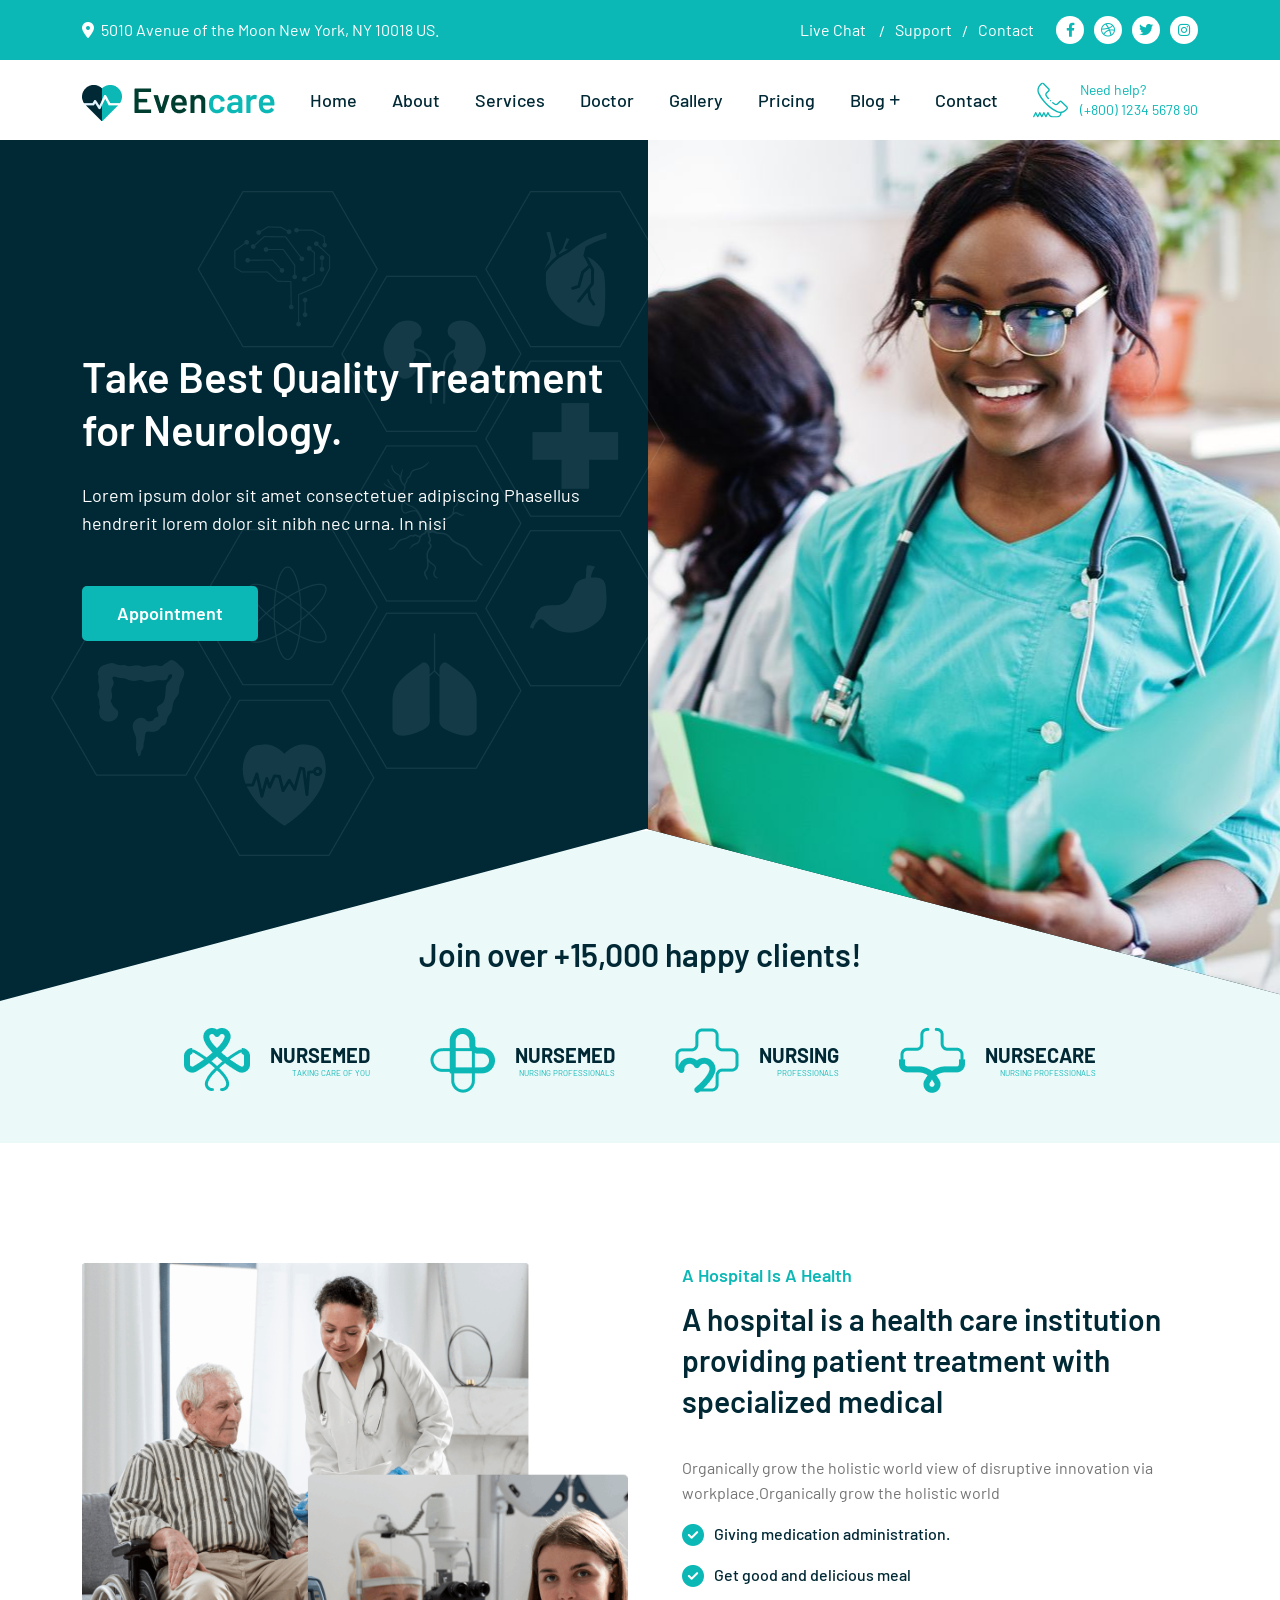
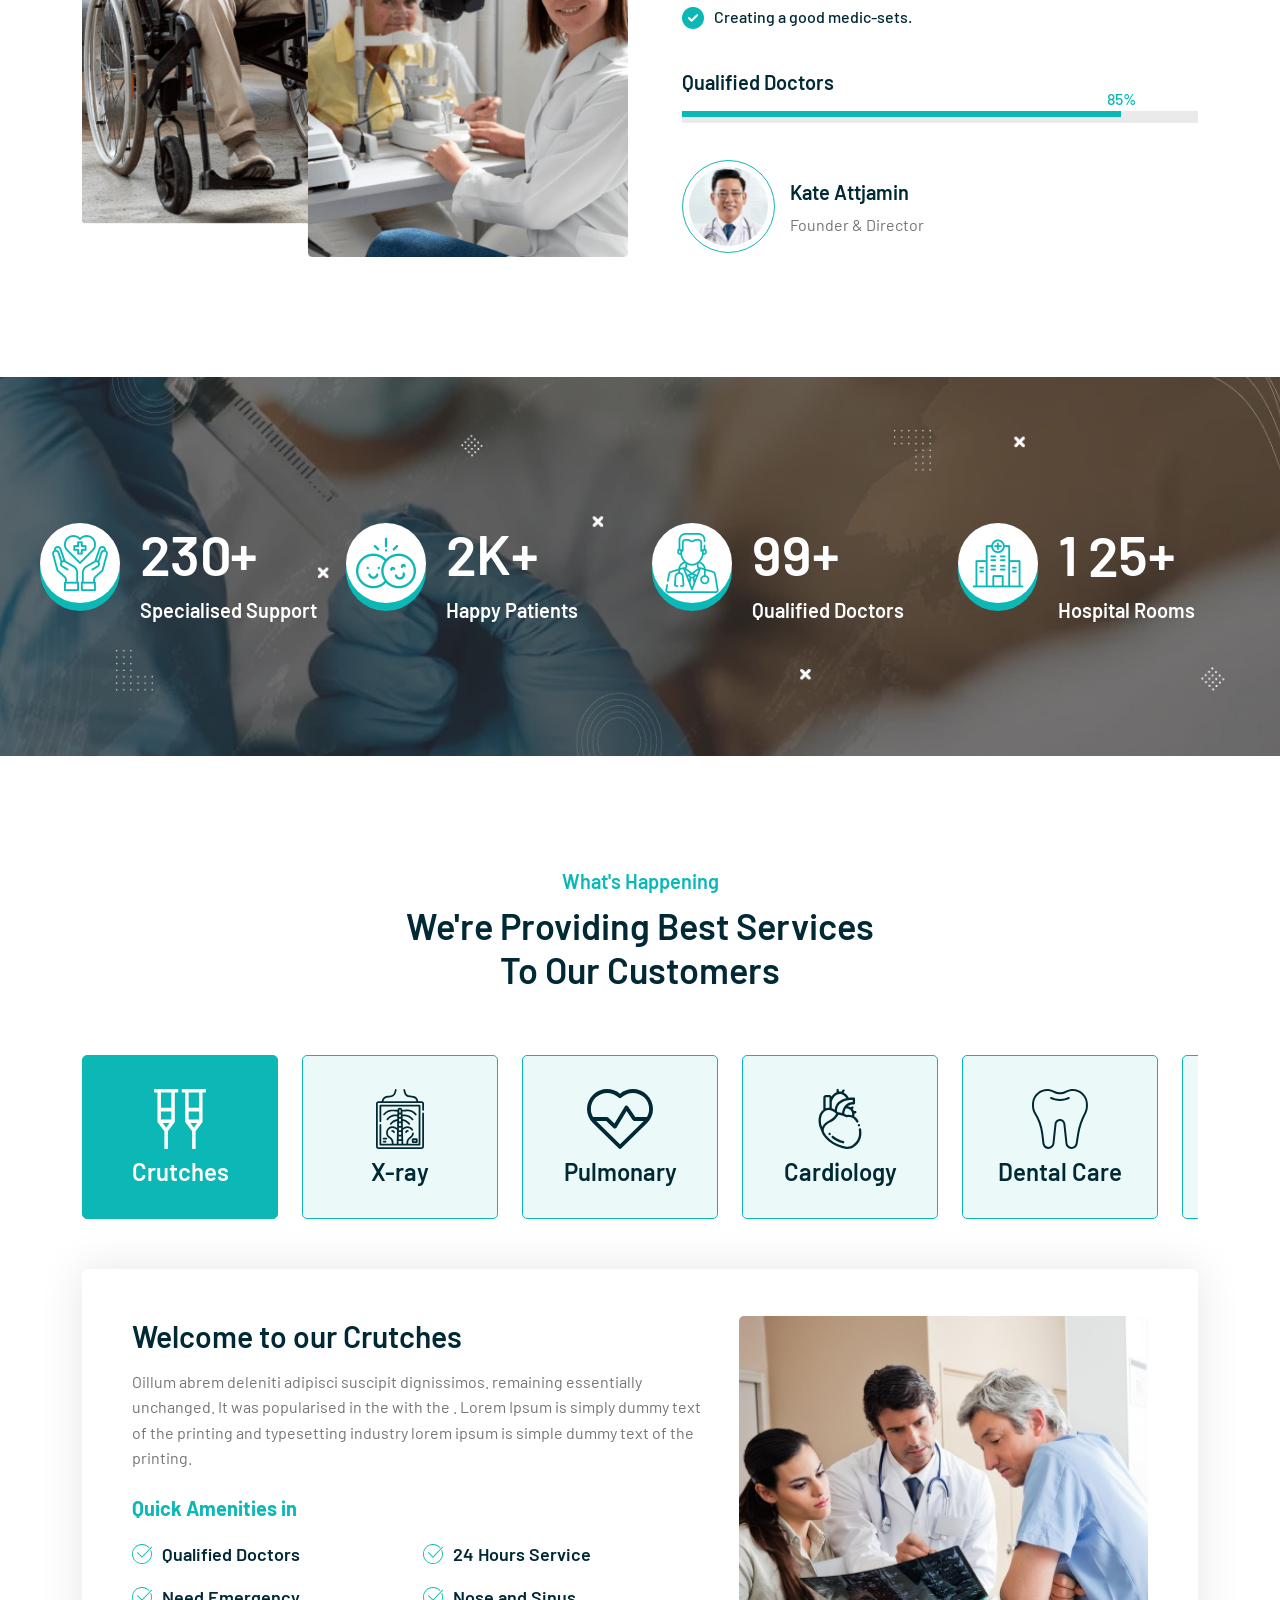
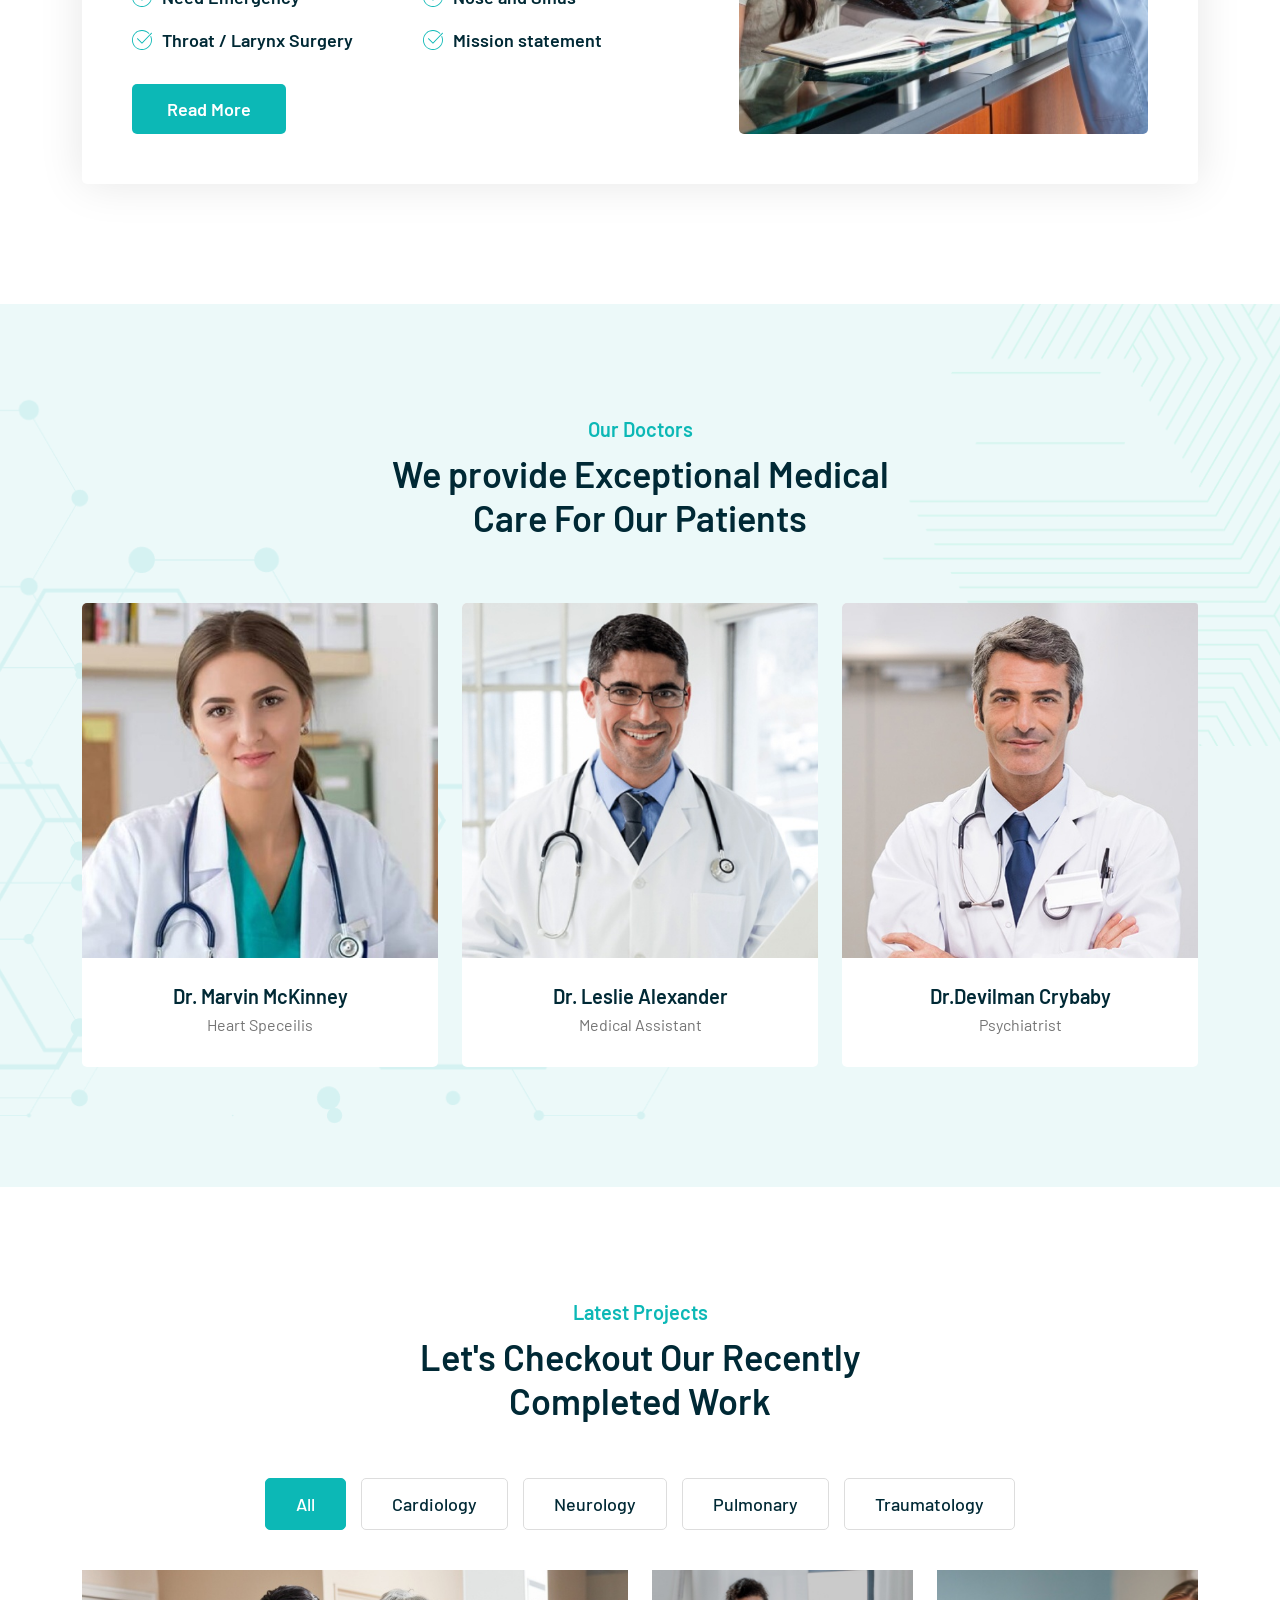
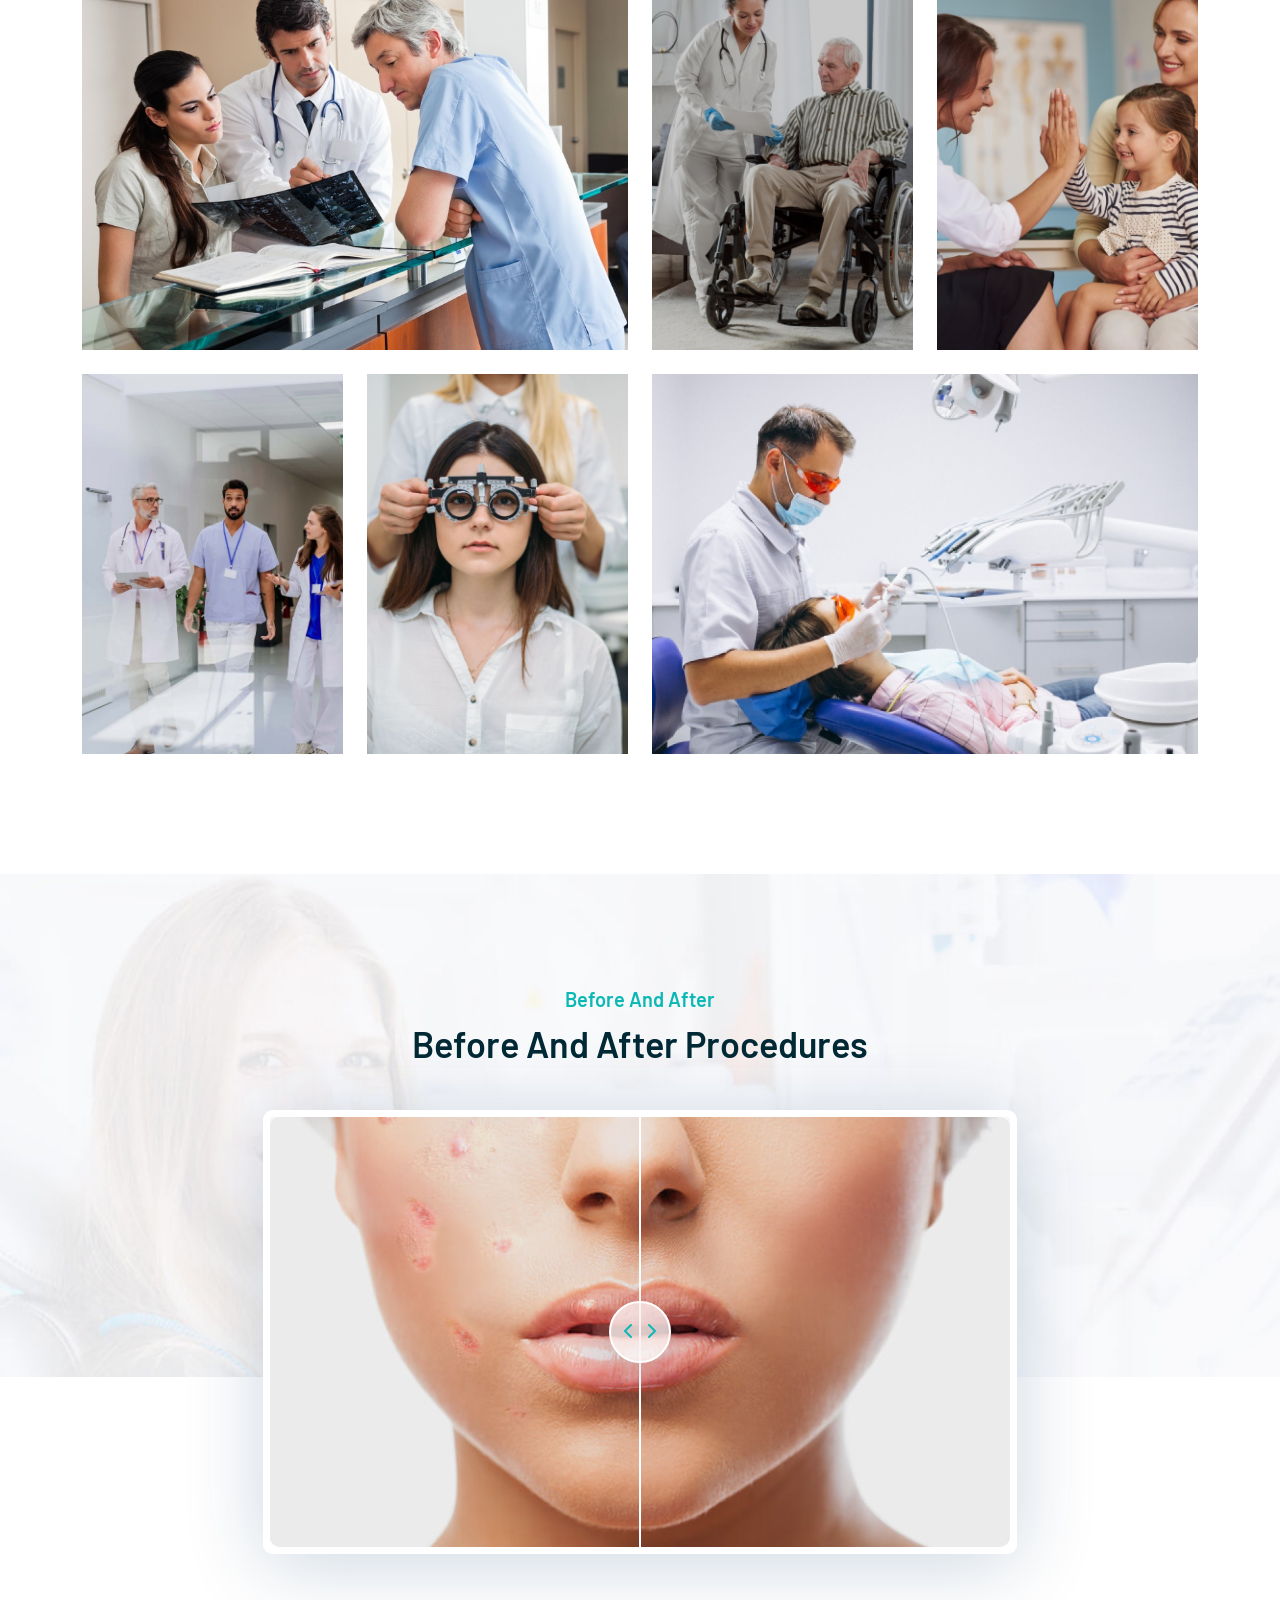
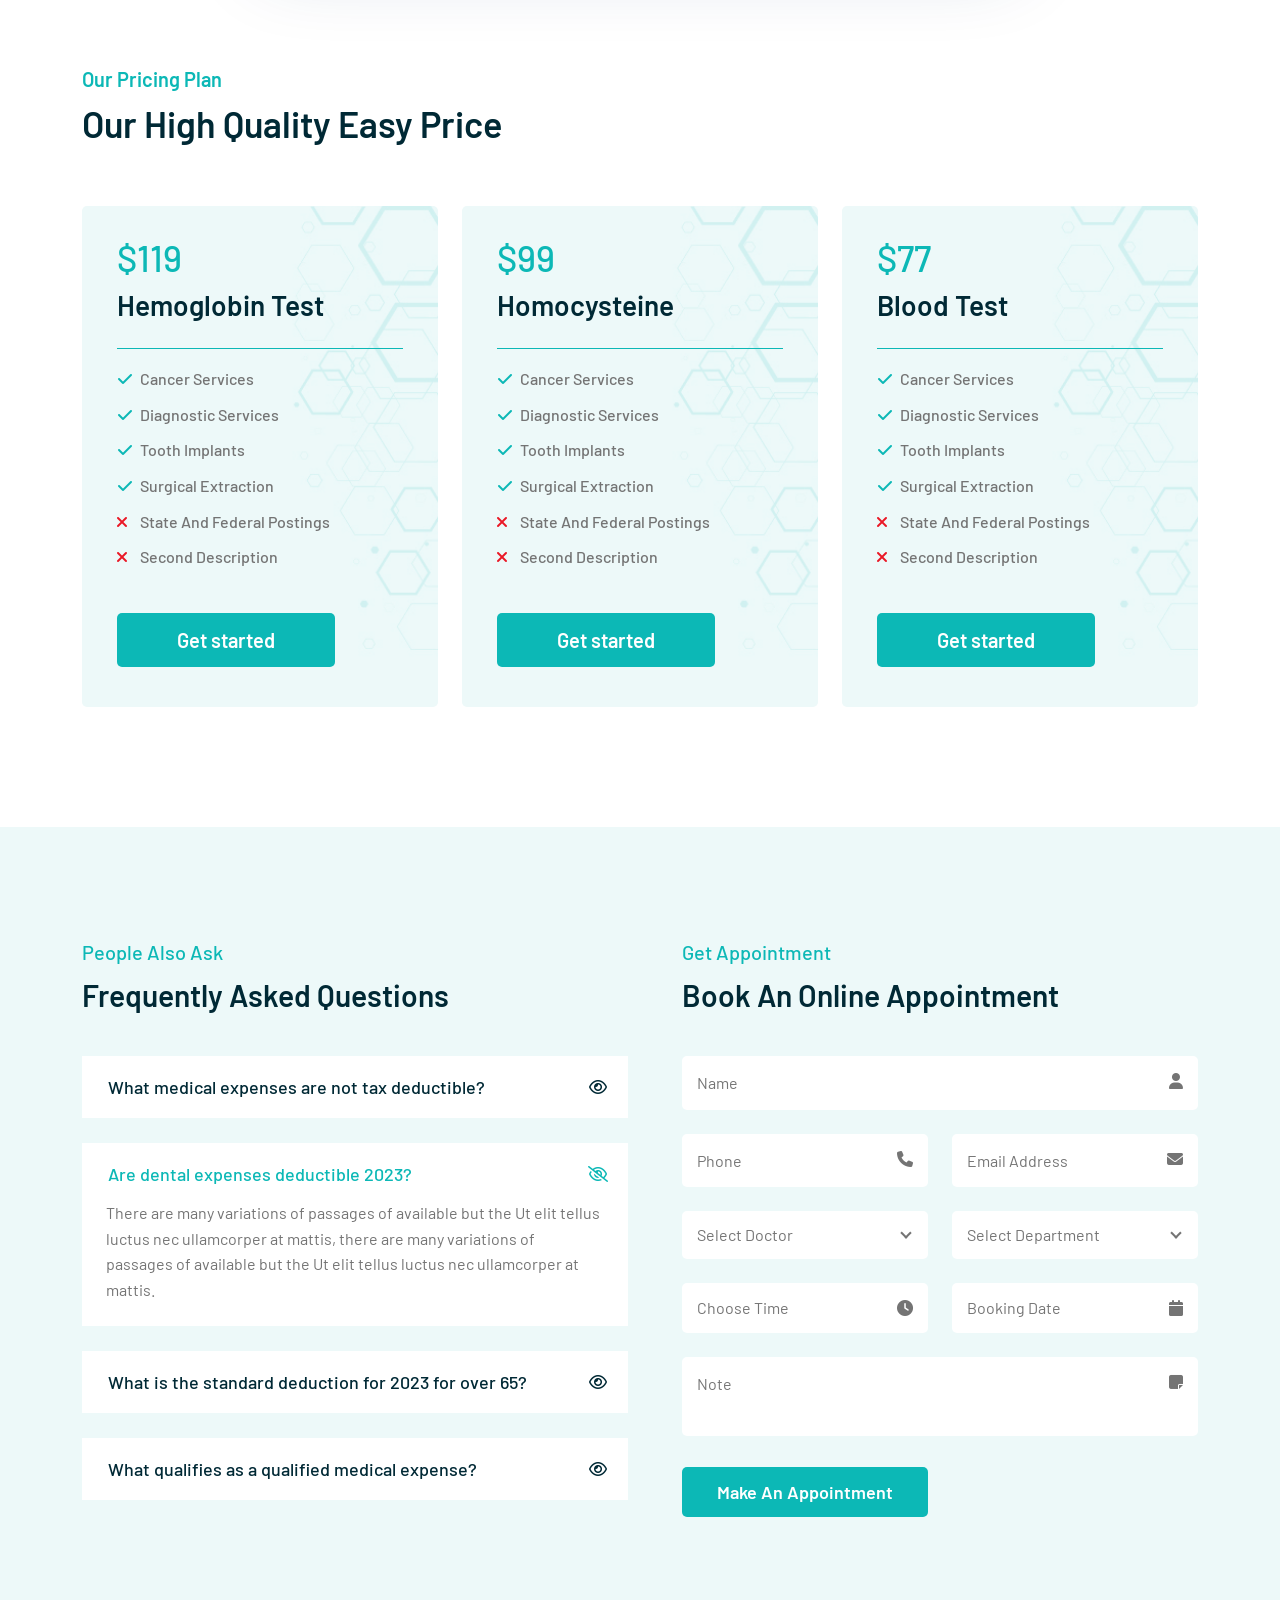
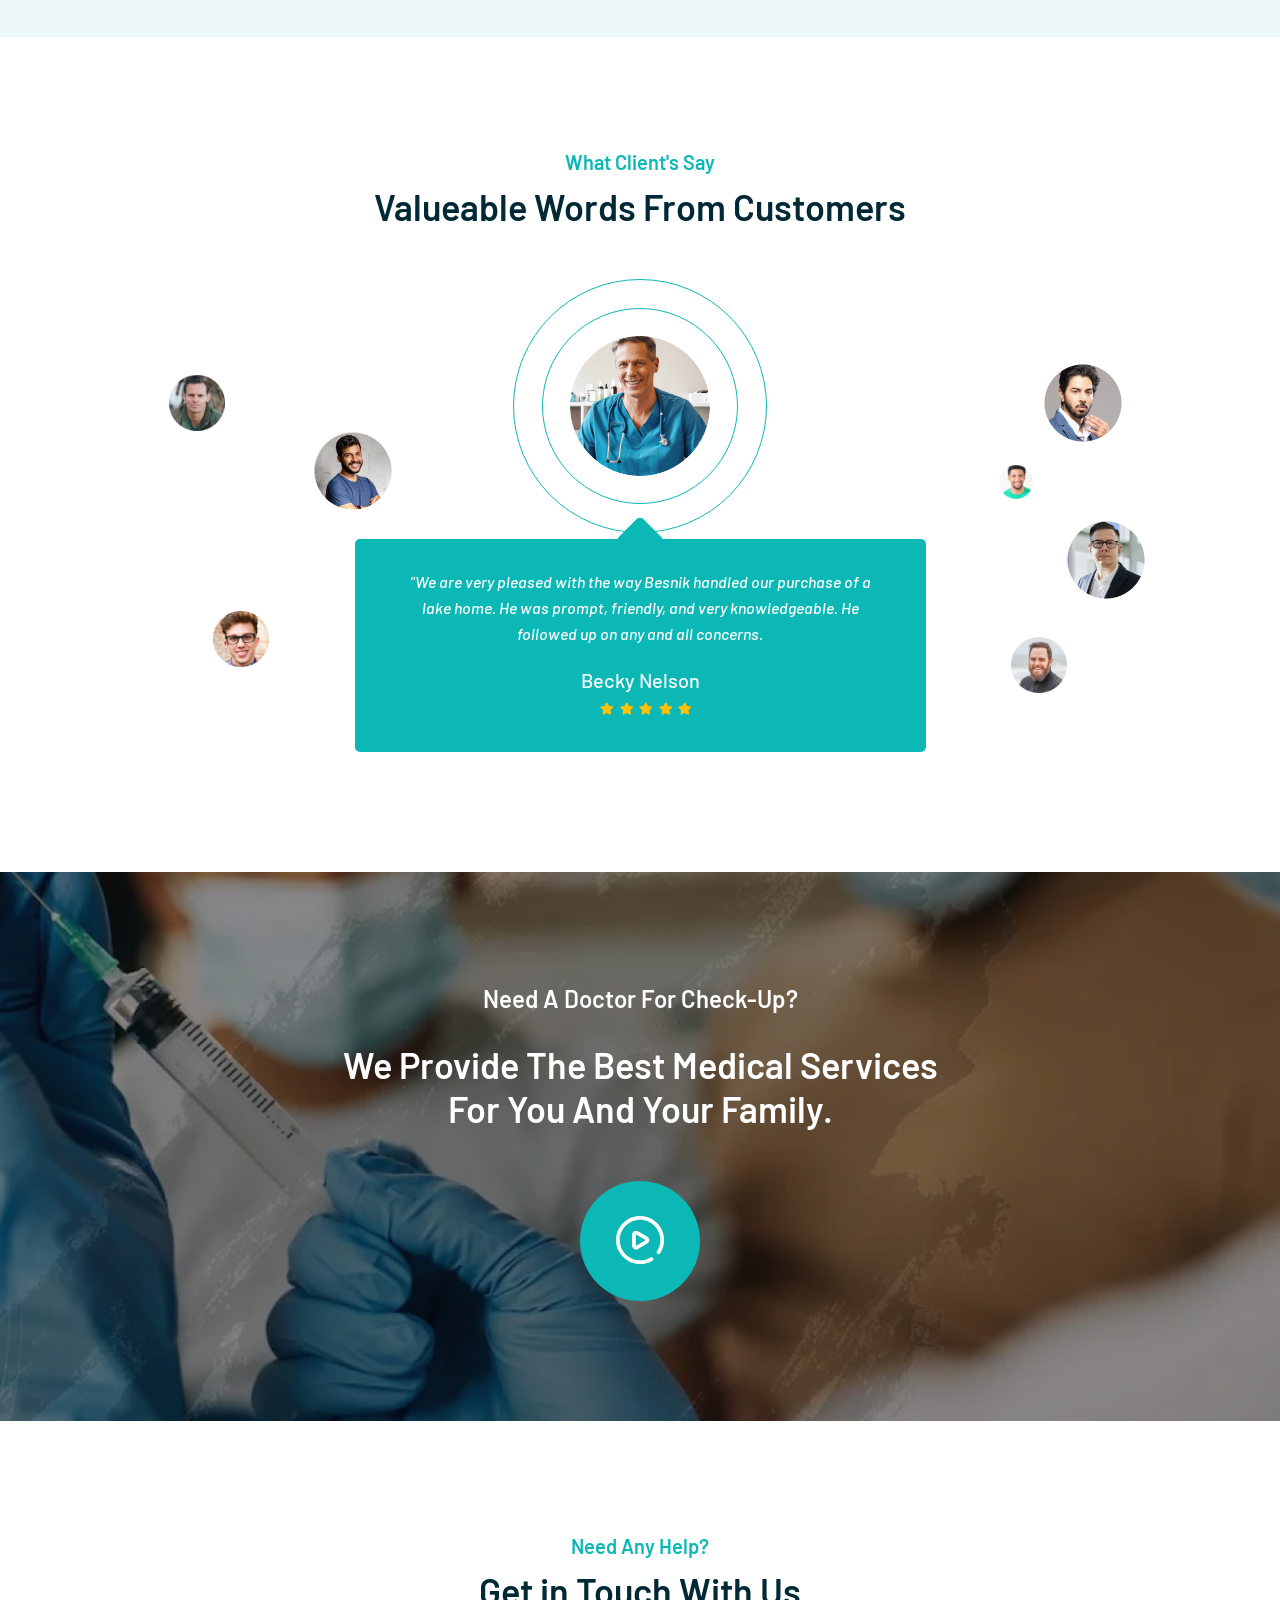
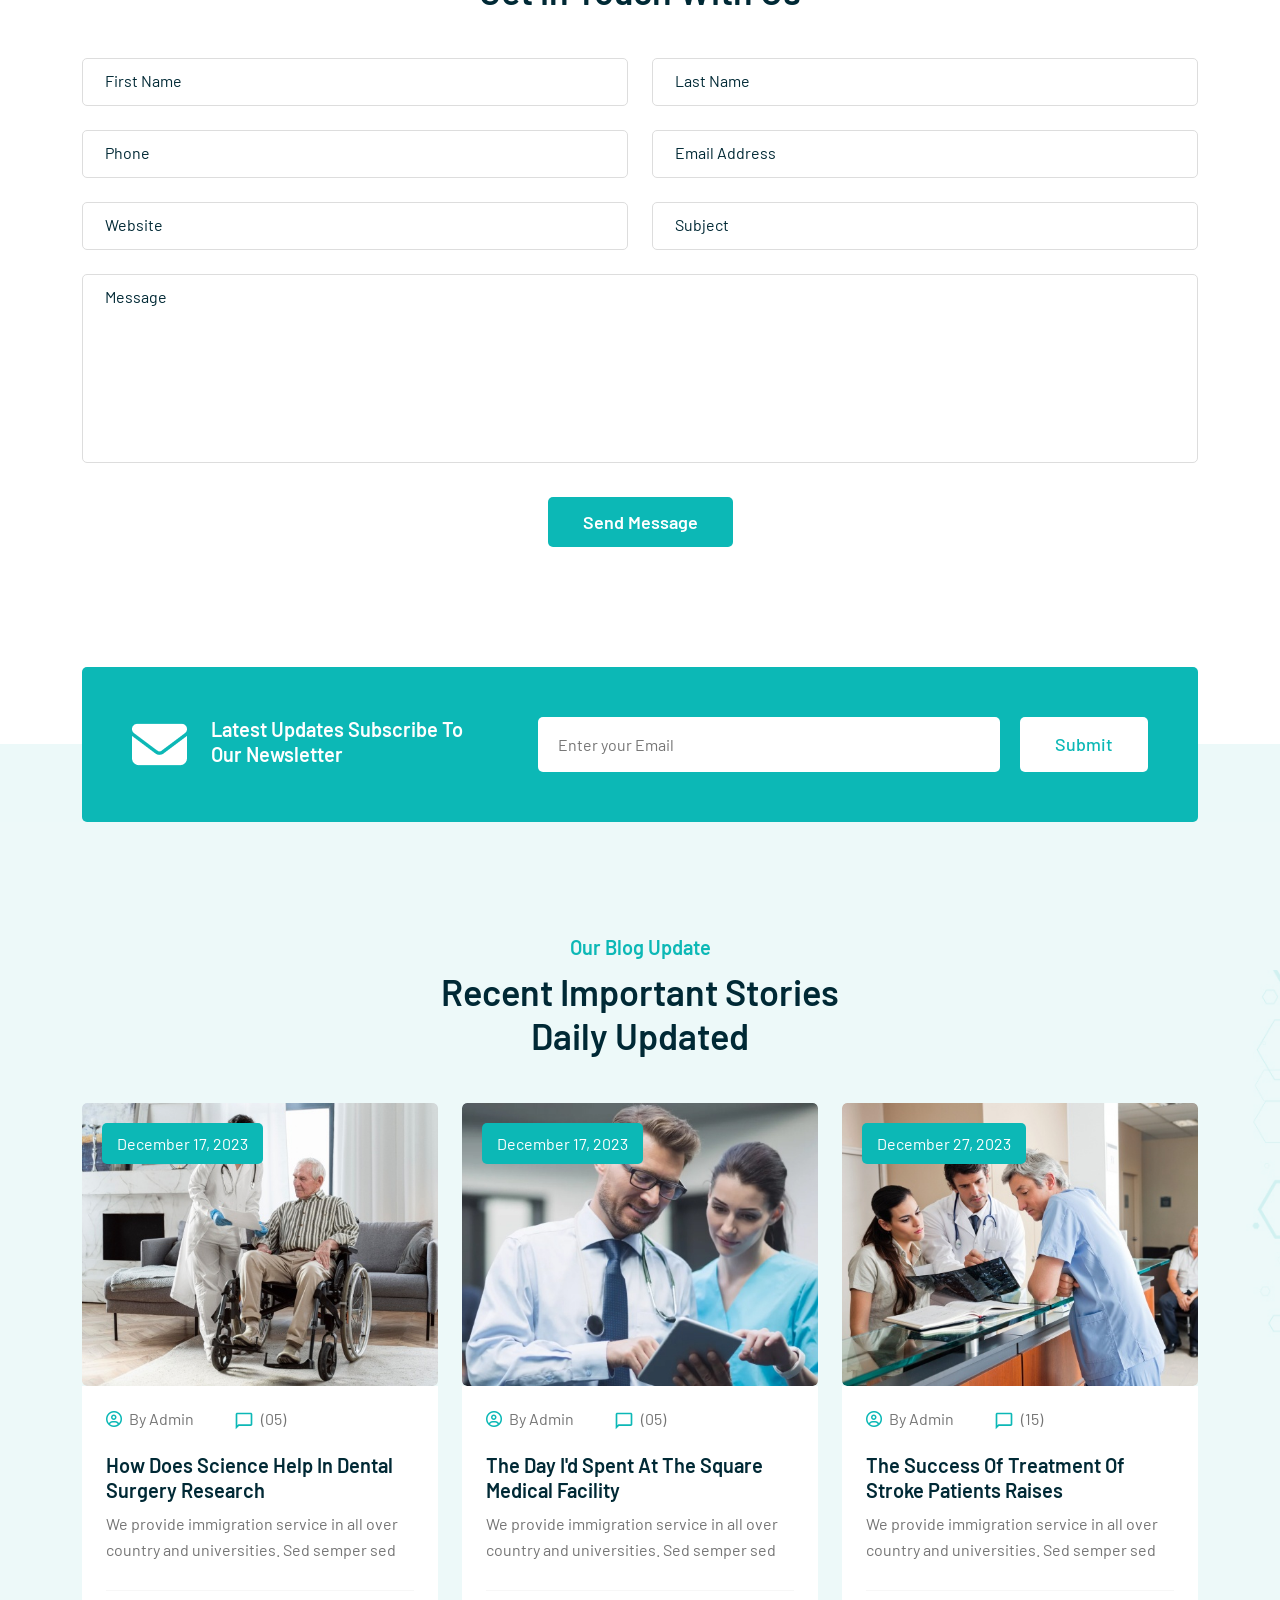
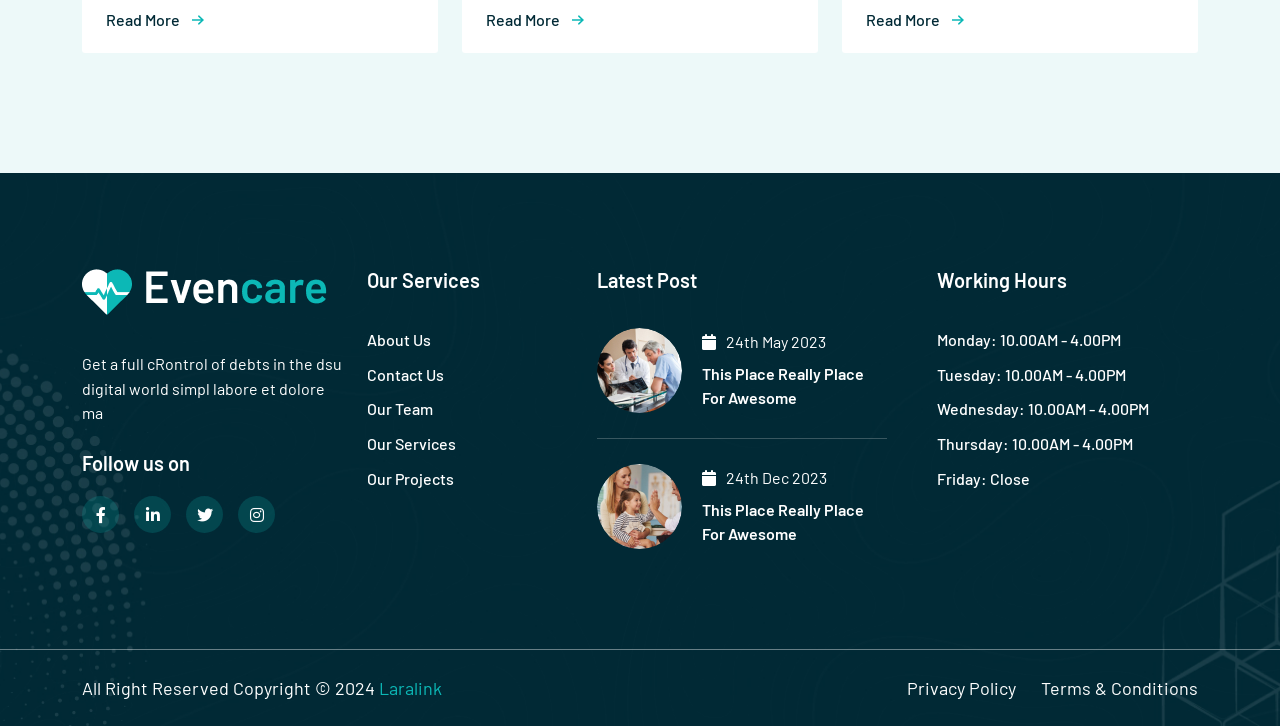
<file: index.html>
<!DOCTYPE html>
<html class="no-js" lang="en">
  <head>
    <!-- Meta Tags -->
    <meta charset="utf-8">
    <meta http-equiv="x-ua-compatible" content="ie=edge">
    <meta name="viewport" content="width=device-width, initial-scale=1">
    <meta name="author" content="Laralink">
    <!-- Favicon Icon -->
    <link rel="icon" href="assets/images/icons/favicon.png">
    <!-- Site Title -->
    <title>Evencare - Medical Landing Page HTML Template</title>
    <link rel="stylesheet" href="assets/css/bootstrap.min.css">
    <link rel="stylesheet" href="assets/css/fontawesome.min.css">
    <link rel="stylesheet" href="assets/css/animate.css">
    <link rel="stylesheet" href="assets/css/animated-text.css">
    <link rel="stylesheet" href="assets/css/slick.min.css">
    <link rel="stylesheet" href="assets/css/light_gallery.min.css">
    <link rel="stylesheet" href="assets/css/odometer.css">
    <link rel="stylesheet" href="assets/css/timepicker.min.css">
    <link rel="stylesheet" href="assets/css/jquery-ui.min.css">
    <link rel="stylesheet" href="assets/css/select2.min.css">
    <link rel="stylesheet" href="assets/css/style.css">
    <style>
      .cs_preloader { animation: autoHidePreloader 0.5s 3s forwards; }
      @keyframes autoHidePreloader { to { opacity: 0; visibility: hidden; pointer-events: none; } }
    </style>
  </head>
  <body>

  <!-- Start Header Section -->
  <header class="cs_site_header cs_style_1 cs_sticky_header">
    <div class="cs_top_header cs_accent_bg_v1">
      <div class="container">
        <div class="cs_top_header_in">
          <div class="cs_top_header_left">
           <div class="cs_top_nav cs_fs_16 cs_white_color">
              <i class="fa-solid fa-location-dot"></i>5010 Avenue of the Moon New York, NY 10018 US.
            </div>
          </div>
          <div class="cs_top_header_right">
            <ul class="cs_top_nav  cs_mp0">
              <li><a href="#">Live Chat </a></li>
              <li><a href="#">Support</a></li>
              <li><a href="#">Contact</a></li>
            </ul>
            <div class="cs_social_btns cs_style_1">
              <a href="https://www.facebook.com/" target="_blank"> <i class="fa-brands fa-facebook-f"></i></a>
              <a href="https://dribbble.com/" target="_blank"> <i class="fa-brands fa-dribbble"></i></a>
              <a href="https://twitter.com/" target="_blank"><i class="fa-brands fa-twitter"></i></a>
              <a href="https://www.instagram.com/" target="_blank"><i class="fa-brands fa-instagram"></i></a>
            </div>
          </div>
        </div>
      </div>
    </div>
    <div class="cs_main_header">
      <div class="container">
        <div class="cs_main_header_in">
          <div class="cs_main_header_left">
            <a class="cs_site_branding" href="index.html">
              <img src="assets/images/logo.png" alt="Logo">
            </a>
            <div class="cs_nav cs_primary_font">
              <ul class="cs_nav_list cs_fs_18">
                <li><a href="#home">Home</a></li>
                <li><a href="#about">About</a></li>
                <li><a href="#services">Services</a></li>
                <li><a href="#doctors">Doctor</a></li>
                <li><a href="#gallery">Gallery</a></li>
                <li><a href="#pricing">Pricing</a></li>
                <li class="menu_item_has_children"><a href="#blog">Blog</a>
                  <ul>
                  <li><a href="blog-right-sidebar.html">Blog Right Sidebar</a></li>
                  <li><a href="blog-left-sidebar.html">Blog Left Sidebar</a></li>
                  <li><a href="blog-list.html">Blog Grig 2</a></li>
                  <li><a href="blog-grid.html">Blog Grid 3</a></li>
                  <li><a href="blog-details-right-sidebar.html">Blog Details Right Sidebar</a></li>
                  <li><a href="blog-details-left-sidebar.html">Blog Details Left Sidebar</a></li>
                  <li><a href="blog-details-no-sidebar.html">Blog Details No Sidebar</a></li>
                </ul>
                </li>
                <li><a href="#contact">Contact</a></li>
              </ul>
            </div>
          </div>
          <div class="cs_main_header_right cs_accent_color_v1">
            <div class="cs_header_contact">
              <div class="cs_header_contact_icon text-accent">
               <img src="assets/images/icons/phone_icon_3.svg" alt="">
              </div>
              <div class="cs_header_contact_right">
                <h3 class="cs_fs_14 cs_normal cs_accent_color_v1 mb-0">Need help?</h3>
                <h3 class="cs_fs_14 cs_normal cs_accent_color_v1 mb-0">(+800) 1234 5678 90</h3>
              </div>
            </div>
          </div>
        </div>
      </div>
    </div>
  </header>
  <!-- End Header Section -->
  <!-- Start Hero Section -->
  <section class="cs_hero cs_style_1 position-relative" id="home">
    <div class="cs_hero_top cs_bg_filled cs_primary_bg">
      <div class="container">
        <div class="row cs_gap_y_30 align-items-center">
          <div class="col-lg-6">
            <div class="cs_hero_text">
              <h1 class="cs_hero_title cs_fs_60 cs_semibold cs_white_color wow fadeInDown">Take Best Quality Treatment for Neurology.</h1>
              <p class="cs_hero_subtitle cs_fs_18 cs_white_color">Lorem ipsum dolor sit amet consectetuer adipiscing Phasellus <br> hendrerit lorem dolor sit nibh nec urna. In nisi</p>
              <a href="#appointment" class="cs_btn cs_style_1 cs_fs_18 cs_semibold cs_accent_bg_v1 cs_white_color">Appointment</a>
            </div>
            <div class="cs_hero_shape1 position-absolute">
              <img src="assets/images/hero_shape_1.png" alt="Hero Shape">
            </div>
          </div>
          <div class="col-lg-6">
            <div class="cs_hero_thumb cs_bg_filled" data-src="assets/images/hero_img_1.jpeg">
            </div>
          </div>
        </div>
      </div>
    </div>
    <div class="cs_hero_bottom cs_accent_v1_light">
      <div class="container">
       <h2 class="cs_hero_title cs_fs_40 cs_semibold text-center mb-0">Join over +15,000 happy clients!</h2>
       <div class="cs_height_50 cs_height_lg_30"></div>
      <div class="cs_features_list cs_style_1">
        <div class="cs_iconbox cs_style_1">
          <div class="cs_iconbox_icon">
            <img src="assets/images/icons/feature_logo_1.png" alt="Logo">
          </div>
          <div class="cs_iconbox_info text-end">
            <h3 class="cs_iconbox_title cs_fs_24 cs_bold mb-0">NurseMed</h3>
            <p class="cs_iconbox_subtitle cs_fs_8 cs_accent_color_v1 mb-0">TAKING CARE OF YOU </p>
          </div>
        </div>
        <div class="cs_iconbox cs_style_1">
          <div class="cs_iconbox_icon">
            <img src="assets/images/icons/feature_logo_2.png" alt="Logo">
          </div>
          <div class="cs_iconbox_info text-end">
            <h3 class="cs_iconbox_title cs_fs_24 cs_bold mb-0">NURSEMED</h3>
            <p class="cs_iconbox_subtitle cs_fs_8 cs_accent_color_v1 mb-0">NURSING PROFESSIONALS </p>
          </div>
        </div>
        <div class="cs_iconbox cs_style_1">
          <div class="cs_iconbox_icon">
            <img src="assets/images/icons/feature_logo_3.png" alt="Logo">
          </div>
          <div class="cs_iconbox_info text-end">
            <h3 class="cs_iconbox_title cs_fs_24 cs_bold mb-0">NURSING</h3>
            <p class="cs_iconbox_subtitle cs_fs_8 cs_accent_color_v1 mb-0">PROFESSIONALS</p>
          </div>
        </div>
        <div class="cs_iconbox cs_style_1">
          <div class="cs_iconbox_icon">
            <img src="assets/images/icons/feature_logo_4.png" alt="Logo">
          </div>
          <div class="cs_iconbox_info text-end">
            <h3 class="cs_iconbox_title cs_fs_24 cs_bold mb-0">NurseCare</h3>
            <p class="cs_iconbox_subtitle cs_fs_8 cs_accent_color_v1 mb-0">NURSING PROFESSIONALS</p>
          </div>
        </div>
      </div>
      </div>
    </div>
  </section>
  <!-- End Hero Section -->
  <!-- Start About Section -->
   <section class="cs_about cs_style_1" id="about">
    <div class="cs_height_120 cs_height_lg_80"></div>
    <div class="container">
      <div class="row cs_gap_y_40 align-items-center">
        <div class="col-lg-6">
          <div class="cs_about_thumb wow fadeInLeft">
            <img src="assets/images/about_left.png" alt="About Thumb">
          </div>
        </div>
        <div class="col-lg-6">
          <div class="cs_pl_30">
            <div class="cs_section_heading cs_style_1">
              <h3 class="cs_section_title_up cs_accent_color_v1 cs_semibold cs_fs_18">A Hospital is a Health</h3>
              <h2 class="cs_section_title cs_semibold cs_fs_35 mb-0">A hospital is a health care institution providing patient treatment with specialized medical</h2>
            </div>
            <div class="cs_height_32 cs_height_lg_20"></div>
              <p class="cs_about_text">Organically grow the holistic world view of disruptive innovation via workplace.Organically grow the holistic world</p>
            <ul class="cs_list cs_style_1 cs_mp0 cs_primary_color cs_medium">
              <li>
                <i class="fa-solid fa-circle-check cs_accent_color_v1"></i>
                Giving medication administration.</li>
              <li>
                <i class="fa-solid fa-circle-check cs_accent_color_v1"></i>
                Get good and delicious meal</li>
              <li>
                <i class="fa-solid fa-circle-check cs_accent_color_v1"></i>
                Creating a good medic-sets.
              </li>
            </ul>
              <div class="cs_review_progress_wrap">
                <div class="cs_progress_text">
                  <h3 class="cs_fs_20 cs_semibold mb-0">Qualified Doctors</h3>
                </div>
                <div class="cs_progress_container">
                  <div class="cs_progress" data-progress="85">
                    <div class="cs_progress_percentage">
                      <div class="progress_value"><span>85%</span></div>
                    </div>
                  </div>
                </div>
              </div>
              <div class="cs_author_card">
                <div class="cs_author_thumb cs_center">
                  <img src="assets/images/avatar_1.jpeg" alt="Author">
                </div>
                <div class="cs_author_info">
                  <h3 class="cs_author_title cs_fs_20 cs_semibold">Kate Attjamin</h3>
                  <p class="mb-0">Founder & Director</p>
                </div>
              </div>
          </div>
        </div>
      </div>
    </div>
    <div class="cs_height_120 cs_height_lg_80"></div>
  </section>
  <!-- End About Section -->
  <!-- Start Counter Section -->
  <section class="cs_counting cs_bg_filed cs_primary_bg" data-src="assets/images/counter_bg.jpeg">
    <div class="cs_height_133 cs_height_lg_80"></div>
    <div class="container-fluid">
      <div class="row cs_gap_y_40 align-items-center justify-content-between">
        <div class="col-xl-3 col-md-6">
          <div class="cs_funfact cs_style_1">
            <div class="cs_funfact_icon cs_center">
              <img src="assets/images/icons/funfact_icon_1.png" alt="Icon">
            </div>
            <div class="cs_funfact_text">
              <h2 class="cs_counter_number cs_fs_65 cs_white_color d-flex align-items-center cs_semibold"><span
                  data-count-to="230" class="odometer"></span>+</h2>
              <p class="cs_counter_title cs_fs_24 cs_semibold cs_white_color mb-0">Specialised Support</p>
            </div>
          </div>
        </div>
        <div class="col-xl-3 col-md-6">
          <div class="cs_funfact cs_style_1">
            <div class="cs_funfact_icon cs_center">
              <img src="assets/images/icons/funfact_icon_2.png" alt="Icon">
            </div>
            <div class="cs_funfact_text">
              <h2 class="cs_counter_number cs_fs_65 cs_white_color d-flex align-items-center cs_semibold"><span data-count-to="2" class="odometer"></span>K+</h2>
              <p class="cs_counter_title cs_fs_24 cs_semibold cs_white_color mb-0">Happy Patients</p>
            </div>
          </div>
        </div>
        <div class="col-xl-3 col-md-6">
          <div class="cs_funfact cs_style_1">
            <div class="cs_funfact_icon cs_center">
              <img src="assets/images/icons/funfact_icon_3.png" alt="Icon">
            </div>
            <div class="cs_funfact_text">
              <h2 class="cs_counter_number cs_fs_65 cs_white_color d-flex align-items-center cs_semibold"><span
                  data-count-to="99" class="odometer"></span>+</h2>
              <p class="cs_counter_title cs_fs_24 cs_semibold cs_white_color mb-0">Qualified Doctors</p>
            </div>
          </div>
        </div>
        <div class="col-xl-3 col-md-6">
          <div class="cs_funfact cs_style_1">
            <div class="cs_funfact_icon cs_center">
              <img src="assets/images/icons/funfact_icon_4.png" alt="Icon">
            </div>
            <div class="cs_funfact_text">
              <h2 class="cs_counter_number cs_fs_65 cs_white_color d-flex align-items-center cs_semibold"><span
                  data-count-to="125" class="odometer"></span>+</h2>
              <p class="cs_counter_title cs_fs_24 cs_semibold cs_white_color mb-0">Hospital Rooms</p>
            </div>
          </div>
        </div>
      </div>
    </div>
    <div class="cs_height_133 cs_height_lg_80"></div>
  </section>
  <!-- End Counter Section -->
  <!-- Start Service Section -->
  <section id="services">
    <div class="cs_height_120 cs_height_lg_80"></div>
    <div class="container">
      <div class="cs_section_heading cs_style_1 text-center">
        <h3 class="cs_section_title_up cs_accent_color_v1 cs_semibold cs_fs_24">What's Happening</h3>
        <h2 class="cs_section_title cs_semibold cs_fs_45 wow fadeInUp mb-0">We're Providing Best Services <br> To Our Customers</h2>
      </div>
      <div class="cs_height_63 cs_height_lg_40"></div>
    </div>
    <div class="container">
      <div class="cs_tabs">
        <ul class="cs_tab_links cs_style_1 cs_mp0">
          <li class="active">
            <a href="#crutches">
              <img src="assets/images/icons/crutches.svg" alt="Icon">
              <span>Crutches</span>
            </a>
          </li>
          <li>
            <a href="#x_ray">
              <img src="assets/images/icons/xray.svg" alt="Icon">
              <span>X-ray</span>
            </a>
          </li>
          <li>
            <a href="#pulmonary">
              <img src="assets/images/icons/pulmonary.svg" alt="Icon">
              <span>Pulmonary</span>
            </a>
          </li>
          <li>
            <a href="#cardiology">
              <img src="assets/images/icons/cardiology.svg" alt="Icon">
              <span>Cardiology</span>
            </a>
          </li>
          <li>
            <a href="#dental">
              <img src="assets/images/icons/dental.svg" alt="Icon">
              <span>Dental Care</span>
            </a>
          </li>
          <li>
            <a href="#neurology">
              <img src="assets/images/icons/neurology.svg" alt="Icon">
              <span>Neurology</span>
            </a>
          </li>
        </ul>
        <div class="cs_height_50 cs_height_lg_40"></div>
        <div class="tab-content">
          <div id="crutches" class="cs_tab active">
            <div class="cs_card cs_style_1 cs_white_bg cs_radius_5">
              <div class="row cs_gap_y_20">
                <div class="col-lg-7">
                  <div class="cs_card_text">
                    <h2 class="cs_card_title cs_fs_35 cs_semibold">Welcome to our Crutches</h2>
                    <p class="cs_card_subtitle">Oillum abrem deleniti adipisci suscipit dignissimos. remaining essentially unchanged. It was popularised in the with the . Lorem Ipsum is simply dummy text of the printing and typesetting industry lorem ipsum is simple dummy text of the printing.</p>
                    <h3 class="cs_list_title cs_fs_20 cs_bold cs_accent_color_v1">Quick Amenities in</h3>
                    <ul class="cs_list cs_style_2 cs_mp0 cs_fs_18 cs_primary_color cs_semibold">
                      <li>
                        <i><img src="assets/images/icons/checked_icon.svg" alt="Icon"></i>
                        Qualified Doctors
                      </li>
                      <li>
                        <i><img src="assets/images/icons/checked_icon.svg" alt="Icon"></i>
                        24 Hours Service
                      </li>
                      <li>
                        <i><img src="assets/images/icons/checked_icon.svg" alt="Icon"></i>
                        Need Emergency
                      </li>
                      <li>
                        <i><img src="assets/images/icons/checked_icon.svg" alt="Icon"></i>
                        Nose and Sinus
                      </li>
                      <li>
                        <i><img src="assets/images/icons/checked_icon.svg" alt="Icon"></i>
                        Throat / Larynx Surgery
                      </li>
                      <li>
                        <i><img src="assets/images/icons/checked_icon.svg" alt="Icon"></i>
                        Mission statement
                      </li>
                    </ul>
                    <a href="#" class="cs_btn cs_style_1 cs_size_md cs_fs_18 cs_semibold cs_accent_bg_v1 cs_white_color">Read More</a>
                  </div>
                </div>
                <div class="col-lg-5 text-end">
                  <div class="cs_card_thumb cs_radius_5">
                    <img src="assets/images/department_img_1.jpeg" alt="Department Image">
                  </div>
                </div>
              </div>
            </div>
          </div>
          <div id="x_ray" class="cs_tab">
            <div class="cs_card cs_style_1 cs_white_bg cs_radius_5">
              <div class="row cs_gap_y_20">
                <div class="col-lg-7">
                  <div class="cs_card_text">
                    <h2 class="cs_card_title cs_fs_35 cs_semibold">Welcome to our X-Ray</h2>
                    <p class="cs_card_subtitle">Oillum abrem deleniti adipisci suscipit dignissimos. remaining essentially unchanged. It was popularised in the with the . Lorem Ipsum is simply dummy text of the printing and typesetting industry lorem ipsum is simple dummy text of the printing.</p>
                    <h3 class="cs_list_title cs_fs_20 cs_bold cs_accent_color_v1">Quick Amenities in</h3>
                    <ul class="cs_list cs_style_2 cs_mp0 cs_fs_18 cs_primary_color cs_semibold">
                      <li><i><img src="assets/images/icons/checked_icon.svg" alt="Icon"></i> Qualified Doctors</li>
                      <li><i><img src="assets/images/icons/checked_icon.svg" alt="Icon"></i> 24 Hours Service</li>
                      <li><i><img src="assets/images/icons/checked_icon.svg" alt="Icon"></i> Need Emergency</li>
                      <li><i><img src="assets/images/icons/checked_icon.svg" alt="Icon"></i> Nose and Sinus</li>
                      <li><i><img src="assets/images/icons/checked_icon.svg" alt="Icon"></i> Throat / Larynx Surgery</li>
                      <li><i><img src="assets/images/icons/checked_icon.svg" alt="Icon"></i> Mission statement</li>
                    </ul>
                    <a href="#" class="cs_btn cs_style_1 cs_size_md cs_fs_18 cs_semibold cs_accent_bg_v1 cs_white_color">Read More</a>
                  </div>
                </div>
                <div class="col-lg-5 text-end">
                  <div class="cs_card_thumb cs_radius_5">
                    <img src="assets/images/department_img_2.jpeg" alt="Department Image">
                  </div>
                </div>
              </div>
            </div>
          </div>
          <div id="pulmonary" class="cs_tab">
            <div class="cs_card cs_style_1 cs_white_bg cs_radius_5">
              <div class="row cs_gap_y_20">
                <div class="col-lg-7">
                  <div class="cs_card_text">
                    <h2 class="cs_card_title cs_fs_35 cs_semibold">Welcome to our Pulmonary</h2>
                    <p class="cs_card_subtitle">Oillum abrem deleniti adipisci suscipit dignissimos. remaining essentially unchanged. It was popularised in the with the . Lorem Ipsum is simply dummy text of the printing and typesetting industry lorem ipsum is simple dummy text of the printing.</p>
                    <h3 class="cs_list_title cs_fs_20 cs_bold cs_accent_color_v1">Quick Amenities in</h3>
                    <ul class="cs_list cs_style_2 cs_mp0 cs_fs_18 cs_primary_color cs_semibold">
                      <li><i><img src="assets/images/icons/checked_icon.svg" alt="Icon"></i> Qualified Doctors</li>
                      <li><i><img src="assets/images/icons/checked_icon.svg" alt="Icon"></i> 24 Hours Service</li>
                      <li><i><img src="assets/images/icons/checked_icon.svg" alt="Icon"></i> Need Emergency</li>
                      <li><i><img src="assets/images/icons/checked_icon.svg" alt="Icon"></i> Nose and Sinus</li>
                      <li><i><img src="assets/images/icons/checked_icon.svg" alt="Icon"></i> Throat / Larynx Surgery</li>
                      <li><i><img src="assets/images/icons/checked_icon.svg" alt="Icon"></i> Mission statement</li>
                    </ul>
                    <a href="#" class="cs_btn cs_style_1 cs_size_md cs_fs_18 cs_semibold cs_accent_bg_v1 cs_white_color">Read More</a>
                  </div>
                </div>
                <div class="col-lg-5 text-end">
                  <div class="cs_card_thumb cs_radius_5">
                    <img src="assets/images/department_img_3.jpeg" alt="Department Image">
                  </div>
                </div>
              </div>
            </div>
          </div>
          <div id="cardiology" class="cs_tab">
            <div class="cs_card cs_style_1 cs_white_bg cs_radius_5">
              <div class="row cs_gap_y_20">
                <div class="col-lg-7">
                  <div class="cs_card_text">
                    <h2 class="cs_card_title cs_fs_35 cs_semibold">Welcome to our Cardiology</h2>
                    <p class="cs_card_subtitle">Oillum abrem deleniti adipisci suscipit dignissimos. remaining essentially unchanged. It was popularised in the with the . Lorem Ipsum is simply dummy text of the printing and typesetting industry lorem ipsum is simple dummy text of the printing.</p>
                    <h3 class="cs_list_title cs_fs_20 cs_bold cs_accent_color_v1">Quick Amenities in</h3>
                    <ul class="cs_list cs_style_2 cs_mp0 cs_fs_18 cs_primary_color cs_semibold">
                      <li><i><img src="assets/images/icons/checked_icon.svg" alt="Icon"></i> Qualified Doctors</li>
                      <li><i><img src="assets/images/icons/checked_icon.svg" alt="Icon"></i> 24 Hours Service</li>
                      <li><i><img src="assets/images/icons/checked_icon.svg" alt="Icon"></i> Need Emergency</li>
                      <li><i><img src="assets/images/icons/checked_icon.svg" alt="Icon"></i> Nose and Sinus</li>
                      <li><i><img src="assets/images/icons/checked_icon.svg" alt="Icon"></i> Throat / Larynx Surgery</li>
                      <li><i><img src="assets/images/icons/checked_icon.svg" alt="Icon"></i> Mission statement</li>
                    </ul>
                    <a href="#" class="cs_btn cs_style_1 cs_size_md cs_fs_18 cs_semibold cs_accent_bg_v1 cs_white_color">Read More</a>
                  </div>
                </div>
                <div class="col-lg-5 text-end">
                  <div class="cs_card_thumb cs_radius_5">
                    <img src="assets/images/department_img_4.jpeg" alt="Department Image">
                  </div>
                </div>
              </div>
            </div>
          </div>
          <div id="dental" class="cs_tab">
            <div class="cs_card cs_style_1 cs_white_bg cs_radius_5">
              <div class="row cs_gap_y_20">
                <div class="col-lg-7">
                  <div class="cs_card_text">
                    <h2 class="cs_card_title cs_fs_35 cs_semibold">Welcome to our Dental</h2>
                    <p class="cs_card_subtitle">Oillum abrem deleniti adipisci suscipit dignissimos. remaining essentially unchanged. It was popularised in the with the . Lorem Ipsum is simply dummy text of the printing and typesetting industry lorem ipsum is simple dummy text of the printing.</p>
                    <h3 class="cs_list_title cs_fs_20 cs_bold cs_accent_color_v1">Quick Amenities in</h3>
                    <ul class="cs_list cs_style_2 cs_mp0 cs_fs_18 cs_primary_color cs_semibold">
                      <li><i><img src="assets/images/icons/checked_icon.svg" alt="Icon"></i> Qualified Doctors</li>
                      <li><i><img src="assets/images/icons/checked_icon.svg" alt="Icon"></i> 24 Hours Service</li>
                      <li><i><img src="assets/images/icons/checked_icon.svg" alt="Icon"></i> Need Emergency</li>
                      <li><i><img src="assets/images/icons/checked_icon.svg" alt="Icon"></i> Nose and Sinus</li>
                      <li><i><img src="assets/images/icons/checked_icon.svg" alt="Icon"></i> Throat / Larynx Surgery</li>
                      <li><i><img src="assets/images/icons/checked_icon.svg" alt="Icon"></i> Mission statement</li>
                    </ul>
                    <a href="#" class="cs_btn cs_style_1 cs_size_md cs_fs_18 cs_semibold cs_accent_bg_v1 cs_white_color">Read More</a>
                  </div>
                </div>
                <div class="col-lg-5 text-end">
                  <div class="cs_card_thumb cs_radius_5">
                    <img src="assets/images/department_img_5.jpeg" alt="Department Image">
                  </div>
                </div>
              </div>
            </div>
          </div>
          <div id="neurology" class="cs_tab">
            <div class="cs_card cs_style_1 cs_white_bg cs_radius_5">
              <div class="row cs_gap_y_20">
                <div class="col-lg-7">
                  <div class="cs_card_text">
                    <h2 class="cs_card_title cs_fs_35 cs_semibold">Welcome to our Neurology</h2>
                    <p class="cs_card_subtitle">Oillum abrem deleniti adipisci suscipit dignissimos. remaining essentially unchanged. It was popularised in the with the.Lorem Ipsum is simply dummy text of the printing and typesetting industry lorem ipsum is simple dummy text of the printing.</p>
                    <h3 class="cs_list_title cs_fs_20 cs_bold cs_accent_color_v1">Quick Amenities in</h3>
                    <ul class="cs_list cs_style_2 cs_mp0 cs_fs_18 cs_primary_color cs_semibold">
                      <li><i><img src="assets/images/icons/checked_icon.svg" alt="Icon"></i> Qualified Doctors</li>
                      <li><i><img src="assets/images/icons/checked_icon.svg" alt="Icon"></i> 24 Hours Service</li>
                      <li><i><img src="assets/images/icons/checked_icon.svg" alt="Icon"></i> Need Emergency</li>
                      <li><i><img src="assets/images/icons/checked_icon.svg" alt="Icon"></i> Nose and Sinus</li>
                      <li><i><img src="assets/images/icons/checked_icon.svg" alt="Icon"></i> Throat / Larynx Surgery</li>
                      <li><i><img src="assets/images/icons/checked_icon.svg" alt="Icon"></i> Mission statement</li>
                    </ul>
                    <a href="#" class="cs_btn cs_style_1 cs_size_md cs_fs_18 cs_semibold cs_accent_bg_v1 cs_white_color">Read More</a>
                  </div>
                </div>
                <div class="col-lg-5 text-end">
                  <div class="cs_card_thumb cs_radius_5">
                    <img src="assets/images/department_img_6.jpeg" alt="Department Image">
                  </div>
                </div>
              </div>
            </div>
          </div>
        </div>
      </div>
    </div>
    <div class="cs_height_120 cs_height_lg_80"></div>
  </section>
  <!-- End Service Section -->
  <!-- Start Doctors Section -->
  <section class="cs_accent_v1_light cs_bg_filed" id="doctors" data-src="assets/images/doctors_bg_1.png">
    <div class="cs_height_120 cs_height_lg_80"></div>
    <div class="container">
      <div class="cs_section_heading cs_style_1 text-center">
        <h3 class="cs_section_title_up cs_accent_color_v1 cs_semibold cs_fs_24">Our Doctors</h3>
        <h2 class="cs_section_title cs_semibold cs_fs_45 wow fadeInUp mb-0">We provide Exceptional Medical <br> Care For Our Patients</h2>
      </div>
      <div class="cs_height_63 cs_height_lg_40"></div>
      <div class="row cs_gap_y_30">
        <div class="col-lg-4">
          <div class="cs_doctor cs_style_1 cs_white_bg cs_radius_5">
            <div class="cs_doctor_thumb position-relative">
              <img src="assets/images/doctor_1.jpeg" alt="Doctor Thumb">
              <div class="cs_social_btns cs_style_1 cs_accent_bg_v1">
                <a href="facebook.com" target="_blank" class="cs_center">
                  <i class="fa-brands fa-facebook-f"></i></a>
                <a href="https://www.instagram.com/" target="_blank" class="cs_center">
                  <i class="fa-brands fa-instagram"></i></a>
                <a href="https://twitter.com/" target="_blank" class="cs_center">
                  <i class="fa-brands fa-twitter"></i></a>
                <a href="https://www.linkedin.com/" target="_blank" class="cs_center">
                  <i class="fa-brands fa-linkedin-in"></i></a>
              </div>
            </div>
            <div class="cs_doctor_info text-center">
              <h3 class="cs_doctor_title cs_fs_24 cs_semibold">
                <a href="doctor-details.html">Dr. Marvin McKinney</a></h3>
              <p class="cs_doctor_subtitle mb-0">Heart Speceilis</p>
            </div>
          </div>
        </div>
        <div class="col-lg-4">
          <div class="cs_doctor cs_style_1 cs_white_bg cs_radius_5">
            <div class="cs_doctor_thumb position-relative">
              <img src="assets/images/doctor_2.jpeg" alt="Doctor Thumb">
              <div class="cs_social_btns cs_style_1 cs_accent_bg_v1">
                <a href="facebook.com" target="_blank" class="cs_center">
                  <i class="fa-brands fa-facebook-f"></i></a>
                <a href="https://www.instagram.com/" target="_blank" class="cs_center">
                  <i class="fa-brands fa-instagram"></i></a>
                <a href="https://twitter.com/" target="_blank" class="cs_center">
                  <i class="fa-brands fa-twitter"></i></a>
                <a href="https://www.linkedin.com/" target="_blank" class="cs_center">
                  <i class="fa-brands fa-linkedin-in"></i></a>
              </div>
            </div>
            <div class="cs_doctor_info text-center">
              <h3 class="cs_doctor_title cs_fs_24 cs_semibold"><a href="doctor-details.html">Dr. Leslie Alexander</a></h3>
              <p class="cs_doctor_subtitle mb-0">Medical Assistant</p>
            </div>
          </div>
        </div>
        <div class="col-lg-4">
          <div class="cs_doctor cs_style_1 cs_white_bg cs_radius_5">
            <div class="cs_doctor_thumb position-relative">
              <img src="assets/images/doctor_3.jpeg" alt="Doctor Thumb">
              <div class="cs_social_btns cs_style_1 cs_accent_bg_v1">
                <a href="facebook.com" target="_blank" class="cs_center">
                  <i class="fa-brands fa-facebook-f"></i></a>
                <a href="https://www.instagram.com/" target="_blank" class="cs_center">
                  <i class="fa-brands fa-instagram"></i></a>
                <a href="https://twitter.com/" target="_blank" class="cs_center">
                  <i class="fa-brands fa-twitter"></i></a>
                <a href="https://www.linkedin.com/" target="_blank" class="cs_center">
                  <i class="fa-brands fa-linkedin-in"></i></a>
              </div>
            </div>
            <div class="cs_doctor_info text-center">
              <h3 class="cs_doctor_title cs_fs_24 cs_semibold"><a href="doctor-details.html">Dr.Devilman Crybaby</a></h3>
              <p class="cs_doctor_subtitle mb-0">Psychiatrist</p>
            </div>
          </div>
        </div>
      </div>
    </div>
    <div class="cs_height_120 cs_height_lg_80"></div>
  </section>
  <!-- End Doctors Section  -->
  <!-- Start Gallery Section !-->
  <section id="gallery">
    <div class="cs_height_120 cs_height_lg_80"></div>
    <div class="container">
      <div class="cs_section_heading cs_style_1 text-center">
        <h3 class="cs_section_title_up cs_accent_color_v1 cs_semibold cs_fs_24 wow fadeInDown">Latest Projects</h3>
        <h2 class="cs_section_title cs_semibold cs_fs_45 mb-0">Let's Checkout Our Recently <br>Completed Work</h2>
      </div>
      <div class="cs_height_45 cs_height_lg_30"></div>
      <div class="cs_portfolio_wrapper">
        <div class="cs_isotop_filter cs_style_1 text-center">
          <ul class="cs_fs_18 cs_medium cs_primary_color cs_mp0">
            <li class="active"><a href="#" data-filter="*">All</a></li>
            <li><a href="#" data-filter=".cardiology">Cardiology</a></li>
            <li><a href="#" data-filter=".neurology">Neurology</a></li>
            <li><a href="#" data-filter=".pulmonary">Pulmonary</a></li>
            <li><a href="#" data-filter=".traumatology">Traumatology</a></li>
          </ul>
        </div>
        <div class="cs_isotop cs_isotop_col_4 cs_has_gutter_24 cs_gallery_list">
          <div class="cs_grid_sizer"></div>
          <div class="cs_isotop_item cs_w50 cardiology urology pulmonary">
            <a href="assets/images/gallery_1.jpeg" class="cs_gallery_item cs_zoom position-relative">
              <img src="assets/images/gallery_1.jpeg" alt="Gallery Image" class="cs_zoom_in">
              <div class="cs_gallery_overlay position-absolute"></div>
              <div class="cs_gallery_icon cs_accent_bg_v1 cs_center position-absolute">
                <img src="assets/images/icons/plus_icon.svg" alt="Icon">
              </div>
            </a>
          </div>
          <div class="cs_isotop_item traumatology urology neurology">
            <a href="assets/images/gallery_2.jpeg" class="cs_gallery_item cs_zoom position-relative">
              <img src="assets/images/gallery_2.jpeg" alt="Gallery Image" class="cs_zoom_in">
              <div class="cs_gallery_overlay position-absolute"></div>
              <div class="cs_gallery_icon cs_accent_bg_v1 cs_center position-absolute">
                <img src="assets/images/icons/plus_icon.svg" alt="Icon">
              </div>
            </a>
          </div>
          <div class="cs_isotop_item cardiology urology neurology">
            <a href="assets/images/gallery_3.jpeg" class="cs_gallery_item cs_zoom position-relative">
              <img src="assets/images/gallery_3.jpeg" alt="Gallery Image" class="cs_zoom_in">
              <div class="cs_gallery_overlay position-absolute"></div>
              <div class="cs_gallery_icon cs_accent_bg_v1 cs_center position-absolute">
                <img src="assets/images/icons/plus_icon.svg" alt="Icon">
              </div>
            </a>
          </div>
          <div class="cs_isotop_item traumatology urology neurology">
            <a href="assets/images/gallery_4.jpeg" class="cs_gallery_item cs_zoom position-relative">
              <img src="assets/images/gallery_4.jpeg" alt="Gallery Image" class="cs_zoom_in">
              <div class="cs_gallery_overlay position-absolute"></div>
              <div class="cs_gallery_icon cs_accent_bg_v1 cs_center position-absolute">
                <img src="assets/images/icons/plus_icon.svg" alt="Icon">
              </div>
            </a>
          </div>
          <div class="cs_isotop_item cardiology urology pulmonary">
            <a href="assets/images/gallery_5.jpeg" class="cs_gallery_item cs_zoom position-relative">
              <img src="assets/images/gallery_5.jpeg" alt="Gallery Image" class="cs_zoom_in">
              <div class="cs_gallery_overlay position-absolute"></div>
              <div class="cs_gallery_icon cs_accent_bg_v1 cs_center position-absolute">
                <img src="assets/images/icons/plus_icon.svg" alt="Icon">
              </div>
            </a>
          </div>
          <div class="cs_isotop_item cs_w50 traumatology urology pulmonary">
            <a href="assets/images/gallery_6.jpeg" class="cs_gallery_item cs_zoom position-relative">
              <img src="assets/images/gallery_6.jpeg" alt="Gallery Image" class="cs_zoom_in">
              <div class="cs_gallery_overlay position-absolute"></div>
              <div class="cs_gallery_icon cs_accent_bg_v1 cs_center position-absolute">
                <img src="assets/images/icons/plus_icon.svg" alt="Icon">
              </div>
            </a>
          </div>
        </div>
      </div>
    </div>
    <div class="cs_height_120 cs_height_lg_80"></div>
  </section>
  <!-- End Gallery Section -->
  <!--Start Before after slider -->
  <section class="cs_bg_filed"  data-src="assets/images/before_after_bg.jpeg">
    <div class="cs_height_120 cs_height_lg_80"></div>
    <div class="container">
      <div class="cs_section_heading cs_style_1 text-center">
        <h3 class="cs_section_title_up cs_accent_color_v1 cs_semibold cs_fs_24">Before and after</h3>
        <h2 class="cs_section_title cs_semibold cs_fs_45 wow fadeIn mb-0">Before And After Procedures</h2>
      </div>
      <div class="cs_height_45 cs_height_lg_30"></div>
    </div>
    <div class="cs_before_after_wrap">
      <div class="cs_half_bg"></div>
      <div class="container">
        <div class="cs_before_after-in">
          <div class="cs_before_after">
            <div class="cs_after cs_single_slide" data-src="assets/images/after.jpeg"></div>
            <div class="cs_before cs_single_slide" data-src="assets/images/before.jpeg"></div>
            <div class="cs_handle_before_after">
              <span></span>
            </div>
          </div>
        </div>
      </div>
    </div>
  </section>
  <!--End Before after slider -->
  <!-- Start Pricing Section -->
  <section class="cs_slider cs_style_1" id="pricing">
    <div class="cs_height_120 cs_height_lg_80"></div>
    <div class="container">
      <div class="cs_slider_heading d-flex align-items-center justify-content-between">
        <div class="cs_section_heading cs_style_1">
          <h3 class="cs_section_title_up cs_semibold cs_fs_24 cs_accent_color_v1">Our Pricing Plan</h3>
          <h2 class="cs_section_title cs_semibold cs_fs_45 mb-0">Our High Quality Easy Price</h2>
        </div>
        <div class="cs_slider_arrows cs_style_1 cs_hide_mobile wow fadeInUp">
          <div class="cs_left_arrow cs_slider_arrow cs_accent_color_v1 cs_center slick-arrow"><i class="fa-solid fa-chevron-left"></i>
          </div>
          <div class="cs_right_arrow cs_slider_arrow cs_accent_color_v1 cs_center slick-arrow"><i class="fa-solid fa-chevron-right"></i>
          </div>
        </div>
      </div>
      <div class="cs_height_60 cs_height_lg_40"></div>
      <div class="cs_slider_container" data-autoplay="0" data-loop="1" data-speed="600" data-center="0" data-slides-per-view="responsive" data-xxs-slides="1" data-xs-slides="1" data-sm-slides="2" data-md-slides="2" data-lg-slides="3" data-add-slides="3">
        <div class="cs_slider_wrapper">
          <div class="slick_slide_in">
            <div class="cs_pricing_table cs_style_1 cs_radius_5 cs_bg_filed position-relative" data-src="assets/images/pricing_bg.jpeg">
              <div class="cs_pricing_overlay cs_primary_bg cs_bg_filed cs_radius_5" data-src="assets/images/pricing_overlay_bg.jpeg"></div>
              <div class="cs_pricing_info">
                <h2 class="cs_price cs_accent_color_v1 cs_fs_45 cs_medium">$119</h2>
                <h3 class="cs_pricing_title cs_fs_28 cs_semibold mb-0">Hemoglobin Test</h3>
              </div>
              <ul class="cs_pricing_feature cs_mp0 cs_medium">
                <li><span class="cs_feature_icon cs_accent_color_v1"><i class="fa-solid fa-check"></i></span><span>Cancer Services</span></li>
                <li><span class="cs_feature_icon cs_accent_color_v1"><i class="fa-solid fa-check"></i></span><span>Diagnostic Services</span></li>
                <li><span class="cs_feature_icon cs_accent_color_v1"><i class="fa-solid fa-check"></i></span><span>Tooth Implants</span></li>
                <li><span class="cs_feature_icon cs_accent_color_v1"><i class="fa-solid fa-check"></i></span><span>Surgical Extraction</span></li>
                <li><span class="cs_feature_icon cs_red_color"><i class="fa-solid fa-xmark"></i></span><span>State And Federal Postings</span></li>
                <li><span class="cs_feature_icon cs_red_color"><i class="fa-solid fa-xmark"></i></span><span>Second Description</span></li>
              </ul>
              <div class="cs_pricing_btn_wrap"><a href="#" class="cs_btn cs_style_1 cs_accent_bg_v1 cs_fs_20 cs_semibold cs_white_color">Get started</a></div>
            </div>
          </div>
          <div class="slick_slide_in">
            <div class="cs_pricing_table cs_style_1 cs_radius_5 cs_bg_filed position-relative" data-src="assets/images/pricing_bg.jpeg">
              <div class="cs_pricing_overlay cs_primary_bg cs_bg_filed cs_radius_5" data-src="assets/images/pricing_overlay_bg.jpeg"></div>
              <div class="cs_pricing_info">
                <h2 class="cs_price cs_accent_color_v1 cs_fs_45 cs_medium">$99</h2>
                <h3 class="cs_pricing_title cs_fs_28 cs_semibold mb-0">Homocysteine</h3>
              </div>
              <ul class="cs_pricing_feature cs_mp0 cs_medium">
                <li><span class="cs_feature_icon cs_accent_color_v1"><i class="fa-solid fa-check"></i></span><span>Cancer Services</span></li>
                <li><span class="cs_feature_icon cs_accent_color_v1"><i class="fa-solid fa-check"></i></span><span>Diagnostic Services</span></li>
                <li><span class="cs_feature_icon cs_accent_color_v1"><i class="fa-solid fa-check"></i></span><span>Tooth Implants</span></li>
                <li><span class="cs_feature_icon cs_accent_color_v1"><i class="fa-solid fa-check"></i></span><span>Surgical Extraction</span></li>
                <li><span class="cs_feature_icon cs_red_color"><i class="fa-solid fa-xmark"></i></span><span>State And Federal Postings</span></li>
                <li><span class="cs_feature_icon cs_red_color"><i class="fa-solid fa-xmark"></i></span><span>Second Description</span></li>
              </ul>
              <div class="cs_pricing_btn_wrap"><a href="#" class="cs_btn cs_style_1 cs_accent_bg_v1 cs_fs_20 cs_semibold cs_white_color">Get started</a></div>
            </div>
          </div>
          <div class="slick_slide_in">
            <div class="cs_pricing_table cs_style_1 cs_radius_5 cs_bg_filed position-relative" data-src="assets/images/pricing_bg.jpeg">
              <div class="cs_pricing_overlay cs_primary_bg cs_bg_filed cs_radius_5" data-src="assets/images/pricing_overlay_bg.jpeg"></div>
              <div class="cs_pricing_info">
                <h2 class="cs_price cs_accent_color_v1 cs_fs_45 cs_medium">$77</h2>
                <h3 class="cs_pricing_title cs_fs_28 cs_semibold mb-0">Blood Test</h3>
              </div>
              <ul class="cs_pricing_feature cs_mp0 cs_medium">
                <li><span class="cs_feature_icon cs_accent_color_v1"><i class="fa-solid fa-check"></i></span><span>Cancer Services</span></li>
                <li><span class="cs_feature_icon cs_accent_color_v1"><i class="fa-solid fa-check"></i></span><span>Diagnostic Services</span></li>
                <li><span class="cs_feature_icon cs_accent_color_v1"><i class="fa-solid fa-check"></i></span><span>Tooth Implants</span></li>
                <li><span class="cs_feature_icon cs_accent_color_v1"><i class="fa-solid fa-check"></i></span><span>Surgical Extraction</span></li>
                <li><span class="cs_feature_icon cs_red_color"><i class="fa-solid fa-xmark"></i></span><span>State And Federal Postings</span></li>
                <li><span class="cs_feature_icon cs_red_color"><i class="fa-solid fa-xmark"></i></span><span>Second Description</span></li>
              </ul>
              <div class="cs_pricing_btn_wrap"><a href="#" class="cs_btn cs_style_1 cs_accent_bg_v1 cs_fs_20 cs_semibold cs_white_color">Get started</a></div>
            </div>
          </div>
        </div>
      </div>
    </div>
    <div class="cs_height_120 cs_height_lg_80"></div>
  </section>
  <!-- End Pricing Section -->
  <!-- Start FAQ Section -->
  <section class="cs_bg_filed" id="appointment" data-src="assets/images/appointment_bg.jpeg">
    <div class="cs_height_120 cs_height_lg_80"></div>
    <div class="container">
      <div class="row cs_gap_y_30">
        <div class="col-lg-6">
          <div class="cs_accordian_wrap">
            <div class="cs_section_heading cs_style_1">
              <h3 class="cs_section_title_up cs_accent_color_v1 cs_medium cs_fs_20">People Also Ask</h3>
              <h2 class="cs_section_title cs_semibold cs_fs_35 mb-0">Frequently Asked Questions</h2>
            </div>
            <div class="cs_height_40 cs_height_lg_30"></div>
            <div class="cs_accordian cs_style_1 cs_white_bg">
              <h3 class="cs_accordian_head cs_fs_18 cs_medium mb-0">
                What medical expenses are not tax deductible?
                <span class="cs_accordian_toggle cs_center">
                  <i class="fa-regular fa-eye"></i>
                   <i class="fa-regular fa-eye-slash"></i>
                </span>
              </h3>
              <div class="cs_accordian_body">
                There are many variations of passages of available but the Ut elit tellus luctus nec ullamcorper at mattis, there are many variations of passages of available but the Ut elit tellus luctus nec ullamcorper at mattis.
              </div>
            </div>
            <div class="cs_accordian cs_style_1 cs_white_bg active">
              <h3 class="cs_accordian_head cs_fs_18 cs_medium mb-0">
                Are dental expenses deductible 2023?
                  <span class="cs_accordian_toggle cs_center">
                    <i class="fa-regular fa-eye"></i>
                    <i class="fa-regular fa-eye-slash"></i>
                  </span>
              </h3>
              <div class="cs_accordian_body">
                There are many variations of passages of available but the Ut elit tellus luctus nec ullamcorper at mattis, there are many variations of passages of available but the Ut elit tellus luctus nec ullamcorper at mattis.
              </div>
            </div>
            <div class="cs_accordian cs_style_1 cs_white_bg">
              <h3 class="cs_accordian_head cs_fs_18 cs_medium mb-0">
                What is the standard deduction for 2023 for over 65?
                <span class="cs_accordian_toggle cs_center">
                  <i class="fa-regular fa-eye"></i>
                  <i class="fa-regular fa-eye-slash"></i>
                </span>
              </h3>
              <div class="cs_accordian_body">
                There are many variations of passages of available but the Ut elit tellus luctus nec ullamcorper at mattis, there are many variations of passages of available but the Ut elit tellus luctus nec ullamcorper at mattis.
              </div>
            </div>
            <div class="cs_accordian cs_style_1 cs_white_bg">
              <h3 class="cs_accordian_head cs_fs_18 cs_medium mb-0">
                What qualifies as a qualified medical expense?
                  <span class="cs_accordian_toggle cs_center">
                    <i class="fa-regular fa-eye"></i>
                    <i class="fa-regular fa-eye-slash"></i>
                  </span>
              </h3>
              <div class="cs_accordian_body">
                There are many variations of passages of available but the Ut elit tellus luctus nec ullamcorper at mattis, there are many variations of passages of available but the Ut elit tellus luctus nec ullamcorper at mattis.
              </div>
            </div>
          </div>
        </div>
        <div class="col-lg-6">
          <div class="cs_appointment_wrap">
            <div class="cs_section_heading cs_style_1">
              <h3 class="cs_section_title_up cs_accent_color_v1 cs_medium cs_fs_20">Get Appointment</h3>
              <h2 class="cs_section_title cs_semibold cs_fs_35 mb-0">Book An Online Appointment</h2>
            </div>
            <div class="cs_height_40 cs_height_lg_30"></div>
            <form class="ca_appointment_form row cs_gap_y_24">
              <div class="col-md-12">
                <div class="cs_input_field">
                  <input type="text"  name="name"  placeholder="Name" class="cs_form_field cs_radius_5">
                  <span><i class="fa-solid fa-user"></i></span>
                </div>
              </div>
              <div class="col-md-6">
                <div class="cs_input_field">
                  <input type="text"  name="phone"  placeholder="Phone" class="cs_form_field cs_radius_5">
                  <span><i class="fa-solid fa-phone"></i></span>
                </div>
              </div>
              <div class="col-md-6">
                <div class="cs_input_field">
                  <input type="email"  name="email"  placeholder="Email Address" class="cs_form_field cs_radius_5">
                  <span><i class="fa-solid fa-envelope"></i></span>
                </div>
              </div>
              <div class="col-md-6">
                <div class="cs_custom_select_wrap">
                  <select name="udoctor" class="cs_select_1">
                    <option value="select-doctor">Select Doctor</option>
                    <option value="mak-rushi">Dr. Mak Roshi</option>
                    <option value="mohoshin-kabir">Dr. Mohoshin Kabir</option>
                    <option value="nayon-borua">Dr. Nayon Borua</option>
                    <option value="rasel-islam">Dr. Rasel Islam</option>
                    <option value="mahid-islam">Dr. Mahid Islam</option>
                  </select>
                </div>
              </div>
              <div class="col-md-6">
                <div class="cs_custom_select_wrap">
                  <select name="udepartment" class="cs_select_1">
                    <option value="select-department">Select Department</option>
                    <option value="crutches">Crutches</option>
                    <option value="x-Ray">X-Ray</option>
                    <option value="pulmonary">Pulmonary</option>
                    <option value="cardiology">Cardiology</option>
                    <option value="dental-care">Dental Care</option>
                    <option value="neurology">Neurology</option>
                  </select>
                </div>
              </div>
              <div class="col-md-6">
                <div class="cs_input_field">
                  <input name="utime" type="text" id="utime" placeholder="Choose Time" class="cs_time">
                  <span><i class="fa-solid fa-clock"></i></span>
                </div>
              </div>
              <div class="col-md-6">
                <div class="cs_input_field">
                  <input name="udate" type="text" id="udate" placeholder="Booking Date" class="cs_date">
                  <span><i class="fa-solid fa-calendar"></i></span>
                </div>
              </div>
              <div class="col-md-12">
                <div class="cs_input_field">
                  <textarea name="note" rows="2"  placeholder="Note" class="cs_form_field cs_radius_5"></textarea>
                  <span><i class="fa-solid fa-note-sticky"></i></span>
                </div>
              </div>
              <div class="col-md-12">
                <button type="submit" class="cs_btn cs_style_1 cs_size_md cs_accent_bg_v1 cs_white_color cs_fs_18 cs_semibold">Make An Appointment</button>
              </div>
            </form>
          </div>
        </div>
      </div>
    </div>
    <div class="cs_height_120 cs_height_lg_80"></div>
  </section>
  <!-- End FAQ Section -->
  <!-- Start Testimonial Section -->
  <section>
    <div class="cs_height_120 cs_height_lg_80"></div>
    <div class="container">
      <div class="cs_section_heading cs_style_1 text-center">
        <h3 class="cs_section_title_up cs_accent_color_v1 cs_semibold cs_fs_24">What Client's Say</h3>
        <h2 class="cs_section_title cs_semibold cs_fs_45 wow fadeInUp mb-0">Valueable Words From Customers</h2>
      </div>
      <div class="cs_tabs position-relative">
        <ul class="cs_tab_links cs_style_2 cs_mp0">
          <li class="active"><a href="#tab_1"><img src="assets/images/avatar_2.png" alt="Icon"></a></li>
          <li><a href="#tab_2"> <img src="assets/images/avatar_3.png" alt="Icon"></a></li>
          <li><a href="#tab_3"><img src="assets/images/avatar_7.png" alt="Icon"></a></li>
          <li><a href="#tab_4"><img src="assets/images/avatar_4.png" alt="Icon"></a></li>
          <li><a href="#tab_5"><img src="assets/images/avatar_5.png" alt="Icon"></a></li>
          <li><a href="#tab_6"><img src="assets/images/avatar_6.png" alt="Icon"></a></li>
          <li><a href="#tab_7"><img src="assets/images/avatar_8.png" alt="Icon"></a></li>
        </ul>
        <div class="cs_height_50 cs_height_lg_30"></div>
        <div class="tab-content">
          <div id="tab_1" class="cs_tab active">
           <div class="cs_testimonial cs_style_1">
            <div class="cs_testimonial_thumb cs_center">
              <img src="assets/images/avatar_9.png" alt="Avatar">
            </div>
            <div class="cs_testimonial_info cs_accent_bg_v1 cs_white_color cs_radius_5 text-center">
              <blockquote>"We are very pleased with the way Besnik handled our purchase of a lake home. He was prompt, friendly, and very knowledgeable. He followed up on any and all concerns.</blockquote>
              <h3 class="cs_testimonial_title cs_fs_24 cs_medium cs_white_color">Becky Nelson</h3>
              <div class="cs_rating_container">
                <div class="cs_rating" data-rating="5">
                  <div class="cs_rating_percentage"></div>
                </div>
              </div>
            </div>
           </div>
          </div>
          <div id="tab_2" class="cs_tab">
           <div class="cs_testimonial cs_style_1">
            <div class="cs_testimonial_thumb cs_center">
              <img src="assets/images/avatar_3.png" alt="Avatar">
            </div>
            <div class="cs_testimonial_info cs_accent_bg_v1 cs_white_color cs_radius_5 text-center">
              <blockquote>"We are very pleased with the way Besnik handled our purchase of a lake home. He was prompt, friendly, and very knowledgeable. He followed up on any and all concerns.</blockquote>
              <h3 class="cs_testimonial_title cs_fs_24 cs_medium cs_white_color">Becky Nelson</h3>
              <div class="cs_rating_container">
                <div class="cs_rating" data-rating="4">
                  <div class="cs_rating_percentage"></div>
                </div>
              </div>
            </div>
           </div>
          </div>
          <div id="tab_3" class="cs_tab">
           <div class="cs_testimonial cs_style_1">
            <div class="cs_testimonial_thumb cs_center">
              <img src="assets/images/avatar_7.png" alt="Avatar">
            </div>
            <div class="cs_testimonial_info cs_accent_bg_v1 cs_white_color cs_radius_5 text-center">
              <blockquote>"We are very pleased with the way Besnik handled our purchase of a lake home. He was prompt, friendly, and very knowledgeable. He followed up on any and all concerns.</blockquote>
              <h3 class="cs_testimonial_title cs_fs_24 cs_medium cs_white_color">Becky Nelson</h3>
              <div class="cs_rating_container">
                <div class="cs_rating" data-rating="5">
                  <div class="cs_rating_percentage"></div>
                </div>
              </div>
            </div>
           </div>
          </div>
          <div id="tab_4" class="cs_tab">
           <div class="cs_testimonial cs_style_1">
            <div class="cs_testimonial_thumb cs_center">
              <img src="assets/images/avatar_4.png" alt="Avatar">
            </div>
            <div class="cs_testimonial_info cs_accent_bg_v1 cs_white_color cs_radius_5 text-center">
              <blockquote>"We are very pleased with the way Besnik handled our purchase of a lake home. He was prompt, friendly, and very knowledgeable. He followed up on any and all concerns.</blockquote>
              <h3 class="cs_testimonial_title cs_fs_24 cs_medium cs_white_color">Becky Nelson</h3>
              <div class="cs_rating_container">
                <div class="cs_rating" data-rating="5">
                  <div class="cs_rating_percentage"></div>
                </div>
              </div>
            </div>
           </div>
          </div>
          <div id="tab_5" class="cs_tab">
           <div class="cs_testimonial cs_style_1">
            <div class="cs_testimonial_thumb cs_center">
              <img src="assets/images/avatar_5.png" alt="Avatar">
            </div>
            <div class="cs_testimonial_info cs_accent_bg_v1 cs_white_color cs_radius_5 text-center">
              <blockquote>"We are very pleased with the way Besnik handled our purchase of a lake home. He was prompt, friendly, and very knowledgeable. He followed up on any and all concerns.</blockquote>
              <h3 class="cs_testimonial_title cs_fs_24 cs_medium cs_white_color">Becky Nelson</h3>
              <div class="cs_rating_container">
                <div class="cs_rating" data-rating="5">
                  <div class="cs_rating_percentage"></div>
                </div>
              </div>
            </div>
           </div>
          </div>
          <div id="tab_6" class="cs_tab">
           <div class="cs_testimonial cs_style_1">
            <div class="cs_testimonial_thumb cs_center">
              <img src="assets/images/avatar_6.png" alt="Avatar">
            </div>
            <div class="cs_testimonial_info cs_accent_bg_v1 cs_white_color cs_radius_5 text-center">
              <blockquote>"We are very pleased with the way Besnik handled our purchase of a lake home. He was prompt, friendly, and very knowledgeable. He followed up on any and all concerns.</blockquote>
              <h3 class="cs_testimonial_title cs_fs_24 cs_medium cs_white_color">Becky Nelson</h3>
              <div class="cs_rating_container">
                <div class="cs_rating" data-rating="5">
                  <div class="cs_rating_percentage"></div>
                </div>
              </div>
            </div>
           </div>
          </div>
          <div id="tab_7" class="cs_tab">
           <div class="cs_testimonial cs_style_1">
            <div class="cs_testimonial_thumb cs_center">
              <img src="assets/images/avatar_8.png" alt="Avatar">
            </div>
            <div class="cs_testimonial_info cs_accent_bg_v1 cs_white_color cs_radius_5 text-center">
              <blockquote>"We are very pleased with the way Besnik handled our purchase of a lake home. He was prompt, friendly, and very knowledgeable. He followed up on any and all concerns.</blockquote>
              <h3 class="cs_testimonial_title cs_fs_24 cs_medium cs_white_color">Becky Nelson</h3>
              <div class="cs_rating_container">
                <div class="cs_rating" data-rating="5">
                  <div class="cs_rating_percentage"></div>
                </div>
              </div>
            </div>
           </div>
          </div>
        </div>
      </div>
    </div>
    <div class="cs_height_120 cs_height_lg_80"></div>
  </section>
  <!-- End Testimonial Section -->
  <!-- Start Video Block Section -->
  <section class="cs_video_block cs_style_1 cs_primary_bg cs_bg_filed" data-src="assets/images/video_block_bg_1.jpeg">
    <div class="cs_height_120 cs_height_lg_80"></div>
    <div class="container">
      <div class="cs_section_heading cs_style_1 text-center">
        <h3 class="cs_section_title_up cs_white_color cs_semibold cs_fs_30">Need a Doctor for Check-up?</h3>
        <h2 class="cs_section_title cs_semibold cs_fs_45 cs_white_color wow fadeInDown mb-0">We Provide The Best Medical Services <br> For You And Your Family.</h2>
      </div>
      <div class="cs_height_50 cs_height_lg_40"></div>
      <a href="https://www.youtube.com/embed/2MEy18SPIDM" class="cs_player_btn cs_center cs_accent_bg_v1 cs_radius_50 cs_video_open">
        <img src="assets/images/icons/play_icon.svg" alt="Icon">
      </a>
    </div>
    <div class="cs_height_120 cs_height_lg_80"></div>
  </section>
  <!-- End Video Block Section -->
  <!-- Start Contact Section -->
  <section id="contact">
    <div class="cs_height_120 cs_height_lg_80"></div>
    <div class="container">
      <div class="cs_section_heading cs_style_1 text-center">
        <h3 class="cs_section_title_up cs_accent_color_v1 cs_semibold cs_fs_24 wow fadeInDown">Need Any Help?</h3>
        <h2 class="cs_section_title cs_semibold cs_fs_45 mb-0">Get in Touch With Us</h2>
      </div>
      <div class="cs_height_45 cs_height_lg_30"></div>
      <form class="cs_contact_form row cs_gap_y_24" id="cs_form">
        <div class="col-md-6 position-relative">
          <input type="text" name="fname"  class="cs_form_field cs_radius_5" required>
          <label>First Name</label>
        </div>
        <div class="col-md-6 position-relative">
          <input type="text" name="lname" class="cs_form_field cs_radius_5" required>
          <label>Last Name</label>
        </div>
        <div class="col-md-6 position-relative">
          <input type="text" name="phone" class="cs_form_field cs_radius_5" required>
          <label>Phone</label>
        </div>
        <div class="col-md-6 position-relative">
          <input type="text" name="email" class="cs_form_field cs_radius_5" required>
          <label>Email Address</label>
        </div>
        <div class="col-md-6 position-relative">
          <input type="text" name="website" class="cs_form_field cs_radius_5" required>
          <label>Website</label>
        </div>
        <div class="col-md-6 position-relative">
          <input type="text" name="subject" class="cs_form_field cs_radius_5" required>
          <label>Subject</label>
        </div>
        <div class="col-md-12 position-relative">
          <textarea name="message" rows="6" class="cs_form_field cs_radius_5" required></textarea>
          <label>Message</label>
        </div>
        <div class="col-md-12 text-md-center">
          <button type="submit" class="cs_btn cs_style_1 cs_size_md cs_accent_bg_v1 cs_white_color cs_fs_18 cs_semibold">Send Message</button>
        </div>
      </form>
    </div>
    <div class="cs_height_120 cs_height_lg_80"></div>
  </section>
  <!-- End Contact Section -->
  <!-- Start Newsletter Section -->
  <section class="cs_newsletter_1_wrap">
    <div class="container">
      <div class="cs_newsletter cs_style_1 cs_accent_bg_v1 wow fadeIn">
        <div class="cs_newsletter_left d-flex gap-4">
          <div class="cs_newsletter_icon">
            <img src="assets/images/icons/envelop_icon.png" alt="Icon">
          </div>
          <h2 class="cs_newsletter_title cs_fs_24 cs_semibold mb-0 cs_white_color">Latest Updates Subscribe To <br> Our Newsletter</h2>
        </div>
        <form action="#" class="cs_newsletter_form">
          <input type="text" name="email" class="cs_newsletter_form_field cs_radius_2" placeholder="Enter your Email">
          <button type="submit" class="cs_btn cs_style_1 cs_fs_18 cs_medium cs_white_bg cs_accent_color_v1">Submit</button>
        </form>
      </div>
    </div>
  </section>
  <!-- End Newsletter Section -->
  <!-- Start Blog Section -->
  <section class="cs_bg_filed cs_accent_v1_light" data-src="assets/images/blog_bg.jpeg" id="blog">
    <div class="cs_height_120 cs_height_lg_80"></div>
    <div class="container">
      <div class="cs_section_heading cs_style_1 text-center">
        <h3 class="cs_section_title_up cs_accent_color_v1 cs_semibold cs_fs_24">Our Blog update</h3>
        <h2 class="cs_section_title cs_semibold cs_fs_45 mb-0">Recent Important Stories <br> Daily Updated
        </h2>
      </div>
      <div class="cs_height_45 cs_height_lg_30"></div>
      <div class="row cs_gap_y_30">
        <div class="col-lg-4 wow fadeInLeft">
          <article class="cs_post cs_style_1">
            <a href="blog-details-right-sidebar.html" class="cs_post_thumb cs_radius_5 cs_zoom position-relative">
              <img src="assets/images/post_1.jpeg" alt="Post Thumb" class="cs_zoom_in">
              <div class="cs_posted_by cs_accent_bg_v1 cs_white_color cs_radius_2">
                December 17, 2023</div>
            </a>
            <div class="cs_post_info cs_white_bg">
              <div class="cs_post_meta_wrap">
                <div class="cs_post_meta">
                  <div class="cs_post_meta_icon cs_accent_color_v1">
                    <i class="fa-regular fa-circle-user"></i>
                  </div>
                  <a href="blog-details-right-sidebar.html" class="mb-0">By Admin</a>
                </div>
                <div class="cs_post_meta">
                  <div class="cs_post_meta_icon cs_accent_color_v1">
                    <img src="assets/images/icons/comment_icon.svg" alt="Icon">
                  </div>
                  <a href="blog-details-right-sidebar.html" class="mb-0">(05)</a>
                </div>
              </div>
                <h3 class="cs_post_title cs_fs_24 cs_semibold">
                 <a href="blog-details-right-sidebar.html">How Does Science Help In Dental Surgery Research</a>
                </h3>
                <p class="cs_post_subtitle">We provide immigration service in all over country and universities. Sed semper sed</p>
                <hr>
                <a href="blog-details-right-sidebar.html" class="cs_post_btn cs_primary_color cs_medium">Read More<img src="assets/images/icons/arrow_icon.svg" alt="Icon">
                </a>
            </div>
          </article>
        </div>
        <div class="col-lg-4">
          <article class="cs_post cs_style_1">
            <a href="blog-details-right-sidebar.html" class="cs_post_thumb cs_radius_5 cs_zoom position-relative">
              <img src="assets/images/post_2.jpeg" alt="Post Thumb" class="cs_zoom_in">
              <div class="cs_posted_by cs_accent_bg_v1 cs_white_color cs_radius_2">December 17, 2023</div>
            </a>
            <div class="cs_post_info cs_white_bg">
              <div class="cs_post_meta_wrap">
                <div class="cs_post_meta">
                  <div class="cs_post_meta_icon cs_accent_color_v1">
                    <i class="fa-regular fa-circle-user"></i>
                  </div>
                  <a href="blog-details-right-sidebar.html" class="mb-0">By Admin</a>
                </div>
                <div class="cs_post_meta">
                  <div class="cs_post_meta_icon cs_accent_color_v1">
                    <img src="assets/images/icons/comment_icon.svg" alt="Icon">
                  </div>
                  <a href="blog-details-right-sidebar.html" class="mb-0">(05)</a>
                </div>
              </div>
                <h3 class="cs_post_title cs_fs_24 cs_semibold">
                 <a href="blog-details-right-sidebar.html">The Day I'd Spent At The Square Medical Facility</a>
                </h3>
                <p class="cs_post_subtitle">We provide immigration service in all over country and universities. Sed semper sed</p>
                <hr>
                <a href="blog-details-right-sidebar.html" class="cs_post_btn cs_primary_color cs_medium">
                  Read More<img src="assets/images/icons/arrow_icon.svg" alt="Icon">
                </a>
            </div>
          </article>
        </div>
        <div class="col-lg-4 wow fadeInRight">
          <article class="cs_post cs_style_1">
            <a href="blog-details-right-sidebar.html" class="cs_post_thumb cs_radius_5 cs_zoom position-relative">
              <img src="assets/images/post_3.jpeg" alt="Post Thumb" class="cs_zoom_in">
              <div class="cs_posted_by cs_accent_bg_v1 cs_white_color cs_radius_2">December 27, 2023</div>
            </a>
            <div class="cs_post_info cs_white_bg">
              <div class="cs_post_meta_wrap">
                <div class="cs_post_meta">
                  <div class="cs_post_meta_icon cs_accent_color_v1">
                    <i class="fa-regular fa-circle-user"></i>
                  </div>
                  <a href="blog-details-right-sidebar.html" class="mb-0">By Admin</a>
                </div>
                <div class="cs_post_meta">
                  <div class="cs_post_meta_icon cs_accent_color_v1">
                    <img src="assets/images/icons/comment_icon.svg" alt="Icon">
                  </div>
                  <a href="blog-details-right-sidebar.html" class="mb-0">(15)</a>
                </div>
              </div>
                <h3 class="cs_post_title cs_fs_24 cs_semibold">
                 <a href="blog-details-right-sidebar.html">The Success Of Treatment Of Stroke Patients Raises</a>
                </h3>
                <p class="cs_post_subtitle">We provide immigration service in all over country and universities. Sed semper sed</p>
                <hr>
                <a href="blog-details-right-sidebar.html" class="cs_post_btn cs_primary_color cs_medium">
                  Read More<img src="assets/images/icons/arrow_icon.svg" alt="Icon">
                </a>
            </div>
          </article>
        </div>
      </div>
    </div>
    <div class="cs_height_120 cs_height_lg_80"></div>
  </section>
  <!-- End Blog Section -->
  <!-- Start footer -->
  <footer class="cs_footer cs_style_1 cs_bg_filed cs_primary_bg" data-src="assets/images/footer_bg.jpeg">
    <div class="container">
      <div class="cs_height_95 cs_height_lg_65"></div>
      <div class="cs_footer_main">
        <div class="row cs_gap_y_30">
          <div class="col-lg-3">
            <div class="cs_footer_widget cs_text_widget">
              <img src="assets/images/footer_logo.png" alt="Logo">
              <p class="cs_fs_18 cs_white_color">Get a full cRontrol of debts in the dsu digital world simpl labore et dolore ma</p>
              <h3 class="cs_fs_24 cs_white_color cs_semibold">Follow us on</h3>
              <div class="cs_social_btns cs_style_1 cs_white_color">
                <a href="https://www.facebook.com/" target="_blank"><i class="fa-brands fa-facebook-f"></i></a>
                <a href="linkedin.com" target="_blank"><i class="fa-brands fa-linkedin-in"></i></a>
                <a href="https://twitter.com/" target="_blank"><i class="fa-brands fa-twitter"></i></a>
                <a href="https://www.instagram.com/" target="_blank"><i class="fa-brands fa-instagram"></i></a>
              </div>
            </div>
          </div>
          <div class="col-lg-2">
            <div class="cs_footer_widget cs_menu_widget">
                  <h3 class="cs_footer_widget_title cs_fs_24 cs_semibold cs_white_color">Our Services</h3>
                  <ul class="cs_fs_18 cs_white_color cs_fs_18 cs_medium cs_mp0">
                    <li><a href="#about">About Us</a></li>
                    <li><a href="#contact">Contact Us</a></li>
                    <li><a href="#doctors">Our Team</a></li>
                    <li><a href="#services">Our Services</a></li>
                    <li><a href="#gallery">Our Projects</a></li>
                  </ul>
                </div>
              </div>
              <div class="col-lg-4">
                <div class="cs_footer_widget cs_post_widget">
                  <h3 class="cs_footer_widget_title cs_fs_24 cs_semibold cs_white_color">Latest Post</h3>
                  <article class="cs_post cs_style_2">
                    <a href="blog-details-right-sidebar.html" class="cs_post_thumb cs_zoom">
                      <img src="assets/images/latest_post_1.jpeg" alt="Post Thumb" class="cs_zoom_in">
                    </a>
                    <div class="cs_post_info">
                      <div class="cs_post_meta cs_white_color">
                        <i class="fa-solid fa-calendar"></i>24th May 2023
                      </div>
                      <h3 class="cs_post_title cs_fs_18 cs_white_color cs_semibold mb-0"><a href="blog-details-right-sidebar.html">This Place Really Place For Awesome</a></h3>
                    </div>
                  </article>
                  <hr>
                  <article class="cs_post cs_style_2">
                    <a href="blog-details-right-sidebar.html" class="cs_post_thumb cs_zoom">
                      <img src="assets/images/latest_post_2.jpeg" alt="Post Thumb" class="cs_zoom_in">
                    </a>
                    <div class="cs_post_info">
                      <div class="cs_post_meta cs_white_color">
                        <i class="fa-solid fa-calendar"></i>24th Dec 2023
                      </div>
                      <h3 class="cs_post_title cs_fs_18 cs_white_color cs_semibold mb-0"><a href="blog-details-right-sidebar.html">This Place Really Place For Awesome</a></h3>
                    </div>
                  </article>
                </div>
              </div>
              <div class="col-lg-3">
                <div class="cs_footer_widget cs_menu_widget">
                  <h3 class="cs_footer_widget_title cs_fs_24 cs_semibold cs_white_color">Working Hours</h3>
                  <ul class="cs_contact_info cs_fs_18 cs_white_color cs_medium cs_mp0">
                    <li>Monday: 10.00AM - 4.00PM </li>
                    <li>Tuesday: 10.00AM - 4.00PM </li>
                    <li>Wednesday: 10.00AM - 4.00PM</li>
                    <li>Thursday: 10.00AM - 4.00PM </li>
                    <li>Friday: Close</li>
                  </ul>
                </div>
              </div>
        </div>
      </div>
    </div>
    <div class="cs_footer_bottom">
      <div class="container">
        <div class="cs_footer_bottom_text">
          <div class="cs-copyright cs_fs_18 cs_white_color">All Right Reserved Copyright &copy; 2024 <a
              href="https://themeforest.net/user/laralink" target="_blank" class="cs_profile_link cs_accent_color_v1">Laralink</a>
          </div>
          <ul class="cs_footer_links cs_mp0  cs_fs_18 cs_white_color">
            <li><a href="#">Privacy Policy</a></li>
            <li><a href="#">Terms & Conditions</a></li>
          </ul>
        </div>
      </div>
    </div>
  </footer>
  <!-- End footer -->
  <!-- Script -->
  <script src="assets/js/jquery-3.6.0.min.js"></script>
  <script src="assets/js/wow.min.js"></script>
  <script src="assets/js/jquery.slick.min.js"></script>
  <script src="assets/js/light_gallery.min.js"></script>
  <script src="assets/js/odometer.js"></script>
  <script src="assets/js/isotope.pkg.min.js"></script>
  <script src="assets/js/jquery-timepicker.min.js"></script>
  <script src="assets/js/jquery-ui.min.js"></script>
  <script src="assets/js/select2.min.js"></script>
  <script src="assets/js/animated-text.min.js"></script>
  <script src="assets/js/ripple.min.js"></script>
  <script src="assets/js/YTPlayer.min.js"></script>
  <script src="assets/js/main.js"></script>
  </body>
</html>
</file>
<file: assets/css/odometer.css>
.odometer.odometer-auto-theme,
.odometer.odometer-theme-default {
  display: -moz-inline-box;
  -moz-box-orient: vertical;
  display: inline-block;
  vertical-align: middle;
  vertical-align: auto;
  position: relative;
}
.odometer.odometer-auto-theme,
.odometer.odometer-theme-default {
  display: inline;
}
.odometer.odometer-auto-theme .odometer-digit,
.odometer.odometer-theme-default .odometer-digit {
  display: -moz-inline-box;
  -moz-box-orient: vertical;
  display: inline-block;
  vertical-align: middle;
  vertical-align: auto;
  position: relative;
}
.odometer.odometer-auto-theme .odometer-digit,
.odometer.odometer-theme-default .odometer-digit {
  display: inline;
}
.odometer.odometer-auto-theme .odometer-digit .odometer-digit-spacer,
.odometer.odometer-theme-default .odometer-digit .odometer-digit-spacer {
  display: -moz-inline-box;
  -moz-box-orient: vertical;
  display: inline-block;
  vertical-align: middle;
  vertical-align: auto;
  visibility: hidden;
}
.odometer.odometer-auto-theme .odometer-digit .odometer-digit-spacer,
.odometer.odometer-theme-default .odometer-digit .odometer-digit-spacer {
  display: inline;
}
.odometer.odometer-auto-theme .odometer-digit .odometer-digit-inner,
.odometer.odometer-theme-default .odometer-digit .odometer-digit-inner {
  text-align: left;
  display: block;
  position: absolute;
  top: 0;
  left: 0;
  right: 0;
  bottom: 0;
  overflow: hidden;
}
.odometer.odometer-auto-theme .odometer-digit .odometer-ribbon,
.odometer.odometer-theme-default .odometer-digit .odometer-ribbon {
  display: block;
}
.odometer.odometer-auto-theme .odometer-digit .odometer-ribbon-inner,
.odometer.odometer-theme-default .odometer-digit .odometer-ribbon-inner {
  display: block;
  -webkit-backface-visibility: hidden;
}
.odometer.odometer-auto-theme .odometer-digit .odometer-value,
.odometer.odometer-theme-default .odometer-digit .odometer-value {
  display: block;
  -webkit-transform: translateZ(0);
}
.odometer.odometer-auto-theme
  .odometer-digit
  .odometer-value.odometer-last-value,
.odometer.odometer-theme-default
  .odometer-digit
  .odometer-value.odometer-last-value {
  position: absolute;
}
.odometer.odometer-auto-theme.odometer-animating-up .odometer-ribbon-inner,
.odometer.odometer-theme-default.odometer-animating-up .odometer-ribbon-inner {
  -webkit-transition: -webkit-transform 2s;
  -moz-transition: -moz-transform 2s;
  -ms-transition: -ms-transform 2s;
  -o-transition: -o-transform 2s;
  transition: transform 2s;
}
.odometer.odometer-auto-theme.odometer-animating-up.odometer-animating
  .odometer-ribbon-inner,
.odometer.odometer-theme-default.odometer-animating-up.odometer-animating
  .odometer-ribbon-inner {
  -webkit-transform: translateY(-100%);
  -moz-transform: translateY(-100%);
  -ms-transform: translateY(-100%);
  -o-transform: translateY(-100%);
  transform: translateY(-100%);
}
.odometer.odometer-auto-theme.odometer-animating-down .odometer-ribbon-inner,
.odometer.odometer-theme-default.odometer-animating-down
  .odometer-ribbon-inner {
  -webkit-transform: translateY(-100%);
  -moz-transform: translateY(-100%);
  -ms-transform: translateY(-100%);
  -o-transform: translateY(-100%);
  transform: translateY(-100%);
}
.odometer.odometer-auto-theme.odometer-animating-down.odometer-animating
  .odometer-ribbon-inner,
.odometer.odometer-theme-default.odometer-animating-down.odometer-animating
  .odometer-ribbon-inner {
  -webkit-transition: -webkit-transform 2s;
  -moz-transition: -moz-transform 2s;
  -ms-transition: -ms-transform 2s;
  -o-transition: -o-transform 2s;
  transition: transform 2s;
  -webkit-transform: translateY(0);
  -moz-transform: translateY(0);
  -ms-transform: translateY(0);
  -o-transform: translateY(0);
  transform: translateY(0);
}

.odometer.odometer-auto-theme,
.odometer.odometer-theme-default {
  line-height: inherit;
}
.odometer.odometer-auto-theme .odometer-value,
.odometer.odometer-theme-default .odometer-value {
  text-align: center;
}
</file>
<file: assets/css/style.css>
/*--------------------------------------------------------------
1. All Color Variable
----------------------------------------------------------------*/
@import url("https://fonts.googleapis.com/css2?family=Barlow:wght@400;500;600;700&display=swap");
:root {
  --white: #fff;
  --red: #EA1826;
  --primary: #002935;
  --secondary: #747474;
  --accent: #0CB8B6;
  --accent_v2: #30B2D2;
  --accent_v3: #FF4880;
  --accent_v4: #0957DE;
  --dark_blue: #14457B;
  --gray: #f5f5f5;
  --border: #ddd;
  --primary-font: "Barlow", sans-serif;
}

/*--------------------------------------------------------------
>> TABLE OF CONTENTS:
----------------------------------------------------------------
1. Typography
2. Preloader
3. Spacing
4. General
5. Slider
6. Video Popup
7. Header
8. Footer
9. Sidebar
10. Isotope
11. Hero
12. Iconbox
13. Posts
14. CTA
15. Testimonial
16. Portfolio
17. Counter
18. Award
19. Casestudie
20. Team
21. Imagebox
22. Pricing
22. Numberbox
23. Ecommerce
--------------------------------------------------------------*/
/*--------------------------------------------------------------
2. Typography
----------------------------------------------------------------*/
body,
html {
  color: var(--secondary);
  font-family: var(--primary-font);
  font-size: 16px;
  line-height: 1.6em;
  font-weight: 400;
  overflow-x: hidden !important;
  -webkit-font-smoothing: antialiased;
  -moz-osx-font-smoothing: grayscale;
}
body.cs_get_sidebar,
html.cs_get_sidebar {
  padding-left: 300px;
}
@media (max-width: 991px) {
  body.cs_get_sidebar,
  html.cs_get_sidebar {
    padding-left: 0;
  }
}

h1,
h2,
h3,
h4,
h5,
h6 {
  clear: both;
  color: var(--primary);
  padding: 0;
  margin: 0 0 20px 0;
  font-weight: 700;
  line-height: 1.2em;
  font-family: var(--primary-font);
}

.cs_primary_font {
  font-family: var(--primary-font);
}

.cs_secondary_font {
  font-family: var(--secondary-font);
}

.cs_ternary_font {
  font-family: var(--ternary-font);
}

h1 {
  font-size: 56px;
}

h2 {
  font-size: 42px;
}

h3 {
  font-size: 30px;
}

h4 {
  font-size: 24px;
}

h5 {
  font-size: 18px;
}

h6 {
  font-size: 16px;
}

p {
  margin-bottom: 15px;
}

ul {
  margin: 0 0 25px 0;
  padding-left: 20px;
  list-style: square outside none;
}

ol {
  padding-left: 20px;
  margin-bottom: 25px;
}

dfn,
cite,
em,
i {
  font-style: italic;
}

blockquote {
  margin: 0 15px;
  font-style: italic;
  line-height: 1.6em;
  margin: 0;
}

address {
  margin: 0 0 15px;
}

img {
  border: 0;
  max-width: 100%;
  height: auto;
}

a {
  color: inherit;
  text-decoration: none;
  transition: all 0.3s ease;
}

button {
  color: inherit;
  transition: all 0.3s ease;
  cursor: pointer;
}

a:hover {
  text-decoration: none;
  color: var(--accent);
}

table {
  width: 100%;
  margin-bottom: 25px;
}
table th {
  font-weight: 600;
  color: var(--secondary);
}
table td,
table th {
  border-top: 1px solid var(--border);
  padding: 11px 10px;
}

dl {
  margin-bottom: 25px;
}
dl dt {
  font-weight: 600;
}

b,
strong {
  font-weight: bold;
}

pre {
  color: var(--secondary);
  border: 1px solid var(--border);
  font-size: 18px;
  padding: 25px;
  border-radius: 5px;
}

kbd {
  font-size: 100%;
  background-color: var(--secondary);
  border-radius: 5px;
}

input,
textarea {
  color: var(--primary);
  transition: all 0.4s ease;
}

/*--------------------------------------------------------------
3. Preloader
----------------------------------------------------------------*/
.cs_preloader {
  position: fixed;
  height: 100vh;
  width: 100vw;
  z-index: 99999;
  left: 0;
  top: 0;
  background-color: var(--white);
  display: flex;
  align-items: center;
  justify-content: center;
}
.cs_preloader .cs_preloader_in {
  position: relative;
}
.cs_preloader .cs_preloader_in svg {
  width: 110px;
  height: 110px;
}
.cs_preloader .cs_wave_first svg {
  fill: var(--border);
}
.cs_preloader .cs_wave_second {
  position: absolute;
  top: 0;
  left: 0;
  width: 100%;
  overflow: hidden;
  animation: spark 1.25s linear infinite;
}
.cs_preloader .cs_wave_second svg {
  fill: currentColor;
}

@keyframes spark {
  0% {
    max-width: 0;
  }
  100% {
    max-width: 100%;
  }
}
/*--------------------------------------------------------------
  4. Spacing
----------------------------------------------------------------*/
@media screen and (min-width: 992px) {
  .cs_height_1 {
    height: 1px;
  }
  .cs_height_2 {
    height: 2px;
  }
  .cs_height_3 {
    height: 3px;
  }
  .cs_height_4 {
    height: 4px;
  }
  .cs_height_5 {
    height: 5px;
  }
  .cs_height_6 {
    height: 6px;
  }
  .cs_height_7 {
    height: 7px;
  }
  .cs_height_8 {
    height: 8px;
  }
  .cs_height_9 {
    height: 9px;
  }
  .cs_height_10 {
    height: 10px;
  }
  .cs_height_11 {
    height: 11px;
  }
  .cs_height_12 {
    height: 12px;
  }
  .cs_height_13 {
    height: 13px;
  }
  .cs_height_14 {
    height: 14px;
  }
  .cs_height_15 {
    height: 15px;
  }
  .cs_height_16 {
    height: 16px;
  }
  .cs_height_17 {
    height: 17px;
  }
  .cs_height_18 {
    height: 18px;
  }
  .cs_height_19 {
    height: 19px;
  }
  .cs_height_20 {
    height: 20px;
  }
  .cs_height_21 {
    height: 21px;
  }
  .cs_height_22 {
    height: 22px;
  }
  .cs_height_23 {
    height: 23px;
  }
  .cs_height_24 {
    height: 24px;
  }
  .cs_height_25 {
    height: 25px;
  }
  .cs_height_26 {
    height: 26px;
  }
  .cs_height_27 {
    height: 27px;
  }
  .cs_height_28 {
    height: 28px;
  }
  .cs_height_29 {
    height: 29px;
  }
  .cs_height_30 {
    height: 30px;
  }
  .cs_height_31 {
    height: 31px;
  }
  .cs_height_32 {
    height: 32px;
  }
  .cs_height_33 {
    height: 33px;
  }
  .cs_height_34 {
    height: 34px;
  }
  .cs_height_35 {
    height: 35px;
  }
  .cs_height_36 {
    height: 36px;
  }
  .cs_height_37 {
    height: 37px;
  }
  .cs_height_38 {
    height: 38px;
  }
  .cs_height_39 {
    height: 39px;
  }
  .cs_height_40 {
    height: 40px;
  }
  .cs_height_41 {
    height: 41px;
  }
  .cs_height_42 {
    height: 42px;
  }
  .cs_height_43 {
    height: 43px;
  }
  .cs_height_44 {
    height: 44px;
  }
  .cs_height_45 {
    height: 45px;
  }
  .cs_height_46 {
    height: 46px;
  }
  .cs_height_47 {
    height: 47px;
  }
  .cs_height_48 {
    height: 48px;
  }
  .cs_height_49 {
    height: 49px;
  }
  .cs_height_50 {
    height: 50px;
  }
  .cs_height_51 {
    height: 51px;
  }
  .cs_height_52 {
    height: 52px;
  }
  .cs_height_53 {
    height: 53px;
  }
  .cs_height_54 {
    height: 54px;
  }
  .cs_height_55 {
    height: 55px;
  }
  .cs_height_56 {
    height: 56px;
  }
  .cs_height_57 {
    height: 57px;
  }
  .cs_height_58 {
    height: 58px;
  }
  .cs_height_59 {
    height: 59px;
  }
  .cs_height_60 {
    height: 60px;
  }
  .cs_height_61 {
    height: 61px;
  }
  .cs_height_62 {
    height: 62px;
  }
  .cs_height_63 {
    height: 63px;
  }
  .cs_height_64 {
    height: 64px;
  }
  .cs_height_65 {
    height: 65px;
  }
  .cs_height_66 {
    height: 66px;
  }
  .cs_height_67 {
    height: 67px;
  }
  .cs_height_68 {
    height: 68px;
  }
  .cs_height_69 {
    height: 69px;
  }
  .cs_height_70 {
    height: 70px;
  }
  .cs_height_71 {
    height: 71px;
  }
  .cs_height_72 {
    height: 72px;
  }
  .cs_height_73 {
    height: 73px;
  }
  .cs_height_74 {
    height: 74px;
  }
  .cs_height_75 {
    height: 75px;
  }
  .cs_height_76 {
    height: 76px;
  }
  .cs_height_77 {
    height: 77px;
  }
  .cs_height_78 {
    height: 78px;
  }
  .cs_height_79 {
    height: 79px;
  }
  .cs_height_80 {
    height: 80px;
  }
  .cs_height_81 {
    height: 81px;
  }
  .cs_height_82 {
    height: 82px;
  }
  .cs_height_83 {
    height: 83px;
  }
  .cs_height_84 {
    height: 84px;
  }
  .cs_height_85 {
    height: 85px;
  }
  .cs_height_86 {
    height: 86px;
  }
  .cs_height_87 {
    height: 87px;
  }
  .cs_height_88 {
    height: 88px;
  }
  .cs_height_89 {
    height: 89px;
  }
  .cs_height_90 {
    height: 90px;
  }
  .cs_height_91 {
    height: 91px;
  }
  .cs_height_92 {
    height: 92px;
  }
  .cs_height_93 {
    height: 93px;
  }
  .cs_height_94 {
    height: 94px;
  }
  .cs_height_95 {
    height: 95px;
  }
  .cs_height_96 {
    height: 96px;
  }
  .cs_height_97 {
    height: 97px;
  }
  .cs_height_98 {
    height: 98px;
  }
  .cs_height_99 {
    height: 99px;
  }
  .cs_height_100 {
    height: 100px;
  }
  .cs_height_101 {
    height: 101px;
  }
  .cs_height_102 {
    height: 102px;
  }
  .cs_height_103 {
    height: 103px;
  }
  .cs_height_104 {
    height: 104px;
  }
  .cs_height_105 {
    height: 105px;
  }
  .cs_height_106 {
    height: 106px;
  }
  .cs_height_107 {
    height: 107px;
  }
  .cs_height_108 {
    height: 108px;
  }
  .cs_height_109 {
    height: 109px;
  }
  .cs_height_110 {
    height: 110px;
  }
  .cs_height_111 {
    height: 111px;
  }
  .cs_height_112 {
    height: 112px;
  }
  .cs_height_113 {
    height: 113px;
  }
  .cs_height_114 {
    height: 114px;
  }
  .cs_height_115 {
    height: 115px;
  }
  .cs_height_116 {
    height: 116px;
  }
  .cs_height_117 {
    height: 117px;
  }
  .cs_height_118 {
    height: 118px;
  }
  .cs_height_119 {
    height: 119px;
  }
  .cs_height_120 {
    height: 120px;
  }
  .cs_height_121 {
    height: 121px;
  }
  .cs_height_122 {
    height: 122px;
  }
  .cs_height_123 {
    height: 123px;
  }
  .cs_height_124 {
    height: 124px;
  }
  .cs_height_125 {
    height: 125px;
  }
  .cs_height_126 {
    height: 126px;
  }
  .cs_height_127 {
    height: 127px;
  }
  .cs_height_128 {
    height: 128px;
  }
  .cs_height_129 {
    height: 129px;
  }
  .cs_height_130 {
    height: 130px;
  }
  .cs_height_131 {
    height: 131px;
  }
  .cs_height_132 {
    height: 132px;
  }
  .cs_height_133 {
    height: 133px;
  }
  .cs_height_134 {
    height: 134px;
  }
  .cs_height_135 {
    height: 135px;
  }
  .cs_height_136 {
    height: 136px;
  }
  .cs_height_137 {
    height: 137px;
  }
  .cs_height_138 {
    height: 138px;
  }
  .cs_height_139 {
    height: 139px;
  }
  .cs_height_140 {
    height: 140px;
  }
  .cs_height_141 {
    height: 141px;
  }
  .cs_height_142 {
    height: 142px;
  }
  .cs_height_143 {
    height: 143px;
  }
  .cs_height_144 {
    height: 144px;
  }
  .cs_height_145 {
    height: 145px;
  }
  .cs_height_146 {
    height: 146px;
  }
  .cs_height_147 {
    height: 147px;
  }
  .cs_height_148 {
    height: 148px;
  }
  .cs_height_149 {
    height: 149px;
  }
  .cs_height_150 {
    height: 150px;
  }
  .cs_height_151 {
    height: 151px;
  }
  .cs_height_152 {
    height: 152px;
  }
  .cs_height_153 {
    height: 153px;
  }
  .cs_height_154 {
    height: 154px;
  }
  .cs_height_155 {
    height: 155px;
  }
  .cs_height_156 {
    height: 156px;
  }
  .cs_height_157 {
    height: 157px;
  }
  .cs_height_158 {
    height: 158px;
  }
  .cs_height_159 {
    height: 159px;
  }
  .cs_height_160 {
    height: 160px;
  }
  .cs_height_161 {
    height: 161px;
  }
  .cs_height_162 {
    height: 162px;
  }
  .cs_height_163 {
    height: 163px;
  }
  .cs_height_164 {
    height: 164px;
  }
  .cs_height_165 {
    height: 165px;
  }
  .cs_height_166 {
    height: 166px;
  }
  .cs_height_167 {
    height: 167px;
  }
  .cs_height_168 {
    height: 168px;
  }
  .cs_height_169 {
    height: 169px;
  }
  .cs_height_170 {
    height: 170px;
  }
  .cs_height_171 {
    height: 171px;
  }
  .cs_height_172 {
    height: 172px;
  }
  .cs_height_173 {
    height: 173px;
  }
  .cs_height_174 {
    height: 174px;
  }
  .cs_height_175 {
    height: 175px;
  }
  .cs_height_176 {
    height: 176px;
  }
  .cs_height_177 {
    height: 177px;
  }
  .cs_height_178 {
    height: 178px;
  }
  .cs_height_179 {
    height: 179px;
  }
  .cs_height_180 {
    height: 180px;
  }
  .cs_height_181 {
    height: 181px;
  }
  .cs_height_182 {
    height: 182px;
  }
  .cs_height_183 {
    height: 183px;
  }
  .cs_height_184 {
    height: 184px;
  }
  .cs_height_185 {
    height: 185px;
  }
  .cs_height_186 {
    height: 186px;
  }
  .cs_height_187 {
    height: 187px;
  }
  .cs_height_188 {
    height: 188px;
  }
  .cs_height_189 {
    height: 189px;
  }
  .cs_height_190 {
    height: 190px;
  }
  .cs_height_191 {
    height: 191px;
  }
  .cs_height_192 {
    height: 192px;
  }
  .cs_height_193 {
    height: 193px;
  }
  .cs_height_194 {
    height: 194px;
  }
  .cs_height_195 {
    height: 195px;
  }
  .cs_height_196 {
    height: 196px;
  }
  .cs_height_197 {
    height: 197px;
  }
  .cs_height_198 {
    height: 198px;
  }
  .cs_height_199 {
    height: 199px;
  }
  .cs_height_200 {
    height: 200px;
  }
}
@media screen and (max-width: 991px) {
  .cs_height_lg_1 {
    height: 1px;
  }
  .cs_height_lg_2 {
    height: 2px;
  }
  .cs_height_lg_3 {
    height: 3px;
  }
  .cs_height_lg_4 {
    height: 4px;
  }
  .cs_height_lg_5 {
    height: 5px;
  }
  .cs_height_lg_6 {
    height: 6px;
  }
  .cs_height_lg_7 {
    height: 7px;
  }
  .cs_height_lg_8 {
    height: 8px;
  }
  .cs_height_lg_9 {
    height: 9px;
  }
  .cs_height_lg_10 {
    height: 10px;
  }
  .cs_height_lg_11 {
    height: 11px;
  }
  .cs_height_lg_12 {
    height: 12px;
  }
  .cs_height_lg_13 {
    height: 13px;
  }
  .cs_height_lg_14 {
    height: 14px;
  }
  .cs_height_lg_15 {
    height: 15px;
  }
  .cs_height_lg_16 {
    height: 16px;
  }
  .cs_height_lg_17 {
    height: 17px;
  }
  .cs_height_lg_18 {
    height: 18px;
  }
  .cs_height_lg_19 {
    height: 19px;
  }
  .cs_height_lg_20 {
    height: 20px;
  }
  .cs_height_lg_21 {
    height: 21px;
  }
  .cs_height_lg_22 {
    height: 22px;
  }
  .cs_height_lg_23 {
    height: 23px;
  }
  .cs_height_lg_24 {
    height: 24px;
  }
  .cs_height_lg_25 {
    height: 25px;
  }
  .cs_height_lg_26 {
    height: 26px;
  }
  .cs_height_lg_27 {
    height: 27px;
  }
  .cs_height_lg_28 {
    height: 28px;
  }
  .cs_height_lg_29 {
    height: 29px;
  }
  .cs_height_lg_30 {
    height: 30px;
  }
  .cs_height_lg_31 {
    height: 31px;
  }
  .cs_height_lg_32 {
    height: 32px;
  }
  .cs_height_lg_33 {
    height: 33px;
  }
  .cs_height_lg_34 {
    height: 34px;
  }
  .cs_height_lg_35 {
    height: 35px;
  }
  .cs_height_lg_36 {
    height: 36px;
  }
  .cs_height_lg_37 {
    height: 37px;
  }
  .cs_height_lg_38 {
    height: 38px;
  }
  .cs_height_lg_39 {
    height: 39px;
  }
  .cs_height_lg_40 {
    height: 40px;
  }
  .cs_height_lg_41 {
    height: 41px;
  }
  .cs_height_lg_42 {
    height: 42px;
  }
  .cs_height_lg_43 {
    height: 43px;
  }
  .cs_height_lg_44 {
    height: 44px;
  }
  .cs_height_lg_45 {
    height: 45px;
  }
  .cs_height_lg_46 {
    height: 46px;
  }
  .cs_height_lg_47 {
    height: 47px;
  }
  .cs_height_lg_48 {
    height: 48px;
  }
  .cs_height_lg_49 {
    height: 49px;
  }
  .cs_height_lg_50 {
    height: 50px;
  }
  .cs_height_lg_51 {
    height: 51px;
  }
  .cs_height_lg_52 {
    height: 52px;
  }
  .cs_height_lg_53 {
    height: 53px;
  }
  .cs_height_lg_54 {
    height: 54px;
  }
  .cs_height_lg_55 {
    height: 55px;
  }
  .cs_height_lg_56 {
    height: 56px;
  }
  .cs_height_lg_57 {
    height: 57px;
  }
  .cs_height_lg_58 {
    height: 58px;
  }
  .cs_height_lg_59 {
    height: 59px;
  }
  .cs_height_lg_60 {
    height: 60px;
  }
  .cs_height_lg_61 {
    height: 61px;
  }
  .cs_height_lg_62 {
    height: 62px;
  }
  .cs_height_lg_63 {
    height: 63px;
  }
  .cs_height_lg_64 {
    height: 64px;
  }
  .cs_height_lg_65 {
    height: 65px;
  }
  .cs_height_lg_66 {
    height: 66px;
  }
  .cs_height_lg_67 {
    height: 67px;
  }
  .cs_height_lg_68 {
    height: 68px;
  }
  .cs_height_lg_69 {
    height: 69px;
  }
  .cs_height_lg_70 {
    height: 70px;
  }
  .cs_height_lg_71 {
    height: 71px;
  }
  .cs_height_lg_72 {
    height: 72px;
  }
  .cs_height_lg_73 {
    height: 73px;
  }
  .cs_height_lg_74 {
    height: 74px;
  }
  .cs_height_lg_75 {
    height: 75px;
  }
  .cs_height_lg_76 {
    height: 76px;
  }
  .cs_height_lg_77 {
    height: 77px;
  }
  .cs_height_lg_78 {
    height: 78px;
  }
  .cs_height_lg_79 {
    height: 79px;
  }
  .cs_height_lg_80 {
    height: 80px;
  }
  .cs_height_lg_81 {
    height: 81px;
  }
  .cs_height_lg_82 {
    height: 82px;
  }
  .cs_height_lg_83 {
    height: 83px;
  }
  .cs_height_lg_84 {
    height: 84px;
  }
  .cs_height_lg_85 {
    height: 85px;
  }
  .cs_height_lg_86 {
    height: 86px;
  }
  .cs_height_lg_87 {
    height: 87px;
  }
  .cs_height_lg_88 {
    height: 88px;
  }
  .cs_height_lg_89 {
    height: 89px;
  }
  .cs_height_lg_90 {
    height: 90px;
  }
  .cs_height_lg_91 {
    height: 91px;
  }
  .cs_height_lg_92 {
    height: 92px;
  }
  .cs_height_lg_93 {
    height: 93px;
  }
  .cs_height_lg_94 {
    height: 94px;
  }
  .cs_height_lg_95 {
    height: 95px;
  }
  .cs_height_lg_96 {
    height: 96px;
  }
  .cs_height_lg_97 {
    height: 97px;
  }
  .cs_height_lg_98 {
    height: 98px;
  }
  .cs_height_lg_99 {
    height: 99px;
  }
  .cs_height_lg_100 {
    height: 100px;
  }
  .cs_height_lg_101 {
    height: 101px;
  }
  .cs_height_lg_102 {
    height: 102px;
  }
  .cs_height_lg_103 {
    height: 103px;
  }
  .cs_height_lg_104 {
    height: 104px;
  }
  .cs_height_lg_105 {
    height: 105px;
  }
  .cs_height_lg_106 {
    height: 106px;
  }
  .cs_height_lg_107 {
    height: 107px;
  }
  .cs_height_lg_108 {
    height: 108px;
  }
  .cs_height_lg_109 {
    height: 109px;
  }
  .cs_height_lg_110 {
    height: 110px;
  }
  .cs_height_lg_111 {
    height: 111px;
  }
  .cs_height_lg_112 {
    height: 112px;
  }
  .cs_height_lg_113 {
    height: 113px;
  }
  .cs_height_lg_114 {
    height: 114px;
  }
  .cs_height_lg_115 {
    height: 115px;
  }
  .cs_height_lg_116 {
    height: 116px;
  }
  .cs_height_lg_117 {
    height: 117px;
  }
  .cs_height_lg_118 {
    height: 118px;
  }
  .cs_height_lg_119 {
    height: 119px;
  }
  .cs_height_lg_120 {
    height: 120px;
  }
}
/*--------------------------------------------------------------
  5. General
----------------------------------------------------------------*/
.container-fluid {
  max-width: 1920px;
  padding-left: 160px;
  padding-right: 160px;
  margin-left: auto;
  margin-right: auto;
}
@media (max-width: 1399px) {
  .container-fluid {
    padding-left: 40px;
    padding-right: 40px;
  }
}
@media (max-width: 991px) {
  .container-fluid {
    padding-left: 15px;
    padding-right: 15px;
  }
}

.cs_fs_8 {
  font-size: 8px;
  line-height: 1.25em;
}

.cs_fs_14 {
  font-size: 14px;
  line-height: 1.43em;
}

.cs_fs_16 {
  font-size: 16px;
  line-height: 1.625em;
}

.cs_fs_18 {
  font-size: 18px;
  line-height: 1.556em;
}

.cs_fs_20 {
  font-size: 20px;
  line-height: 1.7em;
}

.cs_fs_22 {
  font-size: 22px;
  line-height: 1.2em;
}

.cs_fs_24 {
  font-size: 24px;
  line-height: 1.25em;
}
@media (max-width: 1399px) {
  .cs_fs_24 {
    font-size: 20px;
  }
}

.cs_fs_26 {
  font-size: 26px;
  line-height: 1.2em;
}
@media (max-width: 1399px) {
  .cs_fs_26 {
    font-size: 20px;
  }
}

.cs_fs_28 {
  font-size: 28px;
  line-height: 1.358em;
}

.cs_fs_30 {
  font-size: 30px;
  line-height: 1.2em;
}
@media (max-width: 1399px) {
  .cs_fs_30 {
    font-size: 24px;
  }
}

.cs_fs_35 {
  font-size: 35px;
  line-height: 1.37em;
}
@media (max-width: 1399px) {
  .cs_fs_35 {
    font-size: 30px;
  }
}

.cs_fs_40 {
  font-size: 40px;
  line-height: 1.45em;
}
@media (max-width: 1399px) {
  .cs_fs_40 {
    font-size: 32px;
  }
}

.cs_fs_45 {
  font-size: 45px;
  line-height: 1.22em;
}
@media (max-width: 1399px) {
  .cs_fs_45 {
    font-size: 36px;
  }
}

.cs_fs_55 {
  font-size: 55px;
  line-height: 1.22em;
}
@media (max-width: 1399px) {
  .cs_fs_55 {
    font-size: 42px;
  }
}

.cs_fs_60 {
  font-size: 60px;
  line-height: 1.25em;
}
@media (max-width: 1399px) {
  .cs_fs_60 {
    font-size: 50px;
  }
}
@media (max-width: 1399px) {
  .cs_fs_60 {
    font-size: 42px;
  }
}
@media (max-width: 575px) {
  .cs_fs_60 {
    font-size: 34px;
  }
}

.cs_fs_65 {
  font-size: 65px;
  line-height: 1.334em;
}
@media (max-width: 1600px) {
  .cs_fs_65 {
    font-size: 56px;
  }
}
@media (max-width: 991px) {
  .cs_fs_65 {
    font-size: 42px;
  }
}
@media (max-width: 575px) {
  .cs_fs_65 {
    font-size: 32px;
  }
}

.cs_light {
  font-weight: 300;
}

.cs_normal {
  font-weight: 400;
}

.cs_medium {
  font-weight: 500;
}

.cs_semibold {
  font-weight: 600;
}

.cs_bold {
  font-weight: 700;
}

.cs_radius_2 {
  border-radius: 5px;
}

.cs_radius_3 {
  border-radius: 3px;
}

.cs_radius_4 {
  border-radius: 4px;
}

.cs_radius_5 {
  border-radius: 5px;
}

.cs_radius_50 {
  border-radius: 50%;
}

.cs_mp0 {
  list-style: none;
  margin: 0;
  padding: 0;
}

.cs_form_field {
  width: 100%;
  border: 1px solid var(--border);
  padding: 9px 20px;
  background-color: transparent;
}
.cs_form_field:focus {
  outline: none;
}

.cs_gap_y_20 {
  gap: 20px 0;
}

.cs_gap_y_24 {
  gap: 24px 0;
}

.cs_gap_y_30 {
  gap: 30px 0;
}

.cs_gap_y_35 {
  gap: 35px 0;
}

.cs_gap_y_40 {
  gap: 40px 0;
}

.cs_gap_y_45 {
  gap: 45px 0;
}

.cs_gap_y_50 {
  gap: 50px 0;
}

.cs_gap_y_54 {
  gap: 54px 0;
}
@media (max-width: 1199px) {
  .cs_gap_y_54 {
    gap: 24px 0;
  }
}

.cs_gap_y_60 {
  gap: 60px 0;
}

.cs_gap_y_65 {
  gap: 65px 0;
}

.cs_gap_y_70 {
  gap: 65px 0;
}

hr {
  margin: 0;
  padding: 0;
  border: none;
  border-top: 1px solid var(--border);
}

.cs_zoom {
  position: relative;
  overflow: hidden;
  display: block;
}
.cs_zoom .cs_zoom_in {
  transition: all 1s ease;
}
.cs_zoom:hover .cs_zoom_in {
  transform: scale(1.06);
}

.cs_bg_filed {
  background-size: cover;
  background-repeat: no-repeat;
  background-position: center;
}

.cs_bg_fixed {
  background-attachment: fixed;
}

.cs_vertical_middle {
  display: flex;
  align-items: center;
  min-height: 100%;
}

.cs_vertical_middle_in {
  flex: none;
  width: 100%;
}

.cs_center {
  display: flex;
  align-items: center;
  justify-content: center;
}

.cs_white_color {
  color: var(--white);
}

.cs_red_color {
  color: var(--red);
}

.cs_primary_color {
  color: var(--primary);
}

.cs_secondary_color {
  color: var(--secondary);
}

.cs_accent_color_v1 {
  color: var(--accent);
}

.cs_accent_color_v2 {
  color: var(--accent_v2);
}

.cs_accent_color_v3 {
  color: var(--accent_v3);
}

.cs_accent_color_v4 {
  color: var(--accent_v4);
}

.cs_white_bg {
  background-color: var(--white);
}

.cs_primary_bg {
  background-color: var(--primary);
}

.cs_primary_bg_light {
  background-color: #6d858c;
}

.cs_secondary_bg {
  background-color: var(--secondary);
}

.cs_gray_bg {
  background-color: var(--gray);
}

.cs_gray_bg_1 {
  background-color: #f8f8f8;
}

.cs_accent_bg_v1 {
  background-color: var(--accent);
}

.cs_accent_bg_v2 {
  background-color: var(--accent_v2);
}

.cs_accent_bg_v3 {
  background-color: var(--accent_v3);
}

.cs_accent_bg_v4 {
  background-color: var(--accent_v4);
}

.cs_accent_v1_light {
  background-color: #ecf9f9;
}

.cs_accent_v2_light {
  background-color: #f4fafd;
}

.cs_accent_v3_light {
  background-color: #fff4f8;
}

.cs_accent_v4_light {
  background-color: #f2f6fd;
}

.cs_pl_30 {
  padding-left: 30px;
}
@media (max-width: 991px) {
  .cs_pl_30 {
    padding-left: 12px;
  }
}

.cs_pl_65 {
  padding-left: 65px;
}
@media (max-width: 991px) {
  .cs_pl_65 {
    padding-left: 12px;
  }
}

.cs_pl_70 {
  padding-left: 70px;
}
@media (max-width: 1199px) {
  .cs_pl_70 {
    padding-left: 12px;
  }
}

.breadcrumb-item a:hover {
  color: rgba(255, 255, 255, 0.8);
}

.cs_btn.cs_style_1 {
  border: none;
  padding: 13px 35px;
  line-height: 1.6em;
  display: inline-flex;
  justify-content: center;
  align-items: center;
  outline: none;
  border-radius: 5px;
  transition: all 0.4s ease;
}
.cs_btn.cs_style_1.cs_size_md {
  padding: 10px 35px;
  line-height: 1.67em;
}
.cs_btn.cs_style_1.cs_white_color {
  color: var(--white);
}
.cs_btn.cs_style_1:hover {
  color: var(--white);
  box-shadow: 0px 5px 10px 0px rgba(68, 68, 68, 0.1);
  transform: translateY(-1px);
}

/* Social Share Btns styling */
.cs_social_btns {
  display: flex;
  align-items: center;
  justify-content: flex-end;
  gap: 15px;
  padding: 45px 0 40px;
}
.cs_social_btns a {
  display: flex;
  align-items: center;
  justify-content: center;
}

/* Start Accordion */
.cs_accordian_wrap {
  position: relative;
  z-index: 1;
}

.cs_accordian.cs_style_1:not(:last-child) {
  margin-bottom: 25px;
}
.cs_accordian.cs_style_1.cs_version_4 .cs_accordian_head:hover {
  color: var(--accent_v4);
}
.cs_accordian.cs_style_1.cs_version_4 .cs_accordian_body {
  padding: 0px 130px 24px 24px;
  margin-top: -5px;
}
@media (max-width: 991px) {
  .cs_accordian.cs_style_1.cs_version_4 .cs_accordian_body {
    padding-bottom: 20px;
  }
}
@media (max-width: 767px) {
  .cs_accordian.cs_style_1.cs_version_4 .cs_accordian_body {
    padding: 0px 24px 24px 24px;
  }
}
.cs_accordian.cs_style_1.cs_version_4.active .cs_accordian_head {
  color: var(--accent_v4);
}
.cs_accordian.cs_style_1.cs_version_4.active .cs_accordian_toggle {
  color: var(--accent_v4);
}
.cs_accordian.cs_style_1.cs_version_4.cs_color_1 .cs_accordian_head:hover {
  color: var(--accent_v3);
}
.cs_accordian.cs_style_1.cs_version_4.cs_color_1.active .cs_accordian_head {
  color: var(--accent_v3);
}
.cs_accordian.cs_style_1.cs_version_4.cs_color_1.active .cs_accordian_toggle {
  color: var(--accent_v3);
}
.cs_accordian.cs_style_1 .cs_accordian_body {
  padding: 0px 24px 24px 24px;
  margin-top: -5px;
}
@media (max-width: 991px) {
  .cs_accordian.cs_style_1 .cs_accordian_body {
    padding-bottom: 20px;
  }
}
.cs_accordian.cs_style_1 .cs_accordian_head {
  padding: 17px 45px 17px 26px;
  position: relative;
  transition: all 0.4s ease;
  cursor: pointer;
}
@media (max-width: 991px) {
  .cs_accordian.cs_style_1 .cs_accordian_head {
    padding: 20px 45px 20px 24px;
  }
}
.cs_accordian.cs_style_1 .cs_accordian_head:hover {
  color: var(--accent);
}
.cs_accordian.cs_style_1 .cs_accordian {
  border-radius: 5px;
}
.cs_accordian.cs_style_1 .cs_accordian:not(:last-child) {
  margin-bottom: 25px;
}
.cs_accordian.cs_style_1 .cs_accordian_toggle {
  position: absolute;
  top: 16px;
  right: 15px;
  transition: all 0.3s ease;
  height: 30px;
  width: 30px;
  border-radius: 50%;
  color: var(--primary);
  font-size: 16px;
}
.cs_accordian.cs_style_1 .cs_accordian_toggle i {
  position: absolute;
  transition: all 0.3s ease;
}
.cs_accordian.cs_style_1 .cs_accordian_toggle i:last-child {
  opacity: 0;
}
.cs_accordian.cs_style_1.active .cs_accordian_head {
  pointer-events: none;
  color: var(--accent);
}
.cs_accordian.cs_style_1.active .cs_accordian_toggle {
  color: var(--accent);
}
.cs_accordian.cs_style_1.active .cs_accordian_toggle i:first-child {
  opacity: 0;
}
.cs_accordian.cs_style_1.active .cs_accordian_toggle i:last-child {
  opacity: 1;
}

.cs_accordian.cs_style_2 {
  border: 1px solid var(--border);
  background-color: transparent;
}
.cs_accordian.cs_style_2:not(:last-child) {
  margin-bottom: 25px;
}
.cs_accordian.cs_style_2 .cs_accordian_body {
  padding: 24px 130px 24px 24px;
  margin-top: -5px;
}
@media (max-width: 991px) {
  .cs_accordian.cs_style_2 .cs_accordian_body {
    padding: 24px;
  }
}
.cs_accordian.cs_style_2 .cs_accordian_head {
  padding: 14px 60px 14px 26px;
  position: relative;
  transition: all 0.4s ease;
  cursor: pointer;
}
.cs_accordian.cs_style_2 .cs_accordian_head:hover {
  color: var(--accent_v3);
}
.cs_accordian.cs_style_2 .cs_accordian {
  border-radius: 5px;
}
.cs_accordian.cs_style_2 .cs_accordian_toggle {
  position: absolute;
  top: 0;
  right: 0;
  height: 62px;
  width: 56px;
  background-color: #ccc3c6;
  color: var(--white);
  transition: all 0.3s ease;
}
.cs_accordian.cs_style_2 .cs_accordian_toggle i {
  transition: all 0.4s ease;
}
.cs_accordian.cs_style_2.active {
  border-color: var(--accent_v3);
}
.cs_accordian.cs_style_2.active .cs_accordian_head {
  pointer-events: none;
  color: var(--accent_v3);
}
.cs_accordian.cs_style_2.active .cs_accordian_toggle {
  background-color: var(--accent_v3);
}
.cs_accordian.cs_style_2.active .cs_accordian_toggle i {
  transform: rotateX(180deg);
}

.cs_faq.cs_version_3 {
  background-color: #fff4f8;
  overflow: hidden;
}
.cs_faq.cs_version_3 .cs_faq_thumb {
  position: relative;
  z-index: 1;
}
.cs_faq.cs_version_3 .cs_faq_thumb img {
  width: 100%;
  animation: moving-img 5s linear infinite;
}
.cs_faq.cs_version_3 .cs_accordian_shape1 {
  top: 50%;
  left: 0;
  transform: translateY(-50%);
}
.cs_faq.cs_version_3 .cs_accordian_shape2 {
  top: 0;
  right: 0;
}
.cs_faq.cs_version_3 .cs_accordian_shape3 {
  content: "";
  width: 196px;
  height: 100%;
  min-height: 1020px;
  background-color: var(--accent_v3);
  position: absolute;
  left: 24%;
  top: -15%;
  transform: rotate(-25deg);
}
@media (max-width: 991px) {
  .cs_faq.cs_version_3 .cs_accordian_shape3 {
    transform: rotate(90deg);
    right: 0;
  }
}

@keyframes moving-img {
  50% {
    transform: translateY(-30px);
  }
}
/* End Accordion */
/*--------------------------------
  Pagination
-----------------------------------*/
.cs_pagination_box {
  display: flex;
  align-items: center;
  justify-content: center;
  gap: 20px;
  margin-top: 50px;
}
.cs_pagination_box.cs_version_3 .cs_pagination_item.active, .cs_pagination_box.cs_version_3 .cs_pagination_item:hover {
  background-color: var(--accent_v3);
  border-color: var(--accent_v3);
  color: var(--white);
}
.cs_pagination_box .cs_pagination_item {
  height: 41px;
  width: 41px;
  background-color: var(--white);
  border: 1px solid var(--border);
  color: var(--secondary);
  border-radius: 50%;
}
.cs_pagination_box .cs_pagination_item.active, .cs_pagination_box .cs_pagination_item:hover {
  background-color: var(--accent);
  border-color: var(--accent);
  color: var(--white);
}

/*-----------------------------------
 Start Review 
 ------------------------------------*/
.cs_rating_container {
  max-width: 140px;
}

.cs_rating_percentage,
.cs_rating {
  overflow: hidden;
}
.cs_rating_percentage.scale_half,
.cs_rating.scale_half {
  transform: scale(0.6);
  letter-spacing: 10px;
  width: 180px;
  margin-left: -15px;
}
.cs_rating_percentage::before,
.cs_rating::before {
  content: "\f005\f005\f005\f005\f005";
  font-family: "Font Awesome 6 Free";
  position: absolute;
  top: 0;
  left: 0;
}

.cs_rating {
  flex: none;
  width: 157px;
  height: 26px;
  position: relative;
  color: #ffc107;
  font-size: 24px;
  letter-spacing: 5px;
}
.cs_rating::before {
  font-weight: 400;
}

.cs_rating_percentage {
  position: absolute;
  top: 0;
  left: 0;
  height: 100%;
}
.cs_rating_percentage::before {
  font-weight: 900;
}

/*-----------------------------------
 Start Progress Bar
 ------------------------------------*/
.cs_progress_percentage::before,
.cs_progress::before {
  content: "";
  width: 100%;
  height: 100%;
  position: absolute;
  top: 0;
  left: 0;
  background: var(--secondary);
  opacity: 0.15;
}

.cs_progress {
  flex: none;
  width: 100%;
  height: 12px;
  position: relative;
}

.cs_progress_percentage {
  position: absolute;
  top: 0;
  left: 0;
  height: 50%;
  overflow: visible;
}
.cs_progress_percentage::before {
  background-color: var(--accent);
  opacity: 1;
}
.cs_progress_percentage .progress_value {
  color: var(--accent);
  font-weight: 500;
  position: absolute;
  top: -25px;
  right: -15px;
}

.cs_list.cs_style_1 li {
  position: relative;
  padding-left: 32px;
}
.cs_list.cs_style_1 li:not(:last-child) {
  margin-bottom: 16px;
}
.cs_list.cs_style_1 i {
  font-size: 22px;
  position: absolute;
  left: 0;
  top: 3px;
}

.cs_list.cs_style_2 {
  display: flex;
  align-items: center;
  flex-wrap: wrap;
  row-gap: 15px;
}
.cs_list.cs_style_2.cs_type_2 i {
  top: 0;
}
.cs_list.cs_style_2 li {
  width: 50%;
  position: relative;
  padding-left: 30px;
}
@media (max-width: 767px) {
  .cs_list.cs_style_2 li {
    width: 100%;
  }
}
.cs_list.cs_style_2 i {
  position: absolute;
  left: 0;
  top: 4px;
}

.cs_list.cs_style_3 li {
  position: relative;
  padding-left: 40px;
  margin-bottom: 20px;
}
.cs_list.cs_style_3 li:last-child {
  margin-bottom: 0px;
}
.cs_list.cs_style_3 img {
  position: absolute;
  left: 0;
  top: 0;
}

.cs_list.cs_style_4 {
  display: flex;
  align-items: center;
  gap: 50px;
  margin-bottom: 30px;
}
@media (max-width: 575px) {
  .cs_list.cs_style_4 {
    flex-direction: column;
    align-items: flex-start;
    gap: 24px;
  }
}
.cs_list.cs_style_4 li {
  width: 50%;
  max-width: 250px;
}
@media (max-width: 575px) {
  .cs_list.cs_style_4 li {
    min-width: 100%;
  }
}
.cs_list.cs_style_4 .cs_list_title {
  margin-bottom: 6px;
}

.cs_list.cs_style_5 li {
  position: relative;
  padding-left: 32px;
  transition: all 0.4s ease;
}
.cs_list.cs_style_5 li:not(:last-child) {
  margin-bottom: 10px;
}
.cs_list.cs_style_5 li:hover {
  color: var(--accent_v3);
}
.cs_list.cs_style_5 i {
  font-size: 20px;
  position: absolute;
  left: 0;
  top: 0;
}

.cs_brand_list.cs_style_1 {
  display: flex;
  align-items: center;
  justify-content: space-between;
  flex-wrap: wrap;
  gap: 30px;
}
@media (max-width: 991px) {
  .cs_brand_list.cs_style_1 {
    justify-content: flex-start;
  }
}
@media (max-width: 575px) {
  .cs_brand_list.cs_style_1 {
    flex-direction: column;
  }
}
.cs_brand_list.cs_style_1 img {
  filter: brightness(0) invert(1);
  transition: all 0.3s ease;
}
.cs_brand_list.cs_style_1 img:hover {
  filter: brightness(0) invert(0.9);
}

.cs_services .cs_section_heading.cs_style_1 .cs_section_title_up {
  margin-bottom: 15px;
}
.cs_services .cs_section_title {
  line-height: 1.445em;
}

.cs_section_heading.cs_style_1 {
  position: relative;
  z-index: 1;
}
.cs_section_heading.cs_style_1 .cs_section_title_up {
  margin-bottom: 10px;
  margin-top: -7px;
  text-transform: capitalize;
}
.cs_section_heading.cs_style_1 .cs_section_title_up.cs_fs_20 {
  line-height: 1.25em;
}
.cs_section_heading.cs_style_1 .cs_section_subtitle {
  margin: 15px 0 0;
}
@media (max-width: 991px) {
  .cs_section_heading.cs_style_1 br {
    display: none;
  }
}

.cs_service_shape1 {
  left: 0;
  top: 0;
  transform: translateY(0);
}

.cs_service_shape2 {
  top: 50%;
  right: 0;
  transform: translateY(-50%);
}

.cs_service_shape3 {
  bottom: 0;
  right: 0;
}

/* Start Time Picker */
.ui-timepicker-standard {
  border: 1px solid var(--accent);
  border-radius: 20px;
  padding: 10px;
  margin-top: 5px;
  color: var(--primary);
  font-family: inherit;
}
.ui-timepicker-standard .ui-state-hover {
  color: var(--primary);
  border-color: rgba(12, 184, 182, 0.3);
  background-color: rgba(12, 184, 182, 0.15);
  border-radius: 10px;
  color: var(--accent);
}
.ui-timepicker-standard a {
  cursor: pointer;
  font-size: 16px;
  line-height: 1.2em;
  padding: 9px 15px;
}
.ui-timepicker-standard .ui-timepicker-viewport {
  padding-right: 0 !important;
}
.ui-timepicker-standard .ui-widget.ui-widget-content {
  border: none;
}

.ui-widget-content a {
  color: var(--primary);
}

/* End Time Picker */
/* Start Date Picker */
.cs_date,
.cs_time {
  width: 100%;
  padding: 12px 15px;
  border: none;
  outline: none;
  border: none;
  border-radius: 5px;
}

.ui-datepicker .ui-datepicker-prev:before {
  content: "\f104";
  font-family: "Font Awesome 6 Free";
  font-weight: 900;
}

.ui-datepicker .ui-datepicker-next:before {
  content: "\f105";
  font-family: "Font Awesome 6 Free";
  font-weight: 900;
}

.ui-datepicker.ui-widget.ui-widget-content {
  border-color: var(--accent);
  border-radius: 10px;
  margin: 5px 0;
  color: var(--primary);
}

.ui-state-default,
.ui-widget-content .ui-state-default,
.ui-widget-header .ui-state-default,
.ui-button,
html .ui-button.ui-state-disabled:hover,
html .ui-button.ui-state-disabled:active {
  border: none;
  color: var(--primary);
  background: transparent;
  text-align: center;
}

.ui-widget {
  font-family: inherit;
}

.ui-datepicker table {
  font-size: 16px;
  margin: 0 0 4px;
}

.ui-widget-header {
  background: transparent;
  border: none;
}

.ui-datepicker {
  padding: 5px;
}

.ui-state-highlight,
.ui-widget-content .ui-state-highlight,
.ui-widget-header .ui-state-highlight {
  color: var(--accent);
  font-weight: 500;
}

.ui-state-hover,
.ui-widget-content .ui-state-hover,
.ui-widget-header .ui-state-hover,
.ui-state-focus,
.ui-widget-content .ui-state-focus,
.ui-widget-header .ui-state-focus,
.ui-button:hover,
.ui-button:focus {
  color: var(--accent);
}

.ui-state-active,
.ui-widget-content .ui-state-active,
.ui-widget-header .ui-state-active,
a.ui-button:active,
.ui-button:active,
.ui-button.ui-state-active:hover {
  background-color: rgba(12, 184, 182, 0.15);
  color: var(--accent);
  border: 1px solid rgba(12, 184, 182, 0.3);
  border-radius: 7px;
  font-weight: 500;
}

.ui-datepicker .ui-datepicker-prev,
.ui-datepicker .ui-datepicker-next {
  top: 12px;
  display: flex;
  align-items: center;
  justify-content: center;
  border: none;
  cursor: pointer;
}
.ui-datepicker .ui-datepicker-prev:hover,
.ui-datepicker .ui-datepicker-next:hover {
  background-color: var(--primary);
  color: var(--white);
}

.ui-datepicker .ui-datepicker-header {
  padding: 10px 0;
}

.ui-widget-header {
  color: var(--primary);
  font-weight: 600;
}

.ui-datepicker th {
  color: var(--primary);
  font-weight: 500;
  font-size: 16px;
}

/* End Date Picker */
/*--------------------------------------------------------------
30. Select
----------------------------------------------------------------*/
.select2-container {
  box-sizing: border-box;
  display: inline-block;
  margin: 0;
  position: relative;
  vertical-align: middle;
  flex: 1;
}

.select2-container .select2-selection--single {
  height: 48px;
}

.select2-container--default .select2-selection--single {
  border-color: var(--border);
}
.select2-container--default .select2-selection--single:focus {
  outline: none;
}

.select2-container .select2-selection--single .select2-selection__rendered {
  padding-left: 15px;
  padding-right: 30px;
}

.select2-container--default .select2-selection--single .select2-selection__rendered {
  color: var(--secondary);
  line-height: 1.6em;
  font-size: 16px;
  height: 100%;
  display: flex;
  align-items: center;
  outline: none;
}

.select2-container--default .select2-selection--single .select2-selection__placeholder {
  color: var(--secondary);
}

.select2-search--dropdown .select2-search__field {
  height: 36px;
  padding: 5px 15px;
}

.cs_custom_select_wrap {
  width: 100%;
}
.cs_custom_select_wrap select {
  display: block;
  width: 100%;
}

.select2-container--default .select2-selection--single {
  border: none;
}

.select2-dropdown {
  border-color: var(--border);
}

.select2-search--dropdown {
  padding: 8px;
  padding-bottom: 0;
}

.select2-container--default .select2-selection--single .select2-selection__arrow {
  height: 40px;
  width: 30px;
  background: transparent;
  top: 4px;
  right: 3px;
}

.select2-container--default .select2-selection--single .select2-selection__arrow b {
  width: 8px;
  height: 8px;
  border: 0;
  border: 2px solid var(--secondary);
  border-top: 0;
  border-left: 0;
  position: absolute;
  left: 50%;
  top: 50%;
  transform: translate(-50%, -50%) rotate(45deg);
  transition: all 0.4s ease;
}

.select2-container--default.select2-container--open .select2-selection--single .select2-selection__arrow b {
  width: 8px;
  height: 8px;
  border: 2px solid var(--secondary);
  border-top: 0;
  border-left: 0;
  transform: translate(-50%, -40%) rotate(-135deg);
}

.select2-results__options {
  padding: 8px;
}

.select2-results__option {
  font-size: 16px;
  line-height: 1.2em;
  padding: 10px 12px;
  border-radius: 7px;
  margin-bottom: 1px;
}

.select2-container--default .select2-results__option--highlighted.select2-results__option--selectable {
  background-color: var(--accent);
  color: var(--white);
}

.select2-container--default .select2-results__option--selected {
  background-color: rgba(12, 184, 182, 0.15);
  color: var(--accent);
  border-radius: 5px;
}

.select2-container--default .select2-search--dropdown .select2-search__field {
  outline: none;
  border-color: var(--border);
  font-size: 15px;
  line-height: 1.6em;
}

.st_large_select {
  flex: 1;
}

.st_large_select .select2-container,
.st_small_select .select2-container {
  width: 100% !important;
}

.select2-container--default .select2-selection--single {
  border-radius: 5px;
}

.cs_hover_accent_3 a:hover {
  color: var(--accent_v3) !important;
}

/*--------------------------------------------------------------
  6. Slider
----------------------------------------------------------------*/
.cs_slider .cs_slider_wrapper {
  margin-left: -12px;
  margin-right: -12px;
}
.cs_slider .slick_slide_in {
  padding-left: 12px;
  padding-right: 12px;
}
.cs_slider.cs_slider_animation1 .cs_slider_wrapper {
  margin-left: 0px;
  margin-right: 0px;
}
.cs_slider.cs_slider_animation1 .slick_slide_in {
  padding-left: 0px;
  padding-right: 0px;
}

#doctors .slick-list {
  padding: 20px 0;
}

.cs_testimonial_slider .slick-list {
  padding: 20px 0;
}

.cs_slider_animation1 .cs_hero.cs_style_6 .cs_hero_title {
  transform: translateX(-50px);
  opacity: 0;
  transition: all 0.8s ease-in-out;
  transition-delay: 0.5s;
}
.cs_slider_animation1 .cs_hero.cs_style_6 .cs_hero_subtitle {
  opacity: 0;
  position: relative;
  top: 30px;
  transition: all 0.4s ease-in-out;
}
.cs_slider_animation1 .cs_hero_btn_group {
  opacity: 0;
  position: relative;
  top: 30px;
  transition: all 0.4s ease-in-out;
}
.cs_slider_animation1 .slick-active .cs_hero.cs_style_6 .cs_hero_bg {
  transform: scale(1);
}
.cs_slider_animation1 .slick-active .cs_hero.cs_style_6 .cs_hero_title {
  opacity: 1;
  transform: translateX(0px);
}
.cs_slider_animation1 .slick-active .cs_hero.cs_style_6 .cs_hero_subtitle {
  opacity: 1;
  top: 0;
  transition-delay: 0.9s;
}
.cs_slider_animation1 .slick-active .cs_hero_btn_group {
  opacity: 1;
  top: 0;
  transition-delay: 1s;
}
.cs_slider_animation1 .cs_slider_arrows.cs_style_1 {
  width: calc(100% - 60px);
  justify-content: space-between;
  position: absolute;
  top: 50%;
  left: 50%;
  transform: translate(-50%, -50%);
  gap: 20px;
  visibility: hidden;
  opacity: 0;
  transition: all 0.4s ease;
}
.cs_slider_animation1 .cs_slider_arrows.cs_style_1 .cs_slider_arrow {
  border: none;
  background-color: var(--white);
  color: var(--accent);
}
@media (max-width: 991px) {
  .cs_slider_animation1 .cs_slider_arrows.cs_style_1 {
    top: initial;
    left: 50%;
    bottom: 8%;
    transform: translate(-50%, -8%);
    justify-content: center;
  }
}
.cs_slider_animation1:hover .cs_slider_arrows.cs_style_1 {
  visibility: visible;
  opacity: 1;
}

.cs_slider_arrows.cs_style_1 {
  display: flex;
  align-items: center;
  gap: 20px;
}
.cs_slider_arrows.cs_style_1 .cs_slider_arrow {
  width: 50px;
  height: 50px;
  border: 1px solid var(--accent);
  border-radius: 50%;
  cursor: pointer;
  font-size: 16px;
  transition: all 0.4s ease;
}
.cs_slider_arrows.cs_style_1 .cs_slider_arrow.cs_primary_bg {
  border: none;
}
.cs_slider_arrows.cs_style_1 .cs_slider_arrow.cs_primary_bg:hover {
  background-color: var(--accent_v2);
  color: var(--white);
}
.cs_slider_arrows.cs_style_1 .cs_slider_arrow.cs_version_3 {
  color: var(--accent_v3);
  border-color: var(--accent_v3);
  font-size: 22px;
}
.cs_slider_arrows.cs_style_1 .cs_slider_arrow.cs_version_3:hover {
  background-color: var(--accent_v3);
}
.cs_slider_arrows.cs_style_1 .cs_slider_arrow.cs_version_4 {
  color: var(--accent_v4);
  border-color: var(--accent_v4);
  font-size: 22px;
}
.cs_slider_arrows.cs_style_1 .cs_slider_arrow.cs_version_4:hover {
  background-color: var(--accent_v4);
}
.cs_slider_arrows.cs_style_1 .cs_slider_arrow:hover {
  background-color: var(--accent);
  color: var(--white);
}
.cs_slider_arrows.cs_style_1.cs_hide_desktop {
  display: none;
}
@media (max-width: 991px) {
  .cs_slider_arrows.cs_style_1.cs_hide_mobile {
    display: none;
  }
  .cs_slider_arrows.cs_style_1.cs_hide_desktop {
    display: flex;
    justify-content: center;
    margin-top: 30px;
  }
}

.cs_slider_arrows.cs_color_1.cs_style_1 .cs_slider_arrow {
  border-color: var(--accent_v3);
  color: var(--accent_v3);
}
.cs_slider_arrows.cs_color_1.cs_style_1 .cs_slider_arrow:hover {
  background-color: var(--accent_v3);
  color: var(--white);
}

.cs_pagination.cs_style_1 {
  display: flex;
  justify-content: center;
  position: absolute;
  left: 50%;
  bottom: 6%;
  transform: translate(-50%, -6%);
}
.cs_pagination.cs_style_1.cs_hide_desktop {
  display: none;
}
@media (max-width: 991px) {
  .cs_pagination.cs_style_1.cs_hide_desktop {
    display: block;
  }
}
.cs_pagination.cs_style_1 .slick-dots {
  list-style: none;
  display: flex;
  align-items: center;
  gap: 15px;
  padding: 0;
  margin-bottom: 0;
}
.cs_pagination.cs_style_1 .slick-dots li button {
  overflow: hidden;
  border: none;
  width: 20px;
  height: 20px;
  border-radius: 50%;
  background-color: var(--white);
  font-size: 0px;
  cursor: pointer;
  transition: all 0.4s ease;
}
.cs_pagination.cs_style_1 .slick-dots .slick-active button {
  background-color: var(--accent);
}

/*--------------------------------------------------------------
  7. Slider
----------------------------------------------------------------*/
.cs-pd-video .cs_video_open,
.cs-sample-img .cs_video_open {
  position: absolute;
  left: 50%;
  top: 50%;
  transform: translate(-50%, -50%);
  color: #fff;
  font-size: 68px;
  transition: all 0.3s ease;
  line-height: 48px;
}

.cs-pd-video .cs_video_open:hover,
.cs-sample-img .cs_video_open:hover {
  color: rgba(255, 255, 255, 0.7);
}

.cs_video_popup {
  position: fixed;
  z-index: 1000;
  top: 0;
  width: 100%;
  height: 100%;
  left: -100%;
  transition-delay: 0.3s;
}

.cs_video_popup.active {
  left: 0;
  transition-delay: 0s;
  left: 0;
}

.cs_video_popup-overlay {
  position: absolute;
  left: 0;
  right: 0;
  background: #000;
  transition: all 0.4s ease-out;
  opacity: 0;
}

.cs_video_popup.active .cs_video_popup-overlay {
  opacity: 0.8;
  height: 100%;
  background: rgba(0, 0, 0, 0.5);
}

.cs_video_popup-content {
  position: absolute;
  left: 0;
  top: 0;
  right: 0;
  bottom: 0;
  overflow: auto;
  -webkit-overflow-scrolling: touch;
  font-size: 0;
  text-align: center;
  transition: all 0.4s ease-out;
  transform: translateY(100px);
  opacity: 0;
  visibility: hidden;
  padding: 15px;
}

.cs_video_popup.active .cs_video_popup-content {
  transform: translateY(0);
  opacity: 1;
  visibility: visible;
}

.cs_video_popup-content:after {
  content: "";
  display: inline-block;
  height: 100%;
  vertical-align: middle;
}

.cs_video_popup-container {
  display: inline-block;
  position: relative;
  text-align: left;
  background: #fff;
  max-width: 1380px;
  width: 100%;
  vertical-align: middle;
}

.cs_video_popup-container .embed-responsive {
  width: 100%;
}

.embed-responsive {
  position: relative;
  display: block;
  height: 0;
  padding: 0;
  overflow: hidden;
  height: 100%;
}

.embed-responsive-16by9::before {
  display: block;
  content: "";
  padding-top: 56.25%;
}

.embed-responsive iframe,
.embed-responsive video {
  position: absolute;
  top: 0;
  bottom: 0;
  left: 0;
  width: 100%;
  height: 100%;
  border: 0;
}

.cs_video_popup-close {
  position: absolute;
  top: 0;
  right: 0;
  width: 40px;
  height: 40px;
  background: #d90d0d;
  cursor: pointer;
  transition: all 0.4s ease-in-out;
}

.cs_video_popup iframe {
  width: 100%;
  height: 100%;
  position: absolute;
}

.cs_video_popup-close:before {
  content: "";
  display: block;
  position: absolute;
  top: 50%;
  left: 50%;
  width: 20px;
  height: 1px;
  background: #fff;
  margin-left: -10px;
  transform: rotate(-45deg);
  transition: all 0.4s ease-in-out;
}

.cs_video_popup-close:after {
  content: "";
  display: block;
  position: absolute;
  top: 50%;
  left: 50%;
  width: 20px;
  height: 1px;
  background: #fff;
  margin-left: -10px;
  transform: rotate(45deg);
  transition: all 0.4s ease-in-out;
}

.cs_video_popup-close:hover:before,
.cs_video_popup-close:hover:after {
  background: #000;
}

.cs_video_popup-layer {
  position: absolute;
  left: 0;
  bottom: 0;
  right: 0;
}

.cs_video_popup-align {
  overflow: hidden;
}

/*End Video Popup*/
/*--------------------------------------------------------------
8. Header
----------------------------------------------------------------*/
.cs_site_header {
  background-color: var(--white);
  position: absolute;
  width: 100%;
  z-index: 101;
  left: 0;
  top: 0px;
  transition: all 0.4s ease;
}

@media (max-width: 1199px) {
  .cs_site_header.cs_style_1.cs_version_2 .cs_nav .cs_nav_list {
    background-color: var(--accent_v2);
  }
}
.cs_site_header.cs_style_1.cs_version_3 {
  border-bottom: 1px solid var(--border);
  box-shadow: none;
}
@media (max-width: 1199px) {
  .cs_site_header.cs_style_1.cs_version_3 {
    overflow: visible;
  }
  .cs_site_header.cs_style_1.cs_version_3 .cs_nav .cs_nav_list {
    background-color: var(--accent_v3);
  }
}
.cs_site_header.cs_style_1.cs_version_4 .cs_mobile_logo {
  display: none;
}
.cs_site_header.cs_style_1.cs_version_4 .menu_item_has_children ul a {
  color: var(--primary);
}
.cs_site_header.cs_style_1.cs_version_4 .menu_item_has_children ul a:hover {
  color: var(--accent_v4);
}
.cs_site_header.cs_style_1.cs_version_4 a:hover {
  color: var(--white);
}
@media (max-width: 1199px) {
  .cs_site_header.cs_style_1.cs_version_4 .cs_main_header {
    background-color: var(--white);
  }
  .cs_site_header.cs_style_1.cs_version_4 .cs_mobile_logo {
    display: block;
  }
  .cs_site_header.cs_style_1.cs_version_4 .cs_btn.cs_style_1 {
    background-color: var(--accent_v4);
    color: var(--white);
  }
  .cs_site_header.cs_style_1.cs_version_4 .cs_nav .cs_nav_list {
    background-color: var(--accent_v4);
  }
  .cs_site_header.cs_style_1.cs_version_4 .menu_item_has_children ul a {
    color: var(--white);
  }
}
.cs_site_header.cs_style_1.cs_landing {
  background-color: var(--primary);
  margin-top: 30px;
}
.cs_site_header.cs_style_1.cs_landing .cs_main_header_center {
  max-width: calc(100% - 450px);
}
.cs_site_header.cs_style_1.cs_landing .cs_landing_header_btn {
  padding: 10px 24px;
  border: 1px solid var(--accent);
}
.cs_site_header.cs_style_1.cs_landing.cs_gescout_sticky {
  background-color: var(--white);
}
.cs_site_header.cs_style_1.cs_landing.cs_gescout_sticky .cs_landing_header_btn {
  border-color: var(--accent);
}
.cs_site_header.cs_style_1.cs_landing.cs_gescout_sticky .cs_landing_header_btn:hover {
  border-color: var(--primary);
}
.cs_site_header.cs_style_1.cs_landing .cs_nav_list ul a {
  color: var(--primary);
}
.cs_site_header.cs_style_1.cs_landing .cs_nav_list ul a:hover {
  color: var(--accent_v2);
}
.cs_site_header.cs_style_1.cs_landing a {
  color: var(--white);
}
.cs_site_header.cs_style_1.cs_landing a:hover {
  color: var(--white);
}
.cs_site_header.cs_style_1.cs_landing.cs_gescout_show {
  margin-top: 0;
}
.cs_site_header.cs_style_1.cs_landing.cs_gescout_show .cs_site_branding {
  color: var(--primary);
}
.cs_site_header.cs_style_1.cs_landing.cs_gescout_show .cs_nav .cs_nav_list > li > a {
  color: var(--primary);
}
@media (max-width: 1199px) {
  .cs_site_header.cs_style_1.cs_landing {
    margin-top: 0;
  }
  .cs_site_header.cs_style_1.cs_landing .cs_nav_list ul a {
    color: var(--white);
  }
  .cs_site_header.cs_style_1.cs_landing .cs_menu_toggle span:after,
  .cs_site_header.cs_style_1.cs_landing .cs_menu_toggle span::before,
  .cs_site_header.cs_style_1.cs_landing .cs_menu_toggle span {
    background-color: var(--white);
  }
  .cs_site_header.cs_style_1.cs_landing .cs_toggle_active span {
    background-color: transparent;
  }
}
.cs_site_header.cs_style_1 .cs_main_header_in,
.cs_site_header.cs_style_1 .cs_top_header_in {
  display: flex;
  align-items: center;
  flex-wrap: wrap;
  justify-content: space-between;
  position: relative;
}
.cs_site_header.cs_style_1 .cs_top_header.cs_version_2 {
  background: linear-gradient(to right, var(--accent_v2) 50%, var(--dark_blue) 50%);
}
.cs_site_header.cs_style_1 .cs_top_header.cs_version_2 .cs_top_header_in {
  height: 60px;
}
.cs_site_header.cs_style_1 .cs_top_header.cs_version_2 .cs_social_btns a:hover {
  background-color: var(--accent_v2);
  color: var(--white);
}
.cs_site_header.cs_style_1 .cs_top_header_right {
  width: inherit;
  margin-right: 0;
  padding-left: 0;
  justify-content: flex-end;
}
.cs_site_header.cs_style_1 .cs_top_header_left {
  width: inherit;
  justify-content: flex-start;
  margin-left: 0;
}
.cs_site_header.cs_style_1 .cs_top_header_left i {
  margin-right: 7px;
}
.cs_site_header.cs_style_1 .cs_main_header_in {
  height: 80px;
}
.cs_site_header.cs_style_1 .cs_top_header_in {
  height: 60px;
  transition: all 0.4s ease;
}
.cs_site_header.cs_style_1 .cs_top_header_in.cs_version_4 {
  height: 100%;
  padding: 38px 0;
}
.cs_site_header.cs_style_1 .cs_top_header_in.cs_version_4 .cs_top_nav {
  display: flex;
  align-items: center;
  gap: 106px;
}
.cs_site_header.cs_style_1 .cs_top_header_in.cs_version_4 .cs_top_nav li {
  position: relative;
}
.cs_site_header.cs_style_1 .cs_top_header_in.cs_version_4 .cs_top_nav li:not(:last-child) {
  margin-right: 0px;
}
.cs_site_header.cs_style_1 .cs_top_header_in.cs_version_4 .cs_top_nav li:not(:last-child)::after {
  content: "";
  margin: 0 10px;
  width: 1px;
  height: 30px;
  background: rgba(9, 87, 222, 0.4);
  position: absolute;
  top: 50%;
  right: -66px;
  transform: translateY(-50%);
  margin: 0;
}
@media (max-width: 1199px) {
  .cs_site_header.cs_style_1 .cs_top_header_in {
    display: none;
  }
}
.cs_site_header.cs_style_1 .cs_main_header_right {
  display: flex;
  align-items: center;
  height: 100%;
}
.cs_site_header.cs_style_1 .cs_main_header_right .cs_btn.cs_style_1 {
  font-size: 16px;
  padding: 11px 25px;
  transition: all 0.4s ease;
}
.cs_site_header.cs_style_1 .cs_main_header_right .cs_btn.cs_style_1:hover {
  background-color: var(--primary);
  color: var(--white);
  transform: translateY(0px);
}
@media (max-width: 575px) {
  .cs_site_header.cs_style_1 .cs_main_header_right {
    display: none;
  }
}
.cs_site_header.cs_style_1.cs_sticky-active {
  background-color: #000;
  box-shadow: 0 10px 10px -10px rgba(33, 43, 53, 0.1);
}

.cs_top_header_right {
  display: flex;
  align-items: center;
  justify-content: flex-end;
  gap: 22px;
  height: inherit;
}
.cs_top_header_right .cs_social_btns {
  padding: 0;
  gap: 10px;
}
.cs_top_header_right .cs_social_btns.cs_version_2 a {
  color: var(--accent_v2);
}
.cs_top_header_right .cs_social_btns a {
  width: 28px;
  height: 28px;
  border-radius: 50%;
  background-color: var(--white);
  color: var(--accent);
  font-size: 14px;
}

.cs_top_header_left i {
  margin-right: 7px;
}

.cs_top_nav {
  display: flex;
  align-items: center;
  line-height: 28px;
}
.cs_top_nav li a {
  color: var(--white);
}
.cs_top_nav li:not(:last-child)::after {
  content: "/";
  margin: 0 10px;
  color: var(--white);
  position: relative;
  top: 1px;
}

.cs_site_header_style_1 {
  border-bottom: 1px solid var(--accent);
}
.cs_site_header_style_1 .cs_main_header_right {
  display: flex;
  align-items: center;
}
.cs_site_header_style_1 .cs_nav .cs_nav_list > li.current-menu-item > a:before {
  bottom: -4px;
  background-color: var(--white);
}

@media screen and (max-width: 1199px) {
  .cs_main_header .container {
    max-width: 100%;
  }
  .cs_site_header.cs_style_1 .cs_nav {
    display: flex;
  }
}
.cs_nav {
  color: var(--primary);
}
.cs_nav ul {
  margin: 0;
  padding: 0;
  list-style: none;
}

.cs_sticky_header {
  position: fixed !important;
  width: 100%;
  z-index: 999;
}

.cs_gescout_sticky {
  position: fixed !important;
  top: -110px;
  opacity: 0;
  visibility: hidden;
  transition: all 0.4s ease;
}

.cs_gescout_show {
  box-shadow: 0 10px 10px -5px rgba(33, 43, 53, 0.1);
  top: 0 !important;
  opacity: 1;
  visibility: visible;
}
.cs_gescout_show.cs_site_header.cs_style_1 .cs_top_header_in.cs_version_4 {
  padding: 15px 0;
}

.cs_site_branding {
  display: inline-block;
}
.cs_site_branding.cs_desktop_hide {
  display: none;
}
@media (max-width: 1199px) {
  .cs_site_branding.cs_desktop_hide {
    display: block;
  }
}
.cs_site_branding + .cs_nav {
  margin-left: 65px;
}
.cs_site_branding + .cs_nav.cs_type_2 {
  margin-left: 0;
}

.cs_header_contact {
  display: flex;
  align-items: center;
}
.cs_header_contact .cs_header_contact_icon {
  flex: none;
  margin-right: 12px;
}

.cs_toolbox {
  display: flex;
  align-items: center;
}
.cs_toolbox > *:not(:fircs_child) {
  margin-left: 40px;
}

.cs_site_header.cs_style_1 .cs_main_header {
  border-color: var(--border);
}
@media (max-width: 1199px) {
  .cs_site_header.cs_style_1 .cs_main_header.cs_accent_bg_v1 {
    background-color: var(--white);
  }
}

@media screen and (min-width: 1200px) {
  .cs_main_header {
    position: relative;
  }
  .cs_main_header .container-fluid {
    padding-right: 40px;
    padding-left: 40px;
  }
  .cs_main_header_center,
  .cs_top_header_center {
    position: absolute;
    left: 50%;
    top: 50%;
    transform: translate(-50%, -50%);
  }
  .cs_main_header_center {
    display: flex;
    justify-content: center;
    align-items: center;
    height: 100%;
    width: 100%;
    max-width: calc(100% - 300px);
  }
  .cs_main_header_left {
    height: 100%;
    flex: 1;
    display: flex;
    justify-content: space-between;
    align-items: center;
    margin-right: 35px;
  }
  .cs_nav {
    display: flex;
    align-items: center;
    height: 100%;
  }
  .cs_nav.cs_white_color a {
    color: var(--white);
  }
  .cs_nav.cs_white_color a:hover {
    color: var(--primary);
  }
  .cs_nav .cs_nav_list {
    display: flex !important;
    flex-wrap: wrap;
    height: inherit;
  }
  .cs_nav .cs_nav_list.cs_version_2 a:hover {
    color: var(--accent_v2);
  }
  .cs_nav .cs_nav_list.cs_version_3 a:hover {
    color: var(--accent_v3);
  }
  .cs_nav .cs_nav_list.cs_version_3 ul li:not(:last-child) a::after {
    background-color: #fff4f8;
  }
  .cs_nav .cs_nav_list li:not(.cs_mega_menu) {
    position: relative;
  }
  .cs_nav .cs_nav_list > li {
    margin-right: 35px;
    height: inherit;
  }
  .cs_nav .cs_nav_list > li:last-child {
    margin-right: 0;
  }
  .cs_nav .cs_nav_list > li > a {
    padding: 10px 0;
    display: inline-flex;
    position: relative;
    height: inherit;
    align-items: center;
    font-weight: 500;
  }
  .cs_nav .cs_nav_list > li > ul {
    left: 0;
    top: calc(100% + 15px);
  }
  .cs_nav .cs_nav_list > li:hover > ul {
    top: 100%;
    opacity: 1;
    visibility: visible;
    transition: all 0.4s ease;
  }
  .cs_nav .cs_nav_list > li.menu_item_has_children > a {
    position: relative;
  }
  .cs_nav .cs_nav_list > li.menu_item_has_children > a::after {
    content: "+";
    font-family: "Font Awesome 6 Free";
    font-weight: 900;
    display: inline-block;
    margin-left: 5px;
    position: relative;
    top: 1px;
    font-size: 12px;
    color: currentColor;
    transition: all 0.4s ease;
  }
  .cs_nav .cs_nav_list > li.menu_item_has_children.cs_type_2 ul {
    background-color: var(--accent_v2);
  }
  .cs_nav .cs_nav_list ul {
    width: 260px;
    background-color: var(--white);
    font-size: 16px;
    line-height: 1.6em;
    font-weight: 500;
    color: var(--primary);
    box-shadow: 0px 0px 45px 0px rgba(0, 0, 0, 0.1);
    position: absolute;
    padding: 10px 0 15px;
    z-index: 100;
    opacity: 0;
    visibility: hidden;
    display: block !important;
    border-radius: 0px 0px 5px 5px;
    transition: all 0.1s ease;
    text-transform: capitalize;
  }
  .cs_nav .cs_nav_list ul li:hover ul {
    top: 0px;
  }
  .cs_nav .cs_nav_list ul li:hover > ul {
    opacity: 1;
    visibility: visible;
    transition: all 0.4s ease;
  }
  .cs_nav .cs_nav_list ul a {
    display: block;
    line-height: inherit;
    padding: 10px 20px;
  }
  .cs_nav .cs_nav_list ul ul {
    top: 15px;
    left: 100%;
  }
  .cs_menu_toggle,
  .cs_menu_dropdown_toggle {
    display: none;
  }
}
@media screen and (max-width: 1550px) {
  .cs_site_branding + .cs_nav {
    margin-left: 20px;
  }
  .cs_toolbox > *:not(:fircs_child) {
    margin-left: 25px;
  }
  .cs_nav .cs_nav_list > li {
    margin-right: 35px;
  }
}
@media screen and (max-width: 1199px) {
  .cs_nav .cs_nav_list > li {
    margin-right: 0;
  }
  .cs_main_header_right {
    padding-right: 55px;
  }
  .cs_menu_dropdown_toggle {
    position: absolute;
    height: 30px;
    width: 30px;
    right: 20px;
    top: 5px;
  }
  .cs_menu_dropdown_toggle:before, .cs_menu_dropdown_toggle:after {
    content: "";
    display: block;
    position: absolute;
    left: 50%;
    top: 50%;
    transform: translate(-50%, -50%);
    height: 2px;
    width: 10px;
    background-color: currentColor;
    transition: all 0.3s ease;
  }
  .cs_menu_dropdown_toggle:before {
    transform: translate(-50%, -50%) rotate(90deg);
  }
  .cs_menu_dropdown_toggle.active:before {
    transform: translate(-50%, -50%) rotate(0deg);
  }
  .cs_nav .cs_nav_list {
    position: absolute;
    width: 100vw;
    left: -12px;
    padding: 10px 0;
    display: none;
    top: 100%;
    overflow: auto;
    max-height: calc(100vh - 80px);
    line-height: 1.6em;
    background-color: var(--accent);
    color: var(--white);
  }
  .cs_nav .cs_nav_list ul {
    padding-left: 15px;
    display: none;
    text-transform: capitalize;
  }
  .cs_nav .cs_nav_list a {
    display: block;
    padding: 8px 20px;
    color: var(--white);
  }
  .cs_nav .menu_item_has_children {
    position: relative;
  }
  .cs_site_header.cs_style_2 .cs_nav .cs_nav_list {
    left: 0;
  }
  /*Mobile Menu Button*/
  .cs_menu_toggle {
    display: inline-block;
    width: 30px;
    height: 27px;
    cursor: pointer;
    position: absolute;
    top: 27px;
    right: 30px;
  }
  .cs_menu_toggle span,
  .cs_menu_toggle span:before,
  .cs_menu_toggle span:after {
    width: 100%;
    height: 2px;
    background-color: currentColor;
    display: block;
  }
  .cs_menu_toggle span {
    margin: 0 auto;
    position: relative;
    top: 12px;
    transition-duration: 0s;
    transition-delay: 0.2s;
  }
  .cs_menu_toggle span:before {
    content: "";
    position: absolute;
    margin-top: -9px;
    transition-property: margin, transform;
    transition-duration: 0.2s;
    transition-delay: 0.2s, 0s;
  }
  .cs_menu_toggle span:after {
    content: "";
    position: absolute;
    margin-top: 9px;
    transition-property: margin, transform;
    transition-duration: 0.2s;
    transition-delay: 0.2s, 0s;
  }
  .cs_site_header.cs_style_1 .cs_menu_toggle {
    top: 50%;
    right: 0px;
    margin-top: -13px;
  }
  .cs_toggle_active span {
    background-color: rgba(0, 0, 0, 0);
    transition-delay: 0.2s;
  }
  .cs_toggle_active span:before {
    margin-top: 0;
    transform: rotate(45deg);
    transition-delay: 0s, 0.2s;
  }
  .cs_toggle_active span:after {
    margin-top: 0;
    transform: rotate(-45deg);
    transition-delay: 0s, 0.2s;
  }
  .cs_nav .cs_nav_list a {
    position: relative;
  }
  .cs_site_header.cs_style_1 .cs_main_header_in {
    height: 80px;
  }
  .cs_site_header .current-menu-item > a:before {
    display: none;
  }
  .cs_site_header.cs_style_1 {
    top: 0;
  }
  .cs_site_header.cs_style_1.cs_color_1 .cs_menu_toggle,
  .cs_site_header.cs_style_1.cs_color_1 .cs_menu_dropdown_toggle,
  .cs_site_header.cs_style_1.cs_color_1 .cs_nav .cs_nav_list ul {
    color: var(--primary);
  }
  .cs_site_header.cs_style_1.cs_color_1 .cs_nav .cs_nav_list {
    background-color: var(--primary);
  }
}
@media screen and (max-width: 991px) {
  .cs_top_header {
    display: none;
  }
  .cs_site_header.cs_style_1 .cs_action_box > *:not(:last-child) {
    margin-right: 25px;
  }
  .cs_site_header.cs_style_1 .cs_btn {
    padding: 8px;
  }
}
@media screen and (max-width: 767px) {
  .cs_site_header.cs_style_1 .cs_top_header_in {
    justify-content: center;
  }
  .cs_site_header.cs_style_1 .cs_top_header_left {
    display: none;
  }
}
@media screen and (max-width: 575px) {
  .cs_site_header.cs_style_1 .cs_btn span {
    display: none;
  }
  .cs_site_header.cs_style_1 .cs_btn svg {
    margin-right: 0;
    width: 20px;
    height: 20px;
  }
  .cs_landing .cs_btn.cs_style_1 {
    display: block;
  }
}
@media screen and (max-width: 500px) {
  .cs_header_contact {
    display: none;
  }
}
/* Creative header styling */
@media screen and (min-width: 992px) {
  .cs_site_header.cs_style_2 {
    width: 300px;
    background: var(--white);
    height: 100vh;
    border-right: 1px solid var(--border);
    overflow: auto;
    position: fixed;
    left: 0;
    top: 0;
  }
  .cs_site_header.cs_style_2 .cs_nav .cs_nav_list {
    width: auto;
    display: flex;
    flex-direction: column;
    position: initial;
    left: initial;
    background-color: var(--white);
    min-height: 200px;
    overflow-y: auto;
  }
  .cs_site_header.cs_style_2 .cs_nav .cs_nav_list > li {
    margin-right: 0;
  }
  .cs_site_header.cs_style_2 .cs_nav .cs_nav_list > li > a {
    display: inline-block;
    padding: 10px 0;
    color: var(--primary);
  }
  .cs_site_header.cs_style_2 .cs_nav .cs_nav_list > li > a:hover {
    color: var(--accent_v3);
  }
  .cs_site_header.cs_style_2 .cs_menu_toggle {
    display: none;
  }
  .cs_site_header.cs_style_2 .cs_main_header {
    position: relative;
    padding: 30px 18px;
  }
  .cs_site_header.cs_style_2 .cs_main_header_right {
    padding-right: 0;
  }
  .cs_site_header.cs_style_2 .cs_social_btns.cs_style_1 {
    display: flex;
    align-items: center;
    justify-content: flex-start;
    gap: 15px;
    padding: 10px 10px 30px 30px;
  }
  .cs_site_header.cs_style_2 .cs_social_btns.cs_style_1 a {
    display: inline-flex;
    align-items: center;
    justify-content: center;
    width: 35px;
    height: 35px;
    border: 1px solid var(--accent_v3);
    border-radius: 50%;
    color: var(--accent_v3);
    font-size: 14px;
  }
  .cs_site_header.cs_style_2 .cs_social_btns.cs_style_1 a:hover {
    color: var(--white);
    background-color: var(--accent_v3);
  }
  .cs_site_header.cs_style_2 .cs_main_header_left {
    margin-bottom: 24px;
  }
  .cs_site_header.cs_style_2 .cs_btn.cs_style_1 {
    margin-top: 20px;
    padding: 10px 20px;
  }
  .cs_site_header.cs_style_2 .cs_opening_hr {
    margin-top: 30px;
  }
  .cs_site_header.cs_style_2 .cs_opening_hr_title {
    margin-bottom: 10px;
  }
}
@media screen and (max-width: 991px) {
  .cs_site_header .cs_btn,
  .cs_site_header.cs_style_2 .cs_opening_hr,
  .cs_site_header.cs_style_2 .cs_social_btns.cs_style_1 {
    display: none !important;
  }
  .cs_site_header.cs_style_2 {
    background-color: var(--white);
  }
  .cs_site_header.cs_style_2 .cs_nav {
    display: flex;
  }
  .cs_site_header.cs_style_2 .cs_nav .cs_nav_list {
    background-color: var(--accent_v3);
  }
  .cs_site_header.cs_style_2 .cs_main_header_in {
    display: flex;
    align-items: center;
    justify-content: space-between;
    height: 70px;
  }
}
/*--------------------------------------------------------------
  9. Footer
----------------------------------------------------------------*/
.cs_footer_top {
  position: relative;
  z-index: 1;
}

.cs_footer_main {
  padding-bottom: 100px;
}
@media (max-width: 991px) {
  .cs_footer_main {
    padding-bottom: 60px;
  }
}
.cs_footer_main.cs_version_3 {
  position: relative;
  z-index: 1;
  border-bottom: 1px solid var(--border);
  padding-bottom: 88px;
}
@media (max-width: 991px) {
  .cs_footer_main.cs_version_3 {
    padding-bottom: 60px;
  }
}
.cs_footer_main.cs_version_4 {
  border-bottom: 1px solid var(--border);
  padding-bottom: 110px;
}
@media (max-width: 991px) {
  .cs_footer_main.cs_version_4 {
    padding-bottom: 60px;
  }
}
.cs_footer_main .cs_social_btns.cs_style_1 {
  display: flex;
  align-items: center;
  justify-content: flex-start;
  padding: 0;
}
.cs_footer_main .cs_social_btns.cs_style_1.cs_version_2 a:hover {
  background-color: var(--accent_v2);
}
.cs_footer_main .cs_social_btns.cs_style_1.cs_version_3 a:hover {
  background-color: var(--accent_v3);
}
.cs_footer_main .cs_social_btns.cs_style_1 a {
  width: 37px;
  height: 37px;
  border-radius: 50%;
  background-color: rgba(12, 184, 182, 0.2);
}
.cs_footer_main .cs_social_btns.cs_style_1 a:hover {
  background-color: var(--accent);
  color: var(--white);
}
.cs_footer_main .cs_footer_main_col {
  flex: 1;
  padding: 15px 25px;
}
.cs_footer_main .cs_footer_main_col:not(:last-child) {
  border-right: 1px solid rgba(255, 255, 255, 0.2);
}

@media (max-width: 1399px) {
  .cs_footer_widget .cs_fs_18 {
    font-size: 16px;
  }
}
.cs_footer_widget .cs_app_title {
  color: rgba(255, 255, 255, 0.7);
}
.cs_footer_widget .cs_app_links {
  display: flex;
  align-items: center;
  gap: 6px;
}
.cs_footer_widget .cs_app_links img {
  margin: 0;
}

.cs_footer_widget_title {
  margin-bottom: 35px;
}
@media (max-width: 991px) {
  .cs_footer_widget_title {
    margin-bottom: 20px;
  }
}

.cs_text_widget {
  width: 100%;
  max-width: 260px;
}
.cs_text_widget.cs_version_2 {
  max-width: 280px;
}
.cs_text_widget img {
  margin: -10px 0 35px;
}
.cs_text_widget p {
  margin-bottom: 25px;
}

.cs_post_widget {
  max-width: 330px;
  padding-left: 40px;
}
@media (max-width: 991px) {
  .cs_post_widget {
    max-width: 100%;
    padding-left: 0;
  }
}
.cs_post_widget hr {
  margin: 25px 0;
}

.cs_menu_widget li:not(:last-child) {
  margin-bottom: 10px;
}
.cs_menu_widget.cs_version_2 a:hover {
  color: var(--accent_v2);
}
.cs_menu_widget.cs_version_3 {
  padding-left: 60px;
}
@media (max-width: 1199px) {
  .cs_menu_widget.cs_version_3 {
    padding-left: 30px;
  }
}
@media (max-width: 991px) {
  .cs_menu_widget.cs_version_3 {
    padding-left: 0;
  }
}
.cs_menu_widget.cs_version_3 a {
  color: var(--white);
  font-weight: 400;
  transition: all 0.3s ease;
}
.cs_menu_widget.cs_version_3 a:hover {
  color: var(--accent_v3);
}
.cs_menu_widget.cs_version_4 a:hover {
  color: var(--accent_v4);
}
.cs_menu_widget .cs_img_gallery {
  display: grid;
  grid-template-columns: repeat(3, 1fr);
  gap: 10px;
}
.cs_menu_widget .cs_img_gallery .cs_instagram_thumb {
  position: relative;
}
.cs_menu_widget .cs_img_gallery .cs_instagram_thumb:hover .cs_instagram_icon {
  transform: translate(-50%, -50%) scaleX(1);
}
.cs_menu_widget .cs_img_gallery img {
  width: 100%;
  height: 100%;
  object-fit: cover;
}
.cs_menu_widget .cs_img_gallery .cs_instagram_icon {
  width: 100%;
  height: 100%;
  background-color: rgba(0, 41, 53, 0.5);
  left: 50%;
  top: 50%;
  transform: translate(-50%, -50%) scaleX(0);
  transition: all 0.3s ease;
}

.cs_contact_widget.cs_version_2 {
  padding-left: 45px;
}
@media (max-width: 1399px) {
  .cs_contact_widget.cs_version_2 {
    padding-left: 0;
  }
  .cs_contact_widget.cs_version_2 br {
    display: none;
  }
}
.cs_contact_widget.cs_version_2 li {
  display: flex;
  align-items: flex-start;
}
.cs_contact_widget.cs_version_2 li p {
  margin-bottom: 2px;
}
.cs_contact_widget.cs_version_2 li p:last-child {
  margin-bottom: 0;
}
.cs_contact_widget.cs_version_2 li h4 {
  margin-bottom: 0;
  font-size: 18px;
}
.cs_contact_widget.cs_version_2 li:not(:last-child) {
  margin-bottom: 15px;
}
.cs_contact_widget.cs_version_2 img {
  width: 25px;
  filter: brightness(0) invert(1);
  margin-top: 13px;
  margin-right: 18px;
}

.cs_contact_widget.cs_version_3 .cs_footer_widget_address {
  display: flex;
  justify-content: space-between;
}
@media (max-width: 767px) {
  .cs_contact_widget.cs_version_3 .cs_footer_widget_address {
    flex-direction: column;
    row-gap: 24px;
  }
  .cs_contact_widget.cs_version_3 .cs_footer_widget_address br {
    display: none;
  }
}
.cs_contact_widget.cs_version_3 li {
  font-size: 20px;
  font-weight: 600;
}
.cs_contact_widget.cs_version_3 li i {
  margin-right: 7px;
}

.cs_newsletter_widget .cs_footer_widget_title {
  margin-bottom: 0;
}
.cs_newsletter_widget .cs_newsletter_subtitle {
  margin-bottom: 41px;
}
.cs_newsletter_widget .cs_newsletter_form {
  display: flex;
  align-items: center;
  justify-content: space-between;
}
.cs_newsletter_widget .cs_newsletter_form_field {
  width: 100%;
  height: 45px;
  padding: 8px 20px;
  border: none;
  outline: none;
  border-radius: 2px 0 0 2px;
}
.cs_newsletter_widget .cs_btn.cs_style_1 {
  width: 48px;
  height: 45px;
  background-color: var(--accent_v3);
  color: var(--white);
  padding: 0;
  border-radius: 0 2px 2px 0;
}
.cs_newsletter_widget .cs_btn.cs_style_1 img {
  transition: all 0.3s ease;
}
.cs_newsletter_widget .cs_btn.cs_style_1:hover {
  transform: translateY(0px);
}
.cs_newsletter_widget .cs_btn.cs_style_1:hover img {
  transform: rotate(25deg);
}

.cs_message_widget .cs_form_field {
  background-color: var(--white);
  padding: 9px 10px;
  border: none;
  outline: none;
  border-radius: 2px;
  resize: none;
}
.cs_message_widget .cs_form_field::placeholder {
  color: var(--primary);
}
.cs_message_widget .cs_btn.cs_style_1 {
  border-radius: 2px;
}
.cs_message_widget + iframe {
  width: 100%;
  height: 100%;
}

.cs_footer_bottom {
  padding: 24px 0;
  border-top: 1px solid rgba(255, 255, 255, 0.4);
}
@media (max-width: 767px) {
  .cs_footer_bottom {
    flex-direction: column;
    text-align: center;
    justify-content: center;
  }
}
.cs_footer_bottom .cs_footer_bottom_text {
  display: flex;
  justify-content: space-between;
  flex-wrap: wrap;
  gap: 5px 30px;
}
@media (max-width: 575px) {
  .cs_footer_bottom .cs_footer_bottom_text {
    justify-content: center;
    text-align: center;
  }
}
.cs_footer_bottom.cs_version_4 {
  border: none;
}
.cs_footer_bottom.cs_version_4 .cs_profile_link {
  color: var(--accent_v4);
}
.cs_footer_bottom.cs_version_4 .cs_profile_link.cs_accent_color_v3 {
  color: var(--accent_v3);
}
.cs_footer_bottom.cs_version_4 .cs_profile_link:hover {
  text-decoration: underline;
}
.cs_footer_bottom .cs_footer_links {
  display: flex;
  align-items: center;
  gap: 25px;
}
.cs_footer_bottom .cs_footer_links.cs_version_2 a:hover {
  color: var(--accent_v2);
}
.cs_footer_bottom .cs_footer_links.cs_version_4 a:hover {
  color: var(--accent_v4);
}
.cs_footer_bottom.cs_version_3 {
  border-top: 0;
}
.cs_footer_bottom.cs_version_3 a {
  color: var(--accent_v3);
}
.cs_footer_bottom.cs_version_3 a:hover {
  text-decoration: underline;
}

.cs_footer_links.cs_version_4.cs_color_1 a:hover {
  color: var(--accent_v3);
}

.cs_copyright a {
  color: var(--accent);
}
.cs_copyright a:hover {
  text-decoration: underline;
}
.cs_copyright.cs_version_2 a {
  color: var(--accent_v2);
}

.cs_text_widget + .cs_contact_widget {
  margin-top: 30px;
}

.cs_newsletter_1_wrap {
  position: relative;
  background-color: #ecf9f9;
}
.cs_newsletter_1_wrap.cs_version_4 {
  background-color: transparent;
}
.cs_newsletter_1_wrap.cs_version_4::before {
  background-color: #f2f6fd;
}
.cs_newsletter_1_wrap::before {
  content: "";
  position: absolute;
  height: 50%;
  width: 100%;
  background-color: var(--white);
  top: 0;
  left: 0;
}
.cs_newsletter_1_wrap.cs_before_none::before {
  background-color: transparent;
}
.cs_newsletter_1_wrap > * {
  position: relative;
  z-index: 2;
}

.cs_newsletter.cs_style_1 {
  display: flex;
  align-items: center;
  justify-content: space-between;
  padding: 50px;
  gap: 25px;
  border-radius: 5px;
}
@media (max-width: 991px) {
  .cs_newsletter.cs_style_1 {
    flex-direction: column;
    justify-content: flex-start;
    align-items: flex-start;
  }
}
@media (max-width: 767px) {
  .cs_newsletter.cs_style_1 {
    padding: 40px 15px;
  }
}
.cs_newsletter.cs_style_1 .cs_newsletter_left {
  flex: none;
}
@media (max-width: 575px) {
  .cs_newsletter.cs_style_1 .cs_newsletter_left {
    align-items: center;
  }
  .cs_newsletter.cs_style_1 .cs_newsletter_left br {
    display: none;
  }
}
.cs_newsletter.cs_style_1 .cs_newsletter_icon {
  flex: none;
  width: 55px;
}
.cs_newsletter.cs_style_1 .cs_newsletter_form {
  display: flex;
  align-items: center;
  max-width: 610px;
  width: 100%;
  gap: 20px;
}
.cs_newsletter.cs_style_1 .cs_newsletter_form .cs_btn.cs_style_1 {
  border-radius: 5px;
}
.cs_newsletter.cs_style_1 .cs_newsletter_form .cs_btn.cs_style_1:hover {
  background-color: var(--primary);
  transform: translateY(0px);
}
@media (max-width: 575px) {
  .cs_newsletter.cs_style_1 .cs_newsletter_form {
    flex-direction: column;
  }
  .cs_newsletter.cs_style_1 .cs_newsletter_form .cs_btn.cs_style_1 {
    width: 100%;
  }
}
.cs_newsletter.cs_style_1 .cs_newsletter_form_field {
  border: none;
  height: 55px;
  flex: 1;
  outline: none;
  padding: 5px 20px;
}
@media (max-width: 575px) {
  .cs_newsletter.cs_style_1 .cs_newsletter_form_field {
    width: 100%;
    flex: none;
  }
}

.cs_newsletter.cs_style_2 {
  overflow: hidden;
  position: relative;
  display: flex;
  align-items: center;
  justify-content: space-between;
  min-height: 300px;
  background-color: aquamarine;
}
@media (max-width: 767px) {
  .cs_newsletter.cs_style_2 {
    flex-direction: column;
    padding-bottom: 15px;
  }
}
.cs_newsletter.cs_style_2 .cs_newsletter_shape {
  width: 55%;
  height: 300px;
  background-color: var(--accent_v3);
  position: absolute;
  top: 0;
  left: 0;
  clip-path: polygon(0 0, 100% 0, 84% 100%, 0% 100%);
  z-index: 2;
  overflow: hidden;
}
@media (max-width: 767px) {
  .cs_newsletter.cs_style_2 .cs_newsletter_shape {
    height: 100%;
    min-height: 300px;
  }
}
.cs_newsletter.cs_style_2 .cs_newsletter_thumb {
  position: absolute;
  background-color: var(--accent_v3);
  height: 300px;
  width: 55%;
  right: 0;
  top: 0;
}
@media (max-width: 767px) {
  .cs_newsletter.cs_style_2 .cs_newsletter_thumb {
    height: 100%;
    min-height: 300px;
  }
}
.cs_newsletter.cs_style_2 .cs_newsletter_thumb::after {
  content: "";
  width: 100%;
  height: 100%;
  background-color: rgba(0, 41, 53, 0.4);
  position: absolute;
  left: 0;
  top: 0;
  opacity: 0;
}
@media (max-width: 991px) {
  .cs_newsletter.cs_style_2 .cs_newsletter_thumb::after {
    opacity: 1;
  }
}
.cs_newsletter.cs_style_2 .cs_newsletter_text {
  padding: 57px 0px 57px 10%;
  position: relative;
  z-index: 3;
  max-width: 780px;
}
@media (max-width: 1600px) {
  .cs_newsletter.cs_style_2 .cs_newsletter_text {
    padding: 57px 0px 57px 5%;
    max-width: 700px;
  }
}
@media (max-width: 1399px) {
  .cs_newsletter.cs_style_2 .cs_newsletter_text {
    padding: 57px 0px 57px 3%;
    max-width: 520px;
  }
}
@media (max-width: 767px) {
  .cs_newsletter.cs_style_2 .cs_newsletter_text {
    padding: 37px 0px 57px 3%;
    text-align: center;
  }
}
.cs_newsletter.cs_style_2 .cs_call_btn {
  width: 80px;
  height: 80px;
  background-color: var(--white);
  border-radius: 50%;
  position: absolute;
  top: 50%;
  left: 50%;
  transform: translate(-50%, -50%);
  z-index: 4;
}
.cs_newsletter.cs_style_2 .cs_call_btn::after {
  content: "";
  width: 95px;
  height: 95px;
  border: 1px dashed var(--white);
  border-radius: 50%;
  position: absolute;
  top: 50%;
  left: 50%;
  transform: translate(-50%, -50%);
}
@media (max-width: 1199px) {
  .cs_newsletter.cs_style_2 .cs_call_btn {
    top: 50%;
    left: 80%;
    transform: translate(-80%, -50%);
  }
}
@media (max-width: 767px) {
  .cs_newsletter.cs_style_2 .cs_call_btn {
    position: initial;
    transform: translate(0%, -50%);
    flex: none;
  }
}
.cs_newsletter.cs_style_2 .cs_cta_shape {
  left: 3%;
  top: 0;
  z-index: 2;
}

.cs_footer_shape2 {
  top: 0;
  right: 0;
}

.cs_footer_shape3 {
  left: 0;
  bottom: 0;
  animation: scale-shape 10s linear infinite;
}

@keyframes scale-shape {
  50% {
    transform: scale(1.1);
    opacity: 0.5;
  }
}
/*--------------------------------------------------------------
  10. Sidebar
----------------------------------------------------------------*/
.cs_sidebar.cs_style_1 .cs_sidebar_widget {
  background-color: var(--gray);
  padding: 30px 30px 45px;
  margin-bottom: 40px;
}
@media (max-width: 991px) {
  .cs_sidebar.cs_style_1 .cs_sidebar_widget {
    padding: 30px 20px;
  }
}
.cs_sidebar.cs_style_1 .cs_sidebar_widget:last-child {
  margin-bottom: 0;
}
.cs_sidebar.cs_style_1 .cs_sidebar_widget.cs_search {
  padding: 22px 30px;
  margin-bottom: 25px;
  background: var(--gray);
}
.cs_sidebar.cs_style_1 .cs_sidebar_widget.cs_search input::placeholder {
  color: var(--primary);
  font-weight: 500;
}
.cs_sidebar.cs_style_1 .cs_sidebar_title {
  position: relative;
  margin-bottom: 40px;
}
.cs_sidebar.cs_style_1 .cs_sidebar_title::after {
  content: "";
  width: 17%;
  height: 2px;
  background-color: var(--accent);
  position: absolute;
  left: 0;
  bottom: -8px;
}
.cs_sidebar.cs_style_1 .cs_search_box {
  height: 55px;
  background-color: var(--white);
  display: flex;
  align-items: center;
  justify-content: space-between;
}
.cs_sidebar.cs_style_1 .cs_search_box input {
  width: 80%;
  height: 100%;
  border: none;
  outline: none;
  padding-left: 20px;
}
.cs_sidebar.cs_style_1 .cs_search_box input::placeholder {
  color: var(--primary);
  font-weight: 500;
}
.cs_sidebar.cs_style_1 .cs_search_box .cs_search_icon {
  width: 20%;
  height: 100%;
  display: inline-flex;
  align-items: center;
  justify-content: center;
  border-radius: 0 4px 4px 0;
  cursor: pointer;
}
.cs_sidebar.cs_style_1 .cs_search_box .cs_search_icon i {
  transition: all 1s cubic-bezier(0.28, 1.84, 0.55, -0.11);
}
.cs_sidebar.cs_style_1 .cs_search_box .cs_search_icon:hover i {
  transform: scale(1.2);
}
.cs_sidebar.cs_style_1 .cs_tag_list {
  display: flex;
  align-items: center;
  flex-wrap: wrap;
  column-gap: 10px;
  row-gap: 15px;
}
.cs_sidebar.cs_style_1 .cs_tag_link {
  min-width: 92px;
  padding: 10px 20px;
  background-color: var(--white);
  text-align: center;
  transition: all 0.4s ease-in-out;
}
.cs_sidebar.cs_style_1 .cs_tag_link:hover {
  color: var(--white);
  background-color: var(--accent);
}

/*--------------------------------------------------------------
11. Isotope
----------------------------------------------------------------*/
.cs_isotop {
  transition: all 0.4s ease;
}

.cs_has_gutter_24 {
  margin-left: -12px;
  margin-right: -12px;
  margin-bottom: -24px;
}
.cs_has_gutter_24 .cs_isotop_item {
  padding: 0 12px;
  margin-bottom: 24px;
}

.cs_has_gutter_74 {
  margin-left: -37px;
  margin-right: -37px;
}
.cs_has_gutter_74 .cs_isotop_item {
  padding: 0 37px;
  padding-bottom: 74px;
}

.cs_has_gutter_40 {
  margin-left: -20px;
  margin-right: -20px;
  margin-bottom: -30px;
}
.cs_has_gutter_40 .cs_isotop_item {
  padding: 0 20px;
  margin-bottom: 30px;
}

.cs_wave_1 > *:nth-child(3) {
  padding-top: 30px;
}
.cs_wave_1 > *:nth-child(4) {
  padding-top: 60px;
}

.cs_wave_2 > *:nth-child(2), .cs_wave_2 > *:nth-child(4) {
  padding-top: 50px;
}

.cs_isotop_col_6 .cs_grid_sizer,
.cs_isotop_col_6 .cs_isotop_item {
  width: 16.666667%;
}

.cs_isotop_col_5 .cs_grid_sizer,
.cs_isotop_col_5 .cs_isotop_item {
  width: 20%;
}

.cs_isotop_col_4 .cs_grid_sizer,
.cs_isotop_col_4 .cs_isotop_item {
  width: 25%;
}

.cs_isotop_col_3 .cs_grid_sizer,
.cs_isotop_col_3 .cs_isotop_item {
  width: 33.333333%;
}

.cs_isotop_col_2 .cs_grid_sizer,
.cs_isotop_col_2 .cs_isotop_item {
  width: 50%;
}

.cs_isotop_col_1 .cs_grid_sizer,
.cs_isotop_col_1 .cs_isotop_item {
  width: 100%;
}

.cs_grid_sizer {
  width: 33.333333%;
}

.cs_isotop_col_5 .cs_w20,
.cs_isotop_col_4 .cs_w20,
.cs_isotop_col_3 .cs_w20,
.cs_isotop_col_2 .cs_w20,
.cs_isotop_col_1 .cs_w20 {
  width: 20%;
}

.cs_isotop_col_5 .cs_w25,
.cs_isotop_col_4 .cs_w25,
.cs_isotop_col_3 .cs_w25,
.cs_isotop_col_2 .cs_w25,
.cs_isotop_col_1 .cs_w25 {
  width: 25%;
}

.cs_isotop_col_5 .cs_w33,
.cs_isotop_col_4 .cs_w33,
.cs_isotop_col_3 .cs_w33,
.cs_isotop_col_2 .cs_w33,
.cs_isotop_col_1 .cs_w33 {
  width: 33.333333%;
}

.cs_isotop_col_5 .cs_w50,
.cs_isotop_col_4 .cs_w50,
.cs_isotop_col_3 .cs_w50,
.cs_isotop_col_2 .cs_w50,
.cs_isotop_col_1 .cs_w50 {
  width: 50%;
}

.cs_isotop_col_5 .cs_w66,
.cs_isotop_col_4 .cs_w66,
.cs_isotop_col_3 .cs_w66,
.cs_isotop_col_2 .cs_w66,
.cs_isotop_col_1 .cs_w66 {
  width: 66.666666%;
}

.cs_isotop_col_5 .cs_w100,
.cs_isotop_col_4 .cs_w100,
.cs_isotop_col_3 .cs_w100,
.cs_isotop_col_2 .cs_w100,
.cs_isotop_col_1 .cs_w100 {
  width: 100%;
}

.cs_isotop_filter.cs_style_1 {
  margin-bottom: 40px;
}
.cs_isotop_filter.cs_style_1 li {
  margin-top: 10px;
}
.cs_isotop_filter.cs_style_1 li:not(:last-child) {
  margin-right: 15px;
}
.cs_isotop_filter.cs_style_1 li.active a, .cs_isotop_filter.cs_style_1 li:hover a {
  color: var(--white);
  background-color: var(--accent);
  border-color: var(--accent);
}
.cs_isotop_filter.cs_style_1 a {
  display: inline-block;
  position: relative;
  padding: 11px 30px;
  border: 1px solid var(--border);
  border-radius: 5px;
}
@media (max-width: 991px) {
  .cs_isotop_filter.cs_style_1 a {
    padding: 8px 18px;
  }
}
@media (max-width: 767px) {
  .cs_isotop_filter.cs_style_1 a {
    padding: 8px 15px;
  }
}
.cs_isotop_filter.cs_style_1 ul {
  flex-wrap: wrap;
  display: inline-flex;
  justify-content: flex-start;
}

@media screen and (max-width: 1199px) {
  .cs_isotop.cs_has_gutter_100 .cs_isotop_item {
    padding: 0 15px;
    margin-bottom: 30px;
  }
  .cs_isotop.cs_has_gutter_100 {
    margin-left: -15px;
    margin-right: -15px;
    margin-bottom: -30px;
  }
  .cs_isotop.cs_has_gutter_80 {
    margin-left: -12px;
    margin-right: -12px;
    margin-bottom: -25px;
  }
  .cs_isotop.cs_has_gutter_80 .cs_isotop_item {
    padding: 0 12px;
    margin-bottom: 25px;
  }
  .cs_isotop_col_4 .cs_grid_sizer,
  .cs_isotop_col_4 .cs_isotop_item {
    width: 33.333333%;
  }
}
@media screen and (max-width: 991px) {
  .cs_isotop_col_4 .cs_grid_sizer,
  .cs_isotop_col_4 .cs_isotop_item {
    width: 50%;
  }
  .cs_isotop_col_4 .cs_w50 {
    width: 100%;
  }
  .cs_isotop_col_3 .cs_grid_sizer,
  .cs_isotop_col_3 .cs_isotop_item {
    width: 50%;
  }
  .cs_isotop_col_2 .cs_grid_sizer,
  .cs_isotop_col_2 .cs_isotop_item {
    width: 100%;
  }
}
@media screen and (max-width: 767px) {
  .cs_isotop_col_5 .cs_w50,
  .cs_isotop_col_4 .cs_w50,
  .cs_isotop_col_3 .cs_w50,
  .cs_isotop_col_2 .cs_w50,
  .cs_isotop_col_1 .cs_w50,
  .cs_isotop_col_5 .cs_w66,
  .cs_isotop_col_4 .cs_w66,
  .cs_isotop_col_3 .cs_w66,
  .cs_isotop_col_2 .cs_w66,
  .cs_isotop_col_1 .cs_w66 {
    width: 100%;
  }
  .cs_isotop_col_5 .cs_grid_sizer,
  .cs_isotop_col_5 .cs_isotop_item {
    width: 100%;
  }
  .cs_isotop_col_4 .cs_grid_sizer,
  .cs_isotop_col_4 .cs_isotop_item {
    width: 100%;
  }
  .cs_isotop_col_3 .cs_grid_sizer,
  .cs_isotop_col_3 .cs_isotop_item {
    width: 100%;
  }
  .cs_isotop_col_2 .cs_grid_sizer,
  .cs_isotop_col_2 .cs_isotop_item {
    width: 100%;
  }
}
@media screen and (max-width: 575px) {
  .cs_isotop_filter.cs_style_1 ul {
    border: none;
  }
  .cs_isotop_filter.cs_style_1 li {
    margin-bottom: 8px;
  }
  .cs_isotop_filter.cs_style_1 li:not(:last-child) {
    margin-right: 20px;
  }
}
/*--------------------------------------------------------------
  12. Hero
----------------------------------------------------------------*/
.cs_hero.cs_style_1 {
  padding: 140px 0 0;
}
@media (max-width: 1199px) {
  .cs_hero.cs_style_1 {
    padding: 80px 0 0;
  }
}
@media (max-width: 991px) {
  .cs_hero.cs_style_1 .row {
    flex-direction: column-reverse;
  }
}
.cs_hero.cs_style_1 .cs_hero_thumb {
  width: calc(50vw + 4px);
  min-height: 861px;
  margin-left: -4px;
  background-position: center;
  background-size: cover;
}
@media (max-width: 991px) {
  .cs_hero.cs_style_1 .cs_hero_thumb {
    width: 100%;
    min-height: 600px;
  }
}
@media (max-width: 575px) {
  .cs_hero.cs_style_1 .cs_hero_thumb {
    min-height: 500px;
  }
}
.cs_hero.cs_style_1 .cs_hero_text {
  padding-bottom: 150px;
  position: relative;
  z-index: 1;
}
@media (max-width: 991px) {
  .cs_hero.cs_style_1 .cs_hero_text {
    padding-bottom: 80px;
  }
}
.cs_hero.cs_style_1 .cs_hero_title {
  margin-bottom: 26px;
}
@media (max-width: 991px) {
  .cs_hero.cs_style_1 .cs_hero_title {
    margin-bottom: 20px;
  }
}
.cs_hero.cs_style_1 .cs_hero_subtitle {
  margin-bottom: 49px;
}
@media (max-width: 1199px) {
  .cs_hero.cs_style_1 .cs_hero_subtitle {
    margin-bottom: 30px;
  }
}
@media (max-width: 1199px) and (max-width: 575px) {
  .cs_hero.cs_style_1 .cs_hero_subtitle br {
    display: none;
  }
}
.cs_hero.cs_style_1 .cs_hero_shape1 {
  top: 40%;
  left: 4%;
  transform: translateY(-40%);
  pointer-events: none;
  animation: moving-shape1 20s linear infinite;
}
.cs_hero.cs_style_1 .cs_hero_top {
  clip-path: polygon(50% 0, 100% 0, 102% 100%, 50.5% 80%, 0 100%, 0% 0%);
}
@media (max-width: 991px) {
  .cs_hero.cs_style_1 .cs_hero_top {
    clip-path: polygon(100% 0, 100% 0, 100% 100%, 100% 100%, 0 100%, 0% 0%);
  }
}
.cs_hero.cs_style_1 .cs_hero_bottom {
  padding: 100px 0 50px;
  margin-top: -170px;
}
@media (max-width: 991px) {
  .cs_hero.cs_style_1 .cs_hero_bottom {
    margin-top: 0;
    padding: 60px 0 70px;
  }
}
.cs_hero.cs_style_1 .cs_features_list.cs_style_1 {
  display: flex;
  align-items: center;
  justify-content: center;
  gap: 60px;
}
@media (max-width: 991px) {
  .cs_hero.cs_style_1 .cs_features_list.cs_style_1 {
    flex-wrap: wrap;
    gap: 40px 0;
  }
  .cs_hero.cs_style_1 .cs_features_list.cs_style_1 .cs_iconbox {
    width: 50%;
  }
}
@media (max-width: 575px) {
  .cs_hero.cs_style_1 .cs_features_list.cs_style_1 .cs_iconbox {
    width: 100%;
  }
}
.cs_hero.cs_style_1 .cs_features_list.cs_style_2 {
  display: flex;
  align-items: center;
  justify-content: center;
  gap: 60px;
}

.cs_hero.cs_style_2 {
  min-height: 900px;
  margin-top: 140px;
  padding-bottom: 170px;
  display: flex;
  align-items: center;
}
.cs_hero.cs_style_2 .cs_hero_overlay {
  width: 100%;
  height: 100%;
  background: rgba(0, 41, 53, 0.45);
  position: absolute;
  left: 0;
  top: 0;
}
.cs_hero.cs_style_2 .cs_hero_shape1 {
  top: 26%;
  left: 4%;
  transform: translateY(-26%);
  pointer-events: none;
  animation: moving-shape2 20s linear infinite;
}
.cs_hero.cs_style_2 .cs_hero_text {
  max-width: 600px;
  padding-bottom: 0;
  position: relative;
  z-index: 1;
}
@media (max-width: 991px) {
  .cs_hero.cs_style_2 .cs_hero_text {
    padding-bottom: 50px;
  }
}
.cs_hero.cs_style_2 .cs_hero_title {
  line-height: 1.154em;
}
.cs_hero.cs_style_2 .cs_hero_subtitle {
  margin-bottom: 38px;
}
@media (max-width: 1199px) {
  .cs_hero.cs_style_2 .cs_hero_subtitle br {
    display: none;
  }
}
.cs_hero.cs_style_2 .cs_btn.cs_style_1 {
  padding: 13px 44px;
}

.cs_hero.cs_style_3 {
  width: 100%;
  height: 100%;
  background-color: #fff4f8;
  padding: 210px 0 174px;
  overflow: hidden;
}
@media (max-width: 991px) {
  .cs_hero.cs_style_3 {
    padding: 155px 0 80px;
  }
  .cs_hero.cs_style_3 > img {
    margin-bottom: -10px;
  }
}
.cs_hero.cs_style_3 .cs_hero_thumb > img {
  margin-bottom: -5px;
}
@media (max-width: 991px) {
  .cs_hero.cs_style_3 .cs_hero_thumb > img {
    margin-bottom: -25px;
  }
}
.cs_hero.cs_style_3 .cs_hero_shape1 {
  top: 95px;
  left: 0;
  pointer-events: none;
  animation: moving-shape3 20s linear infinite;
}
@media (max-width: 991px) {
  .cs_hero.cs_style_3 .cs_hero_shape1 {
    top: 6%;
  }
}
.cs_hero.cs_style_3 .cs_hero_text {
  position: relative;
  z-index: 1;
}
@media (max-width: 1199px) {
  .cs_hero.cs_style_3 .cs_hero_text {
    padding-right: 36px;
  }
}
@media (max-width: 991px) {
  .cs_hero.cs_style_3 .cs_hero_text {
    padding-right: 0;
  }
}
.cs_hero.cs_style_3 .cs_hero_title_mini {
  margin-bottom: 30px;
  line-height: 1.45em;
}
.cs_hero.cs_style_3 .cs_hero_title {
  line-height: 1.34em;
  margin-bottom: 27px;
}
.cs_hero.cs_style_3 .cs_hero_subtitle {
  margin-bottom: 38px;
}
@media (max-width: 1199px) {
  .cs_hero.cs_style_3 .cs_hero_subtitle br {
    display: none;
  }
}
.cs_hero.cs_style_3 .cs_btn.cs_style_1 {
  padding: 13px 44px;
}
.cs_hero.cs_style_3 .cs_animal_1 {
  left: 35%;
  bottom: -8%;
  transform: translate(-35%, 8%);
  animation: scale-anim 8s linear infinite;
}
@media (max-width: 991px) {
  .cs_hero.cs_style_3 .cs_animal_1 {
    bottom: 0;
  }
}
.cs_hero.cs_style_3 .cs_animal_2 {
  left: -15%;
  top: 60%;
  transform: translate(15%, -40%);
  animation: scale-anim2 15s linear infinite;
}
@media (max-width: 575px) {
  .cs_hero.cs_style_3 .cs_animal_2 {
    left: 2%;
  }
}
.cs_hero.cs_style_3 .cs_animal_3 {
  left: -30px;
  top: 35%;
  transform: translate(0%, -25%);
  animation: scale-anim3 15s linear infinite;
}
.cs_hero.cs_style_3 .cs_animal_4 {
  right: 20%;
  top: 5%;
  transform: translate(-20%, -10%);
  animation: scale-anim4 10s linear infinite;
}
.cs_hero.cs_style_3 .cs_animal_5 {
  right: 50%;
  top: 8%;
  transform: translate(-65%, -12%);
  animation: move-shape1 13s linear infinite;
  animation-delay: 5s;
}
.cs_hero.cs_style_3 .cs_animal_6 {
  left: -14%;
  bottom: 0%;
  animation: move-shape2 10s linear infinite;
}
@media (max-width: 575px) {
  .cs_hero.cs_style_3 .cs_animal_6 {
    left: 5%;
  }
}
.cs_hero.cs_style_3 .cs_animal_7 {
  right: -6%;
  top: 50%;
  transform: translate(6%, -50%);
  animation: move-shape3 15s linear infinite;
}
@media (max-width: 575px) {
  .cs_hero.cs_style_3 .cs_animal_7 {
    right: 0%;
  }
}

.cs_hero.cs_style_4 {
  width: 100%;
  height: 100%;
  min-height: 800px;
  margin-top: 212px;
  display: flex;
  align-items: center;
}
@media (max-width: 1199px) {
  .cs_hero.cs_style_4 {
    margin-top: 0;
  }
}
@media (max-width: 991px) {
  .cs_hero.cs_style_4 {
    min-height: 670px;
  }
}
.cs_hero.cs_style_4 .cs_hero_overlay {
  width: 100%;
  height: 100%;
  background-color: #002935;
  opacity: 0.55;
  position: absolute;
  left: 0;
  top: 0;
}
.cs_hero.cs_style_4 .cs_hero_text {
  width: 100%;
  max-width: 600px;
  z-index: 1;
  padding-bottom: 110px;
}
@media (max-width: 991px) {
  .cs_hero.cs_style_4 .cs_hero_text {
    padding-bottom: 80px;
  }
}
.cs_hero.cs_style_4 .cs_hero_title_mini {
  margin-bottom: 27px;
}
.cs_hero.cs_style_4 .cs_hero_title {
  margin-bottom: 25px;
}
.cs_hero.cs_style_4 .cs_hero_subtitle {
  margin-bottom: 38px;
}
.cs_hero.cs_style_4 .cs_hero_shape2 {
  top: 65px;
  left: 4%;
  pointer-events: none;
  animation: moving-shape4 15s linear infinite;
}
@media (max-width: 991px) {
  .cs_hero.cs_style_4 .cs_hero_shape2 {
    top: 6%;
  }
}

.cs_hero.cs_style_5 {
  padding-top: 140px;
}
.cs_hero.cs_style_5.cs_fs_version {
  margin-top: 140px;
  padding: 0;
}
@media (max-width: 1199px) {
  .cs_hero.cs_style_5.cs_fs_version {
    margin-top: 80px;
  }
}
.cs_hero.cs_style_5.cs_fs_version .cs_hero_text.cs_has_bg {
  background-color: hsla(0, 0%, 100%, 0.5);
  backdrop-filter: blur(22px);
  padding: 40px 35px 60px;
  border-radius: 0 100px 0 100px;
  max-width: 800px;
  margin: auto;
}
@media (max-width: 767px) {
  .cs_hero.cs_style_5.cs_fs_version .cs_hero_text.cs_has_bg {
    border-radius: 0;
    padding: 30px 30px 40px;
  }
  .cs_hero.cs_style_5.cs_fs_version .cs_hero_text.cs_has_bg .cs_hero_title span {
    display: block;
    text-align: center;
    margin: 0 auto;
  }
}
.cs_hero.cs_style_5.cs_fs_version .cs_hero_text.cs_has_bg .cs_hero_title b {
  color: var(--accent);
}
.cs_hero.cs_style_5.cs_fs_version .cs_hero_title {
  margin-bottom: 19px;
}
.cs_hero.cs_style_5.cs_fs_version .cs_hero_title.cs_headline b:before {
  display: none;
}
.cs_hero.cs_style_5.cs_fs_version .cs_hero_btn_group {
  display: flex;
  align-items: center;
  justify-content: center;
  gap: 20px;
}
@media (max-width: 450px) {
  .cs_hero.cs_style_5.cs_fs_version .cs_hero_btn_group {
    flex-direction: column;
  }
  .cs_hero.cs_style_5.cs_fs_version .cs_hero_btn_group a {
    display: flex;
    width: 100%;
  }
}
.cs_hero.cs_style_5.cs_fs_version .cs_hero_btn_group .cs_white_bg:hover {
  background-color: var(--primary);
}
.cs_hero.cs_style_5.cs_side_header {
  height: 100vh;
  margin-left: auto;
  padding-top: 0;
  display: flex;
  align-items: center;
}
@media (max-width: 991px) {
  .cs_hero.cs_style_5.cs_side_header {
    width: 100%;
    height: 100%;
    padding: 140px 0 80px;
  }
}
.cs_hero.cs_style_5.cs_parallux .cs_hero_btn_group {
  display: flex;
  align-items: center;
  justify-content: center;
  gap: 20px;
}
@media (max-width: 450px) {
  .cs_hero.cs_style_5.cs_parallux .cs_hero_btn_group {
    flex-direction: column;
  }
  .cs_hero.cs_style_5.cs_parallux .cs_hero_btn_group a {
    display: flex;
    width: 100%;
  }
}
.cs_hero.cs_style_5.cs_parallux .cs_hero_btn_group .cs_white_bg:hover {
  background-color: var(--accent_v3);
}
.cs_hero.cs_style_5.cs_parallux .cs_hero_shape1 {
  width: 100px;
  left: -6%;
  bottom: 2%;
  animation: ambulance-anim 20s linear infinite;
  animation-delay: 10s;
}
.cs_hero.cs_style_5.cs_parallux .cs_hero_shape1 img {
  width: 100%;
  filter: brightness(0) invert(1);
}
.cs_hero.cs_style_5.cs_parallux .cs_hero_shape2 {
  width: 100px;
  left: -10%;
  top: 30%;
  animation: aeroplane-anim 20s linear infinite;
}
.cs_hero.cs_style_5.cs_parallux .cs_hero_shape2 img {
  width: 100%;
  filter: brightness(0) invert(1);
}
@media (max-width: 450px) {
  .cs_hero.cs_style_5.cs_parallux .cs_hero_title span {
    display: block;
    text-align: center;
    margin: 0 auto;
  }
}
.cs_hero.cs_style_5 .cs_hero_top {
  height: 100%;
  min-height: 740px;
  display: flex;
  align-items: center;
  clip-path: polygon(100% 0, 100% 0, 100% 100%, 100% 100%, 0 100%, 0% 0%);
}
@media (max-width: 1400px) {
  .cs_hero.cs_style_5 .cs_hero_top {
    min-height: 500px;
  }
}
@media (max-width: 450px) {
  .cs_hero.cs_style_5 .cs_hero_top .cs_hero_title span {
    display: block;
    text-align: center;
    margin: 0 auto;
  }
}
.cs_hero.cs_style_5 .cs_hero_text {
  padding: 0;
  position: relative;
  z-index: 1;
}
.cs_hero.cs_style_5 .cs_hero_title {
  margin-bottom: 26px;
}
@media (max-width: 991px) {
  .cs_hero.cs_style_5 .cs_hero_title {
    margin-bottom: 20px;
  }
}
.cs_hero.cs_style_5 .cs_hero_title b {
  font-weight: inherit;
  color: inherit;
}
.cs_hero.cs_style_5 .cs_hero_title span {
  padding: 5px 0;
  margin-top: -5px;
  margin-bottom: -5px;
}
.cs_hero.cs_style_5 .cs_hero_title.cs_headline b:before {
  content: "";
  position: absolute;
  height: 75px;
  width: 100%;
  background-image: url(../images/hero-shape.svg);
  bottom: -5px;
  z-index: -1;
}
.cs_hero.cs_style_5 .cs_hero_subtitle {
  margin-bottom: 49px;
}
@media (max-width: 1199px) {
  .cs_hero.cs_style_5 .cs_hero_subtitle {
    margin-bottom: 30px;
  }
}
@media (max-width: 1199px) and (max-width: 575px) {
  .cs_hero.cs_style_5 .cs_hero_subtitle br {
    display: none;
  }
}
.cs_hero.cs_style_5 .cs_hero_bubble1 {
  width: 600px;
  height: 600px;
  background-color: var(--accent);
  opacity: 0.5;
  border-radius: 50%;
  top: 50%;
  left: 50%;
  transform: translate(-50%, -50%) scale(0);
  animation: bubble1-anim 12s linear infinite;
}
.cs_hero.cs_style_5 .cs_hero_bubble2 {
  left: -250px;
  top: -200px;
  width: 600px;
  height: 600px;
}
.cs_hero.cs_style_5 .cs_hero_bubble2::after, .cs_hero.cs_style_5 .cs_hero_bubble2::before {
  content: "";
  width: 100%;
  height: 100%;
  background-color: var(--accent);
  border-radius: 50%;
  opacity: 0.3;
  position: absolute;
  top: 50%;
  left: 50%;
  z-index: 1;
  transform: translate(-50%, -50%) scale(0);
}
.cs_hero.cs_style_5 .cs_hero_bubble2::after {
  animation: bubble2-after 12s linear infinite;
}
.cs_hero.cs_style_5 .cs_hero_bubble2::before {
  animation: bubble2-before 12s linear infinite;
  animation-delay: 6s;
}
.cs_hero.cs_style_5 .cs_hero_bubble3 {
  right: -300px;
  bottom: -300px;
  width: 600px;
  height: 600px;
}
.cs_hero.cs_style_5 .cs_hero_bubble3::after, .cs_hero.cs_style_5 .cs_hero_bubble3::before {
  content: "";
  width: 100%;
  height: 100%;
  background-color: var(--accent);
  border-radius: 50%;
  opacity: 0.3;
  position: absolute;
  top: 50%;
  left: 50%;
  z-index: 1;
  transform: translate(-50%, -50%) scale(0);
}
.cs_hero.cs_style_5 .cs_hero_bubble3::after {
  animation: bubble2-after 12s linear infinite;
}
.cs_hero.cs_style_5 .cs_hero_bubble3::before {
  animation: bubble2-before 12s linear infinite;
  animation-delay: 6s;
}

.cs_hero.cs_style_6 {
  height: 820px;
  display: flex;
  align-items: center;
  justify-content: center;
  flex-wrap: wrap;
  position: relative;
  overflow: hidden;
  margin-top: 140px;
}
@media (max-width: 1199px) {
  .cs_hero.cs_style_6 {
    margin-top: 80px;
    height: 750px;
  }
}
@media (max-width: 991px) {
  .cs_hero.cs_style_6 {
    height: 580px;
  }
}
@media (max-width: 767px) {
  .cs_hero.cs_style_6 {
    height: 450px;
  }
}
.cs_hero.cs_style_6 .cs_hero_bg {
  width: 100%;
  height: 100%;
  transform: scale(1.1);
  position: absolute;
  left: 0;
  top: 0;
  transition: all 2s ease;
  transition-delay: 0.7s;
}
.cs_hero.cs_style_6 .container {
  position: relative;
  z-index: 2;
}
.cs_hero.cs_style_6 .cs_hero_title {
  margin-bottom: 19px;
}
.cs_hero.cs_style_6 .cs_hero_subtitle {
  margin-bottom: 42px;
}
@media (max-width: 767px) {
  .cs_hero.cs_style_6 .cs_hero_subtitle br {
    display: none;
  }
}
.cs_hero.cs_style_6 .cs_hero_btn_group {
  display: flex;
  align-items: center;
  gap: 20px;
}
.cs_hero.cs_style_6 .cs_hero_btn_group .cs_primary_color:hover {
  background-color: var(--primary);
}
.cs_hero.cs_style_6.jquery-ripples {
  position: relative;
  z-index: 0;
}
.cs_hero.cs_style_6.cs_creative_dental {
  padding: 120px 0 0;
  align-items: flex-end;
  overflow: visible;
  height: 100%;
}
@media (max-width: 991px) {
  .cs_hero.cs_style_6.cs_creative_dental {
    padding: 80px 0 0;
  }
}
.cs_hero.cs_style_6.cs_creative_dental .cs_hero_in {
  display: flex;
  align-items: flex-end;
}
@media (max-width: 991px) {
  .cs_hero.cs_style_6.cs_creative_dental .cs_hero_in {
    flex-direction: column;
    align-items: flex-start;
    row-gap: 40px;
  }
}
.cs_hero.cs_style_6.cs_creative_dental .cs_hero_text {
  padding: 0px 60px 120px 0;
}
@media (max-width: 991px) {
  .cs_hero.cs_style_6.cs_creative_dental .cs_hero_text {
    padding: 0;
  }
  .cs_hero.cs_style_6.cs_creative_dental .cs_hero_text br {
    display: none;
  }
  .cs_hero.cs_style_6.cs_creative_dental .cs_hero_text .cs_hero_mini_title {
    margin-bottom: 12px;
  }
  .cs_hero.cs_style_6.cs_creative_dental .cs_hero_text .cs_hero_title {
    margin-bottom: 10px;
  }
  .cs_hero.cs_style_6.cs_creative_dental .cs_hero_text .cs_hero_subtitle {
    margin-bottom: 30px;
  }
}
.cs_hero.cs_style_6.cs_creative_dental .cs_hero_img {
  flex: 1;
  margin-bottom: -120px;
  border-radius: 100px 0 100px 0;
  position: relative;
}
@media (max-width: 991px) {
  .cs_hero.cs_style_6.cs_creative_dental .cs_hero_img {
    margin-bottom: -80px;
    width: 100%;
  }
}
.cs_hero.cs_style_6.cs_creative_dental .cs_hero_img img {
  border-radius: inherit;
  width: 100%;
}
.cs_hero.cs_style_6.cs_creative_dental .cs_play_btn.cs_style_1 {
  width: 50px;
  height: 50px;
  display: flex;
  align-items: center;
  justify-content: center;
  border-radius: 50%;
  position: absolute;
  z-index: 1;
  top: 50%;
  left: 50%;
  transform: translate(-50%, -50%);
  color: var(--accent_v4);
  transition: all 0.4s ease;
}
.cs_hero.cs_style_6.cs_creative_dental .cs_play_btn.cs_style_1::after, .cs_hero.cs_style_6.cs_creative_dental .cs_play_btn.cs_style_1::before {
  content: "";
  width: 48px;
  height: 48px;
  border-radius: 50%;
  box-shadow: 0 0 0 4px var(--accent_v4);
  position: absolute;
  top: 50%;
  left: 50%;
  transform: translate(-50%, -50%) scale(0.9);
  animation: playbtn-anim 3s linear infinite;
}
.cs_hero.cs_style_6.cs_creative_dental .cs_play_btn.cs_style_1::after {
  animation-delay: 1.5s;
}
.cs_hero.cs_style_6.cs_creative_dental .cs_play_btn.cs_style_1:hover {
  transform: translate(-50%, -50%) rotate(360deg);
}
.cs_hero.cs_style_6 canvas {
  width: 100%;
  height: 100%;
  position: absolute;
  left: 0;
  top: 0;
  z-index: -1;
}
.cs_hero.cs_style_6 .cs_video_wrapper {
  position: absolute;
  z-index: 0;
  min-width: 100%;
  min-height: 100%;
  left: 0px;
  top: 0px;
  overflow: hidden;
  opacity: 1;
  transition-property: opacity;
  transition-duration: 2000ms;
}
.cs_hero.cs_style_6 .cs_video_overlay {
  width: 100%;
  height: 100%;
  background-color: rgba(0, 0, 0, 0.3);
  position: absolute;
  left: 0;
  top: 0;
}

.cs_featured_list {
  display: grid;
  grid-template-columns: repeat(3, 1fr);
  gap: 24px;
  margin-top: -170px;
}
.cs_featured_list.cs_type_1 {
  margin-top: 0px;
}
@media (max-width: 991px) {
  .cs_featured_list {
    grid-template-columns: repeat(1, 1fr);
  }
}
.cs_featured_list.cs_version_4 {
  margin-top: 0;
  width: 100%;
  max-width: 1067px;
  margin: -130px 0 0 auto;
  padding: 72px 55px 70px;
  position: relative;
  z-index: 1;
}
@media (max-width: 991px) {
  .cs_featured_list.cs_version_4 {
    padding: 50px 30px;
    grid-template-columns: repeat(3, 1fr);
  }
}
@media (max-width: 767px) {
  .cs_featured_list.cs_version_4 {
    grid-template-columns: repeat(1, 1fr);
  }
}

/* Page Header Styling*/
.cs_page_header {
  width: 100%;
  min-height: 400px;
  margin-top: 140px;
  display: flex;
  align-items: center;
}
@media (max-width: 1199px) {
  .cs_page_header {
    margin-top: 80px;
  }
}
.cs_page_header .cs_page_title {
  margin-bottom: 17px;
}
.cs_page_header .breadcrumb-item.active {
  color: rgba(255, 255, 255, 0.7);
}
.cs_page_header .breadcrumb-item::before {
  color: var(--white);
}

@keyframes scale-anim {
  50% {
    transform: translate(-85%, -10%);
  }
}
@keyframes scale-anim2 {
  50% {
    transform: translate(-35%, 40%) scale(1.1);
  }
}
@keyframes scale-anim3 {
  50% {
    transform: translate(-45%, -25%) scale(1.1);
  }
}
@keyframes scale-anim4 {
  50% {
    transform: translate(-100%, -20%);
  }
}
@keyframes move-shape1 {
  50% {
    transform: translate(-100%, -20%);
  }
}
@keyframes move-shape2 {
  50% {
    transform: translate(-28%, -10%);
  }
}
@keyframes move-shape3 {
  50% {
    transform: translate(-40%, -50%);
  }
}
@keyframes moving-shape {
  50% {
    transform: translate(-40%) rotate(20deg);
  }
}
@keyframes moving-shape1 {
  50% {
    transform: translateY(-40%) rotate(20deg);
  }
}
@keyframes moving-shape2 {
  50% {
    transform: translateY(-26%) rotate(20deg);
  }
}
@keyframes moving-shape3 {
  50% {
    transform: translate(-5px);
  }
}
@keyframes moving-shape4 {
  50% {
    transform: rotate(20deg);
  }
}
@keyframes bubble1-anim {
  100% {
    transform: translate(-50%, -50%) scale(1);
    opacity: 0;
  }
}
@keyframes bubble2-anim {
  100% {
    transform: scale(1);
    opacity: 0;
  }
}
@keyframes bubble2-after {
  100% {
    transform: translate(-50%, -50%) scale(1.5);
    opacity: 0;
  }
}
@keyframes bubble2-before {
  100% {
    transform: translate(-50%, -50%) scale(1.5);
    opacity: 0;
  }
}
@keyframes bubble3-after {
  100% {
    transform: translate(-50%, -50%) scale(1.5);
    opacity: 0;
  }
}
@keyframes bubble3-before {
  100% {
    transform: translate(-50%, -50%) scale(1.5);
    opacity: 0;
  }
}
@keyframes playbtn-anim {
  0% {
    transform: translate(-50%, -50%) scale(1);
    opacity: 0;
  }
  25% {
    transform: translate(-50%, -50%) scale(1.1);
    opacity: 0.5;
  }
  100% {
    transform: translate(-50%, -50%) scale(1.8);
    opacity: 0;
  }
}
@keyframes ambulance-anim {
  100% {
    left: 100%;
  }
}
@keyframes aeroplane-anim {
  100% {
    left: 100%;
    opacity: 0;
  }
}
/*--------------------------------------------------------------
13. Before After Slider
----------------------------------------------------------------*/
.cs_before_after_wrap {
  position: relative;
}
.cs_before_after_wrap .cs_half_bg {
  background: var(--white);
  position: absolute;
  height: 40%;
  width: 100%;
  bottom: 0;
  left: 0;
}

.cs_before_after {
  max-width: 754px;
  width: 100%;
  position: relative;
  height: 444px;
  border: 7px solid var(--white);
  margin: auto;
  border-radius: 10px;
  box-shadow: 0px 10px 80px 0px rgba(0, 55, 106, 0.2);
  backdrop-filter: blur(40px);
}

.cs_before_after:before,
.cs_before_after:after {
  content: "";
  position: absolute;
  height: calc(50% - 25px);
  width: 100%;
  z-index: 2;
  left: 0;
}

.cs_before_after:before {
  top: 0;
}

.cs_before_after:after {
  bottom: 0;
}

.cs_before_after .cs_single_slide {
  position: absolute;
  top: 0;
  left: 0;
  right: 0;
  height: 100%;
  background-position: top left;
  background-repeat: no-repeat;
  border-radius: inherit;
}

.cs_before_after .cs_single_slide.cs_before {
  right: 50%;
}

.cs_before_after .cs_handle_before_after {
  position: absolute;
  top: 0;
  bottom: 0;
  width: 30px;
  left: 50%;
  margin-left: -15px;
  cursor: ew-resize;
}

.cs_handle_before_after span {
  height: 62px;
  width: 62px;
  border-radius: 62px;
  border: 2px solid var(--white);
  background: rgba(255, 255, 255, 0.7);
  box-shadow: 0px 10px 50px 0px rgba(0, 55, 106, 0.2);
  backdrop-filter: blur(40px);
  position: absolute;
  top: 50%;
  left: 50%;
  transform: translate(-50%, -50%);
}

.cs_before_after .cs_handle_before_after:before {
  content: "";
  display: block;
  position: absolute;
  top: 0;
  width: 2px;
  height: 100%;
  left: 50%;
  margin-left: -1px;
  background: var(--white);
}

.cs_handle_before_after span:before,
.cs_handle_before_after span:after {
  font-size: 16px;
  color: var(--accent);
  font-weight: 900;
  font-family: "font awesome 5 free";
  position: absolute;
  top: 50%;
  transform: translateY(-50%);
}

.cs_handle_before_after span:before {
  content: "\f053";
  left: 12px;
}

.cs_handle_before_after span:after {
  content: "\f054";
  right: 12px;
}

/*--------------------------------------------------------------
  14. Iconbox
----------------------------------------------------------------*/
.cs_iconbox.cs_style_1 {
  display: flex;
  align-items: center;
  gap: 20px;
}
.cs_iconbox.cs_style_1.cs_version_4 {
  padding: 28px 35px;
}
@media (max-width: 1199px) {
  .cs_iconbox.cs_style_1.cs_version_4 {
    padding: 28px 20px;
  }
}
.cs_iconbox.cs_style_1 .cs_iconbox_title {
  text-transform: uppercase;
}

.cs_iconbox.cs_style_2 {
  display: flex;
  align-items: center;
  gap: 16px;
}
.cs_iconbox.cs_style_2 .cs_iconbox_icon {
  width: 35px;
  height: 35px;
}

.cs_iconbox.cs_style_3 {
  padding: 50px 30px 40px;
  background-color: var(--dark_blue);
  transition: all 0.4s ease;
}
@media (max-width: 991px) {
  .cs_iconbox.cs_style_3 {
    padding: 40px 30px;
  }
}
.cs_iconbox.cs_style_3:hover {
  background-color: var(--accent_v2);
}
.cs_iconbox.cs_style_3:hover .cs_iconbox_shape {
  filter: brightness(0) invert(1);
}
.cs_iconbox.cs_style_3:hover .cs_btn.cs_style_1 {
  background-color: var(--dark_blue);
}
.cs_iconbox.cs_style_3 .cs_iconbox_shape {
  right: 0;
  top: 0;
  pointer-events: none;
  transition: all 0.3s ease;
}
.cs_iconbox.cs_style_3 .cs_iconbox_icon {
  width: 80px;
  height: 80px;
  margin-bottom: 25px;
}
.cs_iconbox.cs_style_3 .cs_iconbox_title {
  margin-bottom: 18px;
}
.cs_iconbox.cs_style_3 .cs_iconbox_subtitle {
  margin-bottom: 25px;
}
.cs_iconbox.cs_style_3 .cs_call_btn {
  display: flex;
  align-items: center;
  gap: 15px;
}
.cs_iconbox.cs_style_3 .cs_call_btn img {
  filter: brightness(0) invert(1);
}
.cs_iconbox.cs_style_3 .cs_shedule_list {
  row-gap: 15px;
}
.cs_iconbox.cs_style_3 .cs_shedule_list li {
  border-bottom: 1px dashed var(--white);
  padding: 0 0 10px;
}

.cs_iconbox.cs_style_4 {
  padding: 27px 10px 57px;
  border: 1px solid var(--accent_v3);
  transition: all 0.4s ease;
}
.cs_iconbox.cs_style_4 .cs_iconbox_icon {
  width: 105px;
  height: 105px;
  margin: 0 auto 20px;
}
.cs_iconbox.cs_style_4 .cs_iconbox_title {
  font-size: 22px;
}
@media (max-width: 1399px) {
  .cs_iconbox.cs_style_4 .cs_iconbox_title {
    font-size: 20px;
  }
}
.cs_iconbox.cs_style_4 .cs_iconbox_title,
.cs_iconbox.cs_style_4 .cs_iconbox_subtitle,
.cs_iconbox.cs_style_4 img {
  transition: all 0.3s ease;
}
.cs_iconbox.cs_style_4:hover {
  background-color: var(--accent_v3);
}
.cs_iconbox.cs_style_4:hover > * {
  color: var(--white);
}
.cs_iconbox.cs_style_4:hover > * img {
  filter: brightness(0) invert(1);
}

.cs_iconbox.cs_style_5 .cs_iconbox_title {
  margin-bottom: 14px;
}

.cs_iconbox.cs_style_6 {
  height: 100%;
  padding: 50px 10px 52px;
  border: 1px solid var(--accent_v4);
  position: relative;
  z-index: 1;
  transition: all 0.4s ease;
  border-radius: 5px;
}
.cs_iconbox.cs_style_6 .cs_iconbox_icon {
  margin-bottom: 31px;
}
.cs_iconbox.cs_style_6 .cs_iconbox_title {
  margin-bottom: 22px;
}
.cs_iconbox.cs_style_6 .cs_iconbox_title,
.cs_iconbox.cs_style_6 .cs_iconbox_subtitle,
.cs_iconbox.cs_style_6 img {
  transition: all 0.3s ease;
}
.cs_iconbox.cs_style_6.cs_thumb {
  padding: 0;
  border: none;
}
.cs_iconbox.cs_style_6.cs_thumb img {
  width: 100%;
  height: 100%;
}
.cs_iconbox.cs_style_6:hover {
  background-color: var(--accent_v4);
}
.cs_iconbox.cs_style_6:hover > * {
  color: var(--white);
}
.cs_iconbox.cs_style_6:hover > * img {
  filter: brightness(0) invert(1);
}
.cs_iconbox.cs_style_6.cs_color_1 {
  border-color: var(--accent_v3);
}
.cs_iconbox.cs_style_6.cs_color_1:hover {
  background-color: var(--accent_v3);
}

.cs_iconbox_4_wrap {
  display: flex;
  width: 100%;
  justify-content: space-between;
  align-items: center;
}
@media (max-width: 1199px) {
  .cs_iconbox_4_wrap {
    flex-direction: column;
    gap: 30px;
  }
  .cs_iconbox_4_wrap > div {
    width: 100%;
  }
}
.cs_iconbox_4_wrap > * {
  width: 22%;
  flex: none;
}
@media (max-width: 1199px) {
  .cs_iconbox_4_wrap > * {
    width: 25%;
  }
}
@media (max-width: 991px) {
  .cs_iconbox_4_wrap > * {
    width: 100%;
  }
}
.cs_iconbox_4_wrap > *:nth-child(2) {
  flex: 1;
}
.cs_iconbox_4_wrap .cs_iconbox_4_thumb {
  padding: 0 24px;
}
@media (max-width: 1199px) {
  .cs_iconbox_4_wrap .cs_iconbox_4_thumb {
    padding: 0;
  }
  .cs_iconbox_4_wrap .cs_iconbox_4_thumb img {
    width: 100%;
    object-fit: cover;
  }
}

/*--------------------------------------------------------------
  15. Posts
----------------------------------------------------------------*/
.cs_post.cs_style_1 {
  transition: all 0.4s ease;
}
.cs_post.cs_style_1:hover {
  box-shadow: 0 50px 30px -40px rgba(0, 0, 0, 0.1);
  transform: translateY(-5px);
}
.cs_post.cs_style_1.cs_version_4 {
  position: relative;
  z-index: 1;
  border-radius: 5px;
  overflow: hidden;
}
.cs_post.cs_style_1.cs_version_4 .cs_posted_by {
  left: 20px;
  top: calc(100% - 63px);
}
.cs_post.cs_style_1.cs_version_4 a:hover {
  color: var(--accent_v4);
}
.cs_post.cs_style_1 .cs_post_thumb {
  display: block;
}
.cs_post.cs_style_1 .cs_post_thumb img {
  width: 100%;
  height: 100%;
  object-fit: cover;
  border-radius: inherit;
}
.cs_post.cs_style_1 .cs_posted_by {
  position: absolute;
  left: 20px;
  top: 20px;
  padding: 8px 15px;
}
.cs_post.cs_style_1 .cs_post_info {
  padding: 20px 24px;
  border-radius: 0 0 3px 3px;
}
.cs_post.cs_style_1 .cs_post_meta_wrap {
  display: flex;
  align-items: center;
  gap: 40px;
  margin-bottom: 21px;
}
.cs_post.cs_style_1 .cs_post_meta {
  display: flex;
  align-items: center;
  gap: 7px;
}
.cs_post.cs_style_1 .cs_post_title {
  overflow: hidden;
  text-overflow: ellipsis;
  display: -webkit-box;
  -webkit-line-clamp: 2;
  -webkit-box-orient: vertical;
  margin-bottom: 8px;
}
@media (max-width: 1200px) {
  .cs_post.cs_style_1 .cs_post_title {
    font-size: 22px;
  }
}
.cs_post.cs_style_1 .cs_post_subtitle {
  overflow: hidden;
  text-overflow: ellipsis;
  display: -webkit-box;
  -webkit-line-clamp: 2;
  -webkit-box-orient: vertical;
  margin-bottom: 28px;
}
.cs_post.cs_style_1 hr {
  margin-bottom: 16px;
}
.cs_post.cs_style_1 .cs_post_btn {
  display: inline-flex;
  align-items: center;
  gap: 12px;
}

.cs_post.cs_style_2 {
  display: flex;
  align-items: center;
  gap: 20px;
}
@media (max-width: 575px) {
  .cs_post.cs_style_2 {
    gap: 15px;
  }
}
.cs_post.cs_style_2 + .cs_post.cs_style_2 {
  margin-top: 20px;
}
.cs_post.cs_style_2 .cs_post_thumb {
  width: 85px;
  height: 85px;
  border-radius: 50%;
  flex: none;
}
.cs_post.cs_style_2 .cs_post_thumb.cs_type_2 {
  width: 110px;
  height: 110px;
}
@media (max-width: 575px) {
  .cs_post.cs_style_2 .cs_post_thumb.cs_type_2 {
    width: 80px;
    height: 80px;
  }
}
.cs_post.cs_style_2 .cs_post_thumb img {
  border-radius: inherit;
}
.cs_post.cs_style_2 .cs_post_meta {
  margin-bottom: 7px;
  display: flex;
  align-items: center;
  gap: 10px;
}
.cs_post.cs_style_2 .cs_post_meta.cs_type_2 {
  gap: 35px;
  margin-bottom: 15px;
}
.cs_post.cs_style_2 .cs_post_meta li {
  display: flex;
  align-items: center;
  gap: 8px;
}
.cs_post.cs_style_2 .cs_post_title {
  overflow: hidden;
  text-overflow: ellipsis;
  display: -webkit-box;
  -webkit-line-clamp: 2;
  -webkit-box-orient: vertical;
}
@media (max-width: 991px) {
  .cs_post.cs_style_2 .cs_post_title br {
    display: none;
  }
}

.cs_post.cs_style_3 {
  /*---------------------------
   Slider Arrow Styling
   ---------------------------*/
  /* Bootstrap Component styling*/
}
.cs_post.cs_style_3 + .cs_post.cs_style_3 {
  margin-top: 40px;
}
.cs_post.cs_style_3 .cs_btn.cs_style_1:hover::after {
  background-color: var(--accent);
}
.cs_post.cs_style_3 .cs_post_thumb {
  display: inline-block;
  margin-bottom: 22px;
}
.cs_post.cs_style_3 .cs_play_btn {
  position: absolute;
  top: 50%;
  left: 50%;
  transform: translate(-50%, -50%);
  width: 90px;
  height: 90px;
  border-radius: 50%;
}
.cs_post.cs_style_3 .cs_play_btn i {
  font-size: 35px;
}
.cs_post.cs_style_3 .cs_play_btn::after {
  content: "";
  width: 110px;
  height: 110px;
  border: 2px dashed var(--white);
  border-radius: 50%;
  position: absolute;
  left: 50%;
  top: 50%;
  transform: translate(-50%, -50%);
  animation: rotate-rounded 5s linear infinite;
}
.cs_post.cs_style_3 .cs_post_title {
  line-height: 1.286em;
  margin-top: 10px;
}
.cs_post.cs_style_3 .cs_post_subtitle {
  margin-bottom: 28px;
}
.cs_post.cs_style_3 .cs_btn.cs_style_1:hover {
  background-color: var(--accent);
  color: var(--white);
}
.cs_post.cs_style_3 .cs_slider {
  position: relative;
  margin-bottom: -6px;
}
.cs_post.cs_style_3 .cs_slider_arrows {
  width: 100%;
  position: absolute;
  top: 50%;
  transform: translateY(-50%);
  display: flex;
  align-items: center;
  justify-content: space-between;
}
.cs_post.cs_style_3 .cs_slider_arrows .cs_slider_arrow {
  width: 80px;
  height: 80px;
  display: flex;
  align-items: center;
  justify-content: center;
  cursor: pointer;
}
.cs_post.cs_style_3 .breadcrumb-item + .breadcrumb-item::before {
  color: var(--primary);
  font-weight: 500;
}

.cs_post.cs_style_4 {
  box-shadow: 0 6px 30px 4px rgba(0, 0, 0, 0.1);
}
.cs_post.cs_style_4 .cs_post_meta_wrap {
  width: calc(100% - 54px);
  display: flex;
  align-items: center;
  gap: 28px;
  left: 50%;
  bottom: 20px;
  transform: translateX(-50%);
  padding-right: 20px;
  border-radius: 2px;
  overflow: hidden;
}
@media (max-width: 1399px) {
  .cs_post.cs_style_4 .cs_post_meta_wrap {
    width: calc(100% - 54px);
    padding-right: 10px;
    gap: 18px;
  }
}
@media (max-width: 1199px) {
  .cs_post.cs_style_4 .cs_post_meta_wrap {
    width: 100%;
    padding-right: 10px;
    gap: 15px;
    border-radius: 0;
  }
}
@media (max-width: 991px) {
  .cs_post.cs_style_4 .cs_post_meta_wrap {
    width: max-content;
    padding-right: 30px;
    border-radius: 2px;
    gap: 30px;
  }
}
@media (max-width: 575px) {
  .cs_post.cs_style_4 .cs_post_meta_wrap {
    gap: 10px;
  }
}
.cs_post.cs_style_4 .cs_post_meta_wrap p {
  color: var(--secondary);
}
.cs_post.cs_style_4 .cs_posted_by {
  width: 60px;
  height: 100%;
  padding: 3px 10px;
  text-align: center;
  font-size: 14px;
  font-weight: 500;
  transition: all 0.4s ease;
}
.cs_post.cs_style_4 .cs_post_meta {
  display: flex;
  align-items: center;
  gap: 5px;
  font-size: 14px;
  transition: all 0.4s ease;
}
.cs_post.cs_style_4 .cs_post_thumb {
  margin-bottom: 27px;
}
.cs_post.cs_style_4 .cs_post_thumb img {
  width: 100%;
}
.cs_post.cs_style_4 .cs_post_info {
  padding: 0 40px 20px 30px;
}
.cs_post.cs_style_4 .cs_post_title {
  overflow: hidden;
  text-overflow: ellipsis;
  display: -webkit-box;
  -webkit-line-clamp: 2;
  -webkit-box-orient: vertical;
  margin-bottom: 17px;
}
.cs_post.cs_style_4 a:hover {
  color: var(--accent_v2);
}
.cs_post.cs_style_4 .cs_post_subtitle {
  overflow: hidden;
  text-overflow: ellipsis;
  display: -webkit-box;
  -webkit-line-clamp: 3;
  -webkit-box-orient: vertical;
  margin-bottom: 30px;
}
.cs_post.cs_style_4 hr {
  margin-bottom: 20px;
}
.cs_post.cs_style_4 .cs_post_btn {
  display: flex;
  align-items: center;
  justify-content: space-between;
  font-size: 20px;
}
.cs_post.cs_style_4:hover .cs_posted_by {
  background-color: var(--accent_v2);
}
.cs_post.cs_style_4:hover .cs_post_meta {
  color: var(--accent_v2);
}

.cs_post.cs_style_5 {
  box-shadow: 0 5px 24px -2px rgba(0, 0, 0, 0.2);
}
.cs_post.cs_style_5:nth-child(1) {
  grid-row: auto/span 3;
}
.cs_post.cs_style_5:nth-child(1) .cs_post_info {
  padding: 28px 20px 39px 30px;
}
.cs_post.cs_style_5:nth-child(1) .cs_post_title {
  margin-bottom: 21px;
}
@media (max-width: 1200px) {
  .cs_post.cs_style_5:nth-child(1) .cs_post_title {
    font-size: 22px;
  }
}
.cs_post.cs_style_5 a:hover {
  color: var(--accent_v3);
}
.cs_post.cs_style_5 .cs_post_thumb {
  display: block;
}
.cs_post.cs_style_5 .cs_post_thumb img {
  width: 100%;
  height: 100%;
  object-fit: cover;
  border-radius: inherit;
}
.cs_post.cs_style_5 .cs_post_thumb > .cs_posted_by {
  top: 25px;
  right: 25px;
  text-align: center;
}
.cs_post.cs_style_5 .cs_posted_by {
  width: 60px;
  height: 60px;
  padding: 2px 10px;
  top: 0;
  right: 0;
  text-align: center;
  transition: all 0.4s ease;
}
.cs_post.cs_style_5 .cs_post_info {
  width: 100%;
  max-width: 560px;
  padding: 40px 20px 39px 30px;
  border-radius: 0 0 3px 3px;
}
@media (max-width: 991px) {
  .cs_post.cs_style_5 .cs_post_info {
    max-width: 100%;
  }
}
.cs_post.cs_style_5 .cs_post_meta_wrap {
  display: flex;
  align-items: center;
  gap: 40px;
  margin-bottom: 17px;
}
@media (max-width: 450px) {
  .cs_post.cs_style_5 .cs_post_meta_wrap {
    flex-direction: column;
    gap: 5px;
    align-items: flex-start;
  }
}
.cs_post.cs_style_5 .cs_post_meta {
  display: flex;
  align-items: center;
  gap: 7px;
}
.cs_post.cs_style_5 .cs_post_title {
  overflow: hidden;
  text-overflow: ellipsis;
  display: -webkit-box;
  -webkit-line-clamp: 2;
  -webkit-box-orient: vertical;
  margin-bottom: 17px;
}
@media (max-width: 1200px) {
  .cs_post.cs_style_5 .cs_post_title {
    font-size: 22px;
  }
}
@media (max-width: 991px) {
  .cs_post.cs_style_5 .cs_post_title br {
    display: none;
  }
}
.cs_post.cs_style_5 .cs_post_title a:hover {
  color: var(--accent_v3);
}
.cs_post.cs_style_5 .cs_post_subtitle {
  overflow: hidden;
  text-overflow: ellipsis;
  display: -webkit-box;
  -webkit-line-clamp: 3;
  -webkit-box-orient: vertical;
}
.cs_post.cs_style_5:hover {
  transform: translateY(0px);
}
.cs_post.cs_style_5:hover .cs_posted_by {
  background-color: var(--accent_v3);
}

.cs_post_grid {
  display: grid;
  grid-template-columns: repeat(2, 1fr);
  grid-template-rows: repeat(2, 1fr);
  gap: 24px;
}
@media (max-width: 991px) {
  .cs_post_grid {
    grid-template-columns: repeat(1, 1fr);
  }
}
.cs_post_grid.cs_type_2 .cs_post.cs_style_5:nth-child(4) {
  grid-row: auto/span 3;
}
.cs_post_grid.cs_type_2 .cs_post.cs_style_5:nth-child(4) .cs_post_info {
  padding: 28px 20px 39px 30px;
}
.cs_post_grid.cs_type_2 .cs_post.cs_style_5:nth-child(4) .cs_post_title {
  margin-bottom: 21px;
}
@media (max-width: 1200px) {
  .cs_post_grid.cs_type_2 .cs_post.cs_style_5:nth-child(4) .cs_post_title {
    font-size: 22px;
  }
}

.cs_blog_shape1 {
  top: 167px;
  left: 0;
}

.cs_blog_shape2 {
  top: 220px;
  right: 0;
}
.cs_blog_shape2 img {
  transform: rotateY(180deg);
}

@keyframes rotate-rounded {
  50% {
    transform: translate(-50%, -50%) scale(1.06);
  }
}
/* Post Details page styling */
.cs_post_details.cs_style_1 .cs_post_thumb {
  margin-bottom: 30px;
}
.cs_post_details.cs_style_1 > h2 {
  font-size: 35px;
  line-height: 1.429em;
  font-weight: 600;
}
.cs_post_details.cs_style_1 > p {
  margin-bottom: 38px;
}
.cs_post_details.cs_style_1 .cs_post_meta {
  display: flex;
  align-items: center;
  gap: 35px;
  margin-bottom: 26px;
}
.cs_post_details.cs_style_1 .cs_post_meta li {
  display: flex;
  align-items: center;
  gap: 8px;
}
.cs_post_details.cs_style_1 .cs_post_feature {
  margin-bottom: 32px;
}
.cs_post_details.cs_style_1 article h2 {
  font-size: 30px;
  font-weight: 600;
  line-height: 1.5em;
}
.cs_post_details.cs_style_1 article h3 {
  font-size: 24px;
  font-weight: 600;
  line-height: 1.333em;
}
.cs_post_details.cs_style_1 article p {
  margin-bottom: 39px;
  width: 100%;
  max-width: 760px;
}
@media (max-width: 1399px) {
  .cs_post_details.cs_style_1 article p {
    max-width: 100%;
  }
}
.cs_post_details.cs_style_1 .cs_post_gallery {
  margin-bottom: 42px;
}
.cs_post_details.cs_style_1 .cs_sidebar_tags {
  padding: 40px 0;
  border-top: 1px solid var(--border);
  border-bottom: 1px solid var(--border);
  display: flex;
  align-items: center;
  justify-content: space-between;
}
@media (max-width: 1199px) {
  .cs_post_details.cs_style_1 .cs_sidebar_tags {
    flex-direction: column;
    align-items: flex-start;
  }
}
.cs_post_details.cs_style_1 .cs_sidebar_tags > div:first-child {
  display: flex;
  align-items: center;
}
@media (max-width: 500px) {
  .cs_post_details.cs_style_1 .cs_sidebar_tags > div:first-child {
    flex-direction: column;
    align-items: flex-start;
  }
}
.cs_post_details.cs_style_1 .cs_sidebar_tags h3 {
  font-size: 24px;
  font-weight: 600;
  line-height: 1.333em;
  margin-right: 42px;
  margin-bottom: 0;
}
@media (max-width: 500px) {
  .cs_post_details.cs_style_1 .cs_sidebar_tags h3 {
    margin-right: 0;
    margin-bottom: 24px;
  }
}
.cs_post_details.cs_style_1 .cs_sidebar_tags .cs_tag_list {
  display: flex;
  gap: 20px;
}
@media (max-width: 399px) {
  .cs_post_details.cs_style_1 .cs_sidebar_tags .cs_tag_list {
    flex-direction: column;
  }
}
.cs_post_details.cs_style_1 .cs_sidebar_tags .cs_tag_link {
  display: inline-block;
  width: 112px;
  padding: 10px;
  background: var(--gray);
  text-align: center;
}
.cs_post_details.cs_style_1 .cs_sidebar_tags .cs_tag_link:hover {
  background-color: var(--accent);
  color: var(--white);
}
.cs_post_details.cs_style_1 .cs_sidebar_tags .cs_social_btns.cs_style_1 {
  padding: 0;
}
.cs_post_details.cs_style_1 .cs_sidebar_tags .cs_social_btns.cs_style_1 a {
  width: 45px;
  height: 45px;
  border: 1px solid var(--accent);
  border-radius: 50%;
  color: var(--accent);
}
.cs_post_details.cs_style_1 .cs_sidebar_tags .cs_social_btns.cs_style_1 a:hover {
  background-color: var(--accent);
  color: var(--white);
}
.cs_post_details.cs_style_1 .cs_author_bio {
  display: flex;
  gap: 42px;
  padding: 46px 0 41px;
  border-bottom: 1px solid var(--border);
  margin-bottom: 42px;
}
@media (max-width: 991px) {
  .cs_post_details.cs_style_1 .cs_author_bio {
    gap: 20px;
  }
}
@media (max-width: 575px) {
  .cs_post_details.cs_style_1 .cs_author_bio {
    flex-direction: column;
  }
}
.cs_post_details.cs_style_1 .cs_author_bio .cs_author_desc {
  flex: 1;
}
.cs_post_details.cs_style_1 .cs_author_bio .cs_author_thumb {
  width: 168px;
  height: 190px;
  overflow: hidden;
}
.cs_post_details.cs_style_1 .cs_author_bio h3 {
  font-size: 30px;
  font-weight: 600;
  margin-bottom: 18px;
}
.cs_post_details.cs_style_1 .cs_author_bio p {
  line-height: 1.75em;
  margin-bottom: 37px;
}
.cs_post_details.cs_style_1 .cs_author_bio .cs_social_btns.cs_style_1 {
  padding: 0;
  justify-content: start;
}
.cs_post_details.cs_style_1 .cs_author_bio .cs_social_btns.cs_style_1 a {
  width: 50px;
  height: 50px;
  border: 1px solid var(--border);
  background-color: var(--gray);
  display: flex;
  align-items: center;
  justify-content: center;
  font-size: 20px;
  color: var(--accent);
  border-radius: 50%;
}
.cs_post_details.cs_style_1 .cs_author_bio .cs_social_btns.cs_style_1 a:hover {
  background-color: var(--accent);
  color: var(--white);
  border-color: var(--accent);
}
.cs_post_details.cs_style_1 .cs_single_post_nav {
  display: flex;
  gap: 24px;
  background: var(--gray);
  padding: 37px 27px;
  margin-bottom: 40px;
}
@media (max-width: 1199px) {
  .cs_post_details.cs_style_1 .cs_single_post_nav {
    gap: 15px;
    padding: 15px;
  }
  .cs_post_details.cs_style_1 .cs_single_post_nav br {
    display: none;
  }
}
.cs_post_details.cs_style_1 .cs_single_post_nav.cs_next_post {
  flex-direction: row-reverse;
}
.cs_post_details.cs_style_1 .cs_single_post_nav.cs_next_post .cs_post_content {
  text-align: right;
}
.cs_post_details.cs_style_1 .cs_single_post_nav .cs_post_thumb {
  width: 85px;
  height: 85px;
  border-radius: 5px;
  overflow: hidden;
  margin-bottom: 0;
}
.cs_post_details.cs_style_1 .cs_single_post_nav .cs_post_thumb img {
  height: 100%;
}
.cs_post_details.cs_style_1 .cs_single_post_nav .cs_nav_title {
  line-height: 1.474em;
  margin-top: 5px;
}
.cs_post_details.cs_style_1 .cs_single_post_nav .cs_post_content {
  flex: 1;
}
.cs_post_details.cs_style_1 .cs_single_post_nav .cs_post_btn {
  display: inline-flex;
  align-items: center;
  gap: 12px;
}

/* Comments Section styling */
.cs_reply_title {
  display: inline-block;
  line-height: 1.5em;
  margin-bottom: 50px;
}
.cs_reply_title::after {
  content: "";
  width: 70px;
  height: 3px;
  background-color: var(--accent);
  position: absolute;
  left: 0;
  bottom: -12px;
}

.cs_comment_list {
  padding-right: 65px;
  padding-bottom: 15px;
}
@media (max-width: 1199px) {
  .cs_comment_list {
    padding-right: 0;
  }
}

.cs_comment_body {
  display: flex;
  gap: 15px;
  padding: 0 0 30px;
}
@media (max-width: 490px) {
  .cs_comment_body {
    flex-direction: column;
    gap: 20px;
  }
}
.cs_comment_body:nth-child(even) {
  border-top: 1px solid var(--border);
  padding: 30px 0 30px 70px;
}
@media (max-width: 767px) {
  .cs_comment_body:nth-child(even) {
    padding-left: 0;
  }
}
.cs_comment_body:nth-child(even) p {
  max-width: 550px;
}
.cs_comment_body .cs_comment_thumb {
  border-radius: 5px;
  overflow: hidden;
}
.cs_comment_body .cs_comment_info {
  flex: 1;
}
.cs_comment_body h3 {
  font-size: 20px;
  font-weight: 600;
  line-height: 1.4em;
  margin-bottom: 14px;
}
.cs_comment_body p {
  margin-bottom: 0;
}
.cs_comment_body .cs_comment_meta {
  display: flex;
  align-items: center;
  gap: 5px;
  margin-bottom: 9px;
}
.cs_comment_body .cs_reply_btn {
  background: #efefef;
  padding: 8px 24px;
  position: absolute;
  top: 0;
  right: 0;
  font-size: 15px;
  font-weight: 500;
  transition: all 0.3s ease;
}
.cs_comment_body .cs_reply_btn:hover {
  background-color: var(--primary);
  color: var(--white);
}

/*--------------------------------------------------------------
  16. Testimonial
----------------------------------------------------------------*/
.cs_testimonial.cs_style_1 {
  width: 100%;
  max-width: 571px;
  display: flex;
  flex-direction: column;
  align-items: center;
  margin: 0 auto;
  padding-top: 30px;
}
@media (max-width: 991px) {
  .cs_testimonial.cs_style_1 {
    padding-top: 20px;
  }
}
.cs_testimonial.cs_style_1 .cs_testimonial_thumb {
  width: 196px;
  height: 196px;
  border: 1px solid var(--accent);
  border-radius: 50%;
  position: relative;
}
.cs_testimonial.cs_style_1 .cs_testimonial_thumb::after {
  content: "";
  width: 254px;
  height: 254px;
  border: 1px solid var(--accent);
  border-radius: 50%;
  position: absolute;
  top: 50%;
  left: 50%;
  transform: translate(-50%, -50%);
}
@media (max-width: 991px) {
  .cs_testimonial.cs_style_1 .cs_testimonial_thumb::after {
    width: 200px;
    height: 200px;
  }
}
.cs_testimonial.cs_style_1 .cs_testimonial_thumb img {
  border-radius: inherit;
}
@media (max-width: 991px) {
  .cs_testimonial.cs_style_1 .cs_testimonial_thumb {
    width: 160px;
    height: 160px;
    padding: 20px;
  }
}
.cs_testimonial.cs_style_1 .cs_testimonial_info {
  display: flex;
  flex-direction: column;
  align-items: center;
  padding: 30px 50px;
  margin-top: 35px;
  position: relative;
}
.cs_testimonial.cs_style_1 .cs_testimonial_info::after {
  content: "";
  width: 35px;
  height: 35px;
  background-color: var(--accent);
  border-radius: 5px;
  position: absolute;
  top: -16px;
  left: 50%;
  transform: translateX(-50%) rotate(45deg);
}
@media (max-width: 991px) {
  .cs_testimonial.cs_style_1 .cs_testimonial_info {
    padding: 30px 20px;
    margin-top: 30px;
  }
}
.cs_testimonial.cs_style_1 blockquote {
  font-weight: 500;
  margin-bottom: 22px;
}
.cs_testimonial.cs_style_1 .cs_testimonial_title {
  margin-bottom: 3px;
}
.cs_testimonial.cs_style_1 .cs_rating {
  width: 200px;
  transform: scale(0.5);
  letter-spacing: 12px;
  margin-left: -20px;
}

.cs_testimonial.cs_style_2 {
  padding: 50px 45px;
  position: relative;
  z-index: 1;
  transition: all 0.5s ease;
}
@media (max-width: 575px) {
  .cs_testimonial.cs_style_2 {
    padding: 30px 15px;
  }
}
.cs_testimonial.cs_style_2.cs_version_3 {
  padding: 40px 20px;
}
.cs_testimonial.cs_style_2.cs_version_3::after {
  display: none;
}
.cs_testimonial.cs_style_2.cs_version_3 .cs_testimonial_thumb {
  margin-bottom: 28px;
}
.cs_testimonial.cs_style_2.cs_version_3 blockquote {
  width: 100%;
  max-width: 530px;
  margin: 0 auto 31px;
}
.cs_testimonial.cs_style_2.cs_version_3 .cs_client_review {
  display: flex;
  align-items: center;
  justify-content: space-between;
  margin-top: 33px;
}
@media (max-width: 450px) {
  .cs_testimonial.cs_style_2.cs_version_3 .cs_client_review {
    flex-direction: column;
    align-items: flex-start;
    gap: 10px;
  }
  .cs_testimonial.cs_style_2.cs_version_3 .cs_client_review .cs_rating {
    margin-left: -28px;
  }
}
.cs_testimonial.cs_style_2.cs_version_3 .cs_rating_container {
  transform: scale(0.7);
}
.cs_testimonial.cs_style_2.cs_version_3:hover .cs_quote_icon {
  background-color: var(--primary);
}
.cs_testimonial.cs_style_2 .cs_testimonial_title {
  margin-bottom: 7px;
}
.cs_testimonial.cs_style_2 .cs_testimonial_subtitle {
  margin-bottom: 26px;
}
.cs_testimonial.cs_style_2 .cs_testimonial_thumb {
  width: 135px;
  height: 135px;
  margin: 0 auto 32px;
}
.cs_testimonial.cs_style_2 .cs_testimonial_thumb > img {
  border-radius: inherit;
}
.cs_testimonial.cs_style_2 .cs_quote_icon {
  width: 40px;
  height: 40px;
  position: absolute;
  right: 15px;
  bottom: -10px;
  transition: all 0.3s ease;
}
.cs_testimonial.cs_style_2 blockquote {
  font-size: 16px;
  font-weight: 400;
  font-style: normal;
}
.cs_testimonial.cs_style_2::after {
  content: "";
  width: 33%;
  height: 5px;
  background-color: var(--accent_v2);
  position: absolute;
  top: 0;
  left: 50%;
  transform: translateX(-50%) scale(0);
  transition: all 0.3s ease;
}
.cs_testimonial.cs_style_2:hover {
  box-shadow: 0 6px 30px 4px rgba(0, 0, 0, 0.1);
}
.cs_testimonial.cs_style_2:hover .cs_quote_icon {
  background-color: var(--accent_v2);
}
.cs_testimonial.cs_style_2:hover::after {
  transform: translateX(-50%) scale(1);
}

.cs_testimonial.cs_style_3 {
  padding: 48px 30px 60px;
  box-shadow: 0px 0px 45px 0px rgba(0, 0, 0, 0.05);
}
.cs_testimonial.cs_style_3 .cs_avatar {
  display: flex;
  align-items: center;
  gap: 30px;
  margin-bottom: 20px;
}
.cs_testimonial.cs_style_3 .cs_avatar_thumb {
  width: 75px;
  height: 75px;
}
.cs_testimonial.cs_style_3 .cs_avatar_title {
  margin-bottom: 3px;
}
.cs_testimonial.cs_style_3 blockquote {
  font-style: normal;
}
.cs_testimonial.cs_style_3 hr {
  width: 80%;
  border-top: 2px solid var(--border);
  margin: 45px 52px 0;
}
.cs_testimonial.cs_style_3 .cs_quote_shape {
  left: 30px;
  bottom: 48px;
}

.cs_testimonial_shape1 {
  top: 40px;
  left: 0;
}

.cs_testimonial_shape2 {
  top: 120px;
  right: 0;
}
.cs_testimonial_shape2 img {
  transform: rotateY(180deg);
}

.cs_testimonial_shape3 {
  top: 0;
}

.cs_testimonial_shape4 {
  top: 80px;
  right: 0;
}
.cs_testimonial_shape4 img {
  transform: rotateY(180deg);
}

.cs_testimonial_section.cs_version_3 {
  background-color: #FFF4F8;
}

/*--------------------------------------------------------------
  17. Tab
----------------------------------------------------------------*/
.cs_tab_links.cs_style_1 {
  display: flex;
  align-items: center;
  gap: 24px;
  overflow-x: auto;
  overflow-y: hidden;
}
.cs_tab_links.cs_style_1 li a {
  width: 196px;
  display: flex;
  flex-direction: column;
  align-items: center;
  gap: 10px;
  padding: 33px 26px;
  border-radius: 5px;
  border: 1px solid var(--accent);
  background: rgba(12, 184, 182, 0.08);
  position: relative;
  transition: all 0.4s ease;
}
.cs_tab_links.cs_style_1 li a:hover {
  background-color: var(--accent);
  color: var(--white);
}
.cs_tab_links.cs_style_1 li a:hover img {
  filter: brightness(0) invert(1);
}
.cs_tab_links.cs_style_1 li a:hover span {
  color: var(--white);
}
@media (max-width: 1199px) {
  .cs_tab_links.cs_style_1 li a {
    width: 160px;
    padding: 15px;
  }
}
.cs_tab_links.cs_style_1 li.active a {
  background-color: var(--accent);
}
.cs_tab_links.cs_style_1 li.active a img {
  filter: brightness(0) invert(1);
}
.cs_tab_links.cs_style_1 li.active a span {
  color: var(--white);
}
.cs_tab_links.cs_style_1 li img {
  transition: all 0.4s ease;
  height: 60px;
}
.cs_tab_links.cs_style_1 li span {
  font-size: 24px;
  color: var(--primary);
  font-weight: 600;
  transition: all 0.4s ease;
}

@media (max-width: 991px) {
  .cs_tab_links.cs_style_2 {
    display: flex;
    justify-content: center;
    gap: 10px;
    margin-top: 40px;
    overflow-x: auto;
  }
}
@media (max-width: 575px) {
  .cs_tab_links.cs_style_2 {
    gap: 6px;
  }
}
.cs_tab_links.cs_style_2 li {
  position: absolute;
  border-radius: 50%;
  transition: all 0.5s ease;
}
.cs_tab_links.cs_style_2 li a {
  display: inline-block;
}
@media (max-width: 991px) {
  .cs_tab_links.cs_style_2 li {
    position: initial;
    flex: none;
    width: 60px;
    transform: initial !important;
  }
}
@media (max-width: 575px) {
  .cs_tab_links.cs_style_2 li {
    width: 50px;
  }
}
@media (max-width: 450px) {
  .cs_tab_links.cs_style_2 li {
    width: 42px;
  }
}
@media (max-width: 380px) {
  .cs_tab_links.cs_style_2 li {
    width: 36px;
  }
}
.cs_tab_links.cs_style_2 li img {
  border-radius: inherit;
}
.cs_tab_links.cs_style_2 li:nth-child(1) {
  left: 4%;
  top: 20%;
  transform: scale(0.4);
}
.cs_tab_links.cs_style_2 li:nth-child(2) {
  left: 18%;
  top: 33%;
  transform: scale(0.55);
}
.cs_tab_links.cs_style_2 li:nth-child(3) {
  left: 8%;
  top: 65%;
  transform: scale(0.4);
}
.cs_tab_links.cs_style_2 li:nth-child(4) {
  right: 4%;
  top: 20%;
  transform: scale(0.55);
}
.cs_tab_links.cs_style_2 li:nth-child(5) {
  right: 19%;
  top: 33%;
  transform: scale(0.24);
}
@media (max-width: 1399px) {
  .cs_tab_links.cs_style_2 li:nth-child(5) {
    right: 10%;
    top: 35%;
  }
}
.cs_tab_links.cs_style_2 li:nth-child(6) {
  right: 4%;
  top: 60%;
  transform: scale(0.55);
}
@media (max-width: 1399px) {
  .cs_tab_links.cs_style_2 li:nth-child(6) {
    right: 2%;
    top: 50%;
  }
}
.cs_tab_links.cs_style_2 li:nth-child(7) {
  right: 18%;
  top: 70%;
  transform: scale(0.4);
}
@media (max-width: 1399px) {
  .cs_tab_links.cs_style_2 li:nth-child(7) {
    right: 8%;
  }
}
.cs_tab_links.cs_style_2 li:hover {
  transform: scale(0.7);
  z-index: 1;
}

/*--------------------------------
 Tab styling
 -------------------------------*/
.cs_tab {
  display: none;
}
.cs_tab.active {
  display: block;
}

/*--------------------------------------------------------------
  18. Portfolio
----------------------------------------------------------------*/
.cs_gallery_list {
  display: grid;
  gap: 24px;
}
.cs_gallery_list .cs_gallery_item {
  height: 380px;
}
.cs_gallery_list .cs_gallery_item > img {
  display: block;
  width: 100%;
  height: 100%;
  object-fit: cover;
}
.cs_gallery_list .cs_gallery_item .cs_gallery_overlay {
  width: 100%;
  height: 100%;
  background: rgba(0, 0, 0, 0.2);
  opacity: 0;
  top: 0;
  left: 0;
  transition: all 0.4s ease;
}
.cs_gallery_list .cs_gallery_item .cs_gallery_icon {
  display: flex;
  align-items: center;
  justify-content: center;
  width: 60px;
  height: 60px;
  border-radius: 50%;
  top: 50%;
  left: 50%;
  transform: translate(-50%, -50%);
  opacity: 0;
  transition: all 0.5s ease;
}
.cs_gallery_list .cs_gallery_item:hover .cs_gallery_overlay {
  opacity: 1;
}
.cs_gallery_list .cs_gallery_item:hover .cs_gallery_icon {
  opacity: 1;
}
.cs_gallery_list.cs_version_3 {
  grid-template-columns: repeat(4, 1fr);
}
@media (max-width: 767px) {
  .cs_gallery_list.cs_version_3 {
    grid-template-columns: repeat(2, 1fr);
  }
}
@media (max-width: 575px) {
  .cs_gallery_list.cs_version_3 {
    grid-template-columns: repeat(1, 1fr);
  }
}
.cs_gallery_list.cs_version_3 .cs_gallery_item {
  height: auto;
}
@media (max-width: 575px) {
  .cs_gallery_list.cs_version_3 .cs_gallery_item {
    border-radius: 0 !important;
  }
}
.cs_gallery_list.cs_version_3 .cs_gallery_item:nth-child(1) {
  grid-column: auto/span 2;
  grid-row: auto/span 2;
  border-radius: 0;
}
@media (max-width: 575px) {
  .cs_gallery_list.cs_version_3 .cs_gallery_item:nth-child(1) {
    grid-column: auto/span 1;
    grid-row: auto/span 1;
  }
}
.cs_gallery_list.cs_version_3 .cs_gallery_item:nth-child(2) {
  border-radius: 0 0 10px 0;
}
.cs_gallery_list.cs_version_3 .cs_gallery_item:nth-child(3) {
  border-radius: 0 0 0 10px;
}
.cs_gallery_list.cs_version_3 .cs_gallery_item:nth-child(4) {
  border-radius: 0 10px 0 0;
}
.cs_gallery_list.cs_version_3 .cs_gallery_item:nth-child(5) {
  border-radius: 10px 0 0 0;
}
.cs_gallery_list.cs_version_3 .cs_gallery_item > img {
  height: 100%;
  height: 100%;
}
.cs_gallery_list.cs_version_4 {
  grid-template-columns: repeat(3, 1fr);
  position: relative;
  z-index: 1;
}
@media (max-width: 991px) {
  .cs_gallery_list.cs_version_4 {
    grid-template-columns: repeat(2, 1fr);
  }
}
@media (max-width: 767px) {
  .cs_gallery_list.cs_version_4 {
    grid-template-columns: repeat(1, 1fr);
  }
}
.cs_gallery_list.cs_version_4 .cs_gallery_item {
  height: auto;
}
.cs_gallery_list.cs_version_4 .cs_gallery_item .cs_gallery_overlay {
  opacity: 1;
}
.cs_gallery_list.cs_version_4 .cs_gallery_item:hover .cs_gallery_overlay {
  opacity: 0;
}

.cs_project_grid {
  display: grid;
  grid-template-columns: repeat(3, 1fr);
  gap: 24px;
}
@media (max-width: 991px) {
  .cs_project_grid {
    grid-template-columns: repeat(2, 1fr);
  }
}
@media (max-width: 575px) {
  .cs_project_grid {
    grid-template-columns: repeat(1, 1fr);
  }
}

.cs_project.cs_style_1 {
  display: block;
  position: relative;
  overflow: hidden;
}
.cs_project.cs_style_1:first-child {
  display: flex;
  align-items: center;
}
.cs_project.cs_style_1:first-child .cs_project_desc {
  width: 100%;
  max-width: 445px;
  padding: 30px 30px 30px 60px;
  position: static;
  visibility: visible;
  opacity: 1;
}
@media (max-width: 1199px) {
  .cs_project.cs_style_1:first-child .cs_project_desc {
    padding: 30px 20px 40px;
  }
}
.cs_project.cs_style_1 img {
  width: 100%;
  height: 100%;
  object-fit: cover;
}
.cs_project.cs_style_1 .cs_project_title {
  margin-bottom: 24px;
}
@media (max-width: 767px) {
  .cs_project.cs_style_1 .cs_project_title {
    font-size: 32px;
  }
}
.cs_project.cs_style_1 .cs_project_subtitle {
  margin-bottom: 31px;
}
.cs_project.cs_style_1 .cs_btn.cs_style_1 {
  border-radius: 0;
}
.cs_project.cs_style_1 .cs_project_info {
  width: 100%;
  max-width: 386px;
  padding: 40px 30px;
  position: absolute;
  left: 0;
  bottom: -50px;
  visibility: hidden;
  opacity: 0;
  transition: all 0.4s ease;
}
.cs_project.cs_style_1 .cs_project_info_title {
  margin-bottom: 5px;
}
.cs_project.cs_style_1 .cs_project_icon {
  width: 63px;
  height: 63px;
  border: 2px solid var(--white);
  border-radius: 50%;
  position: absolute;
  right: 30px;
  bottom: 30px;
  font-size: 20px;
  color: var(--white);
  transform: scale(0);
  transition: all 0.4s ease;
  z-index: 2;
}
@media (max-width: 1550px) {
  .cs_project.cs_style_1 .cs_project_icon {
    top: 30px;
    right: 30px;
  }
}
.cs_project.cs_style_1:hover .cs_project_info {
  visibility: visible;
  opacity: 1;
  bottom: 0;
}
.cs_project.cs_style_1:hover .cs_project_icon {
  transform: scale(1);
}

.cs_gallery_shape1 {
  right: 0;
  top: 20px;
}

.cs_gallery_shape2 {
  left: 0;
  bottom: 0;
}

/*--------------------------------------------------------------
  19. Counter
----------------------------------------------------------------*/
.cs_counting.cs_version_4 .cs_counting_overlay {
  width: 100%;
  height: 100%;
  background-color: rgba(49, 49, 49, 0.5);
  position: absolute;
  left: 0;
  top: 0;
}

.cs_funfact.cs_style_1 {
  display: flex;
  align-items: center;
  gap: 20px;
  position: relative;
  z-index: 0;
}
.cs_funfact.cs_style_1 .cs_funfact_icon {
  height: 100px;
  width: 100px;
  border-radius: 50%;
  flex: none;
  margin-bottom: 8px;
  background-color: var(--white);
  position: relative;
}
.cs_funfact.cs_style_1 .cs_funfact_icon::after {
  content: "";
  width: 100%;
  height: 100%;
  background-color: var(--accent);
  border-radius: inherit;
  position: absolute;
  left: 0;
  bottom: -8px;
  z-index: -1;
}
@media (max-width: 1400px) {
  .cs_funfact.cs_style_1 .cs_funfact_icon {
    width: 80px;
    height: 80px;
  }
}
.cs_funfact.cs_style_1 .cs_counter_number {
  margin-bottom: 2px;
}
@media (max-width: 1400px) {
  .cs_funfact.cs_style_1 .cs_counter_title {
    font-size: 20px;
  }
}
.cs_funfact.cs_style_1.cs_version_4 .cs_funfact_text {
  display: flex;
  align-items: center;
  flex-direction: column;
}

/*--------------------------------------------------------------
  20. Team
----------------------------------------------------------------*/
.cs_doctor.cs_style_1 {
  transition: all 0.4s ease;
}
.cs_doctor.cs_style_1.cs_shadow {
  box-shadow: 0px 0px 45px 0px rgba(0, 0, 0, 0.05);
  padding: 15px;
  background-color: var(--white);
  overflow: hidden;
}
.cs_doctor.cs_style_1.cs_shadow .cs_doctor_thumb {
  max-height: 390px;
}
@media (max-width: 991px) {
  .cs_doctor.cs_style_1.cs_shadow .cs_doctor_thumb {
    max-height: 307px;
  }
}
@media (max-width: 360px) {
  .cs_doctor.cs_style_1.cs_shadow .cs_doctor_thumb {
    max-height: 270px;
  }
}
.cs_doctor.cs_style_1 .cs_doctor_thumb {
  width: 100%;
  border-radius: 5px 3px 0 0;
}
.cs_doctor.cs_style_1 .cs_doctor_thumb img {
  display: block;
  width: 100%;
  height: 100%;
  object-fit: cover;
  border-radius: inherit;
}
.cs_doctor.cs_style_1 .cs_social_btns.cs_style_1 {
  height: 100%;
  padding: 40px 22px;
  display: flex;
  flex-direction: column;
  justify-content: space-around;
  position: absolute;
  top: 0;
  right: 0;
  transform: scaleX(0);
  transform-origin: center right;
  transition: transform 0.3s ease;
}
@media (max-width: 1199px) {
  .cs_doctor.cs_style_1 .cs_social_btns.cs_style_1 {
    padding: 40px 26px;
  }
}
@media (max-width: 991px) {
  .cs_doctor.cs_style_1 .cs_social_btns.cs_style_1 {
    padding: 10px 30px;
    height: 70px;
    left: 0;
    top: calc(100% - 70px);
    flex-direction: row;
    justify-content: center;
    gap: 50px;
  }
}
.cs_doctor.cs_style_1 .cs_social_btns.cs_style_1 a {
  width: 30px;
  height: 30px;
  font-size: 22px;
  color: var(--white);
  transition: all 0.3s ease;
}
.cs_doctor.cs_style_1 .cs_social_btns.cs_style_1 a:hover {
  transform: scale(1.2);
}
.cs_doctor.cs_style_1 .cs_social_btns.cs_style_2 {
  width: 595px;
  height: 510px;
  position: absolute;
  right: -53px;
  bottom: -353px;
  align-items: start;
  border-radius: 50%;
  padding-top: 0;
  background: var(--white);
}
@media (max-width: 991px) {
  .cs_doctor.cs_style_1 .cs_social_btns.cs_style_2 {
    width: 500px;
    height: 490px;
  }
}
@media (max-width: 767px) {
  .cs_doctor.cs_style_1 .cs_social_btns.cs_style_2 {
    width: 530px;
    right: -15px;
  }
}
@media (max-width: 450px) {
  .cs_doctor.cs_style_1 .cs_social_btns.cs_style_2 {
    width: 530px;
    height: 510px;
    right: -50px;
  }
}
.cs_doctor.cs_style_1 .cs_social_btns.cs_style_2 a {
  width: 50px;
  height: 50px;
  background-color: var(--accent_v2);
  color: var(--white);
  border: 5px solid var(--white);
  border-radius: 50%;
  transition: all 0.3s ease;
  position: absolute;
  transform: scale(0);
}
.cs_doctor.cs_style_1 .cs_social_btns.cs_style_2 a.active {
  transform: scale(1);
}
.cs_doctor.cs_style_1 .cs_social_btns.cs_style_2 a:nth-child(1) {
  left: 32%;
  top: -10px;
}
@media (max-width: 450px) {
  .cs_doctor.cs_style_1 .cs_social_btns.cs_style_2 a:nth-child(1) {
    left: 38%;
    top: -20px;
  }
}
.cs_doctor.cs_style_1 .cs_social_btns.cs_style_2 a:nth-child(2) {
  left: 44%;
  top: -25px;
}
@media (max-width: 450px) {
  .cs_doctor.cs_style_1 .cs_social_btns.cs_style_2 a:nth-child(2) {
    left: 49%;
    top: -20px;
  }
}
.cs_doctor.cs_style_1 .cs_social_btns.cs_style_2 a:nth-child(3) {
  left: 56%;
  top: -15px;
}
@media (max-width: 450px) {
  .cs_doctor.cs_style_1 .cs_social_btns.cs_style_2 a:nth-child(3) {
    left: 60%;
    top: -10px;
  }
}
.cs_doctor.cs_style_1 .cs_social_btns.cs_style_2 a:nth-child(4) {
  left: 68%;
  top: 5px;
}
@media (max-width: 450px) {
  .cs_doctor.cs_style_1 .cs_social_btns.cs_style_2 a:nth-child(4) {
    left: 70%;
    top: 15px;
  }
}
.cs_doctor.cs_style_1 .cs_social_btns.cs_style_2 a:nth-child(5) {
  left: 79%;
  top: 45px;
  transform: scale(1);
  background-color: var(--primary);
  cursor: pointer;
}
.cs_doctor.cs_style_1 .cs_social_btns.cs_style_2 a:hover {
  background-color: var(--primary);
}
.cs_doctor.cs_style_1:hover {
  box-shadow: 0 50px 30px -40px rgba(0, 0, 0, 0.1);
  transform: translateY(-5px);
}
.cs_doctor.cs_style_1:hover .cs_social_btns.cs_style_1 {
  transform: scaleX(1);
  transform-origin: right center;
}
.cs_doctor.cs_style_1 .cs_doctor_info {
  padding: 26px 0 29px;
}
.cs_doctor.cs_style_1 .cs_doctor_info.cs_type_2 {
  padding-top: 0;
  overflow: hidden;
  position: relative;
  z-index: 1;
  margin-top: -60px;
}
.cs_doctor.cs_style_1 .cs_doctor_title {
  margin-bottom: 3px;
}

.cs_doctor.cs_style_2 {
  box-shadow: 0px 0px 45px 0px rgba(0, 0, 0, 0.05);
  padding: 0 0 0 63px;
}
@media (max-width: 1199px) {
  .cs_doctor.cs_style_2 {
    padding: 0 0 0 30px;
  }
}
@media (max-width: 991px) {
  .cs_doctor.cs_style_2 {
    padding: 0;
  }
}
.cs_doctor.cs_style_2.cs_type_2 {
  padding: 24px 0 0px 63px;
}
@media (max-width: 1199px) {
  .cs_doctor.cs_style_2.cs_type_2 {
    padding: 24px 0 0 30px;
  }
}
@media (max-width: 991px) {
  .cs_doctor.cs_style_2.cs_type_2 {
    padding: 24px 0 0 0;
  }
}
.cs_doctor.cs_style_2.cs_type_2 .cs_doctor_thumb {
  margin-bottom: 0;
}
.cs_doctor.cs_style_2 .cs_doctor_thumb {
  margin-bottom: 17px;
}
.cs_doctor.cs_style_2 .cs_doctor_thumb img {
  width: 100%;
  height: 100%;
  object-fit: cover;
}
.cs_doctor.cs_style_2 .cs_doctor_info {
  padding: 0 0 24px 0;
}
@media (max-width: 991px) {
  .cs_doctor.cs_style_2 .cs_doctor_info {
    padding: 0 0 24px 20px;
  }
}
.cs_doctor.cs_style_2 .cs_doctor_info.cs_version_3 .cs_doctor_title a:hover {
  color: var(--accent_v3);
}
.cs_doctor.cs_style_2 .cs_doctor_title {
  margin-bottom: 0;
}
.cs_doctor.cs_style_2 .cs_social_btns {
  padding: 0;
  position: absolute;
  bottom: -65px;
  right: 30px;
  flex-direction: column;
  row-gap: 24px;
  background-color: transparent;
}
.cs_doctor.cs_style_2 .cs_social_btns.cs_type_2 {
  top: -70px;
  flex-direction: column-reverse;
}
@media (max-width: 1199px) {
  .cs_doctor.cs_style_2 .cs_social_btns.cs_type_2 {
    top: -60px;
  }
}
@media (max-width: 1199px) {
  .cs_doctor.cs_style_2 .cs_social_btns {
    bottom: -60px;
    right: 15px;
    row-gap: 20px;
  }
}
.cs_doctor.cs_style_2 .cs_social_btns a {
  width: 50px;
  height: 50px;
  background-color: var(--accent_v3);
  color: var(--white);
  border: 5px solid var(--accent_v3);
  border-radius: 50%;
  transition: all 0.3s ease;
  transform: scale(0);
}
.cs_doctor.cs_style_2 .cs_social_btns a.active {
  transform: scale(1);
}
.cs_doctor.cs_style_2 .cs_social_btns a:nth-child(5) {
  transform: scale(1);
  background-color: var(--primary);
  cursor: pointer;
}
.cs_doctor.cs_style_2:hover .cs_social_btns a {
  background-color: var(--accent_v3);
}
.cs_doctor.cs_style_2:hover .cs_social_btns a:hover {
  background-color: var(--primary);
  border-color: var(--primary);
}

.cs_doctor.cs_style_3 {
  box-shadow: 0px 0px 45px 0px rgba(0, 0, 0, 0.05);
  border-radius: 4px;
  overflow: hidden;
}
.cs_doctor.cs_style_3 .cs_social_btns.cs_style_2 {
  padding: 0;
  position: absolute;
  right: 14px;
  bottom: -36px;
  flex-direction: column;
  justify-content: flex-end;
  gap: 0;
  z-index: 1;
}
.cs_doctor.cs_style_3 .cs_social_btns.cs_style_2 a {
  width: 40px;
  height: 40px;
  background-color: var(--accent_v4);
  color: var(--white);
  visibility: hidden;
  opacity: 0;
  transform: translateY(50px);
  position: relative;
  transition: all 0.3s ease;
}
.cs_doctor.cs_style_3 .cs_social_btns.cs_style_2 a i {
  position: relative;
  z-index: 1;
}
.cs_doctor.cs_style_3 .cs_social_btns.cs_style_2 a::before {
  content: "";
  position: absolute;
  height: 100%;
  width: 100%;
  left: 0;
  top: 0;
  background-color: rgba(0, 0, 0, 0.2);
  opacity: 0;
  transition: all 0.3s ease;
}
.cs_doctor.cs_style_3 .cs_social_btns.cs_style_2 a:hover:before {
  opacity: 1;
}
.cs_doctor.cs_style_3 .cs_social_btns.cs_style_2 a.active {
  visibility: visible;
  opacity: 1;
  transform: translateY(0px);
}
.cs_doctor.cs_style_3 .cs_social_btns.cs_style_2 .share_btn {
  margin-top: 20px;
  visibility: visible;
  opacity: 1;
  transform: translateY(0px);
  padding: 12px;
  cursor: pointer;
}
.cs_doctor.cs_style_3 .cs_doctor_thumb img {
  width: 100%;
}
.cs_doctor.cs_style_3 .cs_doctor_thumb::after {
  content: "";
  width: 80%;
  height: 4px;
  background-color: var(--accent_v4);
  position: absolute;
  left: 50%;
  bottom: 0;
  transform: translateX(-50%);
}
.cs_doctor.cs_style_3 .cs_doctor_info {
  padding: 30px 20px;
}
.cs_doctor.cs_style_3 .cs_doctor_title a:hover {
  color: var(--accent_v4);
}
.cs_doctor.cs_style_3.cs_color_1 .cs_social_btns.cs_style_2 a {
  background-color: var(--accent_v3);
}
.cs_doctor.cs_style_3.cs_color_1 .cs_doctor_thumb::after {
  background-color: var(--accent_v3);
}
.cs_doctor.cs_style_3.cs_color_1 .cs_doctor_title a:hover {
  color: var(--accent_v3);
}

/*--------------------------------------------------------------
  21. Pricing
----------------------------------------------------------------*/
.cs_pricing_table.cs_style_1 {
  padding: 30px 35px 40px;
}
@media (max-width: 575px) {
  .cs_pricing_table.cs_style_1 {
    padding: 30px 25px;
  }
}
.cs_pricing_table.cs_style_1:hover .cs_pricing_overlay {
  opacity: 1;
}
.cs_pricing_table.cs_style_1:hover .cs_pricing_info {
  border-color: rgba(255, 255, 255, 0.5);
}
.cs_pricing_table.cs_style_1:hover .cs_price,
.cs_pricing_table.cs_style_1:hover .cs_pricing_title,
.cs_pricing_table.cs_style_1:hover .cs_feature_icon,
.cs_pricing_table.cs_style_1:hover span {
  color: var(--white);
}
.cs_pricing_table.cs_style_1:hover .cs_btn.cs_style_1 {
  background-color: var(--white);
  color: var(--accent);
}
.cs_pricing_table.cs_style_1 .cs_pricing_overlay {
  width: 100%;
  height: 100%;
  position: absolute;
  top: 0;
  left: 0;
  opacity: 0;
  transition: all 0.6s ease;
}
.cs_pricing_table.cs_style_1 .cs_pricing_info {
  position: relative;
  z-index: 1;
  padding-bottom: 24px;
  border-bottom: 1px solid var(--accent);
  transition: all 0.4s ease;
}
.cs_pricing_table.cs_style_1 .cs_price {
  margin-bottom: 6px;
  transition: all 0.4s ease;
}
.cs_pricing_table.cs_style_1 .cs_pricing_title {
  transition: all 0.4s ease;
}
.cs_pricing_table.cs_style_1 .cs_pricing_feature {
  position: relative;
  z-index: 1;
  display: flex;
  flex-direction: column;
  gap: 10px;
  padding: 17px 0 43px;
}
.cs_pricing_table.cs_style_1 .cs_pricing_feature li {
  display: flex;
  padding-left: 23px;
  position: relative;
}
.cs_pricing_table.cs_style_1 .cs_pricing_feature .cs_feature_icon {
  position: absolute;
  top: 0;
  left: 0;
}
.cs_pricing_table.cs_style_1 .cs_btn.cs_style_1 {
  position: relative;
  z-index: 1;
  padding: 11px 60px;
}
@media (max-width: 575px) {
  .cs_pricing_table.cs_style_1 .cs_btn.cs_style_1 {
    padding: 11px 35px;
  }
}
.cs_pricing_table.cs_style_1.cs_version_4 .cs_pricing_info {
  border-bottom: 1px solid var(--accent_v4);
}
.cs_pricing_table.cs_style_1.cs_version_4:hover .cs_pricing_info {
  border-color: rgba(255, 255, 255, 0.5);
}
.cs_pricing_table.cs_style_1.cs_version_4:hover .cs_btn.cs_style_1 {
  color: var(--accent_v4);
}
.cs_pricing_table.cs_style_1.cs_color_1 .cs_pricing_info {
  border-color: var(--accent_v3);
}
.cs_pricing_table.cs_style_1.cs_color_1:hover .cs_btn.cs_style_1 {
  color: var(--accent_v3);
}

.cs_pricing_table.cs_style_2 {
  padding: 15px 25px 40px;
  box-shadow: 0px 0px 45px 0px rgba(0, 0, 0, 0.05);
  display: flex;
  flex-direction: column;
  align-items: center;
}
@media (max-width: 575px) {
  .cs_pricing_table.cs_style_2 {
    padding: 30px 25px;
  }
}
.cs_pricing_table.cs_style_2 .cs_pricing_headline {
  width: 100%;
  padding: 50px 30px;
  background-color: #e5e9ea;
  border-radius: 10px;
  clip-path: polygon(0 0, 100% 0, 100% 50%, 100% 100%, 15% 100%, 0 8%);
  margin-bottom: 25px;
  transition: all 0.5s ease;
}
.cs_pricing_table.cs_style_2 .cs_pricing_headline h2 {
  transition: all 0.3s ease;
}
@media (max-width: 991px) {
  .cs_pricing_table.cs_style_2 .cs_pricing_headline {
    padding: 25px;
    border-radius: 5px 10px 10px 0;
  }
}
.cs_pricing_table.cs_style_2 .cs_price {
  display: flex;
  align-items: center;
  gap: 10px;
  margin-bottom: 18px;
}
.cs_pricing_table.cs_style_2 .cs_price small {
  font-size: 20px;
  font-weight: 400;
}
.cs_pricing_table.cs_style_2 .cs_pricing_feature {
  display: flex;
  flex-direction: column;
  gap: 10px;
  margin-bottom: 24px;
}
.cs_pricing_table.cs_style_2 .cs_pricing_feature li {
  position: relative;
  padding-left: 22px;
  font-weight: 500;
}
.cs_pricing_table.cs_style_2 .cs_pricing_feature img {
  position: absolute;
  left: 0;
  top: 7px;
}
.cs_pricing_table.cs_style_2:hover .cs_pricing_headline,
.cs_pricing_table.cs_style_2:hover .cs_btn.cs_style_1 {
  background-color: var(--accent_v2);
  color: var(--white);
}
.cs_pricing_table.cs_style_2:hover .cs_pricing_headline h2 {
  color: var(--white);
}

.cs_pricing_table.cs_style_3 {
  background-color: #fff4f8;
  border-radius: 0 0 2px 2px;
}
.cs_pricing_table.cs_style_3 .cs_pricing_header {
  padding: 66px 32px 40px;
  position: relative;
}
.cs_pricing_table.cs_style_3 .cs_pricing_header * {
  position: relative;
  z-index: 1;
}
.cs_pricing_table.cs_style_3 .cs_pricing_header::after {
  content: "";
  width: 100%;
  height: 100%;
  background-color: rgba(0, 41, 53, 0.55);
  position: absolute;
  left: 0;
  top: 0;
}
.cs_pricing_table.cs_style_3 .cs_pricing_header .cs_price {
  margin-bottom: 7px;
}
.cs_pricing_table.cs_style_3 .cs_pricing_desc {
  padding: 31px 32px 44px;
}
.cs_pricing_table.cs_style_3 .cs_pricing_feature {
  display: flex;
  flex-direction: column;
  gap: 12px;
  margin-bottom: 32px;
}
.cs_pricing_table.cs_style_3 .cs_pricing_feature li {
  position: relative;
  padding-left: 22px;
  font-weight: 500;
}
.cs_pricing_table.cs_style_3 .cs_pricing_feature i {
  display: block;
  position: absolute;
  left: 0;
  top: 5px;
}
.cs_pricing_table.cs_style_3 .cs_btn.cs_style_1 {
  padding: 11px 60px;
}
@media (max-width: 575px) {
  .cs_pricing_table.cs_style_3 .cs_btn.cs_style_1 {
    padding: 11px 35px;
  }
}
.cs_pricing_table.cs_style_3:hover .cs_btn.cs_style_1 {
  background-color: var(--accent_v3);
}

/*--------------------------------------------------------------
  22. Card
----------------------------------------------------------------*/
.cs_card.cs_style_1 {
  box-shadow: 0px 0px 45px 0px rgba(0, 0, 0, 0.1);
  padding: 47px 50px 50px;
}
.cs_card.cs_style_1 .cs_card_title {
  margin-bottom: 12px;
}
.cs_card.cs_style_1 .cs_card_subtitle {
  margin-bottom: 20px;
}
.cs_card.cs_style_1 .cs_list_title {
  margin-bottom: 15px;
}
.cs_card.cs_style_1 .cs_list.cs_style_2 {
  margin-bottom: 30px;
}
.cs_card.cs_style_1 .cs_card_thumb {
  width: 100%;
  height: 100%;
}
.cs_card.cs_style_1 img {
  display: block;
  width: 100%;
  height: 100%;
  object-fit: cover;
  border-radius: inherit;
}
@media (max-width: 991px) {
  .cs_card.cs_style_1 .row {
    flex-direction: column-reverse;
  }
}
@media (max-width: 1199px) {
  .cs_card.cs_style_1 {
    padding: 30px;
  }
}
@media (max-width: 575px) {
  .cs_card.cs_style_1 {
    padding: 30px 20px;
  }
}

.cs_card.cs_style_2 {
  padding: 30px;
  border: 1px solid var(--border);
  display: flex;
  align-items: flex-end;
  gap: 50px;
  position: relative;
  z-index: 1;
}
@media (max-width: 1199px) {
  .cs_card.cs_style_2 {
    align-items: center;
  }
}
@media (max-width: 767px) {
  .cs_card.cs_style_2 {
    flex-direction: column;
    align-items: flex-start;
    gap: 24px;
  }
}
.cs_card.cs_style_2 .cs_card_thumb {
  margin-bottom: -61px;
}
@media (max-width: 1199px) {
  .cs_card.cs_style_2 .cs_card_thumb {
    margin-bottom: 0;
  }
}
@media (max-width: 767px) {
  .cs_card.cs_style_2 .cs_card_thumb {
    width: 100%;
  }
  .cs_card.cs_style_2 .cs_card_thumb img {
    width: 100%;
    height: 100%;
    object-fit: cover;
  }
}
.cs_card.cs_style_2 .cs_card_thumb img {
  border-radius: inherit;
}
.cs_card.cs_style_2 .cs_card_icon {
  width: 85px;
  height: 85px;
  padding: 10px;
  position: absolute;
  top: 25px;
  right: -25px;
  transition: all 0.3s ease;
}
@media (max-width: 767px) {
  .cs_card.cs_style_2 .cs_card_icon {
    right: 25px;
  }
}
.cs_card.cs_style_2 .cs_card_icon img {
  width: 40px;
  height: 40px;
  border-radius: 0;
}
.cs_card.cs_style_2 .cs_card_info {
  flex: 1;
  width: 100%;
  max-width: 274px;
  padding-bottom: 1px;
}
@media (max-width: 1199px) {
  .cs_card.cs_style_2 .cs_card_info {
    max-width: 100%;
  }
}
.cs_card.cs_style_2 .cs_card_title {
  margin-bottom: 16px;
  transition: all 0.3s ease;
}
.cs_card.cs_style_2 .cs_card_subtitle {
  margin-bottom: 35px;
}
.cs_card.cs_style_2 .cs_card_btn {
  width: 180px;
  display: flex;
  padding: 14px 30px;
  border: 1px solid var(--border);
  text-align: center;
  margin-bottom: -62px;
}
@media (max-width: 1199px) {
  .cs_card.cs_style_2 .cs_card_btn {
    margin-bottom: 0;
  }
}
.cs_card.cs_style_2 .cs_card_btn:hover {
  border-color: var(--accent_v2);
  color: var(--accent_v2);
}
.cs_card.cs_style_2:hover .cs_card_icon {
  background-color: var(--accent_v2);
}
.cs_card.cs_style_2:hover .cs_card_title {
  color: var(--accent_v2);
}

.cs_image_layer.cs_style_1 {
  padding-bottom: 6%;
  position: relative;
  text-align: left;
  max-width: 620px;
  margin-left: auto;
  margin-right: auto;
}
.cs_image_layer.cs_style_1 img {
  border-radius: 5px;
}
.cs_image_layer.cs_style_1 .cs_layer_1 {
  padding-right: 17%;
}
.cs_image_layer.cs_style_1 .cs_layer_2 {
  position: absolute;
  bottom: 0;
  right: 8px;
  padding-left: 20%;
  width: 100%;
  text-align: right;
}

/*--------------------------------------------------------------
  23. About
----------------------------------------------------------------*/
.cs_about.cs_style_1 .cs_about_thumb {
  overflow: hidden;
}
.cs_about.cs_style_1 .cs_about_thumb img {
  width: 100%;
  height: 100%;
  object-fit: cover;
}
.cs_about.cs_style_1 .cs_about_thumb .cs_video_btn_wrap {
  width: 66px;
  height: 211px;
  padding: 13px 10px;
  display: flex;
  align-items: flex-end;
  justify-content: center;
  position: absolute;
  top: -211px;
  right: 55px;
  border-radius: 0 0 33px 33px;
  transition: all 0.3s ease;
}
@media (max-width: 575px) {
  .cs_about.cs_style_1 .cs_about_thumb .cs_video_btn_wrap {
    right: 25px;
  }
}
.cs_about.cs_style_1 .cs_about_thumb .cs_video_btn_wrap .cs_player_btn {
  width: 45px;
  height: 45px;
  background-color: var(--white);
  color: var(--accent);
  border: 7px solid rgba(9, 87, 222, 0.8);
  transform: scale(0);
  transition: all 0.3s ease;
  transition-delay: 0.2s;
}
.cs_about.cs_style_1 .cs_about_thumb .cs_video_btn_wrap.cs_accent_bg_v3 .cs_player_btn {
  border-color: #e83e72;
}
.cs_about.cs_style_1 .cs_about_thumb .cs_video_btn_wrap.cs_accent_bg_v3 .cs_player_btn svg path {
  fill: var(--accent_v3);
}
.cs_about.cs_style_1 .cs_about_thumb:hover .cs_video_btn_wrap {
  top: 0;
}
.cs_about.cs_style_1 .cs_about_thumb:hover .cs_player_btn {
  transform: scale(1);
}
.cs_about.cs_style_1 .cs_about_text {
  max-width: 600px;
}
.cs_about.cs_style_1 .cs_about_text.cs_type_2 {
  max-width: 630px;
  margin-bottom: 30px;
}
.cs_about.cs_style_1 .cs_review_progress_wrap {
  margin: 35px 0 37px;
}
.cs_about.cs_style_1 .cs_review_progress_wrap .cs_progress_text {
  margin-bottom: 12px;
}
.cs_about.cs_style_1 .cs_author_card {
  display: flex;
  align-items: center;
  gap: 15px;
}
@media (max-width: 500px) {
  .cs_about.cs_style_1 .cs_author_card.cs_version_4 {
    align-items: start;
    margin-bottom: 38px;
  }
}
.cs_about.cs_style_1 .cs_author_card .cs_author_thumb {
  width: 93px;
  height: 93px;
  padding: 6px;
  border: 1px solid var(--accent);
  border-radius: 50%;
}
.cs_about.cs_style_1 .cs_author_card .cs_author_thumb.cs_color_1 {
  border-color: var(--accent_v3);
}
.cs_about.cs_style_1 .cs_author_card .cs_author_title {
  margin-bottom: 3px;
}
.cs_about.cs_style_1 .cs_author_card img {
  border-radius: inherit;
}
.cs_about.cs_style_1 .cs_author_card .cs_author_sign {
  width: 150px;
  flex: none;
  top: 50%;
  left: 320px;
  transform: translateY(-50%);
}
@media (max-width: 1199px) {
  .cs_about.cs_style_1 .cs_author_card .cs_author_sign {
    width: 100px;
    top: 50%;
    left: 260px;
    transform: translateY(-15%);
  }
}
@media (max-width: 500px) {
  .cs_about.cs_style_1 .cs_author_card .cs_author_sign {
    top: 85%;
    left: 105px;
    transform: translateY(-15%);
  }
}

.cs_about.cs_style_2 .cs_section_heading.cs_style_1 {
  width: 100%;
  max-width: 580px;
  z-index: 1;
}
.cs_about.cs_style_2 .cs_section_title {
  margin-bottom: 19px;
}
.cs_about.cs_style_2 .cs_section_subtitle {
  margin-bottom: 26px;
}
.cs_about.cs_style_2 .cs_list.cs_style_5 {
  margin-bottom: 37px;
}
.cs_about.cs_style_2 .cs_dog_img {
  bottom: 0;
  right: -100px;
  z-index: -1;
}
@media (max-width: 1199px) {
  .cs_about.cs_style_2 .cs_dog_img {
    opacity: 0.3;
  }
}

/* Doctor details page design */
.cs_doctor_bio {
  box-shadow: 0px 0px 45px 0px rgba(0, 0, 0, 0.1);
}
.cs_doctor_bio .cs_doctor_thumb {
  margin-bottom: 33px;
}
.cs_doctor_bio img {
  width: 100%;
  border-radius: inherit;
}
.cs_doctor_bio .cs_doctor_info {
  padding: 0 20px 40px;
  max-width: 520px;
}
.cs_doctor_bio .cs_doctor_title {
  margin-bottom: 9px;
}
.cs_doctor_bio .cs_doctor_speciality {
  margin-bottom: 12px;
}
.cs_doctor_bio .cs_doctor_subtitle {
  margin-bottom: 32px;
}
.cs_doctor_bio .cs_social_btns {
  justify-content: flex-start;
  padding: 0;
}
.cs_doctor_bio .cs_social_btns a {
  width: 45px;
  height: 45px;
  border: 1px solid var(--accent);
  border-radius: 50%;
  color: var(--accent);
}
.cs_doctor_bio .cs_social_btns a:hover {
  background-color: var(--accent);
  color: var(--white);
}

.cs_schedule_wrapper {
  padding: 24px 20px 40px;
  background: rgba(1, 84, 247, 0.05);
  margin-top: 40px;
}
@media (max-width: 991px) {
  .cs_schedule_wrapper {
    margin-left: 0;
    margin-top: 30px;
  }
}

.cs_shedule_title {
  margin-bottom: 18px;
  position: relative;
}
.cs_shedule_title::after {
  content: "";
  width: 60px;
  height: 2px;
  background-color: var(--accent);
  position: absolute;
  left: 0;
  bottom: -10px;
}

.cs_shedule_list {
  display: flex;
  flex-direction: column;
  row-gap: 10px;
}
.cs_shedule_list li {
  display: flex;
  justify-content: space-between;
  padding: 10px 0;
  border-bottom: 1px dashed var(--secondary);
}
.cs_shedule_list li:last-child {
  padding-bottom: 0;
  border-bottom: 0;
}

.cs_doctor_bio_right {
  padding-left: 18px;
}
@media (max-width: 991px) {
  .cs_doctor_bio_right {
    padding-left: 0;
  }
}
.cs_doctor_bio_right .cs_doctor_heading {
  margin-bottom: 13px;
}
.cs_doctor_bio_right .cs_list_heading {
  margin-top: 22px;
  margin-bottom: 30px;
}
@media (max-width: 991px) {
  .cs_doctor_bio_right .cs_list_heading br {
    display: none;
  }
}
.cs_doctor_bio_right .cs_list.cs_style_2 {
  margin-bottom: 47px;
}
@media (max-width: 991px) {
  .cs_doctor_bio_right .cs_list.cs_style_2 {
    margin-bottom: 30px;
  }
}
.cs_doctor_bio_right .cs_skill_heading {
  margin-bottom: 21px;
}
.cs_doctor_bio_right .cs_timeline_heading {
  margin-bottom: 18px;
}
.cs_doctor_bio_right .cs_timeline_subtitle {
  margin-bottom: 37px;
}
.cs_doctor_bio_right .cs_progress_title {
  margin-bottom: 7px;
}
.cs_doctor_bio_right .cs_skill_list {
  display: flex;
  flex-direction: column;
  gap: 15px;
  margin-bottom: 56px;
}
@media (max-width: 991px) {
  .cs_doctor_bio_right .cs_skill_list {
    margin-bottom: 36px;
  }
}

@media (max-width: 575px) {
  .cs_timeline {
    padding-left: 15px;
  }
}
.cs_timeline_list {
  padding-left: 32px;
  border-left: 4px solid var(--border);
  margin-left: 100px;
  padding-bottom: 40px;
}
@media (max-width: 767px) {
  .cs_timeline_list {
    margin-left: 0;
  }
}
.cs_timeline_list .cs_timeline_item {
  position: relative;
}
.cs_timeline_list .cs_timeline_item:not(:last-child) {
  margin-bottom: 50px;
}
.cs_timeline_list .cs_timeline_title {
  margin-bottom: 12px;
}
.cs_timeline_list span {
  display: block;
  width: 35px;
  height: 35px;
  background-color: var(--white);
  border: 1px solid var(--accent);
  border-radius: 50%;
  position: absolute;
  top: 0;
  left: -52px;
}
.cs_timeline_list span::after {
  content: "";
  width: 15px;
  height: 15px;
  background-color: var(--accent);
  border-radius: inherit;
  position: absolute;
  left: 50%;
  top: 50%;
  transform: translate(-50%, -50%);
}
.cs_timeline_list .cs_timeline_year {
  width: 55px;
  height: 26px;
  background-color: var(--border);
  border-radius: 5px;
  transform: skew(-20deg) translate(8px, 6px) rotate(-20deg);
  position: absolute;
  left: -140px;
  top: 10px;
}
@media (max-width: 767px) {
  .cs_timeline_list .cs_timeline_year {
    position: absolute;
    left: -70px;
    top: 35px;
    transform: skew(0deg) translate(8px, 6px) rotate(0deg);
  }
}
@media (max-width: 575px) {
  .cs_timeline_list .cs_timeline_year {
    position: initial;
    transform: initial;
    margin-bottom: 10px;
  }
}

/*--------------------------------------------------------------
  24. Video
----------------------------------------------------------------*/
.cs_video_block.cs_style_1 .cs_section_title_up {
  margin-bottom: 29px;
}
.cs_video_block.cs_style_1 .cs_section_title {
  margin-bottom: 2px;
}
.cs_video_block.cs_style_1 .cs_player_btn {
  width: 120px;
  height: 120px;
  margin: 0 auto;
}
@media (max-width: 767px) {
  .cs_video_block.cs_style_1 .cs_player_btn {
    width: 100px;
    height: 100px;
  }
}
.cs_video_block.cs_style_1 .cs_player_btn.cs_white_bg {
  width: 126px;
  height: 126px;
  border: 6px solid var(--accent_v2);
  color: var(--accent_v2);
  transition: all 0.5s ease;
}
@media (max-width: 767px) {
  .cs_video_block.cs_style_1 .cs_player_btn.cs_white_bg {
    width: 100px;
    height: 100px;
  }
}
.cs_video_block.cs_style_1 .cs_player_btn.cs_white_bg:hover {
  border-color: var(--white);
  background-color: var(--accent_v2);
  color: var(--white);
}
.cs_video_block.cs_style_1 .cs_player_btn img,
.cs_video_block.cs_style_1 .cs_player_btn svg {
  transition: all 0.3s ease;
}
.cs_video_block.cs_style_1 .cs_player_btn:hover img {
  transform: scale(1.1) rotate(180deg);
}
.cs_video_block.cs_style_1 .cs_video_block_overlay {
  width: 100%;
  height: 100%;
  background-color: rgba(0, 0, 0, 0.3);
  position: absolute;
  left: 0;
  top: 0;
}

.cs_video_block.cs_style_2 img {
  width: 100%;
}
.cs_video_block.cs_style_2 .cs_play_btn {
  width: 90px;
  height: 90px;
  border-radius: 50%;
  position: absolute;
  left: 50%;
  top: 50%;
  transform: translate(-50%, -50%);
  font-size: 35px;
  color: var(--accent_v4);
}
.cs_video_block.cs_style_2 .cs_play_btn.cs_color_1 {
  color: var(--accent_v3);
}
.cs_video_block.cs_style_2 .cs_play_btn::after {
  content: "";
  width: 110px;
  height: 110px;
  border: 2px dashed var(--white);
  border-radius: 50%;
  position: absolute;
  left: 50%;
  top: 50%;
  transform: translate(-50%, -50%);
  animation: rotate-rounded 5s linear infinite;
}

/*--------------------------------------------------------------
  25. Contact
----------------------------------------------------------------*/
.cs_appointment_wrap {
  padding-left: 30px;
}
.cs_appointment_wrap .cs_appointment_title_up {
  margin-bottom: 10px;
}
.cs_appointment_wrap.cs_type_2 {
  padding: 30px 0;
}
@media (max-width: 991px) {
  .cs_appointment_wrap {
    padding-left: 0;
  }
}
.cs_appointment_wrap.cs_version_4 {
  padding: 60px 30px 60px 42px;
}
.cs_appointment_wrap.cs_version_4 .cs_form_field {
  background-color: transparent;
  border: 1px solid rgba(255, 255, 255, 0.45);
  border-radius: 0;
  color: var(--white);
}
.cs_appointment_wrap.cs_version_4 .cs_form_field::placeholder {
  color: rgba(255, 255, 255, 0.9);
}
.cs_appointment_wrap.cs_version_4 span {
  color: rgba(255, 255, 255, 0.45);
}
.cs_appointment_wrap.cs_version_4 .cs_btn.cs_style_1 {
  color: var(--accent_v4);
}
.cs_appointment_wrap.cs_version_4 .cs_btn.cs_style_1.cs_color_1 {
  color: var(--accent_v3);
}
.cs_appointment_wrap.cs_version_4 .select2-container--default .select2-selection--single {
  background-color: transparent;
  border: 1px solid rgba(255, 255, 255, 0.45);
  border-radius: 0;
}
.cs_appointment_wrap.cs_version_4 .select2-container--default .select2-selection--single .select2-selection__rendered {
  color: rgba(255, 255, 255, 0.9);
}
.cs_appointment_wrap.cs_version_4 .select2-container--default .select2-selection--single .select2-selection__arrow b {
  border-color: rgba(255, 255, 255, 0.45);
}
.cs_appointment_wrap.cs_version_4 .cs_date,
.cs_appointment_wrap.cs_version_4 .cs_time {
  background-color: transparent;
  border: 1px solid rgba(255, 255, 255, 0.45);
  border-radius: 0;
  color: rgba(255, 255, 255, 0.9);
}
.cs_appointment_wrap.cs_version_4 .cs_date::placeholder,
.cs_appointment_wrap.cs_version_4 .cs_time::placeholder {
  color: rgba(255, 255, 255, 0.9);
}
.cs_appointment_wrap.cs_version_4 .cs_contact_shape {
  top: 0;
  right: 0;
}

.cs_appointment_thumb {
  height: 100%;
  min-height: 800px;
  margin-right: 26px;
}
@media (max-width: 991px) {
  .cs_appointment_thumb {
    margin-right: 0;
    min-height: 500px;
  }
}
.cs_appointment_thumb iframe {
  width: 100%;
  height: 100%;
}

.ca_appointment_form .cs_input_field {
  position: relative;
}
.ca_appointment_form .cs_input_field span {
  position: absolute;
  top: 12px;
  right: 15px;
  pointer-events: none;
}
.ca_appointment_form label {
  font-weight: 500;
  color: var(--primary);
  margin-bottom: 10px;
}
.ca_appointment_form .cs_form_field {
  padding: 14px 15px;
  background-color: var(--white);
  border-radius: 0;
  border: none;
  resize: none;
  border-radius: 5px;
}
.ca_appointment_form.cs_type_2 .cs_form_field {
  border-radius: 5px;
  border: 1px solid var(--border);
  resize: none;
}
.ca_appointment_form.cs_type_2 .cs_time,
.ca_appointment_form.cs_type_2 .cs_date {
  border-radius: 5px;
  border: 1px solid var(--border);
}

.cs_contact_form .cs_form_field {
  width: 100%;
  padding: 13.5px 30px;
  height: 100%;
  background-color: transparent;
  border: 1px solid var(--border);
  border-radius: 5px;
  z-index: 1;
}
.cs_contact_form .cs_form_field:focus, .cs_contact_form .cs_form_field:valid {
  border-color: var(--accent);
  background-color: transparent;
}
.cs_contact_form .cs_form_field:focus + label, .cs_contact_form .cs_form_field:valid + label {
  transform: translate(0, -22px) scale(0.8);
  color: var(--accent);
}
.cs_contact_form.cs_type_2 label {
  color: #b1b1b1;
  background-color: var(--gray);
}
.cs_contact_form.cs_type_2 .cs_btn.cs_style_1 {
  margin-top: 6px;
}
.cs_contact_form.cs_type_2 .cs_form_field {
  padding: 14px 17px;
  border: 1px solid var(--border);
  background: var(--gray);
  resize: none;
  transition: all 0.3s ease;
}
.cs_contact_form.cs_type_2 .cs_form_field:focus, .cs_contact_form.cs_type_2 .cs_form_field:valid {
  background-color: transparent;
  border-color: var(--accent);
}
.cs_contact_form.cs_type_2 .cs_form_field:focus + label, .cs_contact_form.cs_type_2 .cs_form_field:valid + label {
  background-color: var(--white);
}
.cs_contact_form label {
  position: absolute;
  top: 10px;
  left: 0;
  color: var(--primary);
  padding: 0 15px;
  margin: 0 20px;
  background-color: var(--white);
  z-index: 1;
  transition: all 0.3s ease;
  pointer-events: none;
}
.cs_contact_form textarea {
  resize: none;
}
.cs_contact_form .cs_btn.cs_style_1 {
  margin-top: 10px;
}
@media (max-width: 767px) {
  .cs_contact_form .cs_btn.cs_style_1 {
    margin-top: 0px;
  }
}
.cs_contact_form.cs_version_3 label {
  background-color: #fff4f8;
}
.cs_contact_form.cs_version_3 .cs_form_field:focus, .cs_contact_form.cs_version_3 .cs_form_field:valid {
  border-color: var(--accent_v3);
}
.cs_contact_form.cs_version_3 .cs_form_field:focus + label, .cs_contact_form.cs_version_3 .cs_form_field:valid + label {
  color: var(--accent_v3);
}
.cs_contact_form.cs_version_4 .cs_form_field:focus, .cs_contact_form.cs_version_4 .cs_form_field:valid {
  border-color: var(--accent_v4);
}
.cs_contact_form.cs_version_4 .cs_form_field + label {
  transform: translate(0, -22px) scale(1);
  color: var(--secondary);
}
.cs_contact_form.cs_version_5 .cs_form_field:focus, .cs_contact_form.cs_version_5 .cs_form_field:valid {
  border-color: var(--accent_v3);
}
.cs_contact_form.cs_version_5 .cs_form_field + label {
  transform: translate(0, -22px) scale(1);
  color: var(--secondary);
}

.cs_google_map {
  height: 700px;
}
.cs_google_map iframe {
  width: 100%;
  height: 100%;
  display: block;
  border: none;
}

.contact_shape_wrapper {
  width: 100%;
  height: 104px;
  background-color: var(--white);
}

.cs_accordian_wrap.cs_contact {
  width: 100%;
  max-width: 420px;
  padding: 10px 45px 15px;
  position: absolute;
  top: 0;
  left: 0;
}
@media (max-width: 575px) {
  .cs_accordian_wrap.cs_contact {
    min-width: 100%;
  }
}
.cs_accordian_wrap.cs_contact .cs_accordian.cs_style_1 {
  border-radius: 0;
  margin-bottom: 0;
}
.cs_accordian_wrap.cs_contact .cs_accordian.cs_style_1:not(:last-child) {
  border-bottom: 1px solid var(--white);
}
.cs_accordian_wrap.cs_contact .cs_accordian_head {
  padding: 25px 0;
}
.cs_accordian_wrap.cs_contact .cs_accordian_head:hover {
  color: rgba(255, 255, 255, 0.8);
}
.cs_accordian_wrap.cs_contact .cs_accordian_body {
  padding: 0px 0 24px 0;
  margin-top: -5px;
}
@media (max-width: 991px) {
  .cs_accordian_wrap.cs_contact .cs_accordian_body {
    padding-bottom: 20px;
  }
}
.cs_accordian_wrap.cs_contact .cs_accordian_toggle {
  width: 25px;
  height: 2px;
  background-color: var(--white);
  right: 0;
  top: 33px;
}
.cs_accordian_wrap.cs_contact .cs_accordian_toggle::after {
  content: "";
  width: 2px;
  height: 25px;
  background-color: var(--white);
  position: absolute;
  left: 50%;
  top: 50%;
  transform: translate(-50%, -50%);
  transition: all 0.3s ease;
}
.cs_accordian_wrap.cs_contact .cs_accordian.active .cs_accordian_head {
  pointer-events: none;
  color: rgba(255, 255, 255, 0.8);
}
.cs_accordian_wrap.cs_contact .cs_accordian.active .cs_accordian_toggle {
  background-color: rgba(255, 255, 255, 0.8);
}
.cs_accordian_wrap.cs_contact .cs_accordian.active .cs_accordian_toggle::after {
  transform: translate(-50%, -50%) scaleY(0);
}
.cs_accordian_wrap.cs_contact .cs_address_widget li {
  position: relative;
  padding-left: 30px;
}
.cs_accordian_wrap.cs_contact .cs_address_widget li i {
  position: absolute;
  top: 6px;
  left: 0;
}
.cs_accordian_wrap.cs_contact .cs_address_widget li:not(:last-child) {
  margin-bottom: 15px;
}

.cs_features_list.cs_style_3 {
  display: grid;
  grid-template-columns: repeat(2, 1fr);
  gap: 15px;
}
@media (max-width: 575px) {
  .cs_features_list.cs_style_3 {
    grid-template-columns: repeat(1, 1fr);
  }
}

/*--------------------------------------------------------------
  26. Landing
----------------------------------------------------------------*/
.cs_rounded_shape {
  padding: 20px 20px 0;
}
@media (max-width: 1199px) {
  .cs_rounded_shape {
    padding: 0;
    border-radius: 0;
  }
}

.cs_hero.cs_landing {
  width: 100%;
  height: 100%;
  min-height: 910px;
  overflow: hidden;
  display: flex;
  justify-content: center;
  flex-direction: column;
}
@media (max-width: 1199px) {
  .cs_hero.cs_landing {
    border-radius: 0;
  }
}
@media (max-width: 767px) {
  .cs_hero.cs_landing {
    min-height: 100%;
  }
}
.cs_hero.cs_landing .cs_hero_text {
  position: relative;
  z-index: 1;
}
@media (max-width: 991px) {
  .cs_hero.cs_landing .cs_hero_text {
    padding: 150px 0 30px;
  }
  .cs_hero.cs_landing .cs_hero_text br {
    display: none;
  }
}
.cs_hero.cs_landing .cs_hero_title {
  margin-bottom: 47px;
}
.cs_hero.cs_landing .cs_btn.cs_style_1 {
  display: inline-flex;
  border: 1px solid var(--border);
  margin-top: 50px;
}
.cs_hero.cs_landing .cs_btn.cs_style_1:hover {
  background-color: var(--white);
  color: var(--primary);
}
.cs_hero.cs_landing .cs_page_thumb_list {
  width: 65%;
  position: absolute;
  z-index: 1;
  bottom: 0px;
  right: 10px;
  pointer-events: none;
}
@media (max-width: 991px) {
  .cs_hero.cs_landing .cs_page_thumb_list {
    width: 100%;
    position: initial;
  }
}
.cs_hero.cs_landing .cs_hero_shape1 {
  width: 155px;
  height: 155px;
  border-radius: 50%;
  padding: 20px;
  display: flex;
  flex-direction: column;
  align-items: center;
  justify-content: center;
  left: 59%;
  top: 21%;
  z-index: 2;
}
@media (max-width: 991px) {
  .cs_hero.cs_landing .cs_hero_shape1 {
    left: 49%;
    top: 33%;
  }
}
@media (max-width: 767px) {
  .cs_hero.cs_landing .cs_hero_shape1 {
    left: 70%;
    top: 50%;
    transform: translate(-70%, -50%) scale(0.8);
  }
}
@media (max-width: 575px) {
  .cs_hero.cs_landing .cs_hero_shape1 {
    left: 65%;
    top: 80%;
    transform: translate(-65%, -80%) scale(0.5);
  }
}
.cs_hero.cs_landing .cs_hero_shape1::after {
  content: "";
  width: 140px;
  height: 140px;
  border: 3px dashed var(--white);
  border-radius: 50%;
  position: absolute;
  left: 50%;
  top: 50%;
  transform: translate(-50%, -50%);
}
.cs_hero.cs_landing .cs_hero_shape1 .cs_fs_60 {
  margin-bottom: -8px;
}
.cs_hero.cs_landing .cs_hero_shape2 {
  left: 10%;
  top: 40%;
  transform: translate(-10%, -40%);
  animation: movin-object1 40s linear infinite;
}
.cs_hero.cs_landing .cs_hero_shape3 {
  left: 30%;
  top: 20%;
  transform: translate(-30%, -20%);
  animation: movin-object2 40s linear infinite;
}
.cs_hero.cs_landing .cs_hero_shape4 {
  left: 45%;
  top: 50%;
  transform: translate(-45%, -50%);
  animation: movin-object3 35s linear infinite;
}
.cs_hero.cs_landing .cs_hero_shape5 {
  left: 20%;
  top: 80%;
  transform: translate(-20%, -80%);
  animation: movin-object4 40s linear infinite;
}

.cs_imagebox.cs_style_1 {
  display: block;
  background: var(--white);
  box-shadow: 0px 2px 24px 0px rgba(2, 2, 2, 0.1);
  text-align: center;
  border-radius: 10px;
  overflow: hidden;
  position: relative;
  transition: all 0.4s ease-in-out;
  cursor: pointer;
}
.cs_imagebox.cs_style_1:hover {
  transform: translateY(-4px);
}
.cs_imagebox.cs_style_1 img {
  display: block;
  width: 100%;
}
.cs_imagebox.cs_style_1 .cs_imgbox_badge {
  padding: 3px 10px;
  border-radius: 3px;
  position: absolute;
  top: 20px;
  right: 20px;
}
.cs_imagebox.cs_style_1 .cs_imagebox_title {
  padding: 16px 0;
  border-top: 1px solid var(--border);
  transition: all 0.4s ease;
}

.cs_iconbox.cs_landing {
  background-color: var(--white);
  border-radius: 10px;
  padding: 60px 15px;
  padding-bottom: 55px;
  text-align: center;
  transition: all 0.4s ease;
}
.cs_iconbox.cs_landing:hover {
  transform: translateY(-4px);
}
.cs_iconbox.cs_landing .cs_iconbox_icon {
  height: 50px;
  margin: auto;
  margin-bottom: 20px;
}
.cs_iconbox.cs_landing .cs_iconbox_icon svg {
  height: 100%;
}

.cs_landing_grid_5 {
  display: grid;
  grid-template-columns: repeat(5, 1fr);
  gap: 24px;
}
@media (max-width: 1199px) {
  .cs_landing_grid_5 {
    grid-template-columns: repeat(4, 1fr);
  }
}
@media (max-width: 991px) {
  .cs_landing_grid_5 {
    grid-template-columns: repeat(3, 1fr);
    gap: 10px;
  }
}
@media (max-width: 575px) {
  .cs_landing_grid_5 {
    grid-template-columns: repeat(2, 1fr);
  }
}
@media (max-width: 420px) {
  .cs_landing_grid_5 {
    grid-template-columns: repeat(1, 1fr);
  }
}

.cs_footer_landing .cs_footer_title {
  margin-bottom: 22px;
}
.cs_footer_landing .cs_footer_subtitle {
  margin-bottom: 40px;
  color: rgba(255, 255, 255, 0.7);
}
@media (max-width: 767px) {
  .cs_footer_landing .cs_footer_subtitle br {
    display: none;
  }
}
.cs_footer_landing .cs_purchase_btn {
  display: inline-flex;
  padding: 11px 44px;
  border-radius: 25px;
  background-color: var(--white);
  color: var(--primary);
  transition: all 0.4s ease;
}
.cs_footer_landing .cs_purchase_btn:hover {
  background-color: var(--accent_v4);
  color: var(--white);
  transform: translateY(-3px);
}

@keyframes movin-object1 {
  50% {
    left: 35%;
    transform: translate(-35%) rotate(360deg);
  }
}
@keyframes movin-object2 {
  50% {
    top: 100%;
    transform: translateY(-100%) rotate(360deg);
  }
}
@keyframes movin-object3 {
  50% {
    left: 75%;
    transform: translateX(-75%) rotate(360deg);
  }
}
@keyframes movin-object4 {
  50% {
    top: 20%;
    transform: translateY(-20%) rotate(360deg);
  }
}
.cs_site_header.cs_style_1.cs_landing.cs_gescout_sticky.cs_gescout_show .cs_menu_toggle span:after,
.cs_site_header.cs_style_1.cs_landing.cs_gescout_sticky.cs_gescout_show .cs_menu_toggle span::before,
.cs_site_header.cs_style_1.cs_landing.cs_gescout_sticky.cs_gescout_show .cs_menu_toggle span {
  background-color: var(--primary);
}
.cs_site_header.cs_style_1.cs_landing.cs_gescout_sticky.cs_gescout_show .cs_toggle_active span {
  background-color: transparent;
}

@media (max-width: 991px) {
  .cs_site_header.cs_style_1 .cs_btn.cs_landing_header_btn {
    display: inline-flex !important;
  }
}/*# sourceMappingURL=style.css.map */
</file>
<file: assets/css/animated-text.css>
/* -------------------------------- 

Primary style

-------------------------------- */
/* *, *::after, *::before {
  -webkit-box-sizing: border-box;
  -moz-box-sizing: border-box;
  box-sizing: border-box;
}

html * {
  -webkit-font-smoothing: antialiased;
  -moz-osx-font-smoothing: grayscale;
}

html {
  font-size: 62.5%;
}

body {
  font-size: 1.6rem;
  font-family: sans-serif;
  color: #aebcb9;
  background-color: #0d0d0d;
}

a {
  text-decoration: none;
}

.cs_title {
  position: relative;
  height: 160px;
  line-height: 230px;
  text-align: center;
}
.cs_title h1 {
  font-size: 2.4rem;
  font-weight: 700;
}
@media only screen and (min-width: 768px) {
  .cs_title {
    line-height: 250px;
  }
}
@media only screen and (min-width: 1170px) {
  .cs_title {
    height: 200px;
    line-height: 300px;
  }
  .cs_title h1 {
    font-size: 3rem;
  }
}

.cs_intro {
  width: 90%;
  max-width: 768px;
  text-align: center;
}

.cs_intro {
  margin: 4em auto;
}
@media only screen and (min-width: 768px) {
  .cs_intro {
    margin: 5em auto;
  }
}
@media only screen and (min-width: 1170px) {
  .cs_intro {
    margin: 6em auto;
  }
} */

.cs_headline {
  font-size: 3rem;
  line-height: 1.2;
}
@media only screen and (min-width: 768px) {
  .cs_headline {
    font-size: 4.4rem;
  }
}
@media only screen and (min-width: 1170px) {
  .cs_headline {
    font-size: 6rem;
  }
}

.cs_words_wrapper {
  display: inline-block;
  position: relative;
  text-align: left;
 
}
.cs_words_wrapper b {
  display: inline-block;
  position: absolute;
  white-space: nowrap;
  left: 0;
  top: 0;
}
.cs_words_wrapper b.is-visible {
  position: relative;
}
.no-js .cs_words_wrapper b {
  opacity: 0;
}
.no-js .cs_words_wrapper b.is-visible {
  opacity: 1;
}
/* -------------------------------- 

xrotate-1 

-------------------------------- */
/* .cs_headline.rotate-1 .cs_words_wrapper {
  -webkit-perspective: 300px;
  -moz-perspective: 300px;
  perspective: 300px;
} */
/* .cs_headline.rotate-1 b {
  opacity: 0;
  -webkit-transform-origin: 50% 100%;
  -moz-transform-origin: 50% 100%;
  -ms-transform-origin: 50% 100%;
  -o-transform-origin: 50% 100%;
  transform-origin: 50% 100%;
  -webkit-transform: rotateX(180deg);
  -moz-transform: rotateX(180deg);
  -ms-transform: rotateX(180deg);
  -o-transform: rotateX(180deg);
  transform: rotateX(180deg);
} */
/* .cs_headline.rotate-1 b.is-visible {
  opacity: 1;
  -webkit-transform: rotateX(0deg);
  -moz-transform: rotateX(0deg);
  -ms-transform: rotateX(0deg);
  -o-transform: rotateX(0deg);
  transform: rotateX(0deg);
  -webkit-animation: cd-rotate-1-in 1.2s;
  -moz-animation: cd-rotate-1-in 1.2s;
  animation: cd-rotate-1-in 1.2s;
} */
/* .cs_headline.rotate-1 b.is-hidden {
  -webkit-transform: rotateX(180deg);
  -moz-transform: rotateX(180deg);
  -ms-transform: rotateX(180deg);
  -o-transform: rotateX(180deg);
  transform: rotateX(180deg);
  -webkit-animation: cd-rotate-1-out 1.2s;
  -moz-animation: cd-rotate-1-out 1.2s;
  animation: cd-rotate-1-out 1.2s;
} */

@-webkit-keyframes cd-rotate-1-in {
  0% {
    -webkit-transform: rotateX(180deg);
    opacity: 0;
  }
  35% {
    -webkit-transform: rotateX(120deg);
    opacity: 0;
  }
  65% {
    opacity: 0;
  }
  100% {
    -webkit-transform: rotateX(360deg);
    opacity: 1;
  }
}
@-moz-keyframes cd-rotate-1-in {
  0% {
    -moz-transform: rotateX(180deg);
    opacity: 0;
  }
  35% {
    -moz-transform: rotateX(120deg);
    opacity: 0;
  }
  65% {
    opacity: 0;
  }
  100% {
    -moz-transform: rotateX(360deg);
    opacity: 1;
  }
}
@keyframes cd-rotate-1-in {
  0% {
    -webkit-transform: rotateX(180deg);
    -moz-transform: rotateX(180deg);
    -ms-transform: rotateX(180deg);
    -o-transform: rotateX(180deg);
    transform: rotateX(180deg);
    opacity: 0;
  }
  35% {
    -webkit-transform: rotateX(120deg);
    -moz-transform: rotateX(120deg);
    -ms-transform: rotateX(120deg);
    -o-transform: rotateX(120deg);
    transform: rotateX(120deg);
    opacity: 0;
  }
  65% {
    opacity: 0;
  }
  100% {
    -webkit-transform: rotateX(360deg);
    -moz-transform: rotateX(360deg);
    -ms-transform: rotateX(360deg);
    -o-transform: rotateX(360deg);
    transform: rotateX(360deg);
    opacity: 1;
  }
}
@-webkit-keyframes cd-rotate-1-out {
  0% {
    -webkit-transform: rotateX(0deg);
    opacity: 1;
  }
  35% {
    -webkit-transform: rotateX(-40deg);
    opacity: 1;
  }
  65% {
    opacity: 0;
  }
  100% {
    -webkit-transform: rotateX(180deg);
    opacity: 0;
  }
}
@-moz-keyframes cd-rotate-1-out {
  0% {
    -moz-transform: rotateX(0deg);
    opacity: 1;
  }
  35% {
    -moz-transform: rotateX(-40deg);
    opacity: 1;
  }
  65% {
    opacity: 0;
  }
  100% {
    -moz-transform: rotateX(180deg);
    opacity: 0;
  }
}
@keyframes cd-rotate-1-out {
  0% {
    -webkit-transform: rotateX(0deg);
    -moz-transform: rotateX(0deg);
    -ms-transform: rotateX(0deg);
    -o-transform: rotateX(0deg);
    transform: rotateX(0deg);
    opacity: 1;
  }
  35% {
    -webkit-transform: rotateX(-40deg);
    -moz-transform: rotateX(-40deg);
    -ms-transform: rotateX(-40deg);
    -o-transform: rotateX(-40deg);
    transform: rotateX(-40deg);
    opacity: 1;
  }
  65% {
    opacity: 0;
  }
  100% {
    -webkit-transform: rotateX(180deg);
    -moz-transform: rotateX(180deg);
    -ms-transform: rotateX(180deg);
    -o-transform: rotateX(180deg);
    transform: rotateX(180deg);
    opacity: 0;
  }
}
/* -------------------------------- 

xtype 

-------------------------------- */
/* .cs_headline.type .cs_words_wrapper {
  vertical-align: top;
  overflow: hidden;
} */
.cs_headline.type .cs_words_wrapper::after {
  /* vertical bar */
  /* content: '';
  position: absolute;
  right: 0;
  top: 50%;
  bottom: auto;
  -webkit-transform: translateY(-50%);
  -moz-transform: translateY(-50%);
  -ms-transform: translateY(-50%);
  -o-transform: translateY(-50%);
  transform: translateY(-50%);
  height: 90%;
  width: 1px;
  background-color: #aebcb9; */
}
.cs_headline.type .cs_words_wrapper.waiting::after {
  -webkit-animation: cd-pulse 1s infinite;
  -moz-animation: cd-pulse 1s infinite;
  animation: cd-pulse 1s infinite;
}
/* .cs_headline.type .cs_words_wrapper.selected {
  background-color: #aebcb9;
}
.cs_headline.type .cs_words_wrapper.selected::after {
  visibility: hidden;
}
.cs_headline.type .cs_words_wrapper.selected b {
  color: #0d0d0d;
}
.cs_headline.type b {
  visibility: hidden;
}
.cs_headline.type b.is-visible {
  visibility: visible;
}
.cs_headline.type i {
  position: absolute;
  visibility: hidden;
}
.cs_headline.type i.in {
  position: relative;
  visibility: visible;
} */

@-webkit-keyframes cd-pulse {
  0% {
    -webkit-transform: translateY(-50%) scale(1);
    opacity: 1;
  }
  40% {
    -webkit-transform: translateY(-50%) scale(0.9);
    opacity: 0;
  }
  100% {
    -webkit-transform: translateY(-50%) scale(0);
    opacity: 0;
  }
}
@-moz-keyframes cd-pulse {
  0% {
    -moz-transform: translateY(-50%) scale(1);
    opacity: 1;
  }
  40% {
    -moz-transform: translateY(-50%) scale(0.9);
    opacity: 0;
  }
  100% {
    -moz-transform: translateY(-50%) scale(0);
    opacity: 0;
  }
}
@keyframes cd-pulse {
  0% {
    -webkit-transform: translateY(-50%) scale(1);
    -moz-transform: translateY(-50%) scale(1);
    -ms-transform: translateY(-50%) scale(1);
    -o-transform: translateY(-50%) scale(1);
    transform: translateY(-50%) scale(1);
    opacity: 1;
  }
  40% {
    -webkit-transform: translateY(-50%) scale(0.9);
    -moz-transform: translateY(-50%) scale(0.9);
    -ms-transform: translateY(-50%) scale(0.9);
    -o-transform: translateY(-50%) scale(0.9);
    transform: translateY(-50%) scale(0.9);
    opacity: 0;
  }
  100% {
    -webkit-transform: translateY(-50%) scale(0);
    -moz-transform: translateY(-50%) scale(0);
    -ms-transform: translateY(-50%) scale(0);
    -o-transform: translateY(-50%) scale(0);
    transform: translateY(-50%) scale(0);
    opacity: 0;
  }
}
/* -------------------------------- 

xrotate-2 

-------------------------------- */
/* .cs_headline.rotate-2 .cs_words_wrapper {
  -webkit-perspective: 300px;
  -moz-perspective: 300px;
  perspective: 300px;
} */
/* .cs_headline.rotate-2 i, .cs_headline.rotate-2 em {
  display: inline-block;
  -webkit-backface-visibility: hidden;
  backface-visibility: hidden;
}
.cs_headline.rotate-2 b {
  opacity: 0;
} */
/* .cs_headline.rotate-2 i {
  -webkit-transform-style: preserve-3d;
  -moz-transform-style: preserve-3d;
  -ms-transform-style: preserve-3d;
  -o-transform-style: preserve-3d;
  transform-style: preserve-3d;
  -webkit-transform: translateZ(-20px) rotateX(90deg);
  -moz-transform: translateZ(-20px) rotateX(90deg);
  -ms-transform: translateZ(-20px) rotateX(90deg);
  -o-transform: translateZ(-20px) rotateX(90deg);
  transform: translateZ(-20px) rotateX(90deg);
  opacity: 0;
} */
/* .is-visible .cs_headline.rotate-2 i {
  opacity: 1;
}
.cs_headline.rotate-2 i.in {
  -webkit-animation: cd-rotate-2-in 0.4s forwards;
  -moz-animation: cd-rotate-2-in 0.4s forwards;
  animation: cd-rotate-2-in 0.4s forwards;
}
.cs_headline.rotate-2 i.out {
  -webkit-animation: cd-rotate-2-out 0.4s forwards;
  -moz-animation: cd-rotate-2-out 0.4s forwards;
  animation: cd-rotate-2-out 0.4s forwards;
} */
/* .cs_headline.rotate-2 em {
  -webkit-transform: translateZ(20px);
  -moz-transform: translateZ(20px);
  -ms-transform: translateZ(20px);
  -o-transform: translateZ(20px);
  transform: translateZ(20px);
} */

/* .no-csstransitions .cs_headline.rotate-2 i {
  -webkit-transform: rotateX(0deg);
  -moz-transform: rotateX(0deg);
  -ms-transform: rotateX(0deg);
  -o-transform: rotateX(0deg);
  transform: rotateX(0deg);
  opacity: 0;
}
.no-csstransitions .cs_headline.rotate-2 i em {
  -webkit-transform: scale(1);
  -moz-transform: scale(1);
  -ms-transform: scale(1);
  -o-transform: scale(1);
  transform: scale(1);
}

.no-csstransitions .cs_headline.rotate-2 .is-visible i {
  opacity: 1;
} */

@-webkit-keyframes cd-rotate-2-in {
  0% {
    opacity: 0;
    -webkit-transform: translateZ(-20px) rotateX(90deg);
  }
  60% {
    opacity: 1;
    -webkit-transform: translateZ(-20px) rotateX(-10deg);
  }
  100% {
    opacity: 1;
    -webkit-transform: translateZ(-20px) rotateX(0deg);
  }
}
@-moz-keyframes cd-rotate-2-in {
  0% {
    opacity: 0;
    -moz-transform: translateZ(-20px) rotateX(90deg);
  }
  60% {
    opacity: 1;
    -moz-transform: translateZ(-20px) rotateX(-10deg);
  }
  100% {
    opacity: 1;
    -moz-transform: translateZ(-20px) rotateX(0deg);
  }
}
@keyframes cd-rotate-2-in {
  0% {
    opacity: 0;
    -webkit-transform: translateZ(-20px) rotateX(90deg);
    -moz-transform: translateZ(-20px) rotateX(90deg);
    -ms-transform: translateZ(-20px) rotateX(90deg);
    -o-transform: translateZ(-20px) rotateX(90deg);
    transform: translateZ(-20px) rotateX(90deg);
  }
  60% {
    opacity: 1;
    -webkit-transform: translateZ(-20px) rotateX(-10deg);
    -moz-transform: translateZ(-20px) rotateX(-10deg);
    -ms-transform: translateZ(-20px) rotateX(-10deg);
    -o-transform: translateZ(-20px) rotateX(-10deg);
    transform: translateZ(-20px) rotateX(-10deg);
  }
  100% {
    opacity: 1;
    -webkit-transform: translateZ(-20px) rotateX(0deg);
    -moz-transform: translateZ(-20px) rotateX(0deg);
    -ms-transform: translateZ(-20px) rotateX(0deg);
    -o-transform: translateZ(-20px) rotateX(0deg);
    transform: translateZ(-20px) rotateX(0deg);
  }
}
@-webkit-keyframes cd-rotate-2-out {
  0% {
    opacity: 1;
    -webkit-transform: translateZ(-20px) rotateX(0);
  }
  60% {
    opacity: 0;
    -webkit-transform: translateZ(-20px) rotateX(-100deg);
  }
  100% {
    opacity: 0;
    -webkit-transform: translateZ(-20px) rotateX(-90deg);
  }
}
@-moz-keyframes cd-rotate-2-out {
  0% {
    opacity: 1;
    -moz-transform: translateZ(-20px) rotateX(0);
  }
  60% {
    opacity: 0;
    -moz-transform: translateZ(-20px) rotateX(-100deg);
  }
  100% {
    opacity: 0;
    -moz-transform: translateZ(-20px) rotateX(-90deg);
  }
}
@keyframes cd-rotate-2-out {
  0% {
    opacity: 1;
    -webkit-transform: translateZ(-20px) rotateX(0);
    -moz-transform: translateZ(-20px) rotateX(0);
    -ms-transform: translateZ(-20px) rotateX(0);
    -o-transform: translateZ(-20px) rotateX(0);
    transform: translateZ(-20px) rotateX(0);
  }
  60% {
    opacity: 0;
    -webkit-transform: translateZ(-20px) rotateX(-100deg);
    -moz-transform: translateZ(-20px) rotateX(-100deg);
    -ms-transform: translateZ(-20px) rotateX(-100deg);
    -o-transform: translateZ(-20px) rotateX(-100deg);
    transform: translateZ(-20px) rotateX(-100deg);
  }
  100% {
    opacity: 0;
    -webkit-transform: translateZ(-20px) rotateX(-90deg);
    -moz-transform: translateZ(-20px) rotateX(-90deg);
    -ms-transform: translateZ(-20px) rotateX(-90deg);
    -o-transform: translateZ(-20px) rotateX(-90deg);
    transform: translateZ(-20px) rotateX(-90deg);
  }
}
/* -------------------------------- 

xloading-bar 

-------------------------------- */
.cs_headline.loading-bar span {
  display: inline-block;
  padding: .2em 0;
}
.cs_headline.loading-bar .cs_words_wrapper {
  overflow: hidden;
  vertical-align: top;
}
.cs_headline.loading-bar .cs_words_wrapper::after {
  /* loading bar */
  content: '';
  position: absolute;
  left: 0;
  bottom: 0;
  height: 3px;
  width: 0;
  background: #0096a7;
  z-index: 2;
  -webkit-transition: width 0.3s -0.1s;
  -moz-transition: width 0.3s -0.1s;
  transition: width 0.3s -0.1s;
}
.cs_headline.loading-bar .cs_words_wrapper.is-loading::after {
  width: 100%;
  -webkit-transition: width 3s;
  -moz-transition: width 3s;
  transition: width 3s;
}
.cs_headline.loading-bar b {
  top: .2em;
  opacity: 0;
  -webkit-transition: opacity 0.3s;
  -moz-transition: opacity 0.3s;
  transition: opacity 0.3s;
}
.cs_headline.loading-bar b.is-visible {
  opacity: 1;
  top: 0;
}

/* -------------------------------- 

xslide 

-------------------------------- */
.cs_headline.slide span {
  display: inline-block;
}
.cs_headline.slide .cs_words_wrapper {
  overflow: hidden;
  vertical-align: top;
}
.cs_headline.slide b {
  opacity: 0;
  top: .2em;
  font-weight: inherit;
}

.cs_headline.slide b.is-visible {
  top: 0;
  opacity: 1;
  -webkit-animation: slide-in 0.7s;
  -moz-animation: slide-in 0.7s;
  animation: slide-in 0.7s;
}
.cs_headline.slide b.is-hidden {
  -webkit-animation: slide-out 0.7s;
  -moz-animation: slide-out 0.7s;
  animation: slide-out 0.7s;
}

@-webkit-keyframes slide-in {
  0% {
    opacity: 0;
    -webkit-transform: translateY(-100%);
  }
  60% {
    opacity: 1;
    -webkit-transform: translateY(20%);
  }
  100% {
    opacity: 1;
    -webkit-transform: translateY(0);
  }
}
@-moz-keyframes slide-in {
  0% {
    opacity: 0;
    -moz-transform: translateY(-100%);
  }
  60% {
    opacity: 1;
    -moz-transform: translateY(20%);
  }
  100% {
    opacity: 1;
    -moz-transform: translateY(0);
  }
}
@keyframes slide-in {
  0% {
    opacity: 0;
    -webkit-transform: translateY(-100%);
    -moz-transform: translateY(-100%);
    -ms-transform: translateY(-100%);
    -o-transform: translateY(-100%);
    transform: translateY(-100%);
  }
  60% {
    opacity: 1;
    -webkit-transform: translateY(20%);
    -moz-transform: translateY(20%);
    -ms-transform: translateY(20%);
    -o-transform: translateY(20%);
    transform: translateY(20%);
  }
  100% {
    opacity: 1;
    -webkit-transform: translateY(0);
    -moz-transform: translateY(0);
    -ms-transform: translateY(0);
    -o-transform: translateY(0);
    transform: translateY(0);
  }
}
@-webkit-keyframes slide-out {
  0% {
    opacity: 1;
    -webkit-transform: translateY(0);
  }
  60% {
    opacity: 0;
    -webkit-transform: translateY(120%);
  }
  100% {
    opacity: 0;
    -webkit-transform: translateY(100%);
  }
}
@-moz-keyframes slide-out {
  0% {
    opacity: 1;
    -moz-transform: translateY(0);
  }
  60% {
    opacity: 0;
    -moz-transform: translateY(120%);
  }
  100% {
    opacity: 0;
    -moz-transform: translateY(100%);
  }
}
@keyframes slide-out {
  0% {
    opacity: 1;
    -webkit-transform: translateY(0);
    -moz-transform: translateY(0);
    -ms-transform: translateY(0);
    -o-transform: translateY(0);
    transform: translateY(0);
  }
  60% {
    opacity: 0;
    -webkit-transform: translateY(120%);
    -moz-transform: translateY(120%);
    -ms-transform: translateY(120%);
    -o-transform: translateY(120%);
    transform: translateY(120%);
  }
  100% {
    opacity: 0;
    -webkit-transform: translateY(100%);
    -moz-transform: translateY(100%);
    -ms-transform: translateY(100%);
    -o-transform: translateY(100%);
    transform: translateY(100%);
  }
}
/* -------------------------------- 

xclip 

-------------------------------- */
.cs_headline.clip span {
  display: inline-block;
  padding: .2em 0;
}
.cs_headline.clip .cs_words_wrapper {
  overflow: hidden;
  vertical-align: top;
}
.cs_headline.clip .cs_words_wrapper:after{
    /* line */
    content: '';
    position: absolute;
    top: 0;
    right: 0;
    width: 2px;
    height: 100%;
    background-color: var(--white);
}
.cs_headline.clip .cs_words_wrapper.cs_primary_color:after{
  background-color: var(--primary);
}
.cs_headline.clip .cs_words_wrapper.cs_accent_color:after{
  background-color: var(--accent);
}
.cs_headline.clip b {
  opacity: 0;
}
.cs_headline.clip b.is-visible {
  opacity: 1;
}

/* -------------------------------- 

xzoom 

-------------------------------- */
.cs_headline.zoom .cs_words_wrapper {
  -webkit-perspective: 300px;
  -moz-perspective: 300px;
  perspective: 300px;
}
.cs_headline.zoom b {
  opacity: 0;
}
.cs_headline.zoom b.is-visible {
  opacity: 1;
  -webkit-animation: zoom-in 0.8s;
  -moz-animation: zoom-in 0.8s;
  animation: zoom-in 0.8s;
}
.cs_headline.zoom b.is-hidden {
  -webkit-animation: zoom-out 0.8s;
  -moz-animation: zoom-out 0.8s;
  animation: zoom-out 0.8s;
}

@-webkit-keyframes zoom-in {
  0% {
    opacity: 0;
    -webkit-transform: translateZ(100px);
  }
  100% {
    opacity: 1;
    -webkit-transform: translateZ(0);
  }
}
@-moz-keyframes zoom-in {
  0% {
    opacity: 0;
    -moz-transform: translateZ(100px);
  }
  100% {
    opacity: 1;
    -moz-transform: translateZ(0);
  }
}
@keyframes zoom-in {
  0% {
    opacity: 0;
    -webkit-transform: translateZ(100px);
    -moz-transform: translateZ(100px);
    -ms-transform: translateZ(100px);
    -o-transform: translateZ(100px);
    transform: translateZ(100px);
  }
  100% {
    opacity: 1;
    -webkit-transform: translateZ(0);
    -moz-transform: translateZ(0);
    -ms-transform: translateZ(0);
    -o-transform: translateZ(0);
    transform: translateZ(0);
  }
}
@-webkit-keyframes zoom-out {
  0% {
    opacity: 1;
    -webkit-transform: translateZ(0);
  }
  100% {
    opacity: 0;
    -webkit-transform: translateZ(-100px);
  }
}
@-moz-keyframes zoom-out {
  0% {
    opacity: 1;
    -moz-transform: translateZ(0);
  }
  100% {
    opacity: 0;
    -moz-transform: translateZ(-100px);
  }
}
@keyframes zoom-out {
  0% {
    opacity: 1;
    -webkit-transform: translateZ(0);
    -moz-transform: translateZ(0);
    -ms-transform: translateZ(0);
    -o-transform: translateZ(0);
    transform: translateZ(0);
  }
  100% {
    opacity: 0;
    -webkit-transform: translateZ(-100px);
    -moz-transform: translateZ(-100px);
    -ms-transform: translateZ(-100px);
    -o-transform: translateZ(-100px);
    transform: translateZ(-100px);
  }
}
/* -------------------------------- 

xrotate-3 

-------------------------------- */
.cs_headline.rotate-3 .cs_words_wrapper {
  -webkit-perspective: 300px;
  -moz-perspective: 300px;
  perspective: 300px;
}
.cs_headline.rotate-3 b {
  opacity: 0;
}
.cs_headline.rotate-3 i {
  display: inline-block;
  -webkit-transform: rotateY(180deg);
  -moz-transform: rotateY(180deg);
  -ms-transform: rotateY(180deg);
  -o-transform: rotateY(180deg);
  transform: rotateY(180deg);
  -webkit-backface-visibility: hidden;
  backface-visibility: hidden;
}
.is-visible .cs_headline.rotate-3 i {
  -webkit-transform: rotateY(0deg);
  -moz-transform: rotateY(0deg);
  -ms-transform: rotateY(0deg);
  -o-transform: rotateY(0deg);
  transform: rotateY(0deg);
}
.cs_headline.rotate-3 i.in {
  -webkit-animation: cd-rotate-3-in 0.6s forwards;
  -moz-animation: cd-rotate-3-in 0.6s forwards;
  animation: cd-rotate-3-in 0.6s forwards;
}
.cs_headline.rotate-3 i.out {
  -webkit-animation: cd-rotate-3-out 0.6s forwards;
  -moz-animation: cd-rotate-3-out 0.6s forwards;
  animation: cd-rotate-3-out 0.6s forwards;
}

.no-csstransitions .cs_headline.rotate-3 i {
  -webkit-transform: rotateY(0deg);
  -moz-transform: rotateY(0deg);
  -ms-transform: rotateY(0deg);
  -o-transform: rotateY(0deg);
  transform: rotateY(0deg);
  opacity: 0;
}

.no-csstransitions .cs_headline.rotate-3 .is-visible i {
  opacity: 1;
}

@-webkit-keyframes cd-rotate-3-in {
  0% {
    -webkit-transform: rotateY(180deg);
  }
  100% {
    -webkit-transform: rotateY(0deg);
  }
}
@-moz-keyframes cd-rotate-3-in {
  0% {
    -moz-transform: rotateY(180deg);
  }
  100% {
    -moz-transform: rotateY(0deg);
  }
}
@keyframes cd-rotate-3-in {
  0% {
    -webkit-transform: rotateY(180deg);
    -moz-transform: rotateY(180deg);
    -ms-transform: rotateY(180deg);
    -o-transform: rotateY(180deg);
    transform: rotateY(180deg);
  }
  100% {
    -webkit-transform: rotateY(0deg);
    -moz-transform: rotateY(0deg);
    -ms-transform: rotateY(0deg);
    -o-transform: rotateY(0deg);
    transform: rotateY(0deg);
  }
}
@-webkit-keyframes cd-rotate-3-out {
  0% {
    -webkit-transform: rotateY(0);
  }
  100% {
    -webkit-transform: rotateY(-180deg);
  }
}
@-moz-keyframes cd-rotate-3-out {
  0% {
    -moz-transform: rotateY(0);
  }
  100% {
    -moz-transform: rotateY(-180deg);
  }
}
@keyframes cd-rotate-3-out {
  0% {
    -webkit-transform: rotateY(0);
    -moz-transform: rotateY(0);
    -ms-transform: rotateY(0);
    -o-transform: rotateY(0);
    transform: rotateY(0);
  }
  100% {
    -webkit-transform: rotateY(-180deg);
    -moz-transform: rotateY(-180deg);
    -ms-transform: rotateY(-180deg);
    -o-transform: rotateY(-180deg);
    transform: rotateY(-180deg);
  }
}
/* -------------------------------- 

xscale 

-------------------------------- */
.cs_headline.scale b {
  opacity: 0;
}
.cs_headline.scale i {
  display: inline-block;
  opacity: 0;
  -webkit-transform: scale(0);
  -moz-transform: scale(0);
  -ms-transform: scale(0);
  -o-transform: scale(0);
  transform: scale(0);
}
.is-visible .cs_headline.scale i {
  opacity: 1;
}
.cs_headline.scale i.in {
  -webkit-animation: scale-up 0.6s forwards;
  -moz-animation: scale-up 0.6s forwards;
  animation: scale-up 0.6s forwards;
}
.cs_headline.scale i.out {
  -webkit-animation: scale-down 0.6s forwards;
  -moz-animation: scale-down 0.6s forwards;
  animation: scale-down 0.6s forwards;
}

.no-csstransitions .cs_headline.scale i {
  -webkit-transform: scale(1);
  -moz-transform: scale(1);
  -ms-transform: scale(1);
  -o-transform: scale(1);
  transform: scale(1);
  opacity: 0;
}

.no-csstransitions .cs_headline.scale .is-visible i {
  opacity: 1;
}

@-webkit-keyframes scale-up {
  0% {
    -webkit-transform: scale(0);
    opacity: 0;
  }
  60% {
    -webkit-transform: scale(1.2);
    opacity: 1;
  }
  100% {
    -webkit-transform: scale(1);
    opacity: 1;
  }
}
@-moz-keyframes scale-up {
  0% {
    -moz-transform: scale(0);
    opacity: 0;
  }
  60% {
    -moz-transform: scale(1.2);
    opacity: 1;
  }
  100% {
    -moz-transform: scale(1);
    opacity: 1;
  }
}
@keyframes scale-up {
  0% {
    -webkit-transform: scale(0);
    -moz-transform: scale(0);
    -ms-transform: scale(0);
    -o-transform: scale(0);
    transform: scale(0);
    opacity: 0;
  }
  60% {
    -webkit-transform: scale(1.2);
    -moz-transform: scale(1.2);
    -ms-transform: scale(1.2);
    -o-transform: scale(1.2);
    transform: scale(1.2);
    opacity: 1;
  }
  100% {
    -webkit-transform: scale(1);
    -moz-transform: scale(1);
    -ms-transform: scale(1);
    -o-transform: scale(1);
    transform: scale(1);
    opacity: 1;
  }
}
@-webkit-keyframes scale-down {
  0% {
    -webkit-transform: scale(1);
    opacity: 1;
  }
  60% {
    -webkit-transform: scale(0);
    opacity: 0;
  }
}
@-moz-keyframes scale-down {
  0% {
    -moz-transform: scale(1);
    opacity: 1;
  }
  60% {
    -moz-transform: scale(0);
    opacity: 0;
  }
}
@keyframes scale-down {
  0% {
    -webkit-transform: scale(1);
    -moz-transform: scale(1);
    -ms-transform: scale(1);
    -o-transform: scale(1);
    transform: scale(1);
    opacity: 1;
  }
  60% {
    -webkit-transform: scale(0);
    -moz-transform: scale(0);
    -ms-transform: scale(0);
    -o-transform: scale(0);
    transform: scale(0);
    opacity: 0;
  }
}
/* -------------------------------- 

xpush 

-------------------------------- */
.cs_headline.push b {
  opacity: 0;
}
.cs_headline.push b.is-visible {
  opacity: 1;
  -webkit-animation: push-in 0.6s;
  -moz-animation: push-in 0.6s;
  animation: push-in 0.6s;
}
.cs_headline.push b.is-hidden {
  -webkit-animation: push-out 0.6s;
  -moz-animation: push-out 0.6s;
  animation: push-out 0.6s;
}

@-webkit-keyframes push-in {
  0% {
    opacity: 0;
    -webkit-transform: translateX(-100%);
  }
  60% {
    opacity: 1;
    -webkit-transform: translateX(10%);
  }
  100% {
    opacity: 1;
    -webkit-transform: translateX(0);
  }
}
@-moz-keyframes push-in {
  0% {
    opacity: 0;
    -moz-transform: translateX(-100%);
  }
  60% {
    opacity: 1;
    -moz-transform: translateX(10%);
  }
  100% {
    opacity: 1;
    -moz-transform: translateX(0);
  }
}
@keyframes push-in {
  0% {
    opacity: 0;
    -webkit-transform: translateX(-100%);
    -moz-transform: translateX(-100%);
    -ms-transform: translateX(-100%);
    -o-transform: translateX(-100%);
    transform: translateX(-100%);
  }
  60% {
    opacity: 1;
    -webkit-transform: translateX(10%);
    -moz-transform: translateX(10%);
    -ms-transform: translateX(10%);
    -o-transform: translateX(10%);
    transform: translateX(10%);
  }
  100% {
    opacity: 1;
    -webkit-transform: translateX(0);
    -moz-transform: translateX(0);
    -ms-transform: translateX(0);
    -o-transform: translateX(0);
    transform: translateX(0);
  }
}
@-webkit-keyframes push-out {
  0% {
    opacity: 1;
    -webkit-transform: translateX(0);
  }
  60% {
    opacity: 0;
    -webkit-transform: translateX(110%);
  }
  100% {
    opacity: 0;
    -webkit-transform: translateX(100%);
  }
}
@-moz-keyframes push-out {
  0% {
    opacity: 1;
    -moz-transform: translateX(0);
  }
  60% {
    opacity: 0;
    -moz-transform: translateX(110%);
  }
  100% {
    opacity: 0;
    -moz-transform: translateX(100%);
  }
}
@keyframes push-out {
  0% {
    opacity: 1;
    -webkit-transform: translateX(0);
    -moz-transform: translateX(0);
    -ms-transform: translateX(0);
    -o-transform: translateX(0);
    transform: translateX(0);
  }
  60% {
    opacity: 0;
    -webkit-transform: translateX(110%);
    -moz-transform: translateX(110%);
    -ms-transform: translateX(110%);
    -o-transform: translateX(110%);
    transform: translateX(110%);
  }
  100% {
    opacity: 0;
    -webkit-transform: translateX(100%);
    -moz-transform: translateX(100%);
    -ms-transform: translateX(100%);
    -o-transform: translateX(100%);
    transform: translateX(100%);
  }
}
</file>
<file: assets/css/light_gallery.min.css>
.lg-sub-html,.lg-toolbar{background-color:transparent}@font-face{font-family:lg;src:url(../fonts/lg.eot?n1z373);src:url(../fonts/lg.eot?#iefixn1z373) format("embedded-opentype"),url(../fonts/lg.woff?n1z373) format("woff"),url(../fonts/lg.ttf?n1z373) format("truetype"),url(../fonts/lg.svg?n1z373#lg) format("svg");font-weight:400;font-style:normal}.lg-icon{font-family:lg;speak:none;font-style:normal;font-weight:400;font-variant:normal;text-transform:none;line-height:1;-webkit-font-smoothing:antialiased;-moz-osx-font-smoothing:grayscale}.lg-actions .lg-next,.lg-actions .lg-prev{background-color:transparent;border-radius:2px;color:#111;cursor:pointer;display:block;font-size:22px;margin-top:-10px;padding:8px 10px 9px;position:absolute;top:50%;z-index:1080;border:none;outline:0}.lg-actions .lg-next.disabled,.lg-actions .lg-prev.disabled{pointer-events:none;opacity:.5}.lg-actions .lg-next:hover,.lg-actions .lg-prev:hover{color:rgba(17, 17, 17, 0.7)}.lg-actions .lg-next{right:20px}.lg-actions .lg-next:before{content:"\e095"}.lg-actions .lg-prev{left:20px}.lg-actions .lg-prev:after{content:"\e094"}@-webkit-keyframes lg-right-end{0%,100%{left:0}50%{left:-30px}}@-moz-keyframes lg-right-end{0%,100%{left:0}50%{left:-30px}}@-ms-keyframes lg-right-end{0%,100%{left:0}50%{left:-30px}}@keyframes lg-right-end{0%,100%{left:0}50%{left:-30px}}@-webkit-keyframes lg-left-end{0%,100%{left:0}50%{left:30px}}@-moz-keyframes lg-left-end{0%,100%{left:0}50%{left:30px}}@-ms-keyframes lg-left-end{0%,100%{left:0}50%{left:30px}}@keyframes lg-left-end{0%,100%{left:0}50%{left:30px}}.lg-outer.lg-right-end .lg-object{-webkit-animation:lg-right-end .3s;-o-animation:lg-right-end .3s;animation:lg-right-end .3s;position:relative}.lg-outer.lg-left-end .lg-object{-webkit-animation:lg-left-end .3s;-o-animation:lg-left-end .3s;animation:lg-left-end .3s;position:relative}.lg-toolbar{z-index:1082;left:0;position:absolute;top:0;width:100%}.lg-toolbar .lg-icon{color:#111;cursor:pointer;float:right;font-size:24px;height:47px;line-height:27px;padding:10px 0;text-align:center;width:45px;text-decoration:none!important;outline:0;-webkit-transition:color .2s linear;-o-transition:color .2s linear;transition:color .2s linear}.lg-toolbar .lg-icon:hover{color:rgba(17, 17, 17, 0.7)}.lg-toolbar .lg-close:after{content:"\e070"}.lg-toolbar .lg-download:after{content:"\e0f2"}.lg-sub-html{bottom:0;color:#EEE;font-size:16px;left:0;padding:10px 40px;position:fixed;right:0;text-align:center;z-index:1080}.lg-sub-html h4{margin:0;font-size:13px;font-weight:700}.lg-sub-html p{font-size:12px;margin:5px 0 0}#lg-counter{color:#111;display:inline-block;font-size:14px;font-weight: 500;padding-left:20px;padding-top:12px;vertical-align:middle}.lg-next,.lg-prev,.lg-toolbar{opacity:1;-webkit-transition:-webkit-transform .35s cubic-bezier(0,0,.25,1) 0s,opacity .35s cubic-bezier(0,0,.25,1) 0s,color .2s linear;-moz-transition:-moz-transform .35s cubic-bezier(0,0,.25,1) 0s,opacity .35s cubic-bezier(0,0,.25,1) 0s,color .2s linear;-o-transition:-o-transform .35s cubic-bezier(0,0,.25,1) 0s,opacity .35s cubic-bezier(0,0,.25,1) 0s,color .2s linear;transition:transform .35s cubic-bezier(0,0,.25,1) 0s,opacity .35s cubic-bezier(0,0,.25,1) 0s,color .2s linear}.lg-hide-items .lg-prev{opacity:0;-webkit-transform:translate3d(-10px,0,0);transform:translate3d(-10px,0,0)}.lg-hide-items .lg-next{opacity:0;-webkit-transform:translate3d(10px,0,0);transform:translate3d(10px,0,0)}.lg-hide-items .lg-toolbar{opacity:0;-webkit-transform:translate3d(0,-10px,0);transform:translate3d(0,-10px,0)}body:not(.lg-from-hash) .lg-outer.lg-start-zoom .lg-object{-webkit-transform:scale3d(.5,.5,.5);transform:scale3d(.5,.5,.5);opacity:0;-webkit-transition:-webkit-transform 250ms cubic-bezier(0,0,.25,1) 0s,opacity 250ms cubic-bezier(0,0,.25,1)!important;-moz-transition:-moz-transform 250ms cubic-bezier(0,0,.25,1) 0s,opacity 250ms cubic-bezier(0,0,.25,1)!important;-o-transition:-o-transform 250ms cubic-bezier(0,0,.25,1) 0s,opacity 250ms cubic-bezier(0,0,.25,1)!important;transition:transform 250ms cubic-bezier(0,0,.25,1) 0s,opacity 250ms cubic-bezier(0,0,.25,1)!important;-webkit-transform-origin:50% 50%;-moz-transform-origin:50% 50%;-ms-transform-origin:50% 50%;transform-origin:50% 50%}body:not(.lg-from-hash) .lg-outer.lg-start-zoom .lg-item.lg-complete .lg-object{-webkit-transform:scale3d(1,1,1);transform:scale3d(1,1,1);opacity:1}.lg-outer .lg-thumb-outer{background-color:#0D0A0A;bottom:0;position:absolute;width:100%;z-index:1080;max-height:350px;-webkit-transform:translate3d(0,100%,0);transform:translate3d(0,100%,0);-webkit-transition:-webkit-transform .25s cubic-bezier(0,0,.25,1) 0s;-moz-transition:-moz-transform .25s cubic-bezier(0,0,.25,1) 0s;-o-transition:-o-transform .25s cubic-bezier(0,0,.25,1) 0s;transition:transform .25s cubic-bezier(0,0,.25,1) 0s}.lg-outer .lg-thumb-outer.lg-grab .lg-thumb-item{cursor:-webkit-grab;cursor:-moz-grab;cursor:-o-grab;cursor:-ms-grab;cursor:grab}.lg-outer .lg-thumb-outer.lg-grabbing .lg-thumb-item{cursor:move;cursor:-webkit-grabbing;cursor:-moz-grabbing;cursor:-o-grabbing;cursor:-ms-grabbing;cursor:grabbing}.lg-outer .lg-thumb-outer.lg-dragging .lg-thumb{-webkit-transition-duration:0s!important;transition-duration:0s!important}.lg-outer.lg-thumb-open .lg-thumb-outer{-webkit-transform:translate3d(0,0,0);transform:translate3d(0,0,0)}.lg-outer .lg-thumb{padding:10px 0;height:100%;margin-bottom:-5px}.lg-outer .lg-thumb-item{cursor:pointer;float:left;overflow:hidden;height:100%;border:2px solid #FFF;border-radius:4px;margin-bottom:5px}@media (min-width:1025px){.lg-outer .lg-thumb-item{-webkit-transition:border-color .25s ease;-o-transition:border-color .25s ease;transition:border-color .25s ease}}.lg-outer .lg-thumb-item.active,.lg-outer .lg-thumb-item:hover{border-color:#a90707}.lg-outer .lg-thumb-item img{width:100%;height:100%;object-fit:cover;border-radius: 5px;}.lg-outer.lg-has-thumb .lg-item{padding-bottom:120px}.lg-outer.lg-can-toggle .lg-item{padding-bottom:0}.lg-outer.lg-pull-caption-up .lg-sub-html{-webkit-transition:bottom .25s ease;-o-transition:bottom .25s ease;transition:bottom .25s ease}.lg-outer.lg-pull-caption-up.lg-thumb-open .lg-sub-html{bottom:100px}.lg-outer .lg-toogle-thumb{background-color:#0D0A0A;border-radius:2px 2px 0 0;color:#999;cursor:pointer;font-size:24px;height:39px;line-height:27px;padding:5px 0;position:absolute;right:20px;text-align:center;top:-39px;width:50px}.lg-outer .lg-toogle-thumb:hover,.lg-outer.lg-dropdown-active #lg-share{color:#FFF}.lg-outer .lg-toogle-thumb:after{content:"\e1ff"}.lg-outer .lg-video-cont{display:inline-block;vertical-align:middle;max-width:1140px;max-height:100%;width:100%;padding:0 5px}.lg-outer .lg-video{width:100%;height:0;padding-bottom:56.25%;overflow:hidden;position:relative}.lg-outer .lg-video .lg-object{display:inline-block;position:absolute;top:0;left:0;width:100%!important;height:100%!important}.lg-outer .lg-video .lg-video-play{width:84px;height:59px;position:absolute;left:50%;top:50%;margin-left:-42px;margin-top:-30px;z-index:1080;cursor:pointer}.lg-outer .lg-has-iframe .lg-video{-webkit-overflow-scrolling:touch;overflow:auto}.lg-outer .lg-has-vimeo .lg-video-play{background:url(../../img/vimeo-play.png) no-repeat}.lg-outer .lg-has-vimeo:hover .lg-video-play{background:url(../../img/vimeo-play.png) 0 -58px no-repeat}.lg-outer .lg-has-html5 .lg-video-play{background:url(../../img/video-play.png) no-repeat;height:64px;margin-left:-32px;margin-top:-32px;width:64px;opacity:.8}.lg-outer .lg-has-html5:hover .lg-video-play{opacity:1}.lg-outer .lg-has-youtube .lg-video-play{background:url(../../img/youtube-play.png) no-repeat}.lg-outer .lg-has-youtube:hover .lg-video-play{background:url(../../img/youtube-play.png) 0 -60px no-repeat}.lg-outer .lg-video-object{width:100%!important;height:100%!important;position:absolute;top:0;left:0}.lg-outer .lg-has-video .lg-video-object{visibility:hidden}.lg-outer .lg-has-video.lg-video-playing .lg-object,.lg-outer .lg-has-video.lg-video-playing .lg-video-play{display:none}.lg-outer .lg-has-video.lg-video-playing .lg-video-object{visibility:visible}.lg-progress-bar{background-color:#333;height:5px;left:0;position:absolute;top:0;width:100%;z-index:1083;opacity:0;-webkit-transition:opacity 80ms ease 0s;-moz-transition:opacity 80ms ease 0s;-o-transition:opacity 80ms ease 0s;transition:opacity 80ms ease 0s}.lg-progress-bar .lg-progress{background-color:#a90707;height:5px;width:0}.lg-progress-bar.lg-start .lg-progress{width:100%}.lg-show-autoplay .lg-progress-bar{opacity:1}.lg-autoplay-button:after{content:"\e01d"}.lg-show-autoplay .lg-autoplay-button:after{content:"\e01a"}.lg-outer.lg-css3.lg-zoom-dragging .lg-item.lg-complete.lg-zoomable .lg-image,.lg-outer.lg-css3.lg-zoom-dragging .lg-item.lg-complete.lg-zoomable .lg-img-wrap{-webkit-transition-duration:0s;transition-duration:0s}.lg-outer.lg-use-transition-for-zoom .lg-item.lg-complete.lg-zoomable .lg-img-wrap{-webkit-transition:-webkit-transform .3s cubic-bezier(0,0,.25,1) 0s;-moz-transition:-moz-transform .3s cubic-bezier(0,0,.25,1) 0s;-o-transition:-o-transform .3s cubic-bezier(0,0,.25,1) 0s;transition:transform .3s cubic-bezier(0,0,.25,1) 0s}.lg-outer.lg-use-left-for-zoom .lg-item.lg-complete.lg-zoomable .lg-img-wrap{-webkit-transition:left .3s cubic-bezier(0,0,.25,1) 0s,top .3s cubic-bezier(0,0,.25,1) 0s;-moz-transition:left .3s cubic-bezier(0,0,.25,1) 0s,top .3s cubic-bezier(0,0,.25,1) 0s;-o-transition:left .3s cubic-bezier(0,0,.25,1) 0s,top .3s cubic-bezier(0,0,.25,1) 0s;transition:left .3s cubic-bezier(0,0,.25,1) 0s,top .3s cubic-bezier(0,0,.25,1) 0s}.lg-outer .lg-item.lg-complete.lg-zoomable .lg-img-wrap{-webkit-transform:translate3d(0,0,0);transform:translate3d(0,0,0);-webkit-backface-visibility:hidden;-moz-backface-visibility:hidden;backface-visibility:hidden}.lg-outer .lg-item.lg-complete.lg-zoomable .lg-image{-webkit-transform:scale3d(1,1,1);transform:scale3d(1,1,1);-webkit-transition:-webkit-transform .3s cubic-bezier(0,0,.25,1) 0s,opacity .15s!important;-moz-transition:-moz-transform .3s cubic-bezier(0,0,.25,1) 0s,opacity .15s!important;-o-transition:-o-transform .3s cubic-bezier(0,0,.25,1) 0s,opacity .15s!important;transition:transform .3s cubic-bezier(0,0,.25,1) 0s,opacity .15s!important;-webkit-transform-origin:0 0;-moz-transform-origin:0 0;-ms-transform-origin:0 0;transform-origin:0 0;-webkit-backface-visibility:hidden;-moz-backface-visibility:hidden;backface-visibility:hidden}#lg-zoom-in:after{content:"\e311"}#lg-actual-size{font-size:20px}#lg-actual-size:after{content:"\e033"}#lg-zoom-out{opacity:.5;pointer-events:none}#lg-zoom-out:after{content:"\e312"}.lg-zoomed #lg-zoom-out{opacity:1;pointer-events:auto}.lg-outer .lg-pager-outer{bottom:60px;left:0;position:absolute;right:0;text-align:center;z-index:1080;height:10px}.lg-outer .lg-pager-outer.lg-pager-hover .lg-pager-cont{overflow:visible}.lg-outer .lg-pager-cont{cursor:pointer;display:inline-block;overflow:hidden;position:relative;vertical-align:top;margin:0 5px}.lg-outer .lg-pager-cont:hover .lg-pager-thumb-cont{opacity:1;-webkit-transform:translate3d(0,0,0);transform:translate3d(0,0,0)}.lg-outer .lg-pager-cont.lg-pager-active .lg-pager{box-shadow:0 0 0 2px #fff inset}.lg-outer .lg-pager-thumb-cont{background-color:#fff;color:#FFF;bottom:100%;height:83px;left:0;margin-bottom:20px;margin-left:-60px;opacity:0;padding:5px;position:absolute;width:120px;border-radius:3px;-webkit-transition:opacity .15s ease 0s,-webkit-transform .15s ease 0s;-moz-transition:opacity .15s ease 0s,-moz-transform .15s ease 0s;-o-transition:opacity .15s ease 0s,-o-transform .15s ease 0s;transition:opacity .15s ease 0s,transform .15s ease 0s;-webkit-transform:translate3d(0,5px,0);transform:translate3d(0,5px,0)}.lg-outer .lg-pager-thumb-cont img{width:100%;height:100%}.lg-outer .lg-pager{background-color:rgba(255,255,255,.5);border-radius:50%;box-shadow:0 0 0 8px rgba(255,255,255,.7) inset;display:block;height:12px;-webkit-transition:box-shadow .3s ease 0s;-o-transition:box-shadow .3s ease 0s;transition:box-shadow .3s ease 0s;width:12px}.lg-outer .lg-pager:focus,.lg-outer .lg-pager:hover{box-shadow:0 0 0 8px #fff inset}.lg-outer .lg-caret{border-left:10px solid transparent;border-right:10px solid transparent;border-top:10px dashed;bottom:-10px;display:inline-block;height:0;left:50%;margin-left:-5px;position:absolute;vertical-align:middle;width:0}.lg-fullscreen:after{content:"\e20c"}.lg-fullscreen-on .lg-fullscreen:after{content:"\e20d"}.lg-outer #lg-dropdown-overlay{background-color:rgba(0,0,0,.25);bottom:0;cursor:default;left:0;position:fixed;right:0;top:0;z-index:1081;opacity:0;visibility:hidden;-webkit-transition:visibility 0s linear .18s,opacity .18s linear 0s;-o-transition:visibility 0s linear .18s,opacity .18s linear 0s;transition:visibility 0s linear .18s,opacity .18s linear 0s}.lg-outer.lg-dropdown-active #lg-dropdown-overlay,.lg-outer.lg-dropdown-active .lg-dropdown{-webkit-transition-delay:0s;transition-delay:0s;-moz-transform:translate3d(0,0,0);-o-transform:translate3d(0,0,0);-ms-transform:translate3d(0,0,0);-webkit-transform:translate3d(0,0,0);transform:translate3d(0,0,0);opacity:1;visibility:visible}.lg-outer .lg-dropdown{background-color:#fff;border-radius:2px;font-size:14px;list-style-type:none;margin:0;padding:10px 0;position:absolute;right:0;text-align:left;top:50px;opacity:0;visibility:hidden;-moz-transform:translate3d(0,5px,0);-o-transform:translate3d(0,5px,0);-ms-transform:translate3d(0,5px,0);-webkit-transform:translate3d(0,5px,0);transform:translate3d(0,5px,0);-webkit-transition:-webkit-transform .18s linear 0s,visibility 0s linear .5s,opacity .18s linear 0s;-moz-transition:-moz-transform .18s linear 0s,visibility 0s linear .5s,opacity .18s linear 0s;-o-transition:-o-transform .18s linear 0s,visibility 0s linear .5s,opacity .18s linear 0s;transition:transform .18s linear 0s,visibility 0s linear .5s,opacity .18s linear 0s}.lg-outer .lg-dropdown:after{content:"";display:block;height:0;width:0;position:absolute;border:8px solid transparent;border-bottom-color:#FFF;right:16px;top:-16px}.lg-outer .lg-dropdown>li:last-child{margin-bottom:0}.lg-outer .lg-dropdown>li:hover .lg-icon,.lg-outer .lg-dropdown>li:hover a{color:#333}.lg-outer .lg-dropdown a{color:#333;display:block;white-space:pre;padding:4px 12px;font-family:"Open Sans","Helvetica Neue",Helvetica,Arial,sans-serif;font-size:12px}.lg-outer .lg-dropdown a:hover{background-color:rgba(0,0,0,.07)}.lg-outer .lg-dropdown .lg-dropdown-text{display:inline-block;line-height:1;margin-top:-3px;vertical-align:middle}.lg-outer .lg-dropdown .lg-icon{color:#333;display:inline-block;float:none;font-size:20px;height:auto;line-height:1;margin-right:8px;padding:0;vertical-align:middle;width:auto}.lg-outer,.lg-outer .lg,.lg-outer .lg-inner{width:100%;height:100%}.lg-outer #lg-share{position:relative}.lg-outer #lg-share:after{content:"\e80d"}.lg-outer #lg-share-facebook .lg-icon{color:#3b5998}.lg-outer #lg-share-facebook .lg-icon:after{content:"\e901"}.lg-outer #lg-share-twitter .lg-icon{color:#00aced}.lg-outer #lg-share-twitter .lg-icon:after{content:"\e904"}.lg-outer #lg-share-googleplus .lg-icon{color:#dd4b39}.lg-outer #lg-share-googleplus .lg-icon:after{content:"\e902"}.lg-outer #lg-share-pinterest .lg-icon{color:#cb2027}.lg-outer #lg-share-pinterest .lg-icon:after{content:"\e903"}.lg-group:after{content:"";display:table;clear:both}.lg-outer{position:fixed;top:0;left:0;z-index:1050;text-align:left;opacity:0;-webkit-transition:opacity .15s ease 0s;-o-transition:opacity .15s ease 0s;transition:opacity .15s ease 0s}.lg-outer *{-webkit-box-sizing:border-box;-moz-box-sizing:border-box;box-sizing:border-box}.lg-outer.lg-visible{opacity:1}.lg-outer.lg-css3 .lg-item.lg-current,.lg-outer.lg-css3 .lg-item.lg-next-slide,.lg-outer.lg-css3 .lg-item.lg-prev-slide{-webkit-transition-duration:inherit!important;transition-duration:inherit!important;-webkit-transition-timing-function:inherit!important;transition-timing-function:inherit!important}.lg-outer.lg-css3.lg-dragging .lg-item.lg-current,.lg-outer.lg-css3.lg-dragging .lg-item.lg-next-slide,.lg-outer.lg-css3.lg-dragging .lg-item.lg-prev-slide{-webkit-transition-duration:0s!important;transition-duration:0s!important;opacity:1}.lg-outer.lg-grab img.lg-object{cursor:-webkit-grab;cursor:-moz-grab;cursor:-o-grab;cursor:-ms-grab;cursor:grab}.lg-outer.lg-grabbing img.lg-object{cursor:move;cursor:-webkit-grabbing;cursor:-moz-grabbing;cursor:-o-grabbing;cursor:-ms-grabbing;cursor:grabbing}.lg-outer .lg{position:relative;overflow:hidden;margin-left:auto;margin-right:auto;max-width:100%;max-height:100%}.lg-outer .lg-inner{position:absolute;left:0;top:0;white-space:nowrap}.lg-outer .lg-item{background:url(../images/loading.gif) center center no-repeat;display:none!important}.lg-outer.lg-css .lg-current,.lg-outer.lg-css3 .lg-current,.lg-outer.lg-css3 .lg-next-slide,.lg-outer.lg-css3 .lg-prev-slide{display:inline-block!important}.lg-outer .lg-img-wrap,.lg-outer .lg-item{display:inline-block;text-align:center;position:absolute;width:100%;height:100%}.lg-outer .lg-img-wrap:before,.lg-outer .lg-item:before{content:"";display:inline-block;height:50%;width:1px;margin-right:-1px}.lg-outer .lg-img-wrap{position:absolute;padding:0 5px;left:0;right:0;top:0;bottom:0}.lg-outer .lg-item.lg-complete{background-image:none}.lg-outer .lg-item.lg-current{z-index:1060}.lg-outer .lg-image{display:inline-block;vertical-align:middle;max-width:100%;max-height:100%;width:auto!important;height:auto!important}.lg-outer.lg-show-after-load .lg-item .lg-object,.lg-outer.lg-show-after-load .lg-item .lg-video-play{opacity:0;-webkit-transition:opacity .15s ease 0s;-o-transition:opacity .15s ease 0s;transition:opacity .15s ease 0s}.lg-outer.lg-show-after-load .lg-item.lg-complete .lg-object,.lg-outer.lg-show-after-load .lg-item.lg-complete .lg-video-play{opacity:1}.lg-outer .lg-empty-html,.lg-outer.lg-hide-download #lg-download{display:none}.lg-backdrop{position:fixed;top:0;left:0;right:0;bottom:0;z-index:1040;background-color:#fff;opacity:0;-webkit-transition:opacity .15s ease 0s;-o-transition:opacity .15s ease 0s;transition:opacity .15s ease 0s}.lg-backdrop.in{opacity:1}.lg-css3.lg-no-trans .lg-current,.lg-css3.lg-no-trans .lg-next-slide,.lg-css3.lg-no-trans .lg-prev-slide{-webkit-transition:none 0s ease 0s!important;-moz-transition:none 0s ease 0s!important;-o-transition:none 0s ease 0s!important;transition:none 0s ease 0s!important}.lg-css3.lg-use-css3 .lg-item,.lg-css3.lg-use-left .lg-item{-webkit-backface-visibility:hidden;-moz-backface-visibility:hidden;backface-visibility:hidden}.lg-css3.lg-fade .lg-item{opacity:0}.lg-css3.lg-fade .lg-item.lg-current{opacity:1}.lg-css3.lg-fade .lg-item.lg-current,.lg-css3.lg-fade .lg-item.lg-next-slide,.lg-css3.lg-fade .lg-item.lg-prev-slide{-webkit-transition:opacity .1s ease 0s;-moz-transition:opacity .1s ease 0s;-o-transition:opacity .1s ease 0s;transition:opacity .1s ease 0s}.lg-css3.lg-slide.lg-use-css3 .lg-item{opacity:0}.lg-css3.lg-slide.lg-use-css3 .lg-item.lg-prev-slide{-webkit-transform:translate3d(-100%,0,0);transform:translate3d(-100%,0,0)}.lg-css3.lg-slide.lg-use-css3 .lg-item.lg-next-slide{-webkit-transform:translate3d(100%,0,0);transform:translate3d(100%,0,0)}.lg-css3.lg-slide.lg-use-css3 .lg-item.lg-current{-webkit-transform:translate3d(0,0,0);transform:translate3d(0,0,0);opacity:1}.lg-css3.lg-slide.lg-use-css3 .lg-item.lg-current,.lg-css3.lg-slide.lg-use-css3 .lg-item.lg-next-slide,.lg-css3.lg-slide.lg-use-css3 .lg-item.lg-prev-slide{-webkit-transition:-webkit-transform 1s cubic-bezier(0,0,.25,1) 0s,opacity .1s ease 0s;-moz-transition:-moz-transform 1s cubic-bezier(0,0,.25,1) 0s,opacity .1s ease 0s;-o-transition:-o-transform 1s cubic-bezier(0,0,.25,1) 0s,opacity .1s ease 0s;transition:transform 1s cubic-bezier(0,0,.25,1) 0s,opacity .1s ease 0s}.lg-css3.lg-slide.lg-use-left .lg-item{opacity:0;position:absolute;left:0}.lg-css3.lg-slide.lg-use-left .lg-item.lg-prev-slide{left:-100%}.lg-css3.lg-slide.lg-use-left .lg-item.lg-next-slide{left:100%}.lg-css3.lg-slide.lg-use-left .lg-item.lg-current{left:0;opacity:1}.lg-css3.lg-slide.lg-use-left .lg-item.lg-current,.lg-css3.lg-slide.lg-use-left .lg-item.lg-next-slide,.lg-css3.lg-slide.lg-use-left .lg-item.lg-prev-slide{-webkit-transition:left 1s cubic-bezier(0,0,.25,1) 0s,opacity .1s ease 0s;-moz-transition:left 1s cubic-bezier(0,0,.25,1) 0s,opacity .1s ease 0s;-o-transition:left 1s cubic-bezier(0,0,.25,1) 0s,opacity .1s ease 0s;transition:left 1s cubic-bezier(0,0,.25,1) 0s,opacity .1s ease 0s}
</file>
<file: assets/css/timepicker.min.css>
.ui-timepicker-container{position:absolute;overflow:hidden;box-sizing:border-box}.ui-timepicker,.ui-timepicker-viewport{box-sizing:content-box;height:205px;display:block;margin:0}.ui-timepicker{list-style:none;padding:0 1px;text-align:center}.ui-timepicker-viewport{padding:0;overflow:auto;overflow-x:hidden}.ui-timepicker-standard{font-family:Verdana,Arial,sans-serif;font-size:1.1em;background-color:#FFF;border:1px solid #AAA;color:#222;margin:0;padding:2px}.ui-timepicker-standard a{border:1px solid transparent;color:#222;display:block;padding:.2em .4em;text-decoration:none}.ui-timepicker-standard .ui-state-hover{background-color:#DADADA;border:1px solid #999;font-weight:400;color:#212121}.ui-timepicker-standard .ui-menu-item{margin:0;padding:0}.ui-timepicker-corners,.ui-timepicker-corners .ui-corner-all{-moz-border-radius:4px;-webkit-border-radius:4px;border-radius:4px}.ui-timepicker-hidden{display:none}.ui-timepicker-no-scrollbar .ui-timepicker{border:none}/*# sourceMappingURL=jquery.timepicker.min.css.map */
</file>
